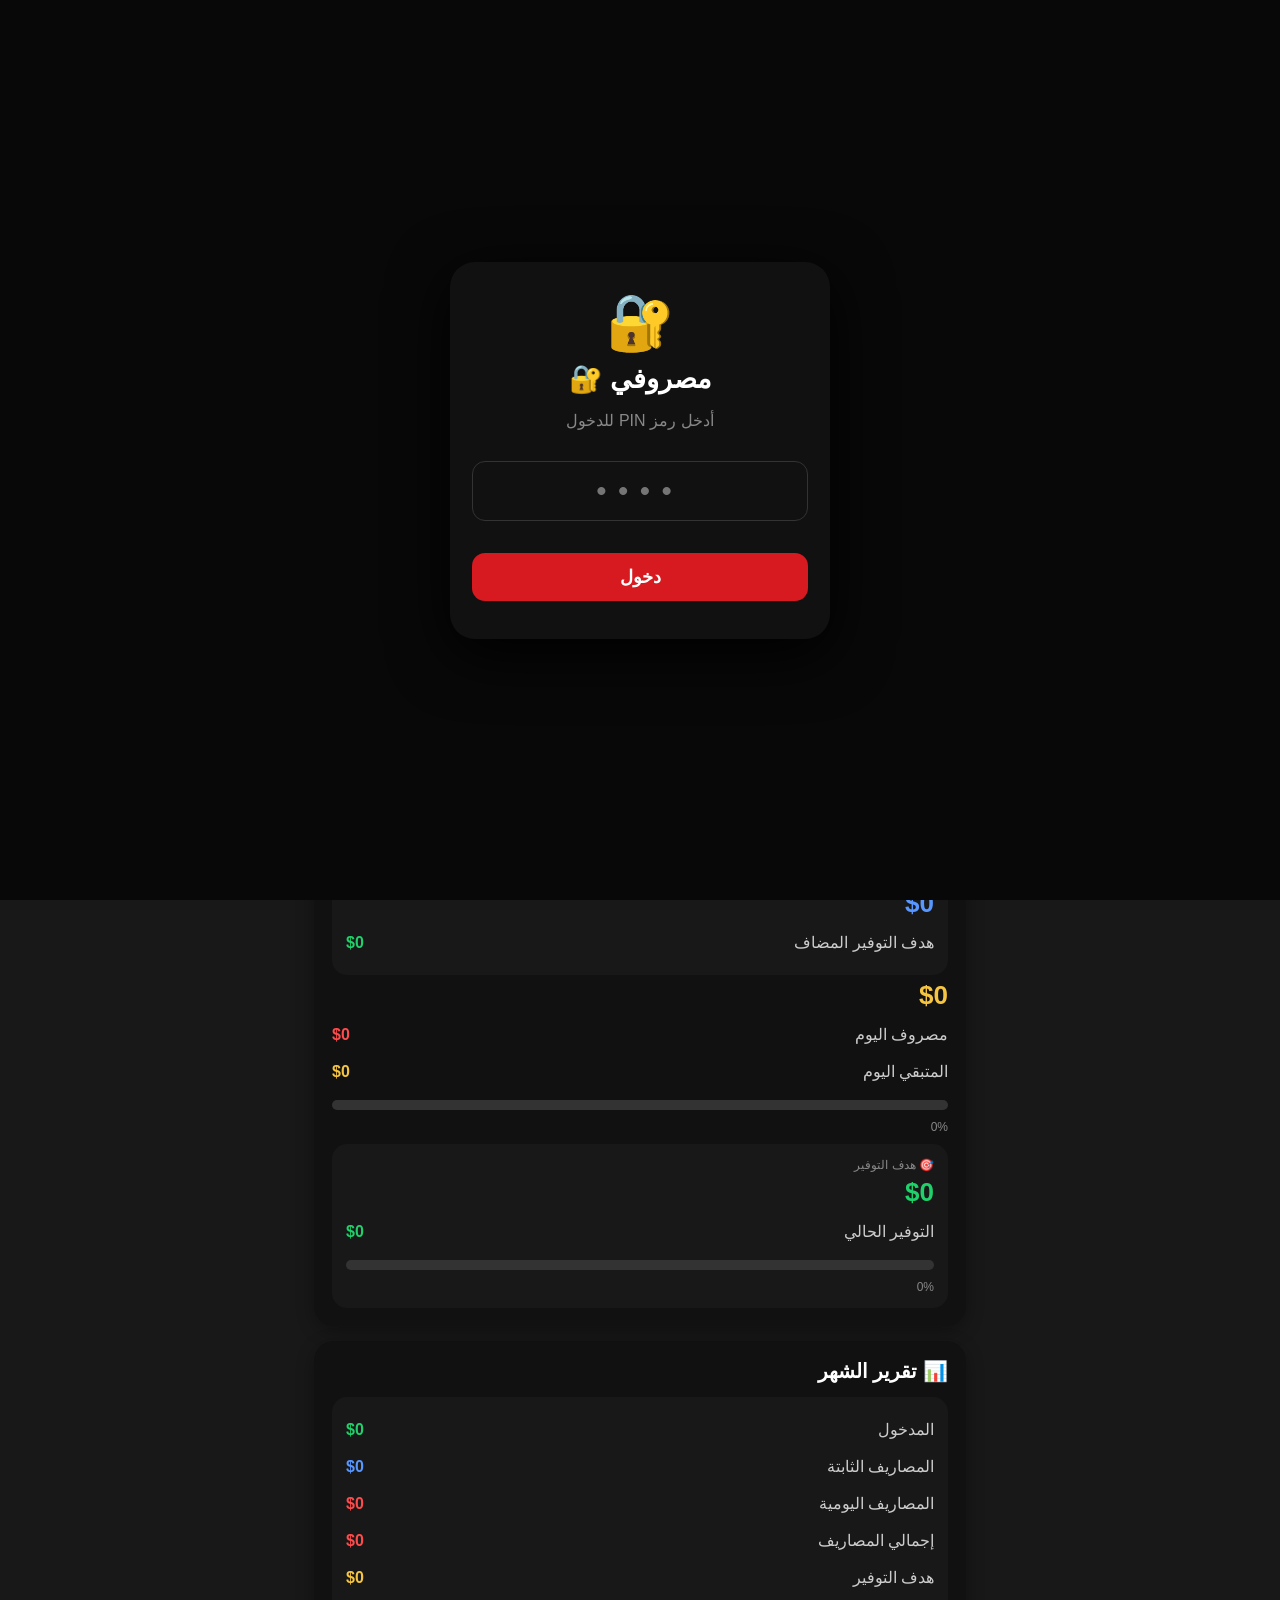
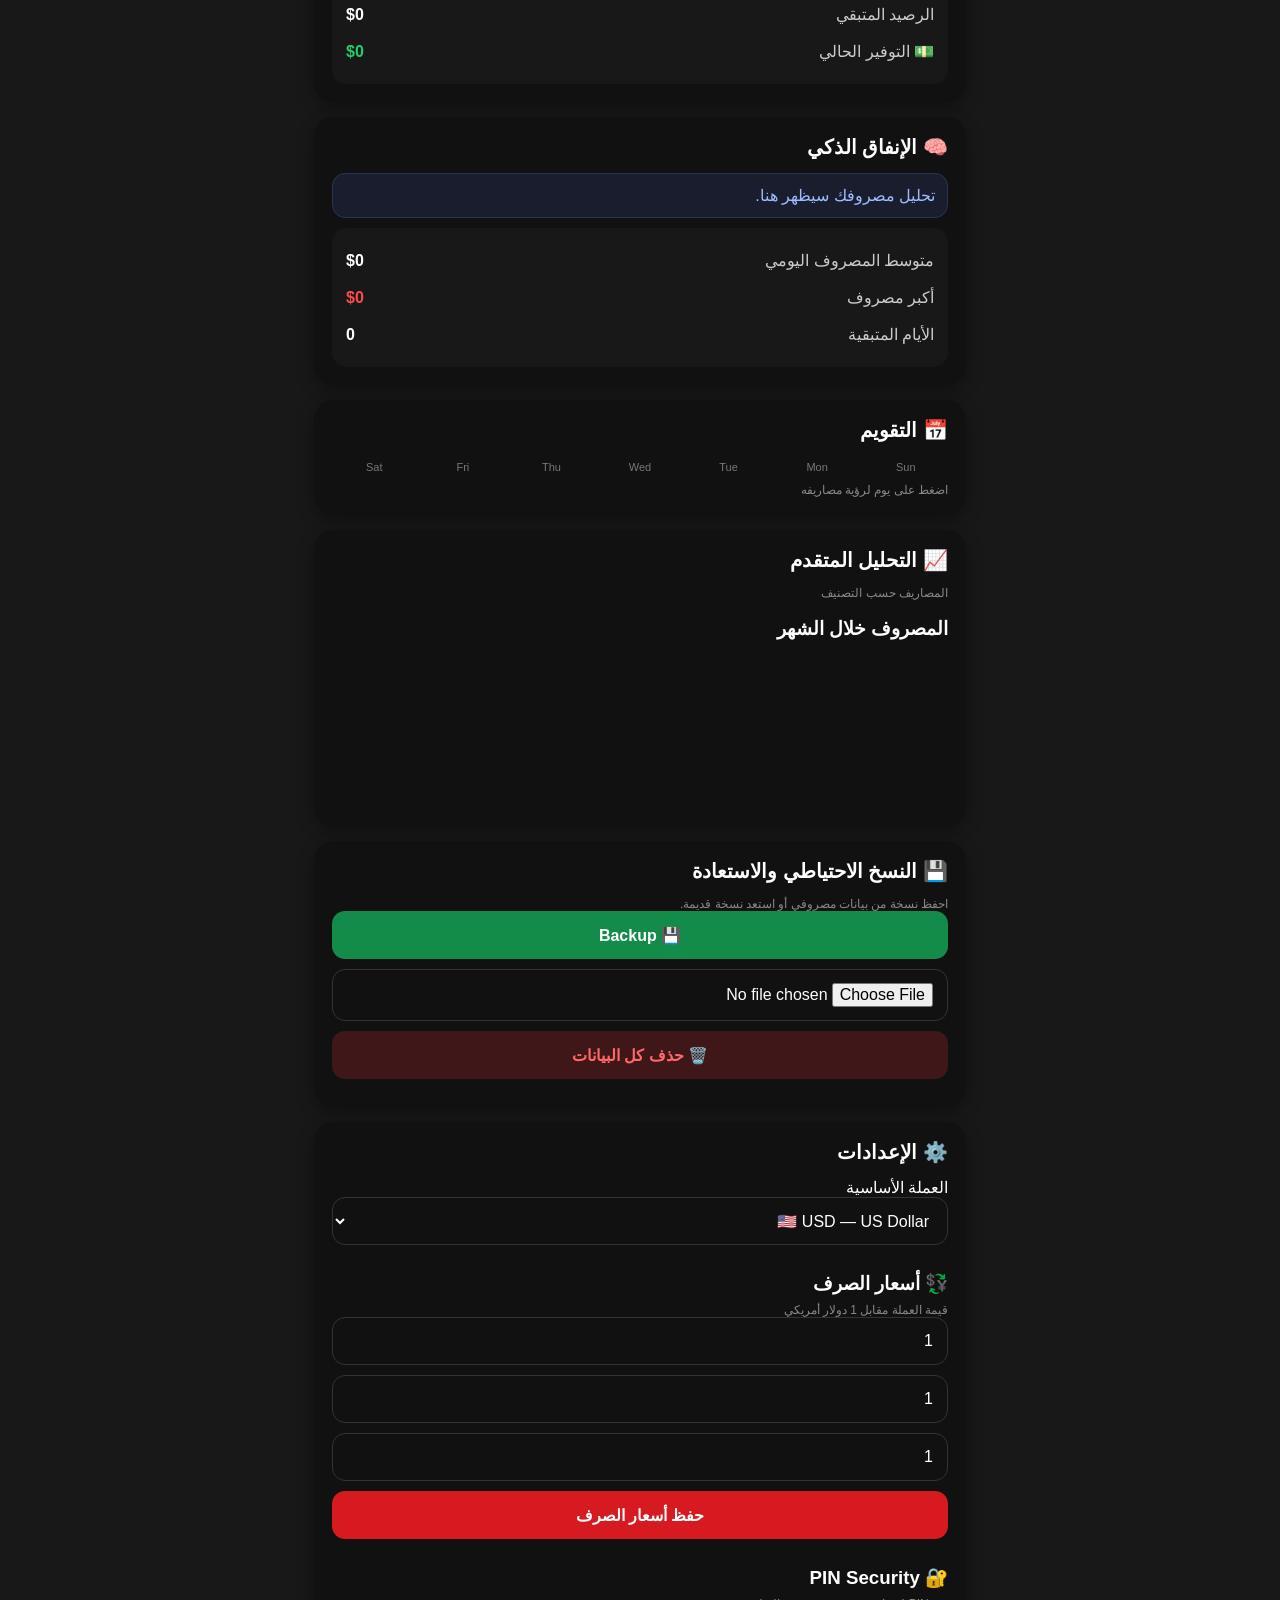
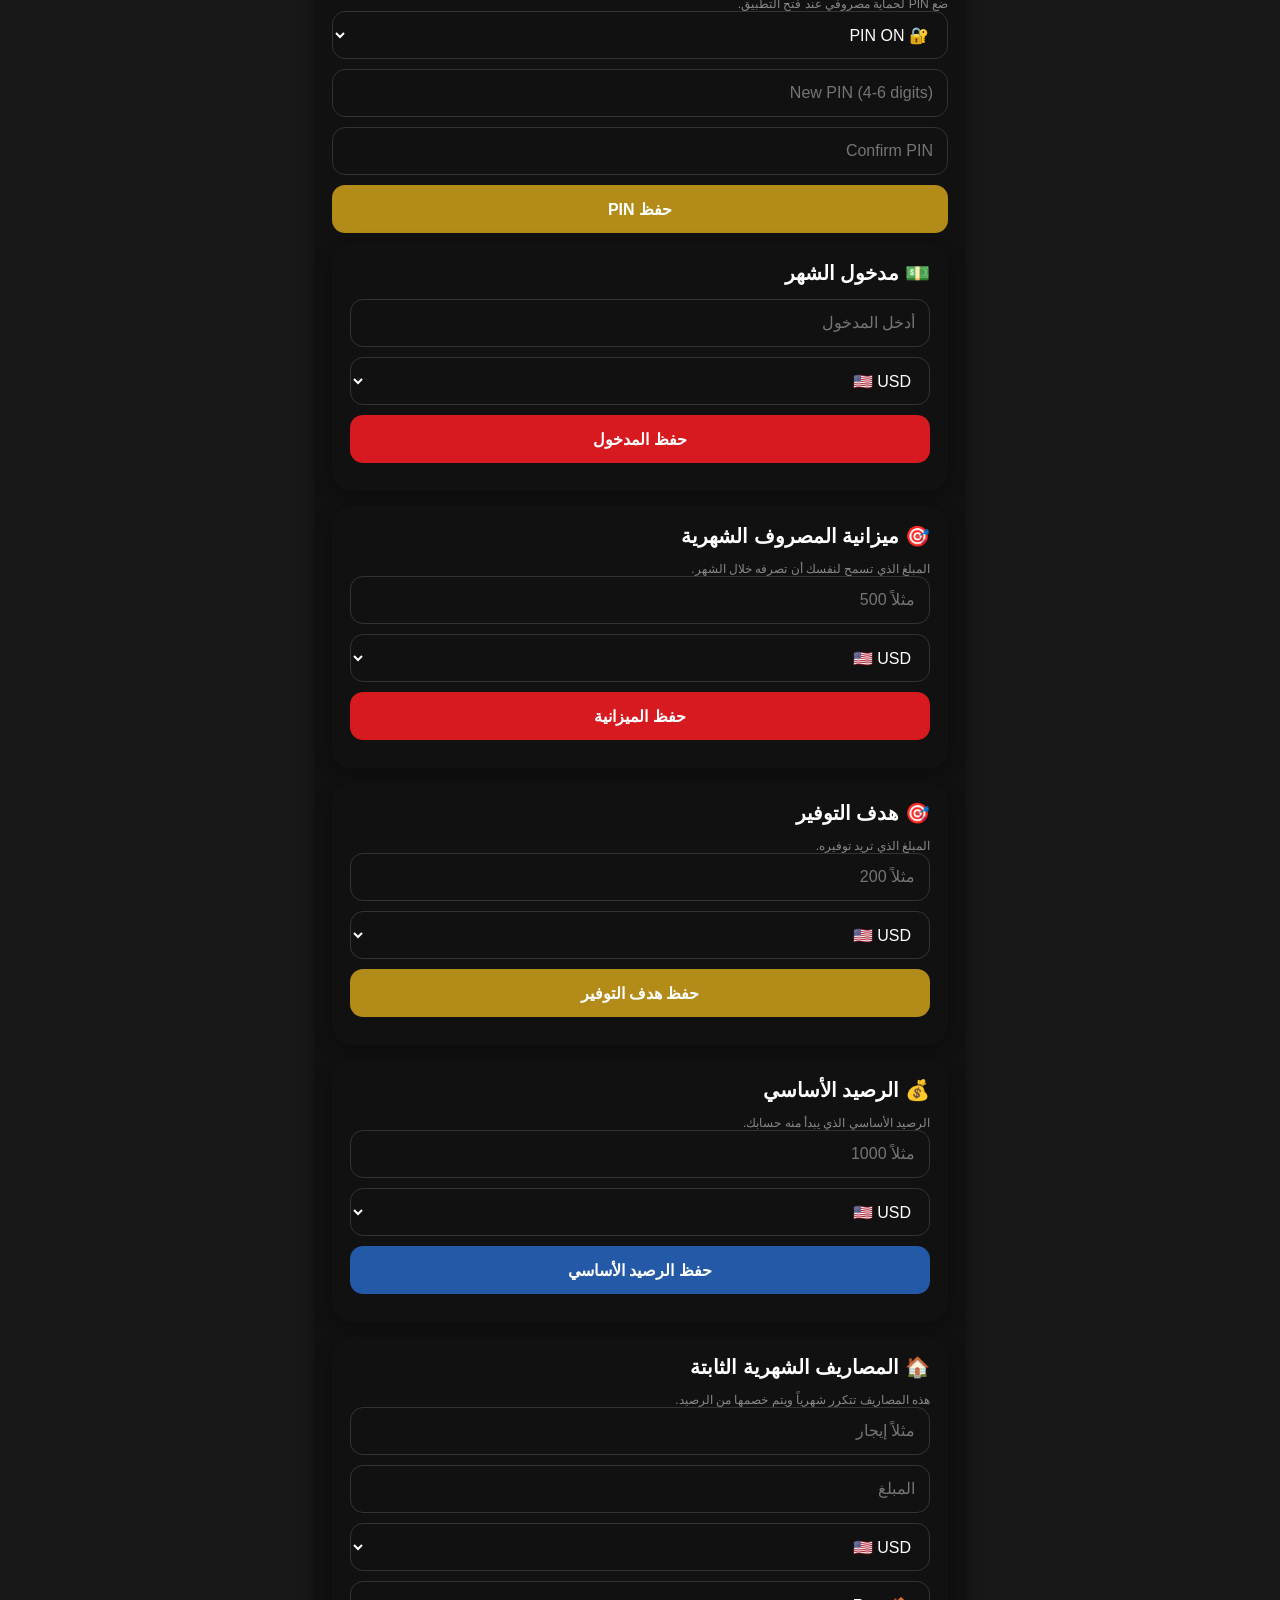
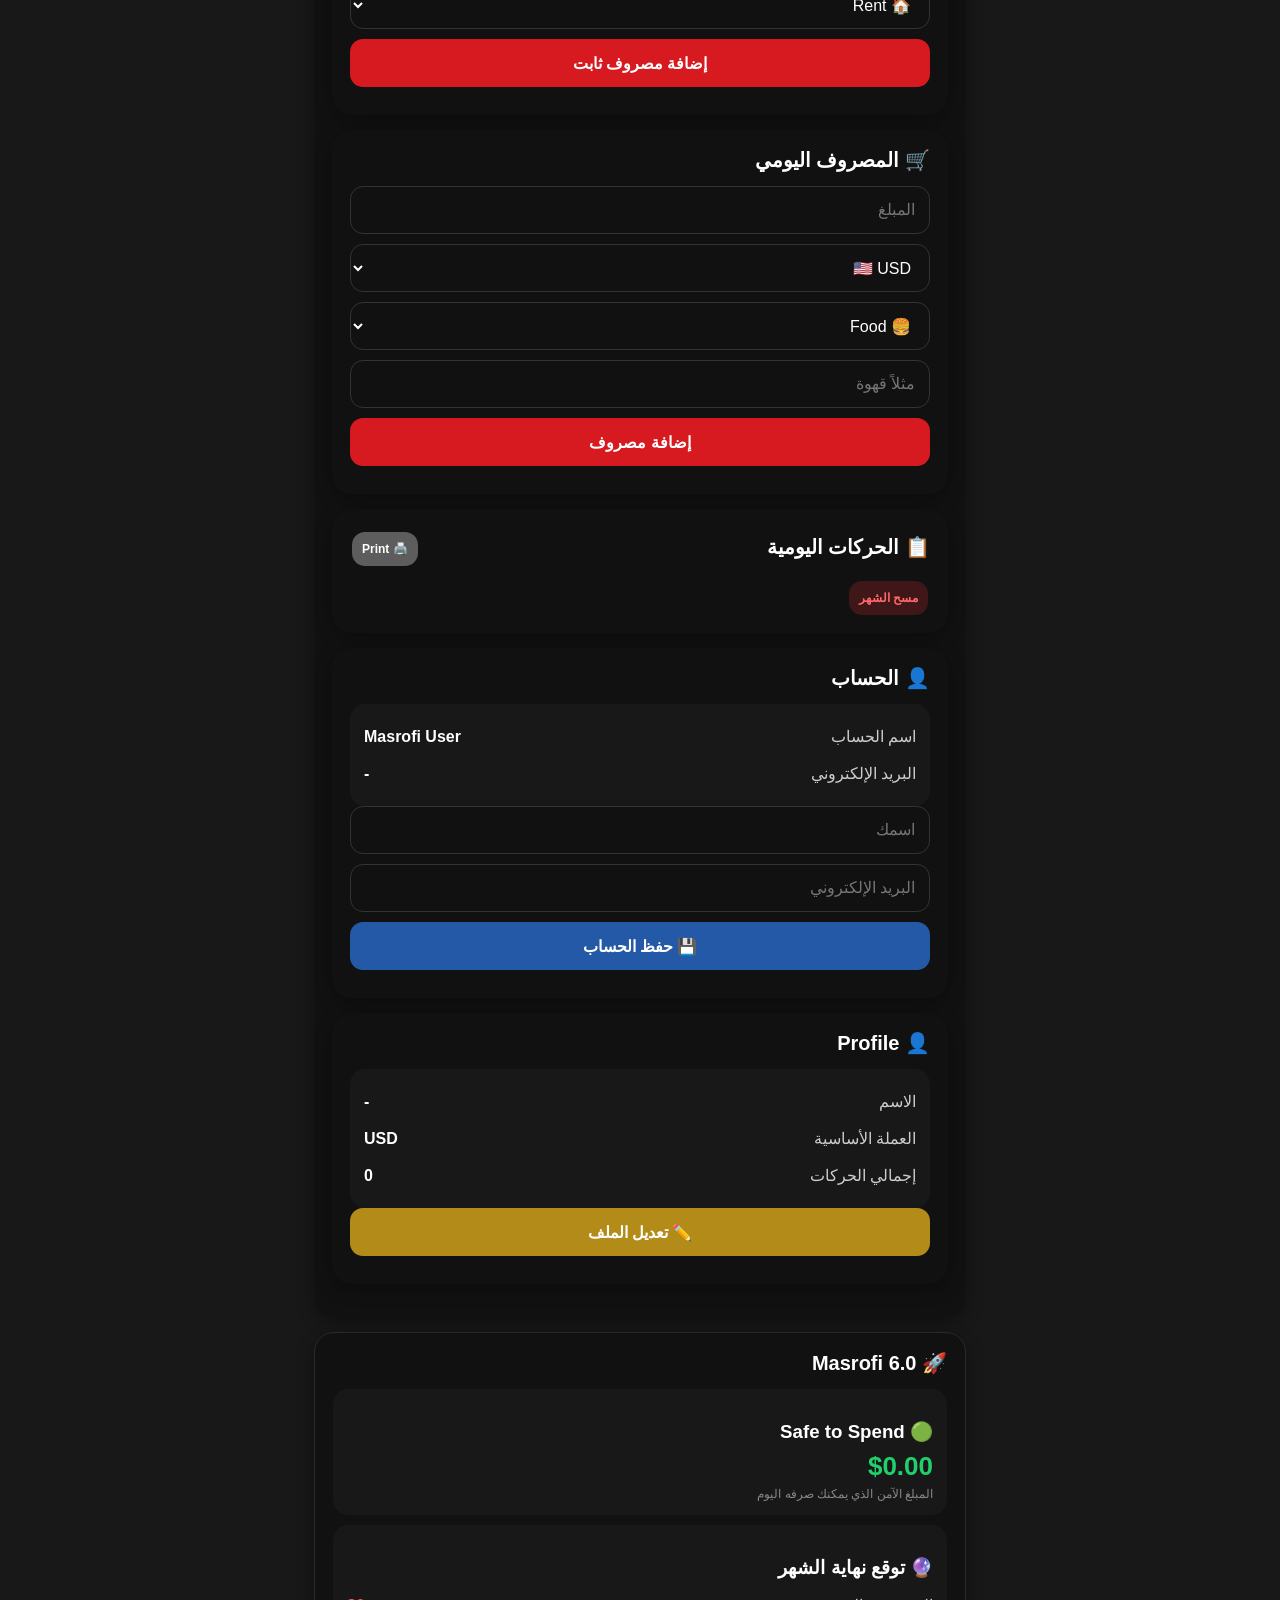
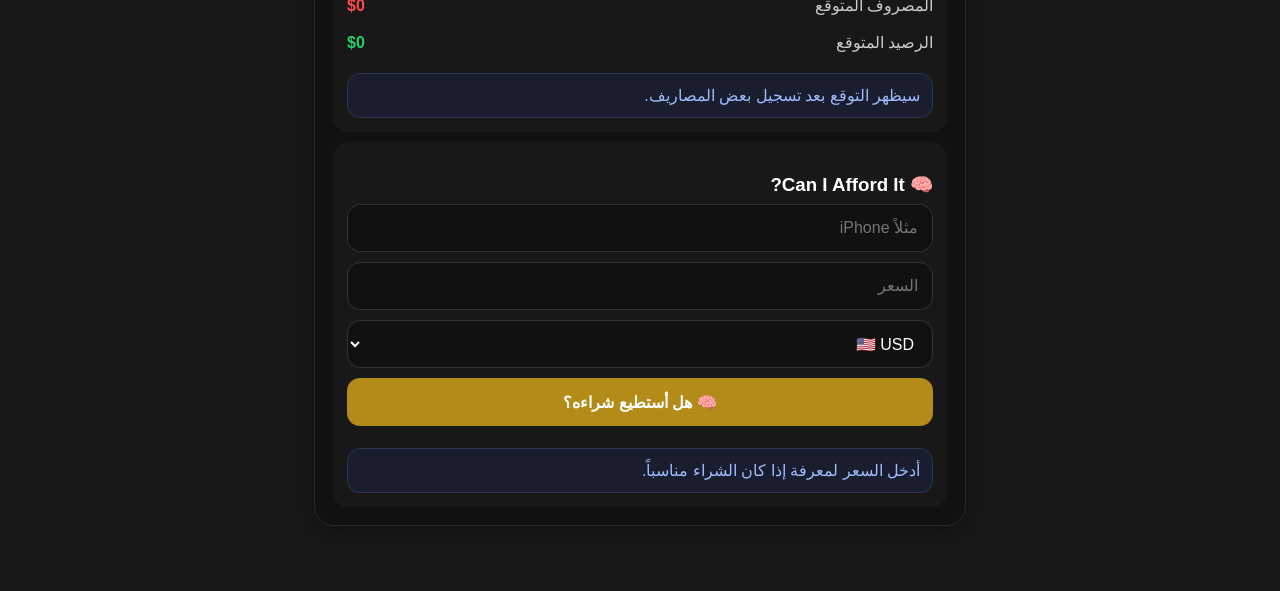
<file: Index.html>
<!DOCTYPE html>
<html lang="ar">
<head>
<meta charset="UTF-8">
<meta name="viewport" content="width=device-width,initial-scale=1,viewport-fit=cover">
<meta name="theme-color" content="#111">
<meta name="apple-mobile-web-app-capable" content="yes">
<meta name="apple-mobile-web-app-title" content="مصروفي">
<link rel="manifest" href="./manifest.json">
<title>مصروفي 5.0</title>

<style>
*{
/* =========================
   MASROFI 6.0
========================= */

#smart6Card{
border:1px solid #292929;
}

.forecast-good{
background:#0d321d;
border:1px solid #176b38;
color:#58e58a;
}

.forecast-warning{
background:#3b2d00;
border:1px solid #735b00;
color:#ffd85a;
}

.forecast-danger{
background:#3a1113;
border:1px solid #7a2529;
color:#ff7272;
}

.afford-good{
background:#0d321d;
border:1px solid #176b38;
color:#58e58a;
}

.afford-bad{
background:#3a1113;
border:1px solid #7a2529;
color:#ff7272;
}

.afford-neutral{
background:#191d2d;
border:1px solid #293653;
color:#9ebcff;
}
box-sizing:border-box;
font-family:-apple-system,BlinkMacSystemFont,"SF Pro Display",
"Segoe UI",Arial,sans-serif
}

html{scroll-behavior:smooth}

body{
margin:0;
background:#181818;
color:#fff;
overflow-x:hidden
}

.container{
width:100%;
max-width:680px;
margin:auto;
padding:18px 14px 50px
}

h1{
text-align:center;
font-size:30px;
margin:8px 0
}

h2{
font-size:20px;
margin:0 0 14px
}

h3{
margin:18px 0 8px
}

.subtitle{
text-align:center;
color:#888;
margin-bottom:18px
}

.card{
background:#111;
border-radius:20px;
padding:18px;
margin-bottom:15px;
box-shadow:0 5px 18px #0005;
animation:cardIn .45s ease both;
overflow:hidden
}

@keyframes cardIn{
from{opacity:0;transform:translateY(12px)}
to{opacity:1;transform:translateY(0)}
}

.top{
display:grid;
grid-template-columns:1fr 1fr;
gap:8px;
margin-bottom:15px
}

button,input,select{
width:100%;
min-height:48px;
padding:13px 14px;
border-radius:13px;
border:1px solid #333;
background:#111;
color:#fff;
font-size:16px;
margin-bottom:10px;
outline:none
}

input:focus,select:focus{
border-color:#d71920;
box-shadow:0 0 0 2px #d7192030
}

button{
background:#d71920;
border:0;
font-weight:700;
cursor:pointer;
transition:.18s
}

button:active{
transform:scale(.97)
}

.secondary{
background:#eee;
color:#111
}

.goldBtn{background:#b38b18}
.blueBtn{background:#2459a8}
.greenBtn{background:#148c49}
.printBtn{background:#5d5d5d}

.balance{text-align:center}

.balance-number{
font-size:40px;
font-weight:900;
margin:5px;
letter-spacing:-1px
}

.small{
font-size:12px;
color:#888
}

.stats{
display:grid;
grid-template-columns:repeat(3,1fr);
gap:8px;
margin-top:15px
}

.stat{
background:#181818;
border-radius:14px;
padding:14px 7px;
min-width:0
}

.stat-title{
font-size:12px;
color:#888
}

.stat-value{
font-weight:800;
margin-top:5px;
font-size:16px;
overflow:hidden;
text-overflow:ellipsis
}

.green{color:#20d06b}
.red{color:#ff4b4b}
.blue{color:#5797ff}
.gold{color:#f5c542}

.box{
background:#181818;
border-radius:15px;
padding:14px;
margin-top:10px;
overflow:hidden
}

.row{
display:flex;
justify-content:space-between;
align-items:center;
gap:10px;
padding:9px 0
}

.row span{color:#ccc}

.row strong{white-space:nowrap}

.big{
font-size:26px;
font-weight:800;
margin:5px 0
}

.progress{
height:10px;
background:#333;
border-radius:20px;
overflow:hidden;
margin:10px 0
}

.bar{
height:100%;
width:0;
border-radius:20px;
background:#d71920;
transition:width .7s ease
}

.savebar{background:#20d06b}

.warning,
.success,
.smart,
.alarm{
padding:12px;
border-radius:13px;
margin-top:12px
}

.warning{
background:#3b2d00;
color:#ffd85a;
display:none
}

.success{
background:#0d321d;
color:#58e58a;
display:none
}

.smart{
display:block;
background:#191d2d;
border:1px solid #293653;
color:#9ebcff
}

.alarm{
display:none;
background:#3a1113;
border:1px solid #7a2529;
color:#ff7272
}

.item{
display:flex;
justify-content:space-between;
align-items:center;
gap:12px;
padding:13px 0;
border-bottom:1px solid #292929
}

.left{
display:flex;
align-items:center;
gap:10px;
min-width:0;
flex:1
}

.icon{
width:42px;
height:42px;
min-width:42px;
border-radius:12px;
background:#222;
display:flex;
align-items:center;
justify-content:center;
font-size:20px
}

.name{
font-weight:700;
word-break:break-word
}

.amount{
font-weight:800;
white-space:nowrap;
text-align:right
}

.item>div:last-child{
flex-shrink:0;
text-align:right;
max-width:50%
}

.smallbtn{
width:auto;
min-height:34px;
padding:7px 10px;
font-size:12px;
margin:5px 2px 0
}

.edit{
background:#17263e;
color:#6fa4ff
}

.delete{
background:#401719;
color:#ff6969
}

.empty{
text-align:center;
color:#888;
padding:18px 10px
}

.months{
display:grid;
grid-template-columns:1fr 1fr;
gap:8px
}

.months button{margin:0}

.section-head{
display:flex;
justify-content:space-between;
align-items:center;
gap:10px;
margin-bottom:10px
}

.section-head h2{margin:0}

/* DAILY GROUPS */

.day-group{
background:#181818;
border-radius:16px;
padding:12px;
margin-bottom:12px;
border:1px solid #292929
}

.day-header{
display:flex;
justify-content:space-between;
align-items:center;
gap:10px;
padding-bottom:9px;
margin-bottom:5px;
border-bottom:1px solid #333
}

.day-title{
font-weight:800;
font-size:15px
}

.day-total{
font-weight:900;
color:#ff5b5b;
white-space:nowrap
}

.day-item{
display:flex;
justify-content:space-between;
gap:10px;
padding:10px 2px;
border-bottom:1px solid #242424
}

.day-item:last-child{border-bottom:0}

.day-note{
font-weight:700;
word-break:break-word
}

.day-meta{
font-size:11px;
color:#777;
margin-top:3px
}

.day-actions{
text-align:right;
white-space:nowrap
}

.history-total{
background:#181818;
border-radius:14px;
padding:13px;
margin-bottom:12px;
display:flex;
justify-content:space-between;
font-weight:800
}

/* CALENDAR */

.calendar-head{
display:grid;
grid-template-columns:repeat(7,1fr);
gap:4px;
margin-bottom:5px
}

.calendar-head div{
text-align:center;
color:#777;
font-size:11px;
padding:5px 0
}

.calendar{
display:grid;
grid-template-columns:repeat(7,1fr);
gap:4px
}

.day{
min-height:54px;
background:#181818;
border-radius:9px;
padding:5px;
position:relative;
cursor:pointer;
border:1px solid transparent
}

.day:hover{border-color:#444}

.day.emptyday{
background:transparent;
cursor:default
}

.day.today{border-color:#d71920}

.day-number{font-size:12px}

.day-total-calendar{
font-size:9px;
color:#ff5b5b;
margin-top:6px;
white-space:nowrap;
overflow:hidden
}

/* CHART */

.chart{
display:flex;
align-items:flex-end;
gap:7px;
height:160px;
padding:10px 3px;
overflow-x:auto
}

.chart-col{
min-width:34px;
height:140px;
display:flex;
flex-direction:column;
justify-content:flex-end;
align-items:center
}

.chart-bar{
width:24px;
min-height:3px;
background:#d71920;
border-radius:7px 7px 2px 2px
}

.chart-label{
font-size:9px;
color:#777;
margin-top:5px
}

.category-row{
display:flex;
align-items:center;
gap:8px;
margin:9px 0
}

.category-row .cat-name{
width:105px;
font-size:12px
}

.category-track{
flex:1;
height:9px;
background:#292929;
border-radius:20px;
overflow:hidden
}

.category-fill{
height:100%;
background:#d71920;
border-radius:20px
}

.category-money{
width:75px;
text-align:right;
font-size:12px
}

/* MODAL */

.modal{
display:none;
position:fixed;
inset:0;
background:#000a;
padding:20px;
z-index:50;
overflow-y:auto
}

.modalbox{
width:100%;
max-width:500px;
margin:50px auto;
background:#111;
padding:20px;
border-radius:20px;
box-shadow:0 15px 50px #000
}

.rtl{direction:rtl}

/* PIN */

#pinLock{
position:fixed;
inset:0;
background:#080808;
z-index:9999;
display:flex;
align-items:center;
justify-content:center;
padding:20px
}

.pinbox{
width:100%;
max-width:380px;
background:#111;
border-radius:25px;
padding:28px 22px;
text-align:center;
box-shadow:0 15px 60px #000
}

.pinlogo{
font-size:55px;
margin-bottom:5px
}

.pinbox h1{font-size:27px}

.pinbox p{color:#888}

.pininput{
text-align:center;
font-size:28px;
letter-spacing:12px;
font-weight:900;
margin-top:15px
}

.pinerror{
color:#ff4b4b;
min-height:22px;
font-size:13px
}

.pinbutton{
background:#d71920;
font-size:18px
}

#pinSettingsBox{display:none}

@media(max-width:500px){

.container{
padding:14px 10px 30px
}

.card{
padding:15px;
border-radius:18px
}

.balance-number{font-size:35px}

.big{font-size:23px}

}

@media(max-width:400px){

.stats{grid-template-columns:1fr}

.stat{
display:flex;
justify-content:space-between;
align-items:center;
padding:12px 14px
}

.stat-value{margin:0}

.day-item{flex-direction:column}

.day-actions{text-align:left}

}

/* PRINT */

@media print{

body{
background:#fff;
color:#000
}

.container{
max-width:none;
padding:10px
}

.card{
box-shadow:none;
background:#fff;
color:#000;
border:1px solid #ddd
}

.top,
#pinLock,
button,
input,
select,
.modal,
#settings,
#backupCard,
.no-print{
display:none!important
}

.small,
.day-meta,
.stat-title{
color:#555
}

.box,
.stat,
.day-group,
.history-total{
background:#f5f5f5;
color:#000
}

.red{color:#c00}
.green{color:#087a3c}
.blue{color:#174f9b}
.gold{color:#9a7400}

.print-title{display:block!important}

}
</style>
</head>

<body class="rtl">

<div id="pinLock">

<div class="pinbox">

<div class="pinlogo">🔐</div>

<h1 id="pinTitle">مصروفي</h1>

<p id="pinText">
أدخل رمز PIN للدخول
</p>

<input
id="pinInput"
class="pininput"
type="password"
inputmode="numeric"
maxlength="6"
placeholder="••••"
autocomplete="off">

<div class="pinerror" id="pinError"></div>

<button
class="pinbutton"
onclick="checkPIN()"
id="pinEnter">
دخول
</button>

</div>

</div>

<div class="container">

<div class="print-title" style="display:none;text-align:center">
<h1>💰 مصروفي</h1>
<div id="printDate"></div>
</div>

<h1 id="title">💰 مصروفي</h1>

<div class="subtitle" id="subtitle">
إدارة ذكية لمصروفك وتوفيرك
</div>

<div class="top">

<button
onclick="toggleLanguage()"
id="langBtn">
🇬🇧 English
</button>

<button
class="secondary"
onclick="document.getElementById('settings').scrollIntoView({behavior:'smooth'})"
id="settingsBtn">
⚙️ الإعدادات
</button>

</div>

<!-- MONTH -->

<div class="card">

<h2 id="monthTitle">📅 الشهر</h2>

<select id="month" onchange="changeMonth()"></select>

<div class="months">

<button
class="secondary"
onclick="moveMonth(-1)"
id="prev">
⬅️ السابق
</button>

<button
class="secondary"
onclick="moveMonth(1)"
id="next">
التالي ➡️
</button>

</div>

</div>

<!-- DASHBOARD -->

<div class="card balance">

<div class="small" id="balanceTitle">
الرصيد المتبقي
</div>

<div class="balance-number" id="balance">
$0.00
</div>

<div class="small" id="currencyText">
العملة الأساسية: USD
</div>

<div class="stats">

<div class="stat">
<div class="stat-title" id="incomeLabel">المدخول</div>
<div class="stat-value green" id="income">$0</div>
</div>

<div class="stat">
<div class="stat-title" id="fixedLabel">الثابت</div>
<div class="stat-value blue" id="fixed">$0</div>
</div>

<div class="stat">
<div class="stat-title" id="spentLabel1">المصروف</div>
<div class="stat-value red" id="spent">$0</div>
</div>

</div>

<div class="warning" id="warning"></div>
<div class="success" id="success"></div>

<div class="alarm" id="dailyAlarm"></div>
<div class="alarm" id="monthlyAlarm"></div>

</div>

<!-- BUDGET -->

<div class="card">

<h2 id="budgetDashboardTitle">
🎯 ميزانية المصروف والتوفير
</h2>

<div class="box">

<div class="small" id="budgetLabel">
ميزانية المصروف الشهري
</div>

<div class="big blue" id="budgetValue">$0</div>

<div class="row">
<span id="spentSoFar">المصروف حتى الآن</span>
<strong class="red" id="spentValue">$0</strong>
</div>

<div class="row">
<span id="remainingBudget">المتبقي للمصروف</span>
<strong class="gold" id="remainingValue">$0</strong>
</div>

<div class="progress">
<div class="bar" id="budgetBar"></div>
</div>

<div class="small" id="budgetPercent">0%</div>

</div>

<div class="box">

<div class="small" id="baseBalanceDashLabel">
💰 الرصيد الأساسي
</div>

<div class="big blue" id="baseBalanceValue">
$0
</div>

<div class="row">
<span id="goalAddedLabel">
هدف التوفير المضاف
</span>

<strong class="green" id="goalAddedValue">
$0
</strong>
</div>

</div>

<div class="big gold" id="dailyLimitValue">$0</div>

<div class="row">
<span id="todaySpentLabel">مصروف اليوم</span>
<strong class="red" id="todaySpentValue">$0</strong>
</div>

<div class="row">
<span id="todayRemainingLabel">المتبقي اليوم</span>
<strong class="gold" id="todayRemainingValue">$0</strong>
</div>

<div class="progress">
<div class="bar" id="dailyBar"></div>
</div>

<div class="small" id="dailyPercent">0%</div>

</>

<div class="box">

<div class="small" id="goalLabel">
🎯 هدف التوفير
</div>

<div class="big green" id="goalValue">$0</div>

<div class="row">
<span id="currentSavingsLabel">التوفير الحالي</span>
<strong class="green" id="savingsValue">$0</strong>
</div>

<div class="progress">
<div class="bar savebar" id="savingBar"></div>
</div>

<div class="small" id="savingPercent">0%</div>

</div>

</div>

<!-- REPORT -->

<div class="card">

<h2 id="reportTitle">📊 تقرير الشهر</h2>

<div class="box">

<div class="row">
<span id="rIncomeLabel">المدخول</span>
<strong class="green" id="rIncome">$0</strong>
</div>

<div class="row">
<span id="rFixedLabel">المصاريف الثابتة</span>
<strong class="blue" id="rFixed">$0</strong>
</div>

<div class="row">
<span id="rDailyLabel">المصاريف اليومية</span>
<strong class="red" id="rDaily">$0</strong>
</div>

<div class="row">
<span id="rTotalLabel">إجمالي المصاريف</span>
<strong class="red" id="rTotal">$0</strong>
</div>

<div class="row">
<span id="rGoalLabel">هدف التوفير</span>
<strong class="gold" id="rGoal">$0</strong>
</div>

<div class="row">
<span id="rBalanceLabel">الرصيد المتبقي</span>
<strong id="rBalance">$0</strong>
</div>

<div class="row">
<span id="rSavingsLabel">💵 التوفير الحالي</span>
<strong class="green" id="rSavings">$0</strong>
</div>

</div>
</div>

<!-- SMART -->

<div class="card">

<h2 id="smartTitle">🧠 الإنفاق الذكي</h2>

<div class="smart" id="smartMessage">
تحليل مصروفك سيظهر هنا.
</div>

<div class="box">

<div class="row">
<span id="dailyAverageLabel">متوسط المصروف اليومي</span>
<strong id="dailyAverage">$0</strong>
</div>

<div class="row">
<span id="largestLabel">أكبر مصروف</span>
<strong class="red" id="largestExpense">$0</strong>
</div>

<div class="row">
<span id="daysLeftLabel">الأيام المتبقية</span>
<strong id="daysLeft">0</strong>
</div>

</div>
</div>

<!-- CALENDAR -->

<div class="card">

<h2 id="calendarTitle">📅 التقويم</h2>

<div class="calendar-head">
<div>Sun</div>
<div>Mon</div>
<div>Tue</div>
<div>Wed</div>
<div>Thu</div>
<div>Fri</div>
<div>Sat</div>
</div>

<div class="calendar" id="calendar"></div>

<div class="small" id="calendarHint">
اضغط على يوم لرؤية مصاريفه
</div>

</div>

<!-- ADVANCED -->

<div class="card">

<h2 id="advancedTitle">📈 التحليل المتقدم</h2>

<div class="small" id="categoryTitle">
المصاريف حسب التصنيف
</div>

<div id="categoryReport"></div>

<h3 id="dailyChartTitle">
المصروف خلال الشهر
</h3>

<div class="chart" id="dailyChart"></div>

</div>

<!-- BACKUP -->

<div class="card" id="backupCard">

<h2 id="backupTitle">
💾 النسخ الاحتياطي والاستعادة
</h2>

<div class="small" id="backupHelp">
احفظ نسخة من بيانات مصروفي أو استعد نسخة قديمة.
</div>

<button
class="greenBtn"
onclick="backupData()"
id="backupBtn">
💾 Backup
</button>

<input
type="file"
id="restoreFile"
accept=".json"
onchange="restoreData(event)">

<button
class="delete"
onclick="resetAll()"
id="resetBtn">
🗑️ حذف كل البيانات
</button>

</div>

<!-- SETTINGS -->

<div class="card" id="settings">

<h2 id="settingsTitle">⚙️ الإعدادات</h2>

<label id="baseLabel">العملة الأساسية</label>

<select id="baseCurrency" onchange="changeBase()">

<option value="USD">🇺🇸 USD — US Dollar</option>
<option value="CAD">🇨🇦 CAD — Canadian Dollar</option>
<option value="LBP">🇱🇧 LBP — Lebanese Pound</option>
<option value="SYP">🇸🇾 SYP — Syrian Pound</option>

</select>

<h3 id="ratesTitle">💱 أسعار الصرف</h3>

<div class="small" id="ratesHelp">
قيمة العملة مقابل 1 دولار أمريكي
</div>

<input type="number" id="cad" placeholder="CAD per 1 USD">
<input type="number" id="lbp" placeholder="LBP per 1 USD">
<input type="number" id="syp" placeholder="SYP per 1 USD">

<button onclick="saveRates()" id="ratesBtn">
حفظ أسعار الصرف
</button>

<h3>🔐 PIN Security</h3>

<div class="small" id="pinHelp">
ضع PIN لحماية مصروفي عند فتح التطبيق.
</div>

<select id="pinEnabled" onchange="togglePinSetting()">

<option value="yes">🔐 PIN ON</option>
<option value="no">🔓 PIN OFF</option>

</select>

<div id="pinSettingsBox">

<input
type="password"
id="newPin"
inputmode="numeric"
maxlength="6"
placeholder="New PIN (4-6 digits)">

<input
type="password"
id="confirmPin"
inputmode="numeric"
maxlength="6"
placeholder="Confirm PIN">

<button
class="goldBtn"
onclick="savePIN()"
id="savePinBtn">
حفظ PIN
</button>

</div>
<!-- INCOME -->

<div class="card">

<h2 id="incomeTitle">
💵 مدخول الشهر
</h2>

<input
type="number"
id="incomeInput"
placeholder="أدخل المدخول">

<select id="incomeCurrency">

<option value="USD">🇺🇸 USD</option>
<option value="CAD">🇨🇦 CAD</option>
<option value="LBP">🇱🇧 LBP</option>
<option value="SYP">🇸🇾 SYP</option>

</select>

<button
onclick="saveIncome()"
id="incomeBtn">
حفظ المدخول
</button>

<div class="small" id="incomeSaved"></div>

</div>

<!-- BUDGET -->

<div class="card">

<h2 id="budgetTitle">
🎯 ميزانية المصروف الشهرية
</h2>

<div class="small" id="budgetHelp">
المبلغ الذي تسمح لنفسك أن تصرفه خلال الشهر.
</div>

<input
type="number"
id="budgetInput"
placeholder="مثلاً 500">

<select id="budgetCurrency">

<option value="USD">🇺🇸 USD</option>
<option value="CAD">🇨🇦 CAD</option>
<option value="LBP">🇱🇧 LBP</option>
<option value="SYP">🇸🇾 SYP</option>

</select>

<button
onclick="saveBudget()"
id="budgetBtn">
حفظ الميزانية
</button>

<div class="small" id="budgetSaved"></div>

</div>

<!-- SAVINGS GOAL + BASE BALANCE -->

<div class="card">

<h2 id="savingsGoalTitle">
🎯 هدف التوفير
</h2>

<div class="small" id="savingsGoalHelp">
المبلغ الذي تريد توفيره.
</div>

<input
type="number"
id="savingsGoalInput"
placeholder="مثلاً 200">

<select id="savingsGoalCurrency">

<option value="USD">🇺🇸 USD</option>
<option value="CAD">🇨🇦 CAD</option>
<option value="LBP">🇱🇧 LBP</option>
<option value="SYP">🇸🇾 SYP</option>

</select>

<button
class="goldBtn"
onclick="saveSavingsGoal()"
id="savingsGoalBtn">
حفظ هدف التوفير
</button>

<div class="small" id="savingsGoalSaved"></div>

</div>

<div class="card">

<h2 id="baseBalanceTitle">
💰 الرصيد الأساسي
</h2>

<div class="small" id="baseBalanceHelp">
الرصيد الأساسي الذي يبدأ منه حسابك.
</div>

<input
type="number"
id="baseBalanceInput"
placeholder="مثلاً 1000">

<select id="baseBalanceCurrency">

<option value="USD">🇺🇸 USD</option>
<option value="CAD">🇨🇦 CAD</option>
<option value="LBP">🇱🇧 LBP</option>
<option value="SYP">🇸🇾 SYP</option>

</select>

<button
class="blueBtn"
onclick="saveBaseBalance()"
id="baseBalanceBtn">
حفظ الرصيد الأساسي
</button>

<div class="small" id="baseBalanceSaved"></div>

</div>

<div class="card">

<h2 id="fixedTitle">
🏠 المصاريف الشهرية الثابتة
</h2>

<div class="small" id="fixedHelp">
هذه المصاريف تتكرر شهرياً ويتم خصمها من الرصيد.
</div>

<input
id="fixedName"
placeholder="مثلاً إيجار">

<input
type="number"
id="fixedAmount"
placeholder="المبلغ">

<select id="fixedCurrency">

<option value="USD">🇺🇸 USD</option>
<option value="CAD">🇨🇦 CAD</option>
<option value="LBP">🇱🇧 LBP</option>
<option value="SYP">🇸🇾 SYP</option>

</select>

<select id="fixedCategory">

<option value="🏠">🏠 Rent</option>
<option value="⚡">⚡ Electricity</option>
<option value="💧">💧 Water</option>
<option value="🌐">🌐 Internet</option>
<option value="📱">📱 Phone</option>
<option value="📺">📺 Subscriptions</option>
<option value="📌">📌 Other</option>

</select>

<button
onclick="addFixed()"
id="fixedBtn">
إضافة مصروف ثابت
</button>

<div id="fixedList"></div>

</div>

<!-- DAILY -->

<div class="card">

<h2 id="dailyTitle">
🛒 المصروف اليومي
</h2>

<input
type="number"
id="dailyAmount"
placeholder="المبلغ">

<select id="dailyCurrency">

<option value="USD">🇺🇸 USD</option>
<option value="CAD">🇨🇦 CAD</option>
<option value="LBP">🇱🇧 LBP</option>
<option value="SYP">🇸🇾 SYP</option>

</select>

<select id="dailyCategory">

<option value="🍔">🍔 Food</option>
<option value="☕">☕ Coffee</option>
<option value="🚗">🚗 Transportation</option>
<option value="🛍️">🛍️ Shopping</option>
<option value="🎉">🎉 Entertainment</option>
<option value="💊">💊 Health</option>
<option value="📌">📌 Other</option>

</select>

<input
id="dailyNote"
placeholder="مثلاً قهوة">

<button
onclick="addDaily()"
id="dailyBtn">
إضافة مصروف
</button>

</div>

<!-- HISTORY -->

<div class="card">

<div class="section-head">

<h2 id="historyTitle">
📋 الحركات اليومية
</h2>

<button
class="printBtn smallbtn"
onclick="printHistory()"
id="printBtn">
🖨️ Print
</button>

</div>

<button
class="delete smallbtn no-print"
onclick="clearMonth()"
id="clearBtn">
مسح الشهر
</button>

<div id="history"></div>

</div>

<!-- ACCOUNT -->

<div class="card" id="accountCard">

<h2 id="accountTitle">
👤 الحساب
</h2>

<div class="box">

<div class="row">
<span id="accountNameLabel">
اسم الحساب
</span>

<strong id="accountNameDisplay">
Masrofi User
</strong>
</div>

<div class="row">
<span id="accountEmailLabel">
البريد الإلكتروني
</span>

<strong id="accountEmailDisplay">
-
</strong>
</div>

</div>

<input
id="accountName"
placeholder="اسمك">

<input
id="accountEmail"
type="email"
placeholder="Email">

<button
class="blueBtn"
onclick="saveAccount()"
id="accountSaveBtn">
💾 حفظ الحساب
</button>

</div>

<!-- PROFILE -->

<div class="card" id="profileCard">

<h2 id="profileTitle">
👤 Profile
</h2>

<div class="box">

<div class="row">
<span id="profileNameLabel">
الاسم
</span>

<strong id="profileName">
-
</strong>
</div>

<div class="row">
<span id="profileCurrencyLabel">
العملة الأساسية
</span>

<strong id="profileCurrency">
USD
</strong>
</div>

<div class="row">
<span id="profileExpensesLabel">
إجمالي الحركات
</span>

<strong id="profileExpenses">
0
</strong>
</div>

</div>

<button
class="goldBtn"
onclick="document.getElementById('accountCard').scrollIntoView({behavior:'smooth'})"
id="profileEditBtn">
✏️ تعديل الملف
</button>

</div>

<!-- EDIT -->

<div class="modal" id="modal">

<div class="modalbox">

<h2 id="editTitle">
✏️ تعديل المصروف
</h2>

<input
type="number"
id="editAmount">

<select id="editCurrency">

<option value="USD">🇺🇸 USD</option>
<option value="CAD">🇨🇦 CAD</option>
<option value="LBP">🇱🇧 LBP</option>
<option value="SYP">🇸🇾 SYP</option>

</select>

<input
id="editNote">

<select id="editCategory">

<option value="🍔">🍔 Food</option>
<option value="☕">☕ Coffee</option>
<option value="🚗">🚗 Transportation</option>
<option value="🛍️">🛍️ Shopping</option>
<option value="🎉">🎉 Entertainment</option>
<option value="💊">💊 Health</option>
<option value="📌">📌 Other</option>

</select>

<button
onclick="saveEdit()"
id="saveEditBtn">
حفظ
</button>

<button
class="secondary"
onclick="closeModal()"
id="cancelBtn">
إلغاء
</button>

</div>

</div>

</div>

<script>
/* =====================================================
   TRANSLATIONS
===================================================== */

const T={

ar:{

title:"💰 مصروفي",
subtitle:"إدارة ذكية لمصروفك وتوفيرك",
lang:"🇬🇧 English",
settings:"⚙️ الإعدادات",

month:"📅 الشهر",
prev:"⬅️ السابق",
next:"التالي ➡️",

balance:"الرصيد المتبقي",
base:"العملة الأساسية:",

income:"المدخول",
fixed:"الثابت",
spent:"المصروف",

budgetDash:"🎯 ميزانية المصروف والتوفير",

budget:"ميزانية المصروف الشهري",
spentSoFar:"المصروف حتى الآن",
remaining:"المتبقي للمصروف",

dailyLimitDash:"حد المصروف اليومي",
todaySpent:"مصروف اليوم",
todayRemaining:"المتبقي اليوم",

goal:"🎯 هدف التوفير",
savings:"التوفير الحالي",

report:"📊 تقرير الشهر",
total:"إجمالي المصاريف",
goalReport:"هدف التوفير",

rates:"💱 أسعار الصرف",
ratesHelp:"قيمة العملة مقابل 1 دولار أمريكي",
saveRates:"حفظ أسعار الصرف",

incomeMonth:"💵 مدخول الشهر",
saveIncome:"حفظ المدخول",

budgetMonth:"🎯 ميزانية المصروف الشهرية",
budgetHelp:"المبلغ الذي تسمح لنفسك أن تصرفه خلال الشهر.",
saveBudget:"حفظ الميزانية",

dailyLimitTitle:"🚨 حد المصروف اليومي",
dailyLimitHelp:"إذا تجاوزت هذا المبلغ في يوم واحد سيظهر تنبيه.",
saveDailyLimit:"حفظ الحد اليومي",

fixedTitle:"🏠 المصاريف الشهرية الثابتة",
fixedHelp:"هذه المصاريف تتكرر شهرياً ويتم خصمها من الرصيد.",
addFixed:"إضافة مصروف ثابت",

daily:"🛒 المصروف اليومي",
addDaily:"إضافة مصروف",

history:"📋 الحركات اليومية",
print:"🖨️ Print",
clear:"مسح الشهر",

edit:"تعديل",
del:"حذف",

valid:"يرجى إدخال مبلغ صحيح.",
name:"يرجى إدخال اسم ومبلغ صحيح.",

over:"🚨 تجاوزت ميزانية المصروف!",
low:"⚠️ اقتربت من حد الميزانية.",
good:"✅ ممتاز! صرفك تحت السيطرة.",

dailyOver:"🚨 تجاوزت حد المصروف اليومي!",
dailyDiff:"الزيادة عن الحد اليومي:",
monthlyOver:"🚨 تجاوزت ميزانية الشهر!",
monthlyDiff:"الزيادة عن الميزانية الشهرية:",

confirm:"هل أنت متأكد من مسح هذا الشهر؟",

smartTitle:"🧠 الإنفاق الذكي",

calendar:"📅 التقويم",
calendarHint:"اضغط على يوم لرؤية مصاريفه",

advanced:"📈 التحليل المتقدم",
category:"المصاريف حسب التصنيف",
chart:"المصروف خلال الشهر",

backup:"💾 النسخ الاحتياطي والاستعادة",
backupHelp:"احفظ نسخة من بيانات مصروفي أو استعد نسخة قديمة.",
backupBtn:"💾 Backup",
reset:"🗑️ حذف كل البيانات",

average:"متوسط المصروف اليومي",
largest:"أكبر مصروف",
days:"الأيام المتبقية",

smartGood:"ممتاز! مصروفك تحت السيطرة.",
smartWarning:"انتبه! أنت تقترب من ميزانية الشهر.",
smartOver:"تحذير! لقد تجاوزت ميزانية المصروف.",

noExpenses:"لا توجد حركات",
noFixed:"لا توجد مصاريف ثابتة",

dayExpenses:"مصاريف هذا اليوم",
dayTotal:"مجموع اليوم",
monthTotal:"مجموع مصاريف الشهر",

monthlyRemaining:"المتبقي بعد الثابت والتوفير",
savingsTarget:"هدف التوفير",

printDate:"تاريخ الطباعة:",

account:"👤 الحساب",
accountName:"اسم الحساب",
accountEmail:"البريد الإلكتروني",
saveAccount:"💾 حفظ الحساب",

profile:"👤 Profile",
profileName:"الاسم",
profileCurrency:"العملة الأساسية",
profileExpenses:"إجمالي الحركات",
profileEdit:"✏️ تعديل الملف",

editExpense:"✏️ تعديل المصروف",
save:"حفظ",
cancel:"إلغاء"

},

en:{

title:"💰 My Expenses",
subtitle:"Smart Spending & Savings Manager",
lang:"🇱🇧 العربية",
settings:"⚙️ Settings",

month:"📅 Month",
prev:"⬅️ Previous",
next:"Next ➡️",

balance:"Remaining Balance",
base:"Base currency:",

income:"Income",
fixed:"Fixed",
spent:"Spent",

budgetDash:"🎯 Spending Budget & Savings",

budget:"Monthly Spending Budget",
spentSoFar:"Spent so far",
remaining:"Budget remaining",

dailyLimitDash:"Daily Spending Limit",
todaySpent:"Today's spending",
todayRemaining:"Remaining today",

goal:"🎯 Savings Goal",
savings:"Current savings",

report:"📊 Monthly Report",
total:"Total expenses",
goalReport:"Savings goal",

rates:"💱 Exchange Rates",
ratesHelp:"Value of each currency per 1 USD",
saveRates:"Save Exchange Rates",

incomeMonth:"💵 Monthly Income",
saveIncome:"Save Income",

budgetMonth:"🎯 Monthly Spending Budget",
budgetHelp:"The amount you allow yourself to spend during the month.",
saveBudget:"Save Budget",

dailyLimitTitle:"🚨 Daily Spending Limit",
dailyLimitHelp:"An alert appears when you exceed this amount in one day.",
saveDailyLimit:"Save Daily Limit",

fixedTitle:"🏠 Monthly Fixed Expenses",
fixedHelp:"These expenses repeat monthly and are deducted from your balance.",
addFixed:"Add Fixed Expense",

daily:"🛒 Daily Expense",
addDaily:"Add Expense",

history:"📋 Daily Transactions",
print:"🖨️ Print",
clear:"Clear Month",

edit:"Edit",
del:"Delete",

valid:"Please enter a valid amount.",
name:"Please enter a valid name and amount.",

over:"🚨 You exceeded your spending budget!",
low:"⚠️ You are close to your budget limit.",
good:"✅ Great! Your spending is under control.",

dailyOver:"🚨 You exceeded your daily spending limit!",
dailyDiff:"Amount over daily limit:",
monthlyOver:"🚨 You exceeded your monthly budget!",
monthlyDiff:"Amount over monthly budget:",

confirm:"Are you sure you want to clear this month?",

smartTitle:"🧠 Smart Spending",

calendar:"📅 Calendar",
calendarHint:"Tap a day to see its expenses",

advanced:"📈 Advanced Analysis",
category:"Expenses by Category",
chart:"Spending During Month",

backup:"💾 Backup & Restore",
backupHelp:"Save a copy of your Masrofi data or restore an old copy.",
backupBtn:"💾 Backup",
reset:"🗑️ Reset All Data",

average:"Daily spending average",
largest:"Largest expense",
days:"Days remaining",

smartGood:"Great! Your spending is under control.",
smartWarning:"Watch out! You are getting close to your monthly budget.",
smartOver:"Warning! You exceeded your spending budget.",

noExpenses:"No transactions",
noFixed:"No fixed expenses",

dayExpenses:"Expenses for this day",
dayTotal:"Day total",
monthTotal:"Monthly spending total",

monthlyRemaining:"Remaining after fixed expenses & savings",
savingsTarget:"Savings goal",

printDate:"Print date:",

account:"👤 Account",
accountName:"Account name",
accountEmail:"Email",
saveAccount:"💾 Save Account",

profile:"👤 Profile",
profileName:"Name",
profileCurrency:"Base currency",
profileExpenses:"Total transactions",
profileEdit:"✏️ Edit Profile",

editExpense:"✏️ Edit Expense",
save:"Save",
cancel:"Cancel"

}

};

/* =====================================================
   DATA
===================================================== */

let lang=
localStorage.getItem("language")||"ar";

let current=
localStorage.getItem("currentMonth")||
new Date().toISOString().slice(0,7);

let data=
JSON.parse(
localStorage.getItem("financeData")||"{}"
);

let settingsData=
JSON.parse(
localStorage.getItem("settings")||
'{"baseCurrency":"USD","rates":{"USD":1,"CAD":1,"LBP":1,"SYP":1},"pinEnabled":true,"pin":""}'
);

let accountData=
JSON.parse(
localStorage.getItem("accountData")||
'{"name":"","email":""}'
);

let editId=null;

/* =====================================================
   HELPERS
===================================================== */

function t(k){
return T[lang][k];
}

function monthData(){

if(!data[current]){

data[current]={
income:null,
budget:null,
savingsGoal:null,
baseBalance:null,
fixed:[],
expenses:[]
};

}

if(!data[current].fixed)
data[current].fixed=[];

if(!data[current].expenses)
data[current].expenses=[];

return data[current];

}

function save(){

localStorage.setItem(
"financeData",
JSON.stringify(data)
);

}

function saveSettings(){

localStorage.setItem(
"settings",
JSON.stringify(settingsData)
);

}

function saveAccountData(){

localStorage.setItem(
"accountData",
JSON.stringify(accountData)
);

}

function escape(x){

return String(x).replace(
/[&<>"']/g,
m=>({

"&":"&amp;",
"<":"&lt;",
">":"&gt;",
'"':"&quot;",
"'":"&#039;"

}[m])
);

}

/* =====================================================
   CURRENCY
===================================================== */

function toUSD(a,c){

let r=Number(
settingsData.rates[c]
);

return r>0
?
Number(a)/r
:
0;

}

function toBase(a,c){

return toUSD(a,c)*
Number(
settingsData.rates[
settingsData.baseCurrency
]||1
);

}

function money(
a,
c=settingsData.baseCurrency
){

a=Number(a)||0;

if(c==="USD")
return "$"+a.toFixed(2);

if(c==="CAD")
return "CA$"+a.toFixed(2);

if(c==="LBP")
return "LBP "+
Math.round(a)
.toLocaleString("en-US");

if(c==="SYP")
return "SYP "+
Math.round(a)
.toLocaleString("en-US");

return c+" "+a.toFixed(2);

}

function total(list){

return list.reduce(
(s,x)=>
s+toBase(
x.amount,
x.currency
),
0
);

}

/* =====================================================
   ACCOUNT
===================================================== */

function saveAccount(){

let name=
document.getElementById(
"accountName"
).value.trim();

let email=
document.getElementById(
"accountEmail"
).value.trim();

if(!name){

alert(
lang==="ar"
?
"يرجى إدخال اسم الحساب."
:
"Please enter your account name."
);

return;

}

accountData.name=name;
accountData.email=email;

saveAccountData();

renderAccount();

alert(
lang==="ar"
?
"تم حفظ الحساب ✅"
:
"Account saved successfully ✅"
);

}

function renderAccount(){

let name=
accountData.name||"Masrofi User";

let email=
accountData.email||"-";

document.getElementById(
"accountNameDisplay"
).textContent=name;

document.getElementById(
"accountEmailDisplay"
).textContent=email;

document.getElementById(
"accountName"
).value=
accountData.name||"";

document.getElementById(
"accountEmail"
).value=
accountData.email||"";

renderProfile();

}

function renderProfile(){

document.getElementById(
"profileName"
).textContent=
accountData.name||"-";

document.getElementById(
"profileCurrency"
).textContent=
settingsData.baseCurrency;

let count=0;

Object.keys(data).forEach(
month=>{

if(data[month] &&
data[month].expenses){

count+=
data[month].expenses.length;

}

});

document.getElementById(
"profileExpenses"
).textContent=
count;

}

/* =====================================================
   PIN
===================================================== */

function pinEnabled(){

return settingsData.pinEnabled!==false;

}

function showPinLock(){

if(!pinEnabled()){

document.getElementById(
"pinLock"
).style.display="none";

return;

}

let pin=
settingsData.pin||"";

if(!pin){

document.getElementById(
"pinLock"
).style.display="none";

return;

}

document.getElementById(
"pinLock"
).style.display="flex";

setTimeout(
()=>{

document.getElementById(
"pinInput"
).focus();

},
300
);

}

function checkPIN(){

let input=
document.getElementById(
"pinInput"
).value;

let correct=
settingsData.pin||"";

if(input===correct){

document.getElementById(
"pinLock"
).style.display="none";

document.getElementById(
"pinInput"
).value="";

document.getElementById(
"pinError"
).textContent="";

}else{

document.getElementById(
"pinError"
).textContent=
lang==="ar"
?
"❌ PIN غير صحيح"
:
"❌ Wrong PIN";

document.getElementById(
"pinInput"
).value="";

}

}

document.getElementById(
"pinInput"
).addEventListener(
"keydown",
e=>{

if(e.key==="Enter")
checkPIN();

}
);

function togglePinSetting(){

let enabled=
document.getElementById(
"pinEnabled"
).value==="yes";

settingsData.pinEnabled=enabled;

saveSettings();

document.getElementById(
"pinSettingsBox"
).style.display=
enabled
?
"block"
:
"none";

if(!enabled){

document.getElementById(
"pinLock"
).style.display="none";

}

}

function savePIN(){

let p=
document.getElementById(
"newPin"
).value.trim();

let c=
document.getElementById(
"confirmPin"
).value.trim();

if(!/^\d{4,6}$/.test(p)){

alert(
lang==="ar"
?
"PIN يجب أن يكون من 4 إلى 6 أرقام."
:
"PIN must contain 4-6 digits."
);

return;

}

if(p!==c){

alert(
lang==="ar"
?
"PIN غير متطابق."
:
"PINs do not match."
);

return;

}

settingsData.pin=p;
settingsData.pinEnabled=true;

saveSettings();

document.getElementById(
"newPin"
).value="";

document.getElementById(
"confirmPin"
).value="";

alert(
lang==="ar"
?
"تم حفظ PIN بنجاح 🔐"
:
"PIN saved successfully 🔐"
);

}

/* =====================================================
   MONTHS
===================================================== */

function months(){

let s=
document.getElementById(
"month"
);

s.innerHTML="";

let d=new Date();

d.setMonth(
d.getMonth()-12
);

for(let i=0;i<25;i++){

let x=new Date(d);

x.setMonth(
d.getMonth()+i
);

let v=
x.getFullYear()+"-"+
String(
x.getMonth()+1
).padStart(2,"0");

let o=
document.createElement(
"option"
);

o.value=v;

o.textContent=
x.toLocaleDateString(
lang==="ar"
?
"ar-LB"
:
"en-US",
{
month:"long",
year:"numeric"
}
);

s.appendChild(o);

}

s.value=current;

}

function changeMonth(){

current=
document.getElementById(
"month"
).value;

localStorage.setItem(
"currentMonth",
current
);

monthData();

update();

}

function moveMonth(n){

let d=
new Date(
current+"-01"
);

d.setMonth(
d.getMonth()+n
);

current=
d.getFullYear()+"-"+
String(
d.getMonth()+1
).padStart(2,"0");

localStorage.setItem(
"currentMonth",
current
);

monthData();

update();

}

/* =====================================================
   INCOME
===================================================== */

function saveIncome(){

let a=
Number(
document.getElementById(
"incomeInput"
).value
);

if(a<=0){

alert(t("valid"));
return;

}

monthData().income={

amount:a,

currency:
document.getElementById(
"incomeCurrency"
).value

};

save();

document.getElementById(
"incomeInput"
).value="";

update();

}

/* =====================================================
   BUDGET
===================================================== */

function saveBudget(){

  
let a=
Number(
document.getElementById(
"budgetInput"
).value
);

if(a<=0){

alert(t("valid"));
return;

}

monthData().budget={

amount:a,

currency:
document.getElementById(
"budgetCurrency"
).value

};

save();

document.getElementById(
"budgetInput"
).value="";

update();

}

/* =====================================================
   DAILY LIMIT
===================================================== */

function saveDailyLimit(){

let a=
Number(
document.getElementById(
"dailyLimitInput"
).value
);

if(a<=0){

alert(t("valid"));
return;

}

monthData().dailyLimit={

amount:a,

currency:
document.getElementById(
"dailyLimitCurrency"
).value

};

save();

document.getElementById(
"dailyLimitInput"
).value="";

update();

}

/* =====================================================
   FIXED EXPENSES
===================================================== */

function addFixed(){

let name=
document.getElementById(
"fixedName"
).value.trim();

let a=
Number(
document.getElementById(
"fixedAmount"
).value
);

if(!name||a<=0){

alert(t("name"));
return;

}

monthData().fixed.push({

id:Date.now(),

name:name,

amount:a,

currency:
document.getElementById(
"fixedCurrency"
).value,

category:
document.getElementById(
"fixedCategory"
).value

});

save();

document.getElementById(
"fixedName"
).value="";

document.getElementById(
"fixedAmount"
).value="";

update();

}

function deleteFixed(id){

monthData().fixed=
monthData().fixed.filter(
x=>x.id!==id
);

save();

update();

}

function editFixed(id){

let x=
monthData().fixed.find(
x=>x.id===id
);

if(!x)return;

let n=
prompt(
lang==="ar"
?
"اسم المصروف"
:
"Expense name",
x.name
);

if(n===null)return;

let a=
Number(
prompt(
lang==="ar"
?
"المبلغ"
:
"Amount",
x.amount
)
);

if(!n.trim()||a<=0){

alert(t("name"));
return;

}

x.name=n.trim();
x.amount=a;

save();

update();

}

/* =====================================================
   DAILY EXPENSE
===================================================== */

function addDaily(){

let a=
Number(
document.getElementById(
"dailyAmount"
).value
);

if(a<=0){

alert(t("valid"));
return;

}

let now=new Date();

let date=
now.getFullYear()+"-"+
String(
now.getMonth()+1
).padStart(2,"0")+"-"+
String(
now.getDate()
).padStart(2,"0");

let expense={

id:Date.now(),

amount:a,

currency:
document.getElementById(
"dailyCurrency"
).value,

category:
document.getElementById(
"dailyCategory"
).value,

note:
document.getElementById(
"dailyNote"
).value.trim()||
(
lang==="ar"
?
"مصروف يومي"
:
"Daily Expense"
),

date:date,

displayDate:
now.toLocaleDateString(
lang==="ar"
?
"ar-LB"
:
"en-US"
),

time:
now.toLocaleTimeString(
lang==="ar"
?
"ar-LB"
:
"en-US",
{
hour:"2-digit",
minute:"2-digit"
}

)

};

monthData().expenses.unshift(
expense
);

save();

document.getElementById(
"dailyAmount"
).value="";

document.getElementById(
"dailyNote"
).value="";

update();

checkAlarms();

}

/* =====================================================
   DELETE DAILY
===================================================== */

function deleteDaily(id){

let ok=confirm(
lang==="ar"
?
"هل تريد حذف هذا المصروف؟"
:
"Delete this expense?"
);

if(!ok)return;

monthData().expenses=
monthData().expenses.filter(
x=>x.id!==id
);

save();

update();

}

/* =====================================================
   EDIT DAILY
===================================================== */

function editDaily(id){

let x=
monthData().expenses.find(
x=>x.id===id
);

if(!x)return;

editId=id;

document.getElementById(
"editAmount"
).value=x.amount;

document.getElementById(
"editCurrency"
).value=x.currency;

document.getElementById(
"editNote"
).value=x.note;

document.getElementById(
"editCategory"
).value=x.category;

document.getElementById(
"modal"
).style.display="block";

}

function saveEdit(){

let x=
monthData().expenses.find(
x=>x.id===editId
);

if(!x)return;

let amount=
Number(
document.getElementById(
"editAmount"
).value
);

if(amount<=0){

alert(t("valid"));
return;

}

x.amount=amount;

x.currency=
document.getElementById(
"editCurrency"
).value;

x.note=
document.getElementById(
"editNote"
).value.trim()||
(
lang==="ar"
?
"مصروف يومي"
:
"Daily Expense"
);

x.category=
document.getElementById(
"editCategory"
).value;

/*
Keep original date and time.
This is important because editing a mistake
must NOT move the expense to another day.
*/

save();

closeModal();

update();

}

function closeModal(){

editId=null;

document.getElementById(
"modal"
).style.display="none";

}

/* =====================================================
   CLEAR MONTH
===================================================== */

function clearMonth(){

if(!confirm(t("confirm")))
return;

data[current]={

income:null,
budget:null,
dailyLimit:null,
fixed:[],
expenses:[]

};

save();

update();

}

/* =====================================================
   TODAY
===================================================== */

function getTodayExpenses(){

let now=new Date();

let today=
now.getFullYear()+"-"+
String(
now.getMonth()+1
).padStart(2,"0")+"-"+
String(
now.getDate()
).padStart(2,"0");

return monthData()
.expenses
.filter(
x=>x.date===today
);

}

function getTodayTotal(){

return total(
getTodayExpenses()
);

}

/* =====================================================
   ALARMS
===================================================== */

function checkAlarms(){

let m=monthData();

let today=
getTodayTotal();

let dailyLimit=
m.dailyLimit
?
toBase(
m.dailyLimit.amount,
m.dailyLimit.currency
)
:
0;

let monthly=
total(m.expenses);

let monthlyBudget=
m.budget
?
toBase(
m.budget.amount,
m.budget.currency
)
:
0;

let dailyBox=
document.getElementById(
"dailyAlarm"
);

let monthlyBox=
document.getElementById(
"monthlyAlarm"
);

dailyBox.style.display="none";
monthlyBox.style.display="none";

if(
dailyLimit>0 &&
today>dailyLimit
){

let diff=
today-dailyLimit;

dailyBox.innerHTML=
"🚨 "+
t("dailyOver")+
"<br>"+
t("dailyDiff")+
" <strong>"+
money(diff)+
"</strong>";

dailyBox.style.display="block";

}

if(
monthlyBudget>0 &&
monthly>monthlyBudget
){

let diff=
monthly-monthlyBudget;

monthlyBox.innerHTML=
"🚨 "+
t("monthlyOver")+
"<br>"+
t("monthlyDiff")+
" <strong>"+
money(diff)+
"</strong>";

monthlyBox.style.display="block";

}

}

/* =====================================================
   CALENDAR
===================================================== */

function renderCalendar(){

let box=
document.getElementById(
"calendar"
);

box.innerHTML="";

let parts=
current.split("-").map(Number);

let year=parts[0];
let month=parts[1];

let first=
new Date(
year,
month-1,
1
);

let last=
new Date(
year,
month,
0
);

let start=
first.getDay();

for(let i=0;i<start;i++){

let e=
document.createElement("div");

e.className=
"day emptyday";

box.appendChild(e);

}

let expenses=
monthData().expenses;

for(
let day=1;
day<=last.getDate();
day++
){

let date=
year+"-"+
String(month).padStart(2,"0")+"-"+
String(day).padStart(2,"0");

let dayExpenses=
expenses.filter(
x=>x.date===date
);

let amount=
total(dayExpenses);

let e=
document.createElement("div");

e.className="day";

let today=new Date();

let todayString=
today.getFullYear()+"-"+
String(
today.getMonth()+1
).padStart(2,"0")+"-"+
String(
today.getDate()
).padStart(2,"0");

if(date===todayString){

e.classList.add("today");

}

e.innerHTML=`

<div class="day-number">
${day}
</div>

${
amount>0
?
`<div class="day-total-calendar">
${money(amount)}
</div>`
:
""
}

`;

e.onclick=()=>{
showDay(date);
};

box.appendChild(e);

}

}

function showDay(date){

let list=
monthData()
.expenses
.filter(
x=>x.date===date
);

if(!list.length){

alert(t("noExpenses"));
return;

}

let totalDay=
total(list);

let text=
t("dayExpenses")+
"\n\n";

list.forEach(
x=>{

text+=
x.category+
" "+
x.note+
" — "+
money(
x.amount,
x.currency
)+
"\n";

}
);

text+=
"\n"+
t("dayTotal")+
": "+
money(totalDay);

alert(text);

}

/* =====================================================
   CATEGORY REPORT
===================================================== */

function renderCategoryReport(){

let box=
document.getElementById(
"categoryReport"
);

let list=
monthData().expenses;

if(!list.length){

box.innerHTML=
'<div class="empty">'+
t("noExpenses")+
"</div>";

return;

}

let cats={};

list.forEach(
x=>{

let key=x.category;

if(!cats[key])
cats[key]=0;

cats[key]+=
toBase(
x.amount,
x.currency
);

}
);

let values=
Object.entries(cats);

let max=
Math.max(
...values.map(
x=>x[1]
)
);

box.innerHTML=
values
.sort(
(a,b)=>b[1]-a[1]
)
.map(
x=>`

<div class="category-row">

<div class="cat-name">
${x[0]}
</div>

<div class="category-track">

<div
class="category-fill"
style="width:${
max
?
x[1]/max*100
:
0
}%">
</div>

</div>

<div class="category-money">
${money(x[1])}
</div>

</div>

`
)
.join("");

}

/* =====================================================
   CHART
===================================================== */

function renderChart(){

let box=
document.getElementById(
"dailyChart"
);

box.innerHTML="";

let parts=
current.split("-").map(Number);

let year=parts[0];
let month=parts[1];

let days=
new Date(
year,
month,
0
).getDate();

let expenses=
monthData().expenses;

let values=[];

for(
let day=1;
day<=days;
day++
){

let date=
year+"-"+
String(month).padStart(2,"0")+"-"+
String(day).padStart(2,"0");

let amount=
expenses
.filter(
x=>x.date===date
)
.reduce(
(s,x)=>
s+
toBase(
x.amount,
x.currency
),
0
);

values.push(amount);

}

let max=
Math.max(...values,1);

values.forEach(
(v,i)=>{

let col=
document.createElement(
"div"
);

col.className="chart-col";

col.innerHTML=`

<div
class="chart-bar"
title="${money(v)}"
style="height:${Math.max(
3,
v/max*125
)}px">
</div>

<div class="chart-label">
${i+1}
</div>

`;

box.appendChild(col);

}
);

}

/* =====================================================
   SMART SPENDING
===================================================== */

function renderSmart(){

let m=monthData();

let daily=
total(m.expenses);

let budget=
m.budget
?
toBase(
m.budget.amount,
m.budget.currency
)
:
0;

let now=new Date();

let parts=
current.split("-").map(Number);

let year=parts[0];
let month=parts[1];

let daysInMonth=
new Date(
year,
month,
0
).getDate();

let daysPassed=
current===
(
now.getFullYear()+"-"+
String(
now.getMonth()+1
).padStart(2,"0")
)
?
now.getDate()
:
daysInMonth;

let average=
daysPassed>0
?
daily/daysPassed
:
0;

let largest=0;

m.expenses.forEach(
x=>{

largest=
Math.max(
largest,
toBase(
x.amount,
x.currency
)
);

}
);

let daysLeft=
current===
(
now.getFullYear()+"-"+
String(
now.getMonth()+1
).padStart(2,"0")
)
?
Math.max(
0,
daysInMonth-now.getDate()
)
:
0;

document.getElementById(
"dailyAverage"
).textContent=
money(average);

document.getElementById(
"largestExpense"
).textContent=
money(largest);

document.getElementById(
"daysLeft"
).textContent=
daysLeft;

let message=
t("smartGood");

if(budget>0){

if(daily>budget)
message=t("smartOver");

else if(daily>=budget*.85)
message=t("smartWarning");

}

document.getElementById(
"smartMessage"
).textContent=
message;

}

/* =====================================================
   HISTORY — GROUPED BY DAY
===================================================== */

function renderHistory(){

let box=
document.getElementById(
"history"
);

let list=
monthData().expenses;

if(!list.length){

box.innerHTML=
'<div class="empty">'+
t("noExpenses")+
"</div>";

return;

}

let monthTotal=
total(list);

let html=`

<div class="history-total">

<span>
${t("monthTotal")}
</span>

<strong class="red">
${money(monthTotal)}
</strong>

</div>

`;

let groups={};

list.forEach(
x=>{

let key=x.date;

if(!groups[key])
groups[key]=[];

groups[key].push(x);

}
);

let dates=
Object.keys(groups)
.sort(
(a,b)=>b.localeCompare(a)
);

dates.forEach(
date=>{

let dayList=
groups[date];

let dayTotal=
total(dayList);

let dateObj=
new Date(
date+"T12:00:00"
);

let formatted=
dateObj.toLocaleDateString(
lang==="ar"
?
"ar-LB"
:
"en-US",
{
weekday:"long",
year:"numeric",
month:"long",
day:"numeric"
}
);

html+=`

<div class="day-group">

<div class="day-header">

<div class="day-title">
📅 ${formatted}
</div>

<div class="day-total">
${money(dayTotal)}
</div>

</div>

`;

dayList.forEach(
x=>{

html+=`

<div class="day-item">

<div>

<div class="day-note">
${x.category}
${escape(x.note)}
</div>

<div class="day-meta">
${x.time||""}
•
${x.currency}
•
${money(
x.amount,
x.currency
)}
</div>

</div>

<div class="day-actions">

<button
class="smallbtn edit"
onclick="editDaily(${x.id})">
${t("edit")}
</button>

<button
class="smallbtn delete"
onclick="deleteDaily(${x.id})">
${t("del")}
</button>

</div>

</div>

`;

}
);

html+=`

</div>

`;

}
);

box.innerHTML=html;

}

/* =====================================================
   FIXED RENDER
===================================================== */

function renderFixed(){

let box=
document.getElementById(
"fixedList"
);

let list=
monthData().fixed;

if(!list.length){

box.innerHTML=
'<div class="empty">'+
t("noFixed")+
"</div>";

return;

}

box.innerHTML=
list.map(
x=>`

<div class="item">

<div class="left">

<div class="icon">
${x.category}
</div>

<div>

<div class="name">
${escape(x.name)}
</div>

<div class="small">
${x.currency}
•
${lang==="ar"?"شهري":"Monthly"}
</div>

</div>

</div>

<div>

<div class="amount blue">
${money(
x.amount,
x.currency
)}
</div>

<button
class="smallbtn edit"
onclick="editFixed(${x.id})">
${t("edit")}
</button>

<button
class="smallbtn delete"
onclick="deleteFixed(${x.id})">
${t("del")}
</button>

</div>

</div>

`
)
.join("");

}

/* =====================================================
   MAIN UPDATE
===================================================== */

function update(){

months();

let m=monthData();

let income=
m.income
?
toBase(
m.income.amount,
m.income.currency
)
:
0;

let fixed=
total(m.fixed);

let daily=
total(m.expenses);

let expenses=
fixed+daily;

let budget=
m.budget
?
toBase(
m.budget.amount,
m.budget.currency
)
:
0;

let savingsGoal=
m.savingsGoal
?
toBase(
m.savingsGoal.amount,
m.savingsGoal.currency
)
:
0;

let baseBalance=
m.baseBalance
?
toBase(
m.baseBalance.amount,
m.baseBalance.currency
)
:
0;
let goal=savingsGoal;

let balance=
baseBalance+
goal+
income-
fixed-
daily;

let budgetLeft=
budget-daily;

let budgetPct=
budget>0
?
(daily/budget)*100
:
0;

let dailyPct=
dailyLimit>0
?
(todaySpent/dailyLimit)*100
:
0;

let savings=
Math.max(
0,
income-fixed-daily
);

let savingPct=
goal>0
?
(savings/goal)*100
:
0;

/* DASHBOARD */

document.getElementById(
"balance"
).textContent=
money(balance);

document.getElementById(
"income"
).textContent=
money(income);

document.getElementById(
"fixed"
).textContent=
money(fixed);

document.getElementById(
"spent"
).textContent=
money(daily);

document.getElementById(
"currencyText"
).textContent=
t("base")+" "+
settingsData.baseCurrency;

/* BUDGET */

document.getElementById(
"baseBalanceValue"
).textContent=
money(baseBalance);

document.getElementById(
"goalAddedValue"
).textContent=
money(goal);

document.getElementById(
"spentValue"
).textContent=
money(daily);

document.getElementById(
"remainingValue"
).textContent=
money(
Math.max(
0,
budgetLeft
)
);

document.getElementById(
"budgetBar"
).style.width=
Math.min(
100,
Math.max(
0,
budgetPct
)
)+"%";

document.getElementById(
"budgetPercent"
).textContent=
Math.round(budgetPct)+"%";

/* DAILY LIMIT */

document.getElementById(
"dailyLimitValue"
).textContent=
money(dailyLimit);

document.getElementById(
"todaySpentValue"
).textContent=
money(todaySpent);

document.getElementById(
"todayRemainingValue"
).textContent=
money(
Math.max(
0,
todayRemaining
)
);

document.getElementById(
"dailyBar"
).style.width=
Math.min(
100,
Math.max(
0,
dailyPct
)
)+"%";

document.getElementById(
"dailyPercent"
).textContent=
Math.round(dailyPct)+"%";

/* SAVINGS */

document.getElementById(
"goalValue"
).textContent=
money(goal);

document.getElementById(
"savingsValue"
).textContent=
money(savings);

document.getElementById(
"savingBar"
).style.width=
Math.min(
100,
Math.max(
0,
savingPct
)
)+"%";

document.getElementById(
"savingPercent"
).textContent=
Math.round(savingPct)+"%";

/* REPORT */

document.getElementById(
"rIncome"
).textContent=
money(income);

document.getElementById(
"rFixed"
).textContent=
money(fixed);

document.getElementById(
"rDaily"
).textContent=
money(daily);

document.getElementById(
"rTotal"
).textContent=
money(expenses);

document.getElementById(
"rGoal"
).textContent=
money(goal);

document.getElementById(
"rBalance"
).textContent=
money(balance);

document.getElementById(
"rSavings"
).textContent=
money(savings);

/* SAVED */

document.getElementById(
"incomeSaved"
).textContent=
m.income
?
t("income")+": "+
money(
m.income.amount,
m.income.currency
)
:
"";

document.getElementById(
"budgetSaved"
).textContent=
m.budget
?
t("budget")+": "+
money(
m.budget.amount,
m.budget.currency
)
:
"";

document.getElementById(
"dailyLimitSaved"
).textContent=
m.dailyLimit
?
t("dailyLimitDash")+": "+
money(
m.dailyLimit.amount,
m.dailyLimit.currency
)
:
"";

/* WARNINGS */

let w=
document.getElementById(
"warning"
);

let s=
document.getElementById(
"success"
);

w.style.display="none";
s.style.display="none";

if(budget>0){

if(daily>budget){

w.textContent=t("over");

w.style.display="block";

}else if(daily>=budget*.85){

w.textContent=t("low");

w.style.display="block";

}else{

s.textContent=t("good");

s.style.display="block";

}

}

/* RENDER */

renderFixed();
renderHistory();
renderCalendar();
renderCategoryReport();
renderChart();
renderSmart();
renderAccount();
checkAlarms();

}

/* =====================================================
   PRINT
===================================================== */

function printHistory(){

document.getElementById(
"printDate"
).textContent=
t("printDate")+" "+
new Date().toLocaleString(
lang==="ar"
?
"ar-LB"
:
"en-US"
);

window.print();

}

/* =====================================================
   BACKUP
===================================================== */

function backupData(){

let backup={

version:"5.0",

date:
new Date().toISOString(),

financeData:data,

settings:settingsData,

accountData:accountData,

language:lang,

currentMonth:current

};

let blob=
new Blob(
[
JSON.stringify(
backup,
null,
2
)
],
{
type:"application/json"
}
);

let url=
URL.createObjectURL(blob);

let a=
document.createElement("a");

a.href=url;

a.download=
"masrofi-backup.json";

document.body.appendChild(a);

a.click();

a.remove();

URL.revokeObjectURL(url);

}

function restoreData(event){

let file=
event.target.files[0];

if(!file)return;

let reader=
new FileReader();

reader.onload=
function(e){

try{

let backup=
JSON.parse(
e.target.result
);

if(backup.financeData)
data=backup.financeData;

if(backup.settings)
settingsData=backup.settings;

if(backup.accountData)
accountData=backup.accountData;

if(backup.language)
lang=backup.language;

if(backup.currentMonth)
current=backup.currentMonth;

/* CURRENCY COMPATIBILITY */

if(!settingsData.rates)
settingsData.rates={};

if(!settingsData.rates.USD)
settingsData.rates.USD=1;

if(!settingsData.rates.CAD)
settingsData.rates.CAD=1;

if(!settingsData.rates.LBP)
settingsData.rates.LBP=1;

if(!settingsData.rates.SYP)
settingsData.rates.SYP=1;

Object.keys(data).forEach(
month=>{

if(!data[month].fixed)
data[month].fixed=[];

if(!data[month].expenses)
data[month].expenses=[];

}
);

localStorage.setItem(
"financeData",
JSON.stringify(data)
);

localStorage.setItem(
"settings",
JSON.stringify(settingsData)
);

localStorage.setItem(
"accountData",
JSON.stringify(accountData)
);

localStorage.setItem(
"language",
lang
);

localStorage.setItem(
"currentMonth",
current
);

loadSettings();

applyLanguage();

alert(
lang==="ar"
?
"تم استرجاع النسخة بنجاح ✅"
:
"Backup restored successfully ✅"
);

}
catch(err){

alert(
lang==="ar"
?
"ملف النسخة الاحتياطية غير صالح."
:
"Invalid backup file."
);

}

};

reader.readAsText(file);

}

/* =====================================================
   RESET
===================================================== */

function resetAll(){

let msg=
lang==="ar"
?
"⚠️ سيتم حذف كل بيانات مصروفي. هل أنت متأكد؟"
:
"⚠️ This will delete all Masrofi data. Are you sure?";

if(!confirm(msg))
return;

localStorage.removeItem(
"financeData"
);

localStorage.removeItem(
"settings"
);

localStorage.removeItem(
"accountData"
);

data={};

accountData={
name:"",
email:""
};

settingsData={

baseCurrency:"USD",

rates:{
USD:1,
CAD:1,
LBP:1,
SYP:1
},

pinEnabled:false,
pin:""

};

monthData();

save();

saveSettings();

saveAccountData();

loadSettings();

update();

document.getElementById(
"pinLock"
).style.display="none";

}

/* =====================================================
   LANGUAGE
===================================================== */

function toggleLanguage(){

lang=
lang==="ar"
?
"en"
:
"ar";

localStorage.setItem(
"language",
lang
);

applyLanguage();

}

function applyLanguage(){

document.documentElement.lang=
lang;

document.body.classList.toggle(
"rtl",
lang==="ar"
);

const ids={

title:"title",
subtitle:"subtitle",
lang:"langBtn",
settings:"settingsBtn",

month:"monthTitle",
prev:"prev",
next:"next",

balance:"balanceTitle",

income:"incomeLabel",
fixed:"fixedLabel",
spent:"spentLabel1",

budgetDash:"budgetDashboardTitle",
budget:"budgetLabel",
spentSoFar:"spentSoFar",
remaining:"remainingBudget",

dailyLimitDash:"dailyLimitDashLabel",
todaySpent:"todaySpentLabel",
todayRemaining:"todayRemainingLabel",

goal:"goalLabel",
savings:"currentSavingsLabel",

report:"reportTitle",

rates:"ratesTitle",
ratesHelp:"ratesHelp",
saveRates:"ratesBtn",

incomeMonth:"incomeTitle",
saveIncome:"incomeBtn",

budgetMonth:"budgetTitle",
budgetHelp:"budgetHelp",
saveBudget:"budgetBtn",

dailyLimitTitle:"dailyLimitTitle",
dailyLimitHelp:"dailyLimitHelp",
saveDailyLimit:"dailyLimitBtn",

fixedTitle:"fixedTitle",
fixedHelp:"fixedHelp",
addFixed:"fixedBtn",

daily:"dailyTitle",
addDaily:"dailyBtn",

history:"historyTitle",
print:"printBtn",
clear:"clearBtn",

editExpense:"editTitle",

smartTitle:"smartTitle",

calendar:"calendarTitle",
calendarHint:"calendarHint",

advanced:"advancedTitle",
category:"categoryTitle",
chart:"dailyChartTitle",

backup:"backupTitle",
backupHelp:"backupHelp",
backupBtn:"backupBtn",
reset:"resetBtn",

average:"dailyAverageLabel",
largest:"largestLabel",
days:"daysLeftLabel",

account:"accountTitle",
accountName:"accountNameLabel",
accountEmail:"accountEmailLabel",
saveAccount:"accountSaveBtn",

profile:"profileTitle",
profileName:"profileNameLabel",
profileCurrency:"profileCurrencyLabel",
profileExpenses:"profileExpensesLabel",
profileEdit:"profileEditBtn"

};

for(let k in ids){

let el=
document.getElementById(
ids[k]
);

if(
el &&
T[lang][k]!==undefined
){

el.textContent=
T[lang][k];

}

}

/* EXTRA REPORT LABELS */

document.getElementById(
"baseLabel"
).textContent=
lang==="ar"
?
"العملة الأساسية"
:
"Base Currency";

document.getElementById(
"rIncomeLabel"
).textContent=
lang==="ar"
?
"المدخول"
:
"Income";

document.getElementById(
"rFixedLabel"
).textContent=
lang==="ar"
?
"المصاريف الثابتة"
:
"Fixed Expenses";

document.getElementById(
"rDailyLabel"
).textContent=
lang==="ar"
?
"المصاريف اليومية"
:
"Daily Expenses";

document.getElementById(
"rTotalLabel"
).textContent=
lang==="ar"
?
"إجمالي المصاريف"
:
"Total Expenses";

document.getElementById(
"rGoalLabel"
).textContent=
lang==="ar"
?
"هدف التوفير"
:
"Savings Goal";

document.getElementById(
"rBalanceLabel"
).textContent=
lang==="ar"
?
"الرصيد المتبقي"
:
"Remaining Balance";

document.getElementById(
"rSavingsLabel"
).textContent=
lang==="ar"
?
"💵 التوفير الحالي"
:
"💵 Current Savings";

/* PIN */

document.getElementById(
"pinTitle"
).textContent=
lang==="ar"
?
"مصروفي 🔐"
:
"Masrofi 🔐";

document.getElementById(
"pinText"
).textContent=
lang==="ar"
?
"أدخل رمز PIN للدخول"
:
"Enter your PIN to continue";

document.getElementById(
"pinEnter"
).textContent=
lang==="ar"
?
"دخول"
:
"Enter";

/* EDIT BUTTONS */

document.getElementById(
"saveEditBtn"
).textContent=
lang==="ar"
?
"حفظ"
:
"Save";

document.getElementById(
"cancelBtn"
).textContent=
lang==="ar"
?
"إلغاء"
:
"Cancel";

/* PLACEHOLDERS */

document.getElementById(
"accountName"
).placeholder=
lang==="ar"
?
"اسمك"
:
"Your name";

document.getElementById(
"accountEmail"
).placeholder=
lang==="ar"
?
"البريد الإلكتروني"
:
"Email";

update();

}

/* =====================================================
   SETTINGS
===================================================== */

function loadSettings(){

if(!settingsData.rates)
settingsData.rates={};

if(!settingsData.rates.USD)
settingsData.rates.USD=1;

if(!settingsData.rates.CAD)
settingsData.rates.CAD=1;

if(!settingsData.rates.LBP)
settingsData.rates.LBP=1;

if(!settingsData.rates.SYP)
settingsData.rates.SYP=1;

if(!settingsData.baseCurrency)
settingsData.baseCurrency="USD";

document.getElementById(
"baseCurrency"
).value=
settingsData.baseCurrency;

document.getElementById(
"cad"
).value=
settingsData.rates.CAD||"";

document.getElementById(
"lbp"
).value=
settingsData.rates.LBP||"";

document.getElementById(
"syp"
).value=
settingsData.rates.SYP||"";

document.getElementById(
"pinEnabled"
).value=
settingsData.pinEnabled===false
?
"no"
:
"yes";

document.getElementById(
"pinSettingsBox"
).style.display=
settingsData.pinEnabled===false
?
"none"
:
"block";

}

/* =====================================================
   RATES
===================================================== */

function saveRates(){

let cad=
Number(
document.getElementById(
"cad"
).value
);

let lbp=
Number(
document.getElementById(
"lbp"
).value
);

let syp=
Number(
document.getElementById(
"syp"
).value
);

if(
cad<=0||
lbp<=0||
syp<=0
){

alert(t("valid"));
return;

}

settingsData.rates={

USD:1,
CAD:cad,
LBP:lbp,
SYP:syp

};

saveSettings();

update();

alert(
lang==="ar"
?
"تم حفظ أسعار الصرف ✅"
:
"Exchange rates saved ✅"
);

}

function changeBase(){

settingsData.baseCurrency=
document.getElementById(
"baseCurrency"
).value;

saveSettings();

update();

}

/* =====================================================
   MASROFI 6.0 — SMART FINANCIAL ENGINE
===================================================== */

/* SAFE TO SPEND */

function calculateSafeToSpend(){

    let m=monthData();

    let income=m.income
        ? toBase(
            m.income.amount,
            m.income.currency
        )
        : 0;

    let fixed=total(m.fixed);

    let spent=total(m.expenses);

    let budget=m.budget
        ? toBase(
            m.budget.amount,
            m.budget.currency
        )
        : 0;

    let goal=m.budget
        ? Math.max(
            0,
            income-fixed-budget
        )
        : 0;

    let now=new Date();

    let parts=current.split("-").map(Number);

    let year=parts[0];
    let month=parts[1];

    let daysInMonth=
        new Date(
            year,
            month,
            0
        ).getDate();

    let currentMonth=
        now.getFullYear()+"-"+
        String(
            now.getMonth()+1
        ).padStart(2,"0");

    let daysLeft;

    if(current===currentMonth){

        daysLeft=
            Math.max(
                1,
                daysInMonth-now.getDate()+1
            );

    }else if(current>currentMonth){

        daysLeft=daysInMonth;

    }else{

        daysLeft=0;

    }

    let available;

    if(budget>0){

        available=
            Math.max(
                0,
                budget-spent
            );

    }else{

        available=
            Math.max(
                0,
                income-fixed-goal-spent
            );

    }

    let safe=
        daysLeft>0
        ?
        available/daysLeft
        :
        available;

    return safe;

}


/* FORECAST */

function calculateForecast(){

    let m=monthData();

    let spent=
        total(m.expenses);

    let now=new Date();

    let parts=current.split("-").map(Number);

    let year=parts[0];
    let month=parts[1];

    let daysInMonth=
        new Date(
            year,
            month,
            0
        ).getDate();

    let currentMonth=
        now.getFullYear()+"-"+
        String(
            now.getMonth()+1
        ).padStart(2,"0");

    let daysPassed;

    if(current===currentMonth){

        daysPassed=
            Math.max(
                1,
                now.getDate()
            );

    }else{

        daysPassed=daysInMonth;

    }

    let average=
        spent/daysPassed;

    let forecast=
        average*daysInMonth;

    let income=
        m.income
        ?
        toBase(
            m.income.amount,
            m.income.currency
        )
        :
        0;

    let fixed=
        total(m.fixed);

    let savingsGoal=
        m.budget
        ?
        Math.max(
            0,
            income-fixed-
            toBase(
                m.budget.amount,
                m.budget.currency
            )
        )
        :
        0;

    let forecastBalance=
        income-
        fixed-
        forecast-
        savingsGoal;

    return {
        spent,
        forecast,
        forecastBalance,
        average
    };

}


/* RENDER SAFE TO SPEND */

function renderSafeToSpend(){

    let safe=
        calculateSafeToSpend();

    let el=
        document.getElementById(
            "safeSpend"
        );

    if(el){

        el.textContent=
            money(safe);

    }

}


/* RENDER FORECAST */

function renderForecast(){

    let result=
        calculateForecast();

    let spentEl=
        document.getElementById(
            "forecastSpent"
        );

    let balanceEl=
        document.getElementById(
            "forecastBalance"
        );

    let message=
        document.getElementById(
            "forecastMessage"
        );

    if(!spentEl||!balanceEl||!message)
        return;

    spentEl.textContent=
        money(result.forecast);

    balanceEl.textContent=
        money(result.forecastBalance);

    message.className="smart";

    if(result.spent===0){

        message.textContent=
            lang==="ar"
            ?
            "سجّل بعض المصاريف حتى يصبح التوقع أدق."
            :
            "Add some expenses to make the forecast more accurate.";

        return;

    }

    if(result.forecastBalance<0){

        message.classList.add(
            "forecast-danger"
        );

        message.textContent=
            lang==="ar"
            ?
            "🚨 إذا استمررت بنفس معدل الصرف، قد تتجاوز ميزانيتك قبل نهاية الشهر."
            :
            "🚨 At your current spending rate, you may run out of budget before month end.";

    }else if(
        result.forecastBalance<
        result.forecast*0.15
    ){

        message.classList.add(
            "forecast-warning"
        );

        message.textContent=
            lang==="ar"
            ?
            "⚠️ التوقع جيد لكن الهامش المتبقي قليل. حاول تخفيف المصروف."
            :
            "⚠️ The forecast is positive, but your remaining margin is small.";

    }else{

        message.classList.add(
            "forecast-good"
        );

        message.textContent=
            lang==="ar"
            ?
            "✅ ممتاز! إذا حافظت على نفس النمط، وضعك المالي يبدو جيداً."
            :
            "✅ Great! If you keep this spending pattern, your forecast looks healthy.";

    }

}


/* CAN I AFFORD IT */

function checkAffordability(){

    let name=
        document.getElementById(
            "affordName"
        ).value.trim();

    let amount=
        Number(
            document.getElementById(
                "affordAmount"
            ).value
        );

    let currency=
        document.getElementById(
            "affordCurrency"
        ).value;

    let result=
        document.getElementById(
            "affordResult"
        );

    if(!name||amount<=0){

        result.className=
            "smart afford-neutral";

        result.textContent=
            lang==="ar"
            ?
            "⚠️ أدخل اسم المنتج والسعر."
            :
            "⚠️ Enter the item name and price.";

        return;

    }

    let purchase=
        toBase(
            amount,
            currency
        );

    let m=monthData();

    let income=
        m.income
        ?
        toBase(
            m.income.amount,
            m.income.currency
        )
        :
        0;

    let fixed=
        total(m.fixed);

    let spent=
        total(m.expenses);

    let budget=
        m.budget
        ?
        toBase(
            m.budget.amount,
            m.budget.currency
        )
        :
        0;

    let goal=
        m.budget
        ?
        Math.max(
            0,
            income-fixed-budget
        )
        :
        0;

    let balance=
        income-
        fixed-
        spent-
        goal;

    let safe=
        calculateSafeToSpend();

    let after=
        balance-purchase;

    result.className=
        "smart";

    if(
        purchase<=safe*7 &&
        after>=0
    ){

        result.classList.add(
            "afford-good"
        );

        result.innerHTML=
            lang==="ar"
            ?
            `
            🟢 <strong>نعم، تستطيع شراء ${escape(name)}</strong><br><br>
            السعر: ${money(purchase)}<br>
            الرصيد بعد الشراء: ${money(after)}<br>
            المصروف الآمن اليومي: ${money(safe)}
            `
            :
            `
            🟢 <strong>Yes, you can afford ${escape(name)}</strong><br><br>
            Price: ${money(purchase)}<br>
            Balance after purchase: ${money(after)}<br>
            Safe daily spending: ${money(safe)}
            `;

    }else if(after>=0){

        result.classList.add(
            "afford-neutral"
        );

        result.innerHTML=
            lang==="ar"
            ?
            `
            🟡 يمكنك شراء ${escape(name)}،
            لكن السعر مرتفع مقارنة بمصروفك الآمن.<br><br>
            السعر: ${money(purchase)}<br>
            الرصيد بعد الشراء: ${money(after)}<br>
            المصروف الآمن اليومي: ${money(safe)}
            `
            :
            `
            🟡 You can afford ${escape(name)},
            but it is expensive compared with your safe spending level.<br><br>
            Price: ${money(purchase)}<br>
            Balance after purchase: ${money(after)}<br>
            Safe daily spending: ${money(safe)}
            `;

    }else{

        result.classList.add(
            "afford-bad"
        );

        result.innerHTML=
            lang==="ar"
            ?
            `
            🔴 <strong>الأفضل ألا تشتري ${escape(name)} الآن.</strong><br><br>
            السعر: ${money(purchase)}<br>
            الرصيد الحالي: ${money(balance)}<br>
            الرصيد بعد الشراء: ${money(after)}<br><br>
            ⚠️ هذا الشراء سيجعلك تتجاوز خطتك المالية.
            `
            :
            `
            🔴 <strong>It is better not to buy ${escape(name)} right now.</strong><br><br>
            Price: ${money(purchase)}<br>
            Current balance: ${money(balance)}<br>
            Balance after purchase: ${money(after)}<br><br>
            ⚠️ This purchase would put you outside your financial plan.
            `;

    }

}


/* MASTER RENDER */

function renderMasrofi6(){

    renderSafeToSpend();

    renderForecast();

}


/* ADD TO EXISTING UPDATE */

const originalUpdate=
    update;

update=function(){

    originalUpdate();

    renderMasrofi6();

};
/* =====================================================
   START
===================================================== */

loadSettings();

monthData();

renderAccount();

applyLanguage();

showPinLock();

if("serviceWorker" in navigator){

window.addEventListener(
"load",
()=>{

navigator.serviceWorker
.register(
"./service-worker.js"
)
.catch(
()=>{}
);

}
);

}

</script>

<!-- MASROFI 6.0 SMART FEATURES -->

<div class="card" id="smart6Card">

<h2>🚀 Masrofi 6.0</h2>

<div class="box">

<h3>🟢 Safe to Spend</h3>

<div class="big green" id="safeSpend">$0.00</div>

<div class="small">
المبلغ الآمن الذي يمكنك صرفه اليوم
</div>

</div>

<div class="box">

<h3>🔮 توقع نهاية الشهر</h3>

<div class="row">
<span>المصروف المتوقع</span>
<strong class="red" id="forecastSpent">$0</strong>
</div>

<div class="row">
<span>الرصيد المتوقع</span>
<strong class="green" id="forecastBalance">$0</strong>
</div>

<div id="forecastMessage" class="smart">
سيظهر التوقع بعد تسجيل بعض المصاريف.
</div>

</div>

<div class="box">

<h3>🧠 Can I Afford It?</h3>

<input
id="affordName"
placeholder="مثلاً iPhone">

<input
type="number"
id="affordAmount"
placeholder="السعر">

<select id="affordCurrency">
<option value="USD">🇺🇸 USD</option>
<option value="CAD">🇨🇦 CAD</option>
<option value="LBP">🇱🇧 LBP</option>
<option value="SYP">🇸🇾 SYP</option>
</select>

<button
class="goldBtn"
onclick="checkAffordability()">
🧠 هل أستطيع شراءه؟
</button>

<div id="affordResult" class="smart">
أدخل السعر لمعرفة إذا كان الشراء مناسباً.
</div>

</div>

</div>
</body>
</html>
</file>
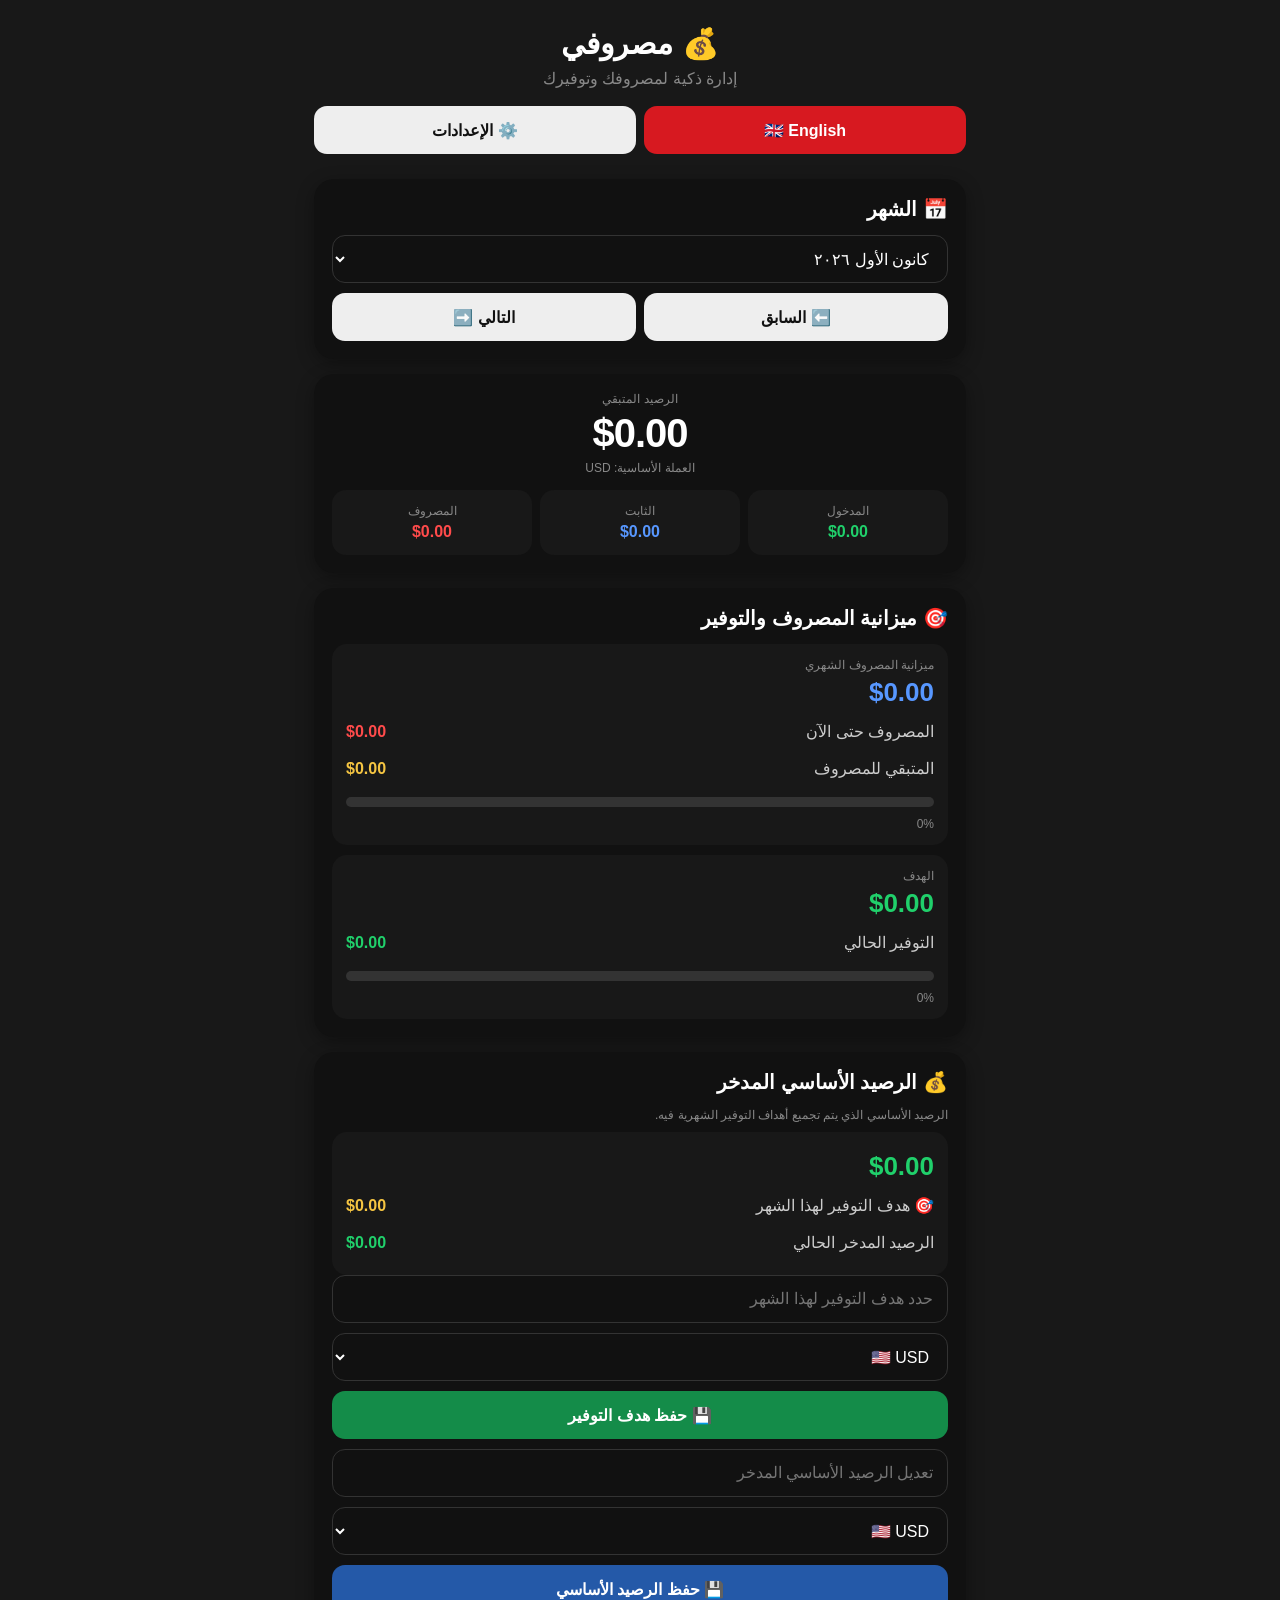
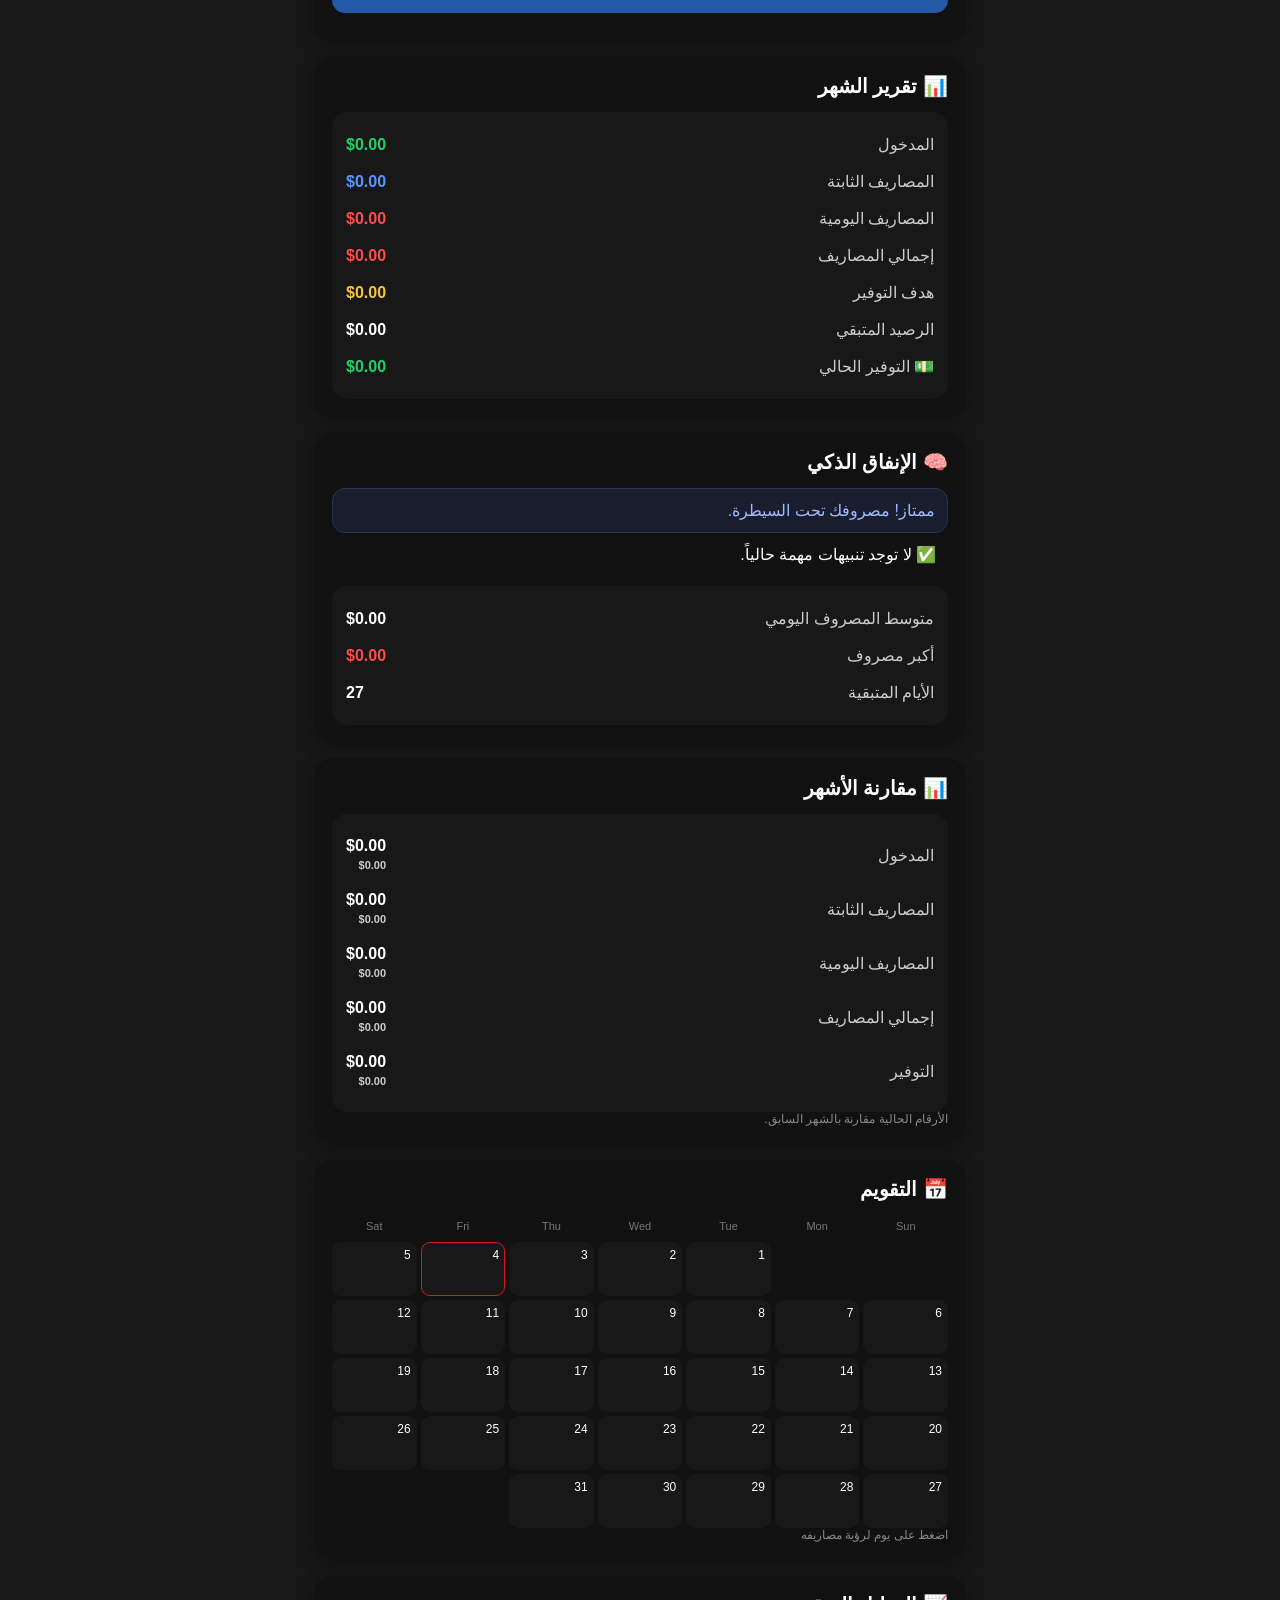
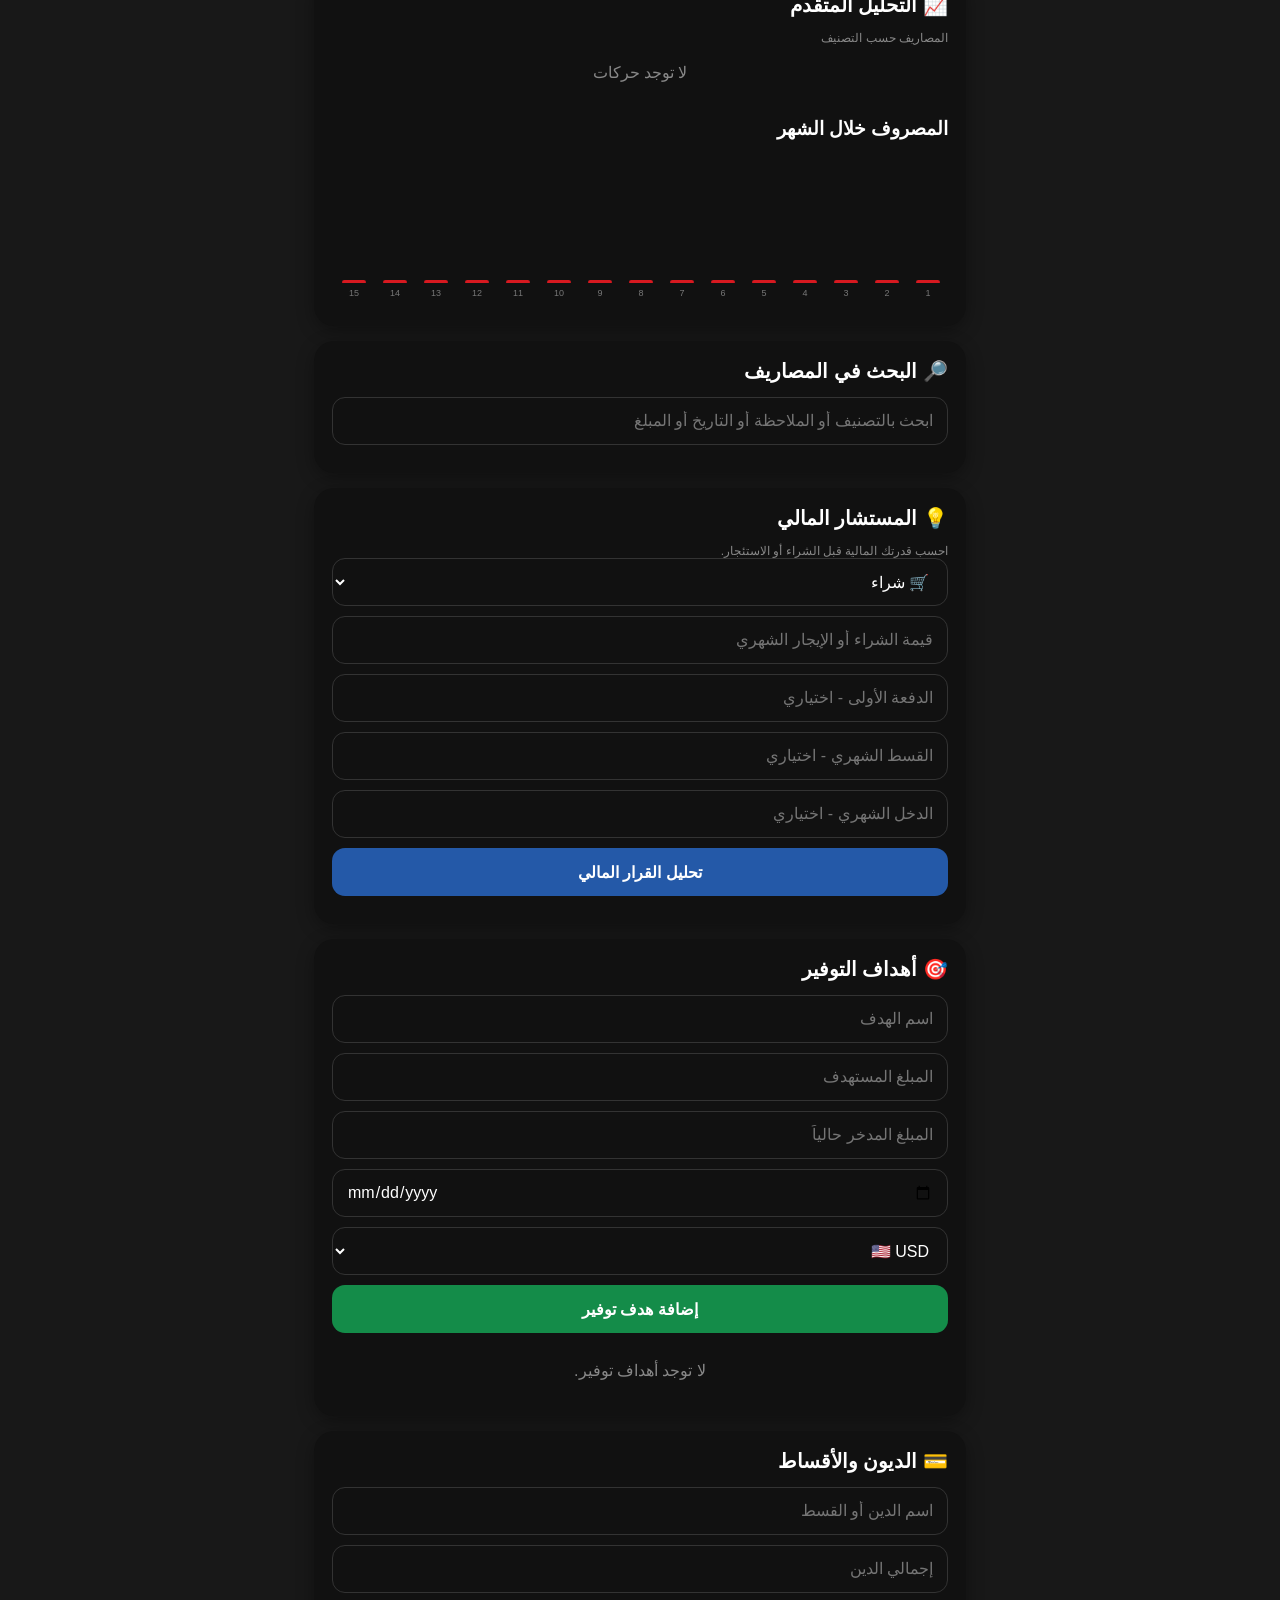
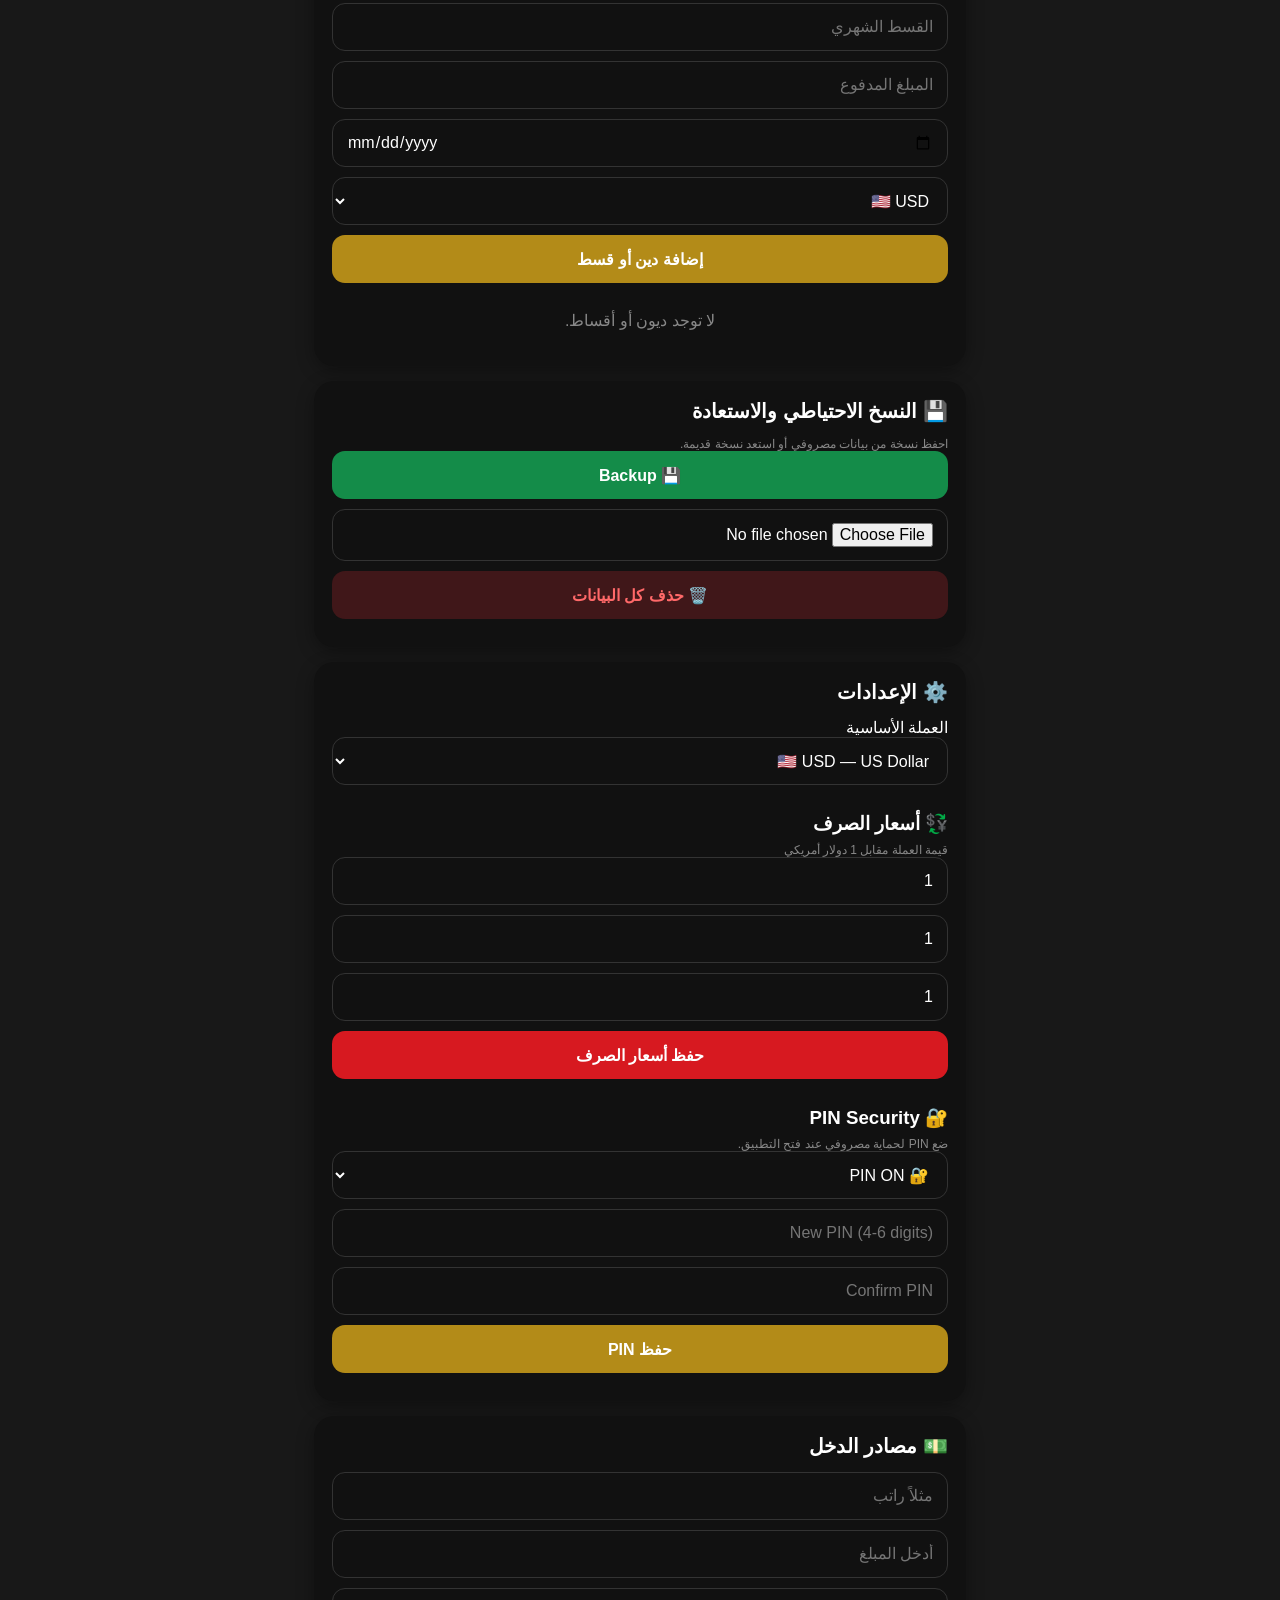
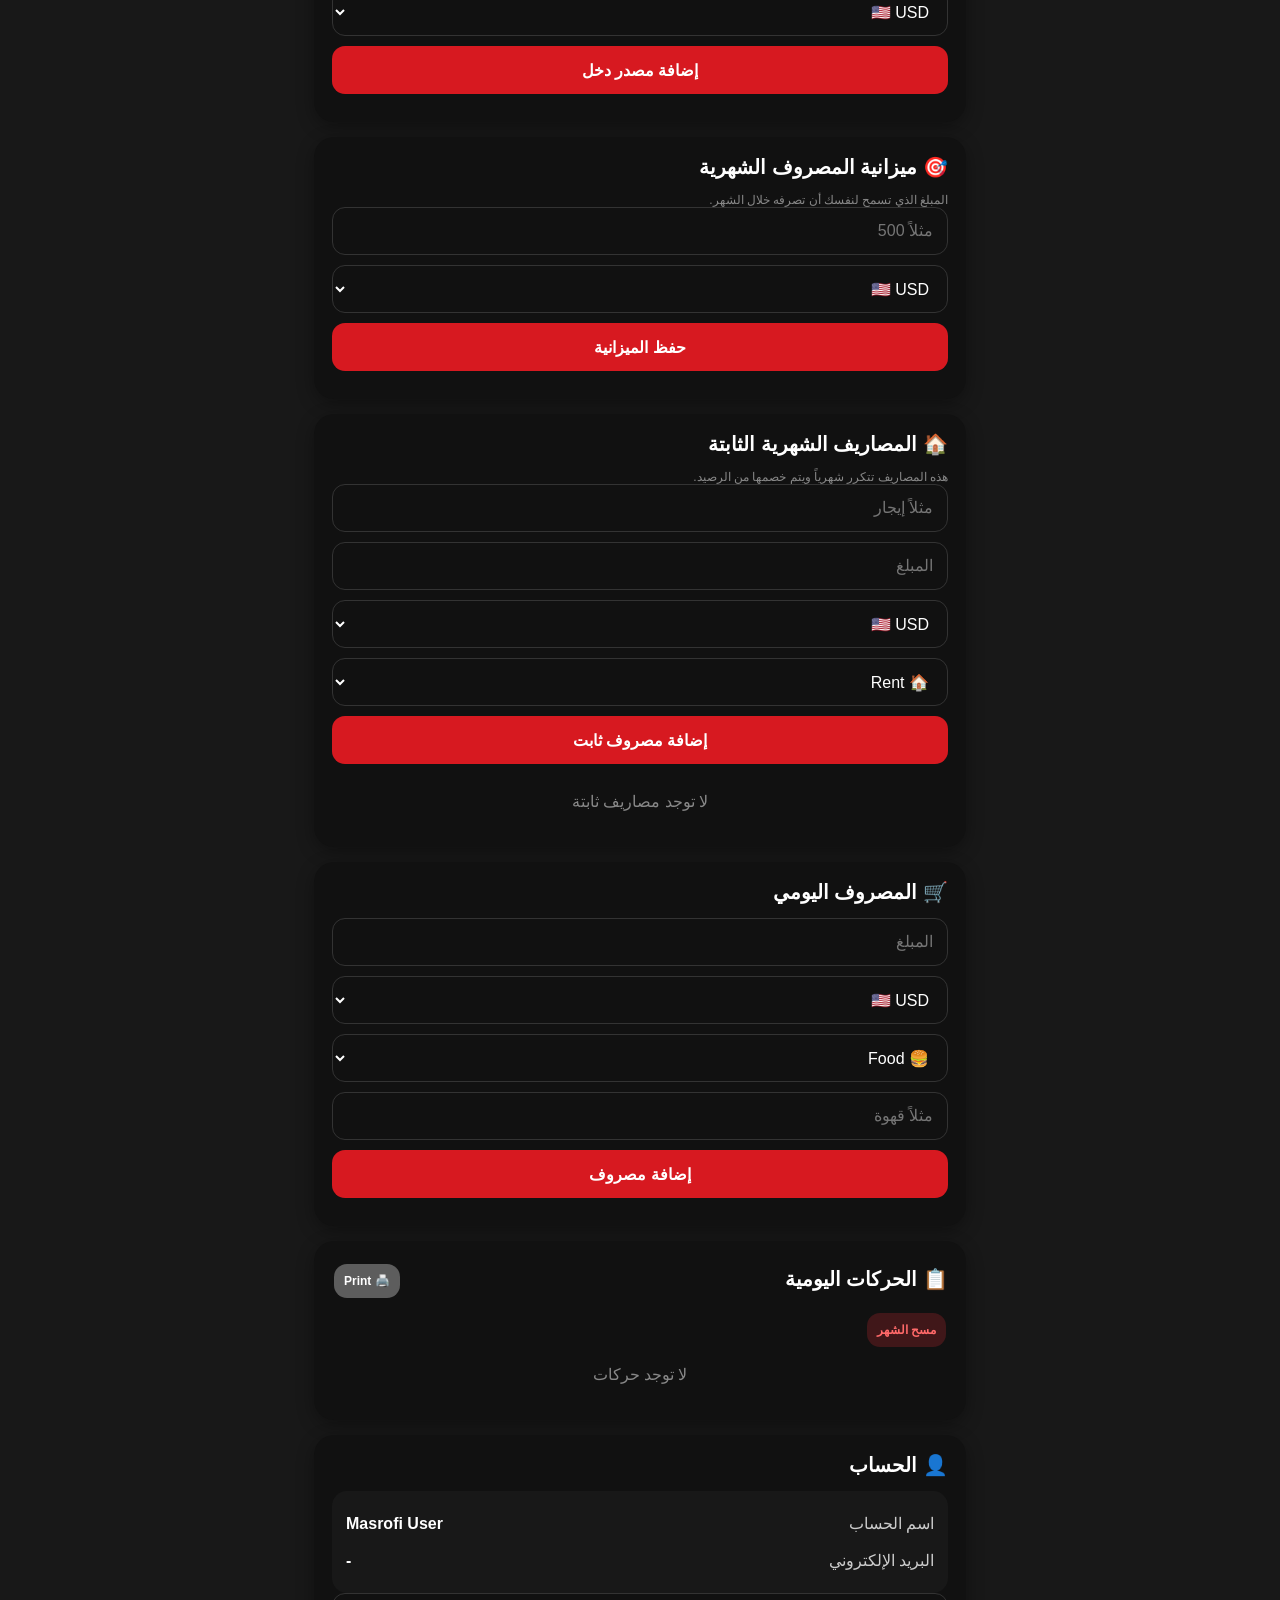
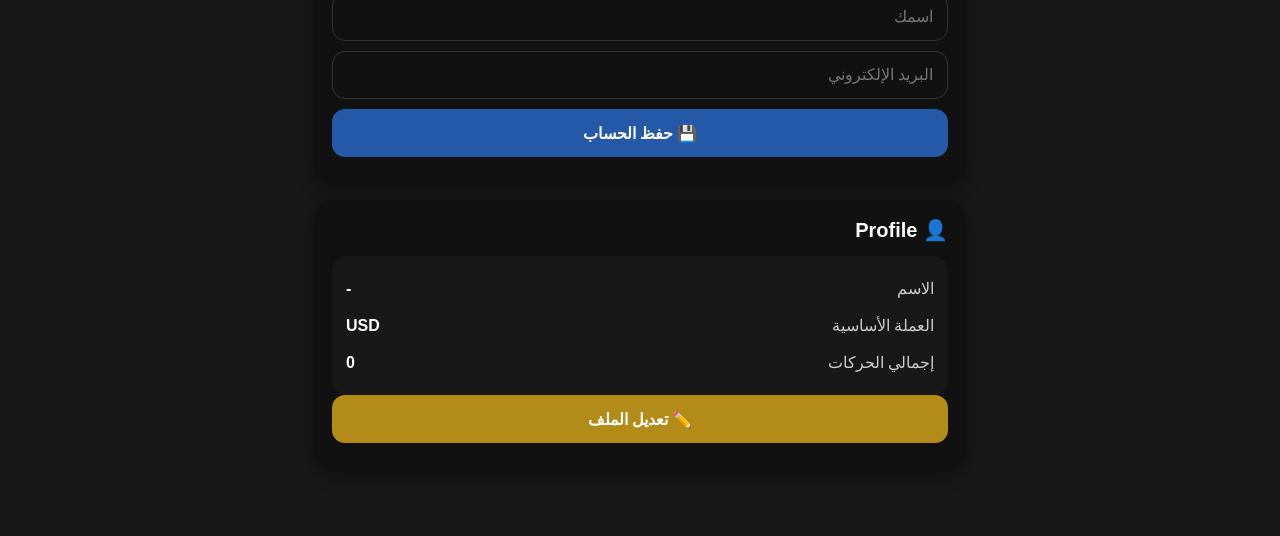
<file: index.html>
<!DOCTYPE html>
<html lang="ar">
<head>
<meta charset="UTF-8">
<meta name="viewport" content="width=device-width,initial-scale=1,viewport-fit=cover">
<meta name="theme-color" content="#111">
<meta name="apple-mobile-web-app-capable" content="yes">
<meta name="apple-mobile-web-app-title" content="مصروفي">
<link rel="manifest" href="./manifest.json">
<title>مصروفي 5.0</title>

<style>
*{
box-sizing:border-box;
font-family:-apple-system,BlinkMacSystemFont,"SF Pro Display",
"Segoe UI",Arial,sans-serif
}

html{scroll-behavior:smooth}

body{
margin:0;
background:#181818;
color:#fff;
overflow-x:hidden
}

.container{
width:100%;
max-width:680px;
margin:auto;
padding:18px 14px 50px
}

h1{
text-align:center;
font-size:30px;
margin:8px 0
}

h2{
font-size:20px;
margin:0 0 14px
}

h3{
margin:18px 0 8px
}

.subtitle{
text-align:center;
color:#888;
margin-bottom:18px
}

.card{
background:#111;
border-radius:20px;
padding:18px;
margin-bottom:15px;
box-shadow:0 5px 18px #0005;
animation:cardIn .45s ease both;
overflow:hidden
}

@keyframes cardIn{
from{opacity:0;transform:translateY(12px)}
to{opacity:1;transform:translateY(0)}
}

.top{
display:grid;
grid-template-columns:1fr 1fr;
gap:8px;
margin-bottom:15px
}

button,input,select{
width:100%;
min-height:48px;
padding:13px 14px;
border-radius:13px;
border:1px solid #333;
background:#111;
color:#fff;
font-size:16px;
margin-bottom:10px;
outline:none
}

input:focus,select:focus{
border-color:#d71920;
box-shadow:0 0 0 2px #d7192030
}

button{
background:#d71920;
border:0;
font-weight:700;
cursor:pointer;
transition:.18s
}

button:active{
transform:scale(.97)
}

.secondary{
background:#eee;
color:#111
}

.goldBtn{background:#b38b18}
.blueBtn{background:#2459a8}
.greenBtn{background:#148c49}
.printBtn{background:#5d5d5d}

.balance{text-align:center}

.balance-number{
font-size:40px;
font-weight:900;
margin:5px;
letter-spacing:-1px
}

.small{
font-size:12px;
color:#888
}

.stats{
display:grid;
grid-template-columns:repeat(3,1fr);
gap:8px;
margin-top:15px
}

.stat{
background:#181818;
border-radius:14px;
padding:14px 7px;
min-width:0
}

.stat-title{
font-size:12px;
color:#888
}

.stat-value{
font-weight:800;
margin-top:5px;
font-size:16px;
overflow:hidden;
text-overflow:ellipsis
}

.green{color:#20d06b}
.red{color:#ff4b4b}
.blue{color:#5797ff}
.gold{color:#f5c542}

.box{
background:#181818;
border-radius:15px;
padding:14px;
margin-top:10px;
overflow:hidden
}

.row{
display:flex;
justify-content:space-between;
align-items:center;
gap:10px;
padding:9px 0
}

.row span{color:#ccc}

.row strong{white-space:nowrap}

.big{
font-size:26px;
font-weight:800;
margin:5px 0
}

.progress{
height:10px;
background:#333;
border-radius:20px;
overflow:hidden;
margin:10px 0
}

.bar{
height:100%;
width:0;
border-radius:20px;
background:#d71920;
transition:width .7s ease
}

.savebar{background:#20d06b}

.warning,
.success,
.smart,
.alarm{
padding:12px;
border-radius:13px;
margin-top:12px
}

.warning{
background:#3b2d00;
color:#ffd85a;
display:none
}

.success{
background:#0d321d;
color:#58e58a;
display:none
}

.smart{
display:block;
background:#191d2d;
border:1px solid #293653;
color:#9ebcff
}

.alarm{
display:none;
background:#3a1113;
border:1px solid #7a2529;
color:#ff7272
}

.item{
display:flex;
justify-content:space-between;
align-items:center;
gap:12px;
padding:13px 0;
border-bottom:1px solid #292929
}

.left{
display:flex;
align-items:center;
gap:10px;
min-width:0;
flex:1
}

.icon{
width:42px;
height:42px;
min-width:42px;
border-radius:12px;
background:#222;
display:flex;
align-items:center;
justify-content:center;
font-size:20px
}

.name{
font-weight:700;
word-break:break-word
}

.amount{
font-weight:800;
white-space:nowrap;
text-align:right
}

.item>div:last-child{
flex-shrink:0;
text-align:right;
max-width:50%
}

.smallbtn{
width:auto;
min-height:34px;
padding:7px 10px;
font-size:12px;
margin:5px 2px 0
}

.edit{
background:#17263e;
color:#6fa4ff
}

.delete{
background:#401719;
color:#ff6969
}

.empty{
text-align:center;
color:#888;
padding:18px 10px
}

.months{
display:grid;
grid-template-columns:1fr 1fr;
gap:8px
}

.months button{margin:0}

.section-head{
display:flex;
justify-content:space-between;
align-items:center;
gap:10px;
margin-bottom:10px
}

.section-head h2{margin:0}

.day-group{
background:#181818;
border-radius:16px;
padding:12px;
margin-bottom:12px;
border:1px solid #292929
}

.day-header{
display:flex;
justify-content:space-between;
align-items:center;
gap:10px;
padding-bottom:9px;
margin-bottom:5px;
border-bottom:1px solid #333
}

.day-title{
font-weight:800;
font-size:15px
}

.day-total{
font-weight:900;
color:#ff5b5b;
white-space:nowrap
}

.day-item{
display:flex;
justify-content:space-between;
gap:10px;
padding:10px 2px;
border-bottom:1px solid #242424
}

.day-item:last-child{border-bottom:0}

.day-note{
font-weight:700;
word-break:break-word
}

.day-meta{
font-size:11px;
color:#777;
margin-top:3px
}

.day-actions{
text-align:right;
white-space:nowrap
}

.history-total{
background:#181818;
border-radius:14px;
padding:13px;
margin-bottom:12px;
display:flex;
justify-content:space-between;
font-weight:800
}

.calendar-head{
display:grid;
grid-template-columns:repeat(7,1fr);
gap:4px;
margin-bottom:5px
}

.calendar-head div{
text-align:center;
color:#777;
font-size:11px;
padding:5px 0
}

.calendar{
display:grid;
grid-template-columns:repeat(7,1fr);
gap:4px
}

.day{
min-height:54px;
background:#181818;
border-radius:9px;
padding:5px;
position:relative;
cursor:pointer;
border:1px solid transparent
}

.day:hover{border-color:#444}

.day.emptyday{
background:transparent;
cursor:default
}

.day.today{border-color:#d71920}

.day-number{font-size:12px}

.day-total-calendar{
font-size:9px;
color:#ff5b5b;
margin-top:6px;
white-space:nowrap;
overflow:hidden
}

.chart{
display:flex;
align-items:flex-end;
gap:7px;
height:160px;
padding:10px 3px;
overflow-x:auto
}

.chart-col{
min-width:34px;
height:140px;
display:flex;
flex-direction:column;
justify-content:flex-end;
align-items:center
}

.chart-bar{
width:24px;
min-height:3px;
background:#d71920;
border-radius:7px 7px 2px 2px
}

.chart-label{
font-size:9px;
color:#777;
margin-top:5px
}

.category-row{
display:flex;
align-items:center;
gap:8px;
margin:9px 0
}

.category-row .cat-name{
width:105px;
font-size:12px
}

.category-track{
flex:1;
height:9px;
background:#292929;
border-radius:20px;
overflow:hidden
}

.category-fill{
height:100%;
background:#d71920;
border-radius:20px
}

.category-money{
width:75px;
text-align:right;
font-size:12px
}

.modal{
display:none;
position:fixed;
inset:0;
background:#000a;
padding:20px;
z-index:50;
overflow-y:auto
}

.modalbox{
width:100%;
max-width:500px;
margin:50px auto;
background:#111;
padding:20px;
border-radius:20px;
box-shadow:0 15px 50px #000
}

.rtl{direction:rtl}

#pinLock{
position:fixed;
inset:0;
background:#080808;
z-index:9999;
display:flex;
align-items:center;
justify-content:center;
padding:20px
}

.pinbox{
width:100%;
max-width:380px;
background:#111;
border-radius:25px;
padding:28px 22px;
text-align:center;
box-shadow:0 15px 60px #000
}

.pinlogo{
font-size:55px;
margin-bottom:5px
}

.pinbox h1{font-size:27px}

.pinbox p{color:#888}

.pininput{
text-align:center;
font-size:28px;
letter-spacing:12px;
font-weight:900;
margin-top:15px
}

.pinerror{
color:#ff4b4b;
min-height:22px;
font-size:13px
}

.pinbutton{
background:#d71920;
font-size:18px
}

#pinSettingsBox{display:none}

.advisor-result{
background:#191d2d;
border:1px solid #293653;
border-radius:15px;
padding:15px;
margin-top:10px
}

.goal-progress{
display:flex;
align-items:center;
gap:10px
}

.goal-progress .progress{
flex:1;
margin:0
}

.alert-item{
padding:12px;
border-bottom:1px solid #292929
}

.alert-item:last-child{
border-bottom:0
}

.debt-card,
.goal-card,
.income-card{
background:#181818;
border-radius:15px;
padding:14px;
margin-top:10px
}

.search-box{
margin-bottom:10px
}

.change-up{color:#ff4b4b}
.change-down{color:#20d06b}

@media(max-width:500px){

.container{
padding:14px 10px 30px
}

.card{
padding:15px;
border-radius:18px
}

.balance-number{font-size:35px}

.big{font-size:23px}

}

@media(max-width:400px){

.stats{grid-template-columns:1fr}

.stat{
display:flex;
justify-content:space-between;
align-items:center;
padding:12px 14px
}

.stat-value{margin:0}

.day-item{flex-direction:column}

.day-actions{text-align:left}

}

@media print{

body{
background:#fff;
color:#000
}

.container{
max-width:none;
padding:10px
}

.card{
box-shadow:none;
background:#fff;
color:#000;
border:1px solid #ddd
}

.top,
#pinLock,
button,
input,
select,
.modal,
#settings,
#backupCard,
.no-print{
display:none!important
}

.small,
.day-meta,
.stat-title{
color:#555
}

.box,
.stat,
.day-group,
.history-total{
background:#f5f5f5;
color:#000
}

.red{color:#c00}
.green{color:#087a3c}
.blue{color:#174f9b}
.gold{color:#9a7400}

.print-title{display:block!important}

}
</style>
</head>

<body class="rtl">

<div id="pinLock">
<div class="pinbox">
<div class="pinlogo">🔐</div>
<h1 id="pinTitle">مصروفي</h1>
<p id="pinText">أدخل رمز PIN للدخول</p>
<input id="pinInput" class="pininput" type="password" inputmode="numeric" maxlength="6" placeholder="••••" autocomplete="off">
<div class="pinerror" id="pinError"></div>
<button class="pinbutton" onclick="checkPIN()" id="pinEnter">دخول</button>
</div>
</div>

<div class="container">

<div class="print-title" style="display:none;text-align:center">
<h1>💰 مصروفي</h1>
<div id="printDate"></div>
</div>

<h1 id="title">💰 مصروفي</h1>
<div class="subtitle" id="subtitle">إدارة ذكية لمصروفك وتوفيرك</div>

<div class="top">
<button onclick="toggleLanguage()" id="langBtn">🇬🇧 English</button>
<button class="secondary" onclick="document.getElementById('settings').scrollIntoView({behavior:'smooth'})" id="settingsBtn">⚙️ الإعدادات</button>
</div>

<div class="card">
<h2 id="monthTitle">📅 الشهر</h2>
<select id="month" onchange="changeMonth()"></select>
<div class="months">
<button class="secondary" onclick="moveMonth(-1)" id="prev">⬅️ السابق</button>
<button class="secondary" onclick="moveMonth(1)" id="next">التالي ➡️</button>
</div>
</div>

<div class="card balance">
<div class="small" id="balanceTitle">الرصيد المتبقي</div>
<div class="balance-number" id="balance">$0.00</div>
<div class="small" id="currencyText">العملة الأساسية: USD</div>

<div class="stats">
<div class="stat">
<div class="stat-title" id="incomeLabel">المدخول</div>
<div class="stat-value green" id="income">$0</div>
</div>
<div class="stat">
<div class="stat-title" id="fixedLabel">الثابت</div>
<div class="stat-value blue" id="fixed">$0</div>
</div>
<div class="stat">
<div class="stat-title" id="spentLabel1">المصروف</div>
<div class="stat-value red" id="spent">$0</div>
</div>
</div>

<div class="warning" id="warning"></div>
<div class="success" id="success"></div>
<div class="alarm" id="monthlyAlarm"></div>
</div>

<div class="card">
<h2 id="budgetDashboardTitle">🎯 ميزانية المصروف والتوفير</h2>

<div class="box">
<div class="small" id="budgetLabel">ميزانية المصروف الشهري</div>
<div class="big blue" id="budgetValue">$0</div>

<div class="row">
<span id="spentSoFar">المصروف حتى الآن</span>
<strong class="red" id="spentValue">$0</strong>
</div>

<div class="row">
<span id="remainingBudget">المتبقي للمصروف</span>
<strong class="gold" id="remainingValue">$0</strong>
</div>

<div class="progress">
<div class="bar" id="budgetBar"></div>
</div>

<div class="small" id="budgetPercent">0%</div>
</div>

<div class="box">
<div class="small" id="goalLabel">🎯 هدف التوفير</div>
<div class="big green" id="goalValue">$0</div>

<div class="row">
<span id="currentSavingsLabel">التوفير الحالي</span>
<strong class="green" id="savingsValue">$0</strong>
</div>

<div class="progress">
<div class="bar savebar" id="savingBar"></div>
</div>

<div class="small" id="savingPercent">0%</div>
</div>
</div>

<div class="card">
<h2 id="baseSavingsTitle">💰 الرصيد الأساسي المدخر</h2>

<div class="small" id="baseSavingsHelp">
الرصيد الأساسي الذي يتم تجميع أهداف التوفير الشهرية فيه.
</div>

<div class="box">

<div class="big green" id="baseSavingsValue">$0</div>

<div class="row">
<span id="monthlyGoalLabel">🎯 هدف التوفير لهذا الشهر</span>
<strong class="gold" id="monthlyGoalValue">$0</strong>
</div>

<div class="row">
<span id="totalSavedLabel">الرصيد المدخر الحالي</span>
<strong class="green" id="totalSavedValue">$0</strong>
</div>

</div>

<input
type="number"
id="monthlyGoalInput"
placeholder="حدد هدف التوفير لهذا الشهر">

<select id="monthlyGoalCurrency">
<option value="USD">🇺🇸 USD</option>
<option value="CAD">🇨🇦 CAD</option>
<option value="LBP">🇱🇧 LBP</option>
<option value="SYP">🇸🇾 SYP</option>
</select>

<button class="greenBtn" onclick="saveMonthlyGoal()" id="saveMonthlyGoalBtn">
💾 حفظ هدف التوفير
</button>

<input
type="number"
id="baseSavingsInput"
placeholder="تعديل الرصيد الأساسي المدخر">

<select id="baseSavingsCurrency">
<option value="USD">🇺🇸 USD</option>
<option value="CAD">🇨🇦 CAD</option>
<option value="LBP">🇱🇧 LBP</option>
<option value="SYP">🇸🇾 SYP</option>
</select>

<button class="blueBtn" onclick="saveBaseSavings()" id="saveBaseSavingsBtn">
💾 حفظ الرصيد الأساسي
</button>

</div>

<div class="card">
<h2 id="reportTitle">📊 تقرير الشهر</h2>
<div class="box">
<div class="row"><span id="rIncomeLabel">المدخول</span><strong class="green" id="rIncome">$0</strong></div>
<div class="row"><span id="rFixedLabel">المصاريف الثابتة</span><strong class="blue" id="rFixed">$0</strong></div>
<div class="row"><span id="rDailyLabel">المصاريف اليومية</span><strong class="red" id="rDaily">$0</strong></div>
<div class="row"><span id="rTotalLabel">إجمالي المصاريف</span><strong class="red" id="rTotal">$0</strong></div>
<div class="row"><span id="rGoalLabel">هدف التوفير</span><strong class="gold" id="rGoal">$0</strong></div>
<div class="row"><span id="rBalanceLabel">الرصيد المتبقي</span><strong id="rBalance">$0</strong></div>
<div class="row"><span id="rSavingsLabel">💵 التوفير الحالي</span><strong class="green" id="rSavings">$0</strong></div>
</div>
</div>

<div class="card">
<h2 id="smartTitle">🧠 الإنفاق الذكي</h2>
<div class="smart" id="smartMessage">تحليل مصروفك سيظهر هنا.</div>
<div id="smartAlerts"></div>

<div class="box">
<div class="row">
<span id="dailyAverageLabel">متوسط المصروف اليومي</span>
<strong id="dailyAverage">$0</strong>
</div>
<div class="row">
<span id="largestLabel">أكبر مصروف</span>
<strong class="red" id="largestExpense">$0</strong>
</div>
<div class="row">
<span id="daysLeftLabel">الأيام المتبقية</span>
<strong id="daysLeft">0</strong>
</div>
</div>
</div>

<div class="card">
<h2 id="compareTitle">📊 مقارنة الأشهر</h2>
<div id="monthComparison"></div>
</div>

<div class="card">
<h2 id="calendarTitle">📅 التقويم</h2>

<div class="calendar-head">
<div>Sun</div>
<div>Mon</div>
<div>Tue</div>
<div>Wed</div>
<div>Thu</div>
<div>Fri</div>
<div>Sat</div>
</div>

<div class="calendar" id="calendar"></div>
<div class="small" id="calendarHint">اضغط على يوم لرؤية مصاريفه</div>
</div>

<div class="card">
<h2 id="advancedTitle">📈 التحليل المتقدم</h2>
<div class="small" id="categoryTitle">المصاريف حسب التصنيف</div>
<div id="categoryReport"></div>

<h3 id="dailyChartTitle">المصروف خلال الشهر</h3>
<div class="chart" id="dailyChart"></div>
</div>

<div class="card">
<h2 id="searchTitle">🔎 البحث في المصاريف</h2>
<input class="search-box" id="expenseSearch" oninput="renderHistory()" placeholder="ابحث بالتصنيف أو الملاحظة أو التاريخ أو المبلغ">
</div>

<div class="card">
<h2 id="advisorTitle">💡 المستشار المالي</h2>

<div class="small" id="advisorHelp">
احسب قدرتك المالية قبل الشراء أو الاستئجار.
</div>

<select id="advisorType">
<option value="purchase">🛒 شراء</option>
<option value="rent">🏠 إيجار</option>
</select>

<input type="number" id="advisorAmount" placeholder="قيمة الشراء أو الإيجار الشهري">

<input type="number" id="advisorDown" placeholder="الدفعة الأولى - اختياري">

<input type="number" id="advisorInstallment" placeholder="القسط الشهري - اختياري">

<input type="number" id="advisorIncome" placeholder="الدخل الشهري - اختياري">

<button class="blueBtn" onclick="financialAdvisor()" id="advisorBtn">
تحليل القرار المالي
</button>

<div id="advisorResult"></div>
</div>

<div class="card">
<h2 id="goalsTitle">🎯 أهداف التوفير</h2>

<input id="goalNameInput" placeholder="اسم الهدف">
<input type="number" id="goalTargetInput" placeholder="المبلغ المستهدف">
<input type="number" id="goalSavedInput" placeholder="المبلغ المدخر حالياً">
<input type="date" id="goalDateInput">

<select id="goalCurrency">
<option value="USD">🇺🇸 USD</option>
<option value="CAD">🇨🇦 CAD</option>
<option value="LBP">🇱🇧 LBP</option>
<option value="SYP">🇸🇾 SYP</option>
</select>

<button class="greenBtn" onclick="addGoal()" id="addGoalBtn">
إضافة هدف توفير
</button>

<div id="goalsList"></div>
</div>

<div class="card">
<h2 id="debtsTitle">💳 الديون والأقساط</h2>

<input id="debtNameInput" placeholder="اسم الدين أو القسط">
<input type="number" id="debtTotalInput" placeholder="إجمالي الدين">
<input type="number" id="debtMonthlyInput" placeholder="القسط الشهري">
<input type="number" id="debtPaidInput" placeholder="المبلغ المدفوع">
<input type="date" id="debtDueInput">

<select id="debtCurrency">
<option value="USD">🇺🇸 USD</option>
<option value="CAD">🇨🇦 CAD</option>
<option value="LBP">🇱🇧 LBP</option>
<option value="SYP">🇸🇾 SYP</option>
</select>

<button class="goldBtn" onclick="addDebt()" id="addDebtBtn">
إضافة دين أو قسط
</button>

<div id="debtsList"></div>
</div>

<div class="card" id="backupCard">
<h2 id="backupTitle">💾 النسخ الاحتياطي والاستعادة</h2>
<div class="small" id="backupHelp">احفظ نسخة من بيانات مصروفي أو استعد نسخة قديمة.</div>

<button class="greenBtn" onclick="backupData()" id="backupBtn">💾 Backup</button>
<input type="file" id="restoreFile" accept=".json" onchange="restoreData(event)">
<button class="delete" onclick="resetAll()" id="resetBtn">🗑️ حذف كل البيانات</button>
</div>

<div class="card" id="settings">
<h2 id="settingsTitle">⚙️ الإعدادات</h2>

<label id="baseLabel">العملة الأساسية</label>

<select id="baseCurrency" onchange="changeBase()">
<option value="USD">🇺🇸 USD — US Dollar</option>
<option value="CAD">🇨🇦 CAD — Canadian Dollar</option>
<option value="LBP">🇱🇧 LBP — Lebanese Pound</option>
<option value="SYP">🇸🇾 SYP — Syrian Pound</option>
</select>

<h3 id="ratesTitle">💱 أسعار الصرف</h3>

<div class="small" id="ratesHelp">قيمة العملة مقابل 1 دولار أمريكي</div>

<input type="number" id="cad" placeholder="CAD per 1 USD">
<input type="number" id="lbp" placeholder="LBP per 1 USD">
<input type="number" id="syp" placeholder="SYP per 1 USD">

<button onclick="saveRates()" id="ratesBtn">حفظ أسعار الصرف</button>

<h3>🔐 PIN Security</h3>

<div class="small" id="pinHelp">
ضع PIN لحماية مصروفي عند فتح التطبيق.
</div>

<select id="pinEnabled" onchange="togglePinSetting()">
<option value="yes">🔐 PIN ON</option>
<option value="no">🔓 PIN OFF</option>
</select>

<div id="pinSettingsBox">
<input type="password" id="newPin" inputmode="numeric" maxlength="6" placeholder="New PIN (4-6 digits)">
<input type="password" id="confirmPin" inputmode="numeric" maxlength="6" placeholder="Confirm PIN">
<button class="goldBtn" onclick="savePIN()" id="savePinBtn">حفظ PIN</button>
</div>
</div>

<div class="card">
<h2 id="incomeTitle">💵 مصادر الدخل</h2>

<input id="incomeSourceName" placeholder="مثلاً راتب">
<input type="number" id="incomeInput" placeholder="أدخل المبلغ">

<select id="incomeCurrency">
<option value="USD">🇺🇸 USD</option>
<option value="CAD">🇨🇦 CAD</option>
<option value="LBP">🇱🇧 LBP</option>
<option value="SYP">🇸🇾 SYP</option>
</select>

<button onclick="saveIncome()" id="incomeBtn">إضافة مصدر دخل</button>

<div class="small" id="incomeSaved"></div>
<div id="incomeSourcesList"></div>
</div>

<div class="card">
<h2 id="budgetTitle">🎯 ميزانية المصروف الشهرية</h2>

<div class="small" id="budgetHelp">
المبلغ الذي تسمح لنفسك أن تصرفه خلال الشهر.
</div>

<input type="number" id="budgetInput" placeholder="مثلاً 500">

<select id="budgetCurrency">
<option value="USD">🇺🇸 USD</option>
<option value="CAD">🇨🇦 CAD</option>
<option value="LBP">🇱🇧 LBP</option>
<option value="SYP">🇸🇾 SYP</option>
</select>

<button onclick="saveBudget()" id="budgetBtn">حفظ الميزانية</button>
<div class="small" id="budgetSaved"></div>
</div>

<div class="card">
<h2 id="fixedTitle">🏠 المصاريف الشهرية الثابتة</h2>

<div class="small" id="fixedHelp">
هذه المصاريف تتكرر شهرياً ويتم خصمها من الرصيد.
</div>

<input id="fixedName" placeholder="مثلاً إيجار">
<input type="number" id="fixedAmount" placeholder="المبلغ">

<select id="fixedCurrency">
<option value="USD">🇺🇸 USD</option>
<option value="CAD">🇨🇦 CAD</option>
<option value="LBP">🇱🇧 LBP</option>
<option value="SYP">🇸🇾 SYP</option>
</select>

<select id="fixedCategory">
<option value="🏠">🏠 Rent</option>
<option value="⚡">⚡ Electricity</option>
<option value="💧">💧 Water</option>
<option value="🌐">🌐 Internet</option>
<option value="📱">📱 Phone</option>
<option value="📺">📺 Subscriptions</option>
<option value="📌">📌 Other</option>
</select>

<button onclick="addFixed()" id="fixedBtn">إضافة مصروف ثابت</button>
<div id="fixedList"></div>
</div>

<div class="card">
<h2 id="dailyTitle">🛒 المصروف اليومي</h2>

<input type="number" id="dailyAmount" placeholder="المبلغ">

<select id="dailyCurrency">
<option value="USD">🇺🇸 USD</option>
<option value="CAD">🇨🇦 CAD</option>
<option value="LBP">🇱🇧 LBP</option>
<option value="SYP">🇸🇾 SYP</option>
</select>

<select id="dailyCategory">
<option value="🍔">🍔 Food</option>
<option value="☕">☕ Coffee</option>
<option value="🚗">🚗 Transportation</option>
<option value="🛍️">🛍️ Shopping</option>
<option value="🎉">🎉 Entertainment</option>
<option value="💊">💊 Health</option>
<option value="📌">📌 Other</option>
</select>

<input id="dailyNote" placeholder="مثلاً قهوة">

<button onclick="addDaily()" id="dailyBtn">إضافة مصروف</button>
</div>

<div class="card">
<div class="section-head">
<h2 id="historyTitle">📋 الحركات اليومية</h2>
<button class="printBtn smallbtn" onclick="printHistory()" id="printBtn">🖨️ Print</button>
</div>

<button class="delete smallbtn no-print" onclick="clearMonth()" id="clearBtn">مسح الشهر</button>

<div id="history"></div>
</div>

<div class="card" id="accountCard">
<h2 id="accountTitle">👤 الحساب</h2>

<div class="box">
<div class="row">
<span id="accountNameLabel">اسم الحساب</span>
<strong id="accountNameDisplay">Masrofi User</strong>
</div>

<div class="row">
<span id="accountEmailLabel">البريد الإلكتروني</span>
<strong id="accountEmailDisplay">-</strong>
</div>
</div>

<input id="accountName" placeholder="اسمك">
<input id="accountEmail" type="email" placeholder="Email">

<button class="blueBtn" onclick="saveAccount()" id="accountSaveBtn">💾 حفظ الحساب</button>
</div>

<div class="card" id="profileCard">
<h2 id="profileTitle">👤 Profile</h2>

<div class="box">
<div class="row">
<span id="profileNameLabel">الاسم</span>
<strong id="profileName">-</strong>
</div>

<div class="row">
<span id="profileCurrencyLabel">العملة الأساسية</span>
<strong id="profileCurrency">USD</strong>
</div>

<div class="row">
<span id="profileExpensesLabel">إجمالي الحركات</span>
<strong id="profileExpenses">0</strong>
</div>
</div>

<button class="goldBtn" onclick="document.getElementById('accountCard').scrollIntoView({behavior:'smooth'})" id="profileEditBtn">
✏️ تعديل الملف
</button>
</div>

<div class="modal" id="modal">
<div class="modalbox">

<h2 id="editTitle">✏️ تعديل المصروف</h2>

<input type="number" id="editAmount">

<select id="editCurrency">
<option value="USD">🇺🇸 USD</option>
<option value="CAD">🇨🇦 CAD</option>
<option value="LBP">🇱🇧 LBP</option>
<option value="SYP">🇸🇾 SYP</option>
</select>

<input id="editNote">

<select id="editCategory">
<option value="🍔">🍔 Food</option>
<option value="☕">☕ Coffee</option>
<option value="🚗">🚗 Transportation</option>
<option value="🛍️">🛍️ Shopping</option>
<option value="🎉">🎉 Entertainment</option>
<option value="💊">💊 Health</option>
<option value="📌">📌 Other</option>
</select>

<button onclick="saveEdit()" id="saveEditBtn">حفظ</button>
<button class="secondary" onclick="closeModal()" id="cancelBtn">إلغاء</button>

</div>
</div>

</div>

<script>

const T={
ar:{
title:"💰 مصروفي",
subtitle:"إدارة ذكية لمصروفك وتوفيرك",
lang:"🇬🇧 English",
settings:"⚙️ الإعدادات",
month:"📅 الشهر",
prev:"⬅️ السابق",
next:"التالي ➡️",
balance:"الرصيد المتبقي",
base:"العملة الأساسية:",
income:"المدخول",
fixed:"الثابت",
spent:"المصروف",
budgetDash:"🎯 ميزانية المصروف والتوفير",
budget:"ميزانية المصروف الشهري",
spentSoFar:"المصروف حتى الآن",
remaining:"المتبقي للمصروف",
goal:"🎯 هدف التوفير",
savings:"التوفير الحالي",
report:"📊 تقرير الشهر",
total:"إجمالي المصاريف",
goalReport:"هدف التوفير",
rates:"💱 أسعار الصرف",
ratesHelp:"قيمة العملة مقابل 1 دولار أمريكي",
saveRates:"حفظ أسعار الصرف",
incomeMonth:"💵 مصادر الدخل",
saveIncome:"إضافة مصدر دخل",
budgetMonth:"🎯 ميزانية المصروف الشهرية",
budgetHelp:"المبلغ الذي تسمح لنفسك أن تصرفه خلال الشهر.",
saveBudget:"حفظ الميزانية",
fixedTitle:"🏠 المصاريف الشهرية الثابتة",
fixedHelp:"هذه المصاريف تتكرر شهرياً ويتم خصمها من الرصيد.",
addFixed:"إضافة مصروف ثابت",
daily:"🛒 المصروف اليومي",
addDaily:"إضافة مصروف",
history:"📋 الحركات اليومية",
print:"🖨️ Print",
clear:"مسح الشهر",
edit:"تعديل",
del:"حذف",
valid:"يرجى إدخال مبلغ صحيح.",
name:"يرجى إدخال اسم ومبلغ صحيح.",
over:"🚨 تجاوزت ميزانية المصروف!",
low:"⚠️ اقتربت من حد الميزانية.",
good:"✅ ممتاز! صرفك تحت السيطرة.",
monthlyOver:"🚨 تجاوزت ميزانية الشهر!",
monthlyDiff:"الزيادة عن الميزانية الشهرية:",
confirm:"هل أنت متأكد من مسح هذا الشهر؟",
smartTitle:"🧠 الإنفاق الذكي",
calendar:"📅 التقويم",
calendarHint:"اضغط على يوم لرؤية مصاريفه",
advanced:"📈 التحليل المتقدم",
category:"المصاريف حسب التصنيف",
chart:"المصروف خلال الشهر",
backup:"💾 النسخ الاحتياطي والاستعادة",
backupHelp:"احفظ نسخة من بيانات مصروفي أو استعد نسخة قديمة.",
backupBtn:"💾 Backup",
reset:"🗑️ حذف كل البيانات",
average:"متوسط المصروف اليومي",
largest:"أكبر مصروف",
days:"الأيام المتبقية",
smartGood:"ممتاز! مصروفك تحت السيطرة.",
smartWarning:"انتبه! أنت تقترب من ميزانية الشهر.",
smartOver:"تحذير! لقد تجاوزت ميزانية المصروف.",
noExpenses:"لا توجد حركات",
noFixed:"لا توجد مصاريف ثابتة",
dayExpenses:"مصاريف هذا اليوم",
dayTotal:"مجموع اليوم",
monthTotal:"مجموع مصاريف الشهر",
printDate:"تاريخ الطباعة:",
account:"👤 الحساب",
accountName:"اسم الحساب",
accountEmail:"البريد الإلكتروني",
saveAccount:"💾 حفظ الحساب",
profile:"👤 Profile",
profileName:"الاسم",
profileCurrency:"العملة الأساسية",
profileExpenses:"إجمالي الحركات",
profileEdit:"✏️ تعديل الملف",
editExpense:"✏️ تعديل المصروف",
save:"حفظ",
cancel:"إلغاء",
compare:"📊 مقارنة الأشهر",
goals:"🎯 أهداف التوفير",
debts:"💳 الديون والأقساط",
advisor:"💡 المستشار المالي",
advisorHelp:"احسب قدرتك المالية قبل الشراء أو الاستئجار.",
advisorBtn:"تحليل القرار المالي",
search:"🔎 البحث في المصاريف",
goalAdded:"تمت إضافة هدف التوفير ✅",
debtAdded:"تمت إضافة الدين أو القسط ✅",
advisorGood:"القرار يبدو مناسباً ضمن دخلك الحالي.",
advisorWarning:"القرار يحتاج إلى حذر لأنه قد يضغط على ميزانيتك.",
advisorBad:"هذا القرار مرتفع مقارنة بدخلك الحالي.",
noGoals:"لا توجد أهداف توفير.",
noDebts:"لا توجد ديون أو أقساط.",
goal:"الهدف",
saved:"المدخر",
remainingGoal:"المتبقي",
debt:"الدين",
paid:"المدفوع",
remainingDebt:"المتبقي",
monthlyInstallment:"القسط الشهري",
searchPlaceholder:"ابحث بالتصنيف أو الملاحظة أو التاريخ أو المبلغ",

baseSavingsTitle:"💰 الرصيد الأساسي المدخر",
baseSavingsHelp:"الرصيد الأساسي الذي يتم تجميع أهداف التوفير الشهرية فيه.",
monthlyGoal:"🎯 هدف التوفير لهذا الشهر",
totalSaved:"الرصيد المدخر الحالي",
saveMonthlyGoal:"💾 حفظ هدف التوفير",
monthlyGoalSaved:"تم حفظ هدف التوفير وإضافته إلى الرصيد الأساسي ✅",
monthlyGoalValid:"يرجى إدخال هدف توفير صحيح.",
saveBaseSavings:"💾 حفظ الرصيد الأساسي",
baseSavingsSaved:"تم حفظ الرصيد الأساسي المدخر ✅",
baseSavingsValid:"يرجى إدخال رصيد صحيح."
},
en:{
title:"💰 My Expenses",
subtitle:"Smart Spending & Savings Manager",
lang:"🇱🇧 العربية",
settings:"⚙️ Settings",
month:"📅 Month",
prev:"⬅️ Previous",
next:"Next ➡️",
balance:"Remaining Balance",
base:"Base currency:",
income:"Income",
fixed:"Fixed",
spent:"Spent",
budgetDash:"🎯 Spending Budget & Savings",
budget:"Monthly Spending Budget",
spentSoFar:"Spent so far",
remaining:"Budget remaining",
goal:"🎯 Savings Goal",
savings:"Current savings",
report:"📊 Monthly Report",
total:"Total expenses",
goalReport:"Savings goal",
rates:"💱 Exchange Rates",
ratesHelp:"Value of each currency per 1 USD",
saveRates:"Save Exchange Rates",
incomeMonth:"💵 Income Sources",
saveIncome:"Add Income Source",
budgetMonth:"🎯 Monthly Spending Budget",
budgetHelp:"The amount you allow yourself to spend during the month.",
saveBudget:"Save Budget",
fixedTitle:"🏠 Monthly Fixed Expenses",
fixedHelp:"These expenses repeat monthly and are deducted from your balance.",
addFixed:"Add Fixed Expense",
daily:"🛒 Daily Expense",
addDaily:"Add Expense",
history:"📋 Daily Transactions",
print:"🖨️ Print",
clear:"Clear Month",
edit:"Edit",
del:"Delete",
valid:"Please enter a valid amount.",
name:"Please enter a valid name and amount.",
over:"🚨 You exceeded your spending budget!",
low:"⚠️ You are close to your budget limit.",
good:"✅ Great! Your spending is under control.",
monthlyOver:"🚨 You exceeded your monthly budget!",
monthlyDiff:"Amount over monthly budget:",
confirm:"Are you sure you want to clear this month?",
smartTitle:"🧠 Smart Spending",
calendar:"📅 Calendar",
calendarHint:"Tap a day to see its expenses",
advanced:"📈 Advanced Analysis",
category:"Expenses by Category",
chart:"Spending During Month",
backup:"💾 Backup & Restore",
backupHelp:"Save a copy of your Masrofi data or restore an old copy.",
backupBtn:"💾 Backup",
reset:"🗑️ Reset All Data",
average:"Daily spending average",
largest:"Largest expense",
days:"Days remaining",
smartGood:"Great! Your spending is under control.",
smartWarning:"Watch out! You are getting close to your monthly budget.",
smartOver:"Warning! You exceeded your spending budget.",
noExpenses:"No transactions",
noFixed:"No fixed expenses",
dayExpenses:"Expenses for this day",
dayTotal:"Day total",
monthTotal:"Monthly spending total",
printDate:"Print date:",
account:"👤 Account",
accountName:"Account name",
accountEmail:"Email",
saveAccount:"💾 Save Account",
profile:"👤 Profile",
profileName:"Name",
profileCurrency:"Base currency",
profileExpenses:"Total transactions",
profileEdit:"✏️ Edit Profile",
editExpense:"✏️ Edit Expense",
save:"Save",
cancel:"Cancel",
compare:"📊 Month Comparison",
goals:"🎯 Savings Goals",
debts:"💳 Debts & Installments",
advisor:"💡 Financial Advisor",
advisorHelp:"Check your affordability before buying or renting.",
advisorBtn:"Analyze Financial Decision",
search:"🔎 Expense Search",
goalAdded:"Savings goal added ✅",
debtAdded:"Debt/installment added ✅",
advisorGood:"This decision appears reasonable within your current income.",
advisorWarning:"This decision needs caution because it may pressure your budget.",
advisorBad:"This decision is high compared with your current income.",
noGoals:"No savings goals.",
noDebts:"No debts or installments.",
goal:"Goal",
saved:"Saved",
remainingGoal:"Remaining",
debt:"Debt",
paid:"Paid",
remainingDebt:"Remaining",
monthlyInstallment:"Monthly installment",
searchPlaceholder:"Search category, note, date or amount",

baseSavingsTitle:"💰 Base Saved Balance",
baseSavingsHelp:"Your base saved balance. Monthly savings goals are added to it.",
monthlyGoal:"🎯 Savings goal for this month",
totalSaved:"Current saved balance",
saveMonthlyGoal:"💾 Save Savings Goal",
monthlyGoalSaved:"Savings goal saved and added to base balance ✅",
monthlyGoalValid:"Please enter a valid savings goal.",
saveBaseSavings:"💾 Save Base Balance",
baseSavingsSaved:"Base saved balance saved ✅",
baseSavingsValid:"Please enter a valid balance."
}
};

let lang=localStorage.getItem("language")||"ar";

let current=
localStorage.getItem("currentMonth")||
new Date().toISOString().slice(0,7);

let data=
JSON.parse(localStorage.getItem("financeData")||"{}");

let settingsData=
JSON.parse(
localStorage.getItem("settings")||
'{"baseCurrency":"USD","rates":{"USD":1,"CAD":1,"LBP":1,"SYP":1},"pinEnabled":true,"pin":""}'
);

let accountData=
JSON.parse(
localStorage.getItem("accountData")||
'{"name":"","email":""}'
);

let editId=null;

function t(k){
return T[lang][k]||k;
}

function save(){
localStorage.setItem("financeData",JSON.stringify(data));
}

function saveSettings(){
localStorage.setItem("settings",JSON.stringify(settingsData));
}

function saveAccountData(){
localStorage.setItem("accountData",JSON.stringify(accountData));
}

function escape(x){
return String(x).replace(
/[&<>"']/g,
m=>({
"&":"&amp;",
"<":"&lt;",
">":"&gt;",
'"':"&quot;",
"'":"&#039;"
}[m])
);
}

function toUSD(a,c){
let r=Number(settingsData.rates[c]);
return r>0?Number(a)/r:0;
}

function toBase(a,c){
return toUSD(a,c)*
Number(settingsData.rates[settingsData.baseCurrency]||1);
}

function money(a,c=settingsData.baseCurrency){
a=Number(a)||0;

if(c==="USD")return "$"+a.toFixed(2);
if(c==="CAD")return "CA$"+a.toFixed(2);

if(c==="LBP")
return "LBP "+Math.round(a).toLocaleString("en-US");

if(c==="SYP")
return "SYP "+Math.round(a).toLocaleString("en-US");

return c+" "+a.toFixed(2);
}

function total(list){
return list.reduce(
(s,x)=>s+toBase(x.amount,x.currency),
0
);
}

function previousMonthKey(month){
let d=new Date(month+"-01");
d.setMonth(d.getMonth()-1);

return d.getFullYear()+"-"+
String(d.getMonth()+1).padStart(2,"0");
}


/* =====================================================
   MONTH DATA
   ===================================================== */

function monthData(){

if(!data[current]){

let previous=data[previousMonthKey(current)];

let fixed=[];
let carryover=0;
let savingGoal=null;
let baseSavings=null;

if(previous){

if(Array.isArray(previous.fixed)){

fixed=previous.fixed.map(x=>({
...x,
id:Date.now()+Math.floor(Math.random()*100000)
}));

}

/*
الباقي من ميزانية الشهر السابق
ينتقل تلقائياً إلى الشهر الجديد.
*/

let previousBudget=
previous.budget
?
toBase(
previous.budget.amount,
previous.budget.currency
)
:
0;

let previousDaily=
Array.isArray(previous.expenses)
?
total(previous.expenses)
:
0;

carryover=Math.max(
0,
previousBudget-previousDaily
);

/*
الرصيد الأساسي للشهر الجديد =
الرصيد الأساسي للشهر السابق فقط.
*/

let previousBaseSavings=0;

if(previous.baseSavings){

previousBaseSavings=toBase(
previous.baseSavings.amount,
previous.baseSavings.currency
);

}

baseSavings={
amount:previousBaseSavings,
currency:settingsData.baseCurrency
};

}

data[current]={

income:null,
incomeSources:[],
budget:null,
dailyLimit:null,
fixed:fixed,
expenses:[],
carryover:carryover,
savingGoal:savingGoal,
baseSavings:baseSavings,
goals:[],
debts:[]

};

save();

}

let m=data[current];

if(!Array.isArray(m.fixed))
m.fixed=[];

if(!Array.isArray(m.expenses))
m.expenses=[];

if(!Array.isArray(m.incomeSources))
m.incomeSources=[];

if(!Array.isArray(m.goals))
m.goals=[];

if(!Array.isArray(m.debts))
m.debts=[];

if(m.carryover===undefined)
m.carryover=0;

if(m.savingGoal===undefined)
m.savingGoal=null;

if(m.baseSavings===undefined)
m.baseSavings=null;


/*
=====================================================
الإصلاح الأساسي:
تحديث الباقي المرحّل في كل مرة
بدلاً من حسابه فقط عند إنشاء الشهر.
=====================================================
*/

let previous=data[previousMonthKey(current)];

if(previous){

let previousBudget=
previous.budget
?
toBase(
previous.budget.amount,
previous.budget.currency
)
:
0;

let previousDaily=
Array.isArray(previous.expenses)
?
total(previous.expenses)
:
0;

let newCarryover=Math.max(
0,
previousBudget-previousDaily
);

if(m.carryover!==newCarryover){

m.carryover=newCarryover;

}

save();

}

return m;
}


/* ACCOUNT */

function saveAccount(){

let name=document.getElementById("accountName").value.trim();
let email=document.getElementById("accountEmail").value.trim();

if(!name){

alert(
lang==="ar"
?
"يرجى إدخال اسم الحساب."
:
"Please enter your account name."
);

return;
}

accountData.name=name;
accountData.email=email;

saveAccountData();
renderAccount();

alert(
lang==="ar"
?
"تم حفظ الحساب ✅"
:
"Account saved successfully ✅"
);
}

function renderAccount(){

let name=accountData.name||"Masrofi User";
let email=accountData.email||"-";

document.getElementById("accountNameDisplay").textContent=name;
document.getElementById("accountEmailDisplay").textContent=email;

document.getElementById("accountName").value=accountData.name||"";
document.getElementById("accountEmail").value=accountData.email||"";

renderProfile();
}

function renderProfile(){

document.getElementById("profileName").textContent=
accountData.name||"-";

document.getElementById("profileCurrency").textContent=
settingsData.baseCurrency;

let count=0;

Object.keys(data).forEach(month=>{
if(data[month]&&data[month].expenses)
count+=data[month].expenses.length;
});

document.getElementById("profileExpenses").textContent=count;
}


/* PIN */

function pinEnabled(){
return settingsData.pinEnabled!==false;
}

function showPinLock(){

if(!pinEnabled()){
document.getElementById("pinLock").style.display="none";
return;
}

let pin=settingsData.pin||"";

if(!pin){
document.getElementById("pinLock").style.display="none";
return;
}

document.getElementById("pinLock").style.display="flex";

setTimeout(()=>{
document.getElementById("pinInput").focus();
},300);
}

function checkPIN(){

let input=document.getElementById("pinInput").value;
let correct=settingsData.pin||"";

if(input===correct){

document.getElementById("pinLock").style.display="none";
document.getElementById("pinInput").value="";
document.getElementById("pinError").textContent="";

}else{

document.getElementById("pinError").textContent=
lang==="ar"?"❌ PIN غير صحيح":"❌ Wrong PIN";

document.getElementById("pinInput").value="";
}
}

document.getElementById("pinInput").addEventListener(
"keydown",
e=>{
if(e.key==="Enter")checkPIN();
}
);

function togglePinSetting(){

let enabled=document.getElementById("pinEnabled").value==="yes";

settingsData.pinEnabled=enabled;
saveSettings();

document.getElementById("pinSettingsBox").style.display=
enabled?"block":"none";

if(!enabled)
document.getElementById("pinLock").style.display="none";
}

function savePIN(){

let p=document.getElementById("newPin").value.trim();
let c=document.getElementById("confirmPin").value.trim();

if(!/^\d{4,6}$/.test(p)){

alert(
lang==="ar"
?
"PIN يجب أن يكون من 4 إلى 6 أرقام."
:
"PIN must contain 4-6 digits."
);

return;
}

if(p!==c){

alert(
lang==="ar"
?
"PIN غير متطابق."
:
"PINs do not match."
);

return;
}

settingsData.pin=p;
settingsData.pinEnabled=true;

saveSettings();

document.getElementById("newPin").value="";
document.getElementById("confirmPin").value="";

alert(
lang==="ar"
?
"تم حفظ PIN بنجاح 🔐"
:
"PIN saved successfully 🔐"
);
}


/* MONTHS */

function months(){

let s=document.getElementById("month");
s.innerHTML="";

let d=new Date();
d.setMonth(d.getMonth()-12);

for(let i=0;i<25;i++){

let x=new Date(d);
x.setMonth(d.getMonth()+i);

let v=
x.getFullYear()+"-"+
String(x.getMonth()+1).padStart(2,"0");

let o=document.createElement("option");
o.value=v;

o.textContent=
x.toLocaleDateString(
lang==="ar"?"ar-LB":"en-US",
{
month:"long",
year:"numeric"
}
);

s.appendChild(o);
}

s.value=current;
}

function changeMonth(){

current=document.getElementById("month").value;

localStorage.setItem("currentMonth",current);

monthData();
update();
}

function moveMonth(n){

let d=new Date(current+"-01");

d.setMonth(d.getMonth()+n);

current=
d.getFullYear()+"-"+
String(d.getMonth()+1).padStart(2,"0");

localStorage.setItem("currentMonth",current);

monthData();
update();
}


/* INCOME SOURCES */

function saveIncome(){

let a=Number(document.getElementById("incomeInput").value);

if(a<=0){
alert(t("valid"));
return;
}

let source=
document.getElementById("incomeSourceName").value.trim()||
(lang==="ar"?"دخل":"Income");

let m=monthData();

if(!Array.isArray(m.incomeSources))
m.incomeSources=[];

m.incomeSources.push({
id:Date.now(),
name:source,
amount:a,
currency:document.getElementById("incomeCurrency").value
});

m.income={
amount:a,
currency:document.getElementById("incomeCurrency").value
};

save();

document.getElementById("incomeInput").value="";
document.getElementById("incomeSourceName").value="";

update();
}

function deleteIncome(id){

let m=monthData();

m.incomeSources=
m.incomeSources.filter(x=>x.id!==id);

save();
update();
}

function renderIncomeSources(){

let box=document.getElementById("incomeSourcesList");
let m=monthData();

let list=m.incomeSources||[];

if(!list.length){

if(m.income){

box.innerHTML=`
<div class="income-card">
<div class="row">
<span>${lang==="ar"?"دخل قديم":"Legacy income"}</span>
<strong class="green">
${money(m.income.amount,m.income.currency)}
</strong>
</div>
</div>
`;

}else{
box.innerHTML="";
}

return;
}

box.innerHTML=list.map(x=>`

<div class="income-card">

<div class="row">
<span>${escape(x.name)}</span>
<strong class="green">
${money(x.amount,x.currency)}
</strong>
</div>

<button
class="smallbtn delete"
onclick="deleteIncome(${x.id})">
${t("del")}
</button>

</div>

`).join("");
}

function getIncomeTotal(m){

if(Array.isArray(m.incomeSources)&&m.incomeSources.length)
return total(m.incomeSources);

return m.income
?
toBase(m.income.amount,m.income.currency)
:
0;
}


/* BUDGET */

function saveBudget(){

let a=Number(document.getElementById("budgetInput").value);

if(a<=0){
alert(t("valid"));
return;
}

monthData().budget={
amount:a,
currency:document.getElementById("budgetCurrency").value
};

save();

document.getElementById("budgetInput").value="";

update();
}


/* FIXED */

function addFixed(){

let name=document.getElementById("fixedName").value.trim();
let a=Number(document.getElementById("fixedAmount").value);

if(!name||a<=0){
alert(t("name"));
return;
}

monthData().fixed.push({

id:Date.now(),
name:name,
amount:a,
currency:document.getElementById("fixedCurrency").value,
category:document.getElementById("fixedCategory").value

});

save();

document.getElementById("fixedName").value="";
document.getElementById("fixedAmount").value="";

update();
}

function deleteFixed(id){

monthData().fixed=
monthData().fixed.filter(x=>x.id!==id);

save();
update();
}

function editFixed(id){

let x=monthData().fixed.find(x=>x.id===id);

if(!x)return;

let n=prompt(
lang==="ar"?"اسم المصروف":"Expense name",
x.name
);

if(n===null)return;

let a=Number(prompt(
lang==="ar"?"المبلغ":"Amount",
x.amount
));

if(!n.trim()||a<=0){
alert(t("name"));
return;
}

x.name=n.trim();
x.amount=a;

save();
update();
}


/* DAILY */

function addDaily(){

let a=Number(document.getElementById("dailyAmount").value);

if(a<=0){
alert(t("valid"));
return;
}

let now=new Date();

let date=
now.getFullYear()+"-"+
String(now.getMonth()+1).padStart(2,"0")+"-"+
String(now.getDate()).padStart(2,"0");

let expense={

id:Date.now(),
amount:a,

currency:
document.getElementById("dailyCurrency").value,

category:
document.getElementById("dailyCategory").value,

note:
document.getElementById("dailyNote").value.trim()||
(lang==="ar"?"مصروف يومي":"Daily Expense"),

date:date,

displayDate:
now.toLocaleDateString(
lang==="ar"?"ar-LB":"en-US"
),

time:
now.toLocaleTimeString(
lang==="ar"?"ar-LB":"en-US",
{
hour:"2-digit",
minute:"2-digit"
}
)

};

monthData().expenses.unshift(expense);

save();

document.getElementById("dailyAmount").value="";
document.getElementById("dailyNote").value="";

update();
}


/* DELETE */

function deleteDaily(id){

let ok=confirm(
lang==="ar"
?
"هل تريد حذف هذا المصروف؟"
:
"Delete this expense?"
);

if(!ok)return;

monthData().expenses=
monthData().expenses.filter(x=>x.id!==id);

save();
update();
}


/* EDIT */

function editDaily(id){

let x=monthData().expenses.find(x=>x.id===id);

if(!x)return;

editId=id;

document.getElementById("editAmount").value=x.amount;
document.getElementById("editCurrency").value=x.currency;
document.getElementById("editNote").value=x.note;
document.getElementById("editCategory").value=x.category;

document.getElementById("modal").style.display="block";
}

function saveEdit(){

let x=monthData().expenses.find(x=>x.id===editId);

if(!x)return;

let amount=Number(document.getElementById("editAmount").value);

if(amount<=0){
alert(t("valid"));
return;
}

x.amount=amount;
x.currency=document.getElementById("editCurrency").value;
x.note=
document.getElementById("editNote").value.trim()||
(lang==="ar"?"مصروف يومي":"Daily Expense");

x.category=document.getElementById("editCategory").value;

save();
closeModal();
update();
}

function closeModal(){

editId=null;
document.getElementById("modal").style.display="none";
}


/* CLEAR MONTH */

function clearMonth(){

if(!confirm(t("confirm")))
return;

data[current]={

income:null,
incomeSources:[],
budget:null,
dailyLimit:null,
fixed:[],
expenses:[],
carryover:0,
savingGoal:null,
baseSavings:null,
goals:[],
debts:[]

};

save();
update();
}


/* CALENDAR */

function renderCalendar(){

let box=document.getElementById("calendar");
box.innerHTML="";

let parts=current.split("-").map(Number);
let year=parts[0];
let month=parts[1];

let first=new Date(year,month-1,1);
let last=new Date(year,month,0);

let start=first.getDay();

for(let i=0;i<start;i++){

let e=document.createElement("div");
e.className="day emptyday";
box.appendChild(e);
}

let expenses=monthData().expenses;

for(let day=1;day<=last.getDate();day++){

let date=
year+"-"+
String(month).padStart(2,"0")+"-"+
String(day).padStart(2,"0");

let dayExpenses=
expenses.filter(x=>x.date===date);

let amount=total(dayExpenses);

let e=document.createElement("div");
e.className="day";

let today=new Date();

let todayString=
today.getFullYear()+"-"+
String(today.getMonth()+1).padStart(2,"0")+"-"+
String(today.getDate()).padStart(2,"0");

if(date===todayString)
e.classList.add("today");

e.innerHTML=`
<div class="day-number">${day}</div>
${
amount>0
?
`<div class="day-total-calendar">${money(amount)}</div>`
:
""
}
`;

e.onclick=()=>showDay(date);

box.appendChild(e);
}
}

function showDay(date){

let list=
monthData().expenses.filter(x=>x.date===date);

if(!list.length){
alert(t("noExpenses"));
return;
}

let totalDay=total(list);

let text=t("dayExpenses")+"\n\n";

list.forEach(x=>{

text+=
x.category+" "+
x.note+" — "+
money(x.amount,x.currency)+
"\n";

});

text+=
"\n"+
t("dayTotal")+
": "+
money(totalDay);

alert(text);
}


/* CATEGORY */

function renderCategoryReport(){

let box=document.getElementById("categoryReport");
let list=monthData().expenses;

if(!list.length){

box.innerHTML=
'<div class="empty">'+
t("noExpenses")+
"</div>";

return;
}

let cats={};

list.forEach(x=>{

let key=x.category;

if(!cats[key])
cats[key]=0;

cats[key]+=toBase(x.amount,x.currency);
});

let values=Object.entries(cats);

let max=Math.max(...values.map(x=>x[1]));

box.innerHTML=
values.sort((a,b)=>b[1]-a[1]).map(x=>`

<div class="category-row">

<div class="cat-name">${x[0]}</div>

<div class="category-track">
<div
class="category-fill"
style="width:${max?x[1]/max*100:0}%">
</div>
</div>

<div class="category-money">
${money(x[1])}
</div>

</div>

`).join("");
}


/* CHART */

function renderChart(){

let box=document.getElementById("dailyChart");
box.innerHTML="";

let parts=current.split("-").map(Number);

let year=parts[0];
let month=parts[1];

let days=new Date(year,month,0).getDate();
let expenses=monthData().expenses;
let values=[];

for(let day=1;day<=days;day++){

let date=
year+"-"+
String(month).padStart(2,"0")+"-"+
String(day).padStart(2,"0");

let amount=
expenses
.filter(x=>x.date===date)
.reduce(
(s,x)=>s+toBase(x.amount,x.currency),
0
);

values.push(amount);
}

let max=Math.max(...values,1);

values.forEach((v,i)=>{

let col=document.createElement("div");
col.className="chart-col";

col.innerHTML=`

<div
class="chart-bar"
title="${money(v)}"
style="height:${Math.max(3,v/max*125)}px">
</div>

<div class="chart-label">${i+1}</div>
`;

box.appendChild(col);
});
}


/* SMART */

function renderSmart(){

let m=monthData();

let daily=total(m.expenses);

let budget=
m.budget
?
toBase(m.budget.amount,m.budget.currency)
:
0;

let now=new Date();
let parts=current.split("-").map(Number);

let year=parts[0];
let month=parts[1];

let daysInMonth=new Date(year,month,0).getDate();

let currentRealMonth=
now.getFullYear()+"-"+
String(now.getMonth()+1).padStart(2,"0");

let daysPassed=
current===currentRealMonth
?
now.getDate()
:
daysInMonth;

let average=daysPassed>0?daily/daysPassed:0;

let largest=0;

m.expenses.forEach(x=>{
largest=Math.max(
largest,
toBase(x.amount,x.currency)
);
});

let daysLeft=
current===currentRealMonth
?
Math.max(0,daysInMonth-now.getDate())
:
0;

document.getElementById("dailyAverage").textContent=money(average);
document.getElementById("largestExpense").textContent=money(largest);
document.getElementById("daysLeft").textContent=daysLeft;

let message=t("smartGood");

if(budget>0){

if(daily>budget)
message=t("smartOver");

else if(daily>=budget*.85)
message=t("smartWarning");
}

document.getElementById("smartMessage").textContent=message;

renderSmartAlerts();
}

function renderSmartAlerts(){

let box=document.getElementById("smartAlerts");
let m=monthData();

let alerts=[];

let spent=total(m.expenses);

let budget=
m.budget
?
toBase(m.budget.amount,m.budget.currency)
:
0;

if(budget>0){

let percent=spent/budget*100;

if(percent>=100){

alerts.push(
lang==="ar"
?
"🚨 تجاوزت الميزانية الشهرية."
:
"🚨 Monthly budget exceeded."
);

}else if(percent>=85){

alerts.push(
lang==="ar"
?
"⚠️ بقي أقل من 15% من ميزانية المصروف."
:
"⚠️ Less than 15% of the spending budget remains."
);

}
}

let previous=data[previousMonthKey(current)];

if(previous&&Array.isArray(previous.expenses)){

let previousCategories={};
let currentCategories={};

previous.expenses.forEach(x=>{
previousCategories[x.category]=
(previousCategories[x.category]||0)+
toBase(x.amount,x.currency);
});

m.expenses.forEach(x=>{
currentCategories[x.category]=
(currentCategories[x.category]||0)+
toBase(x.amount,x.currency);
});

Object.keys(currentCategories).forEach(cat=>{

let old=previousCategories[cat]||0;
let now=currentCategories[cat];

if(old>0&&now>old*1.5){

alerts.push(
lang==="ar"
?
"📈 زيادة كبيرة في مصروف "+cat+" مقارنة بالشهر الماضي."
:
"📈 Large increase in "+cat+" spending compared with last month."
);

}
});
}

let largest=0;

m.expenses.forEach(x=>{
largest=Math.max(
largest,
toBase(x.amount,x.currency)
);
});

if(budget>0&&largest>budget*.25){

alerts.push(
lang==="ar"
?
"💡 يوجد مصروف كبير نسبياً مقارنة بميزانية الشهر."
:
"💡 One expense is relatively large compared with your monthly budget."
);

}

let goal=
m.savingGoal
?
toBase(
m.savingGoal.amount,
m.savingGoal.currency
)
:
0;

if(goal>0){

let income=getIncomeTotal(m);
let fixed=total(m.fixed);
let savings=Math.max(0,income+Number(m.carryover||0)-fixed-spent);

if(savings<goal){

alerts.push(
lang==="ar"
?
"🎯 سرعة التوفير الحالية أقل من هدفك."
:
"🎯 Your current savings pace is below your goal."
);

}
}

if(!alerts.length)
alerts.push(
lang==="ar"
?
"✅ لا توجد تنبيهات مهمة حالياً."
:
"✅ No important alerts right now."
);

box.innerHTML=alerts.map(x=>`
<div class="alert-item">${x}</div>
`).join("");
}


/* BASE SAVINGS */

function saveMonthlyGoal(){

let amount=Number(
document.getElementById("monthlyGoalInput").value
);

if(amount<=0){

alert(t("monthlyGoalValid"));
return;

}

let currency=
document.getElementById("monthlyGoalCurrency").value;

let m=monthData();

let oldGoal=
m.savingGoal
?
toBase(
m.savingGoal.amount,
m.savingGoal.currency
)
:
0;

let newGoal=
toBase(
amount,
currency
);

/*
إذا كان الهدف موجوداً مسبقاً وتم تعديله،
نضيف فقط الفرق إلى الرصيد الأساسي.
*/

let difference=newGoal-oldGoal;

let currentBase=
m.baseSavings
?
toBase(
m.baseSavings.amount,
m.baseSavings.currency
)
:
0;

let newBase=
Math.max(
0,
currentBase+difference
);

m.savingGoal={
amount:amount,
currency:currency
};

m.baseSavings={
amount:newBase,
currency:settingsData.baseCurrency
};

save();

document.getElementById("monthlyGoalInput").value="";

update();

alert(t("monthlyGoalSaved"));
}


/* BASE SAVINGS */

function saveBaseSavings(){

let a=Number(
document.getElementById("baseSavingsInput").value
);

if(a<0){

alert(
t("baseSavingsValid")
);

return;
}

let m=monthData();

m.baseSavings={
amount:a,
currency:
document.getElementById("baseSavingsCurrency").value
};

save();
update();

document.getElementById("baseSavingsInput").value="";

alert(
t("baseSavingsSaved")
);
}


/* GOALS */

function addGoal(){

let name=document.getElementById("goalNameInput").value.trim();
let target=Number(document.getElementById("goalTargetInput").value);
let saved=Number(document.getElementById("goalSavedInput").value)||0;
let date=document.getElementById("goalDateInput").value;

if(!name||target<=0){

alert(t("name"));
return;
}

let m=monthData();

m.goals.push({

id:Date.now(),
name:name,
target:target,
saved:saved,
date:date,
currency:document.getElementById("goalCurrency").value

});

save();

document.getElementById("goalNameInput").value="";
document.getElementById("goalTargetInput").value="";
document.getElementById("goalSavedInput").value="";
document.getElementById("goalDateInput").value="";

renderGoals();

}

function deleteGoal(id){

let m=monthData();

m.goals=m.goals.filter(x=>x.id!==id);

save();
update();
}

function renderGoals(){

let box=document.getElementById("goalsList");
let list=monthData().goals||[];

if(!list.length){

box.innerHTML=
'<div class="empty">'+
t("noGoals")+
"</div>";

return;
}

box.innerHTML=list.map(x=>{

let target=toBase(x.target,x.currency);
let saved=toBase(x.saved,x.currency);

let percent=
target>0
?
Math.min(100,saved/target*100)
:
0;

let remaining=Math.max(0,target-saved);

return `

<div class="goal-card">

<div class="row">
<span>${escape(x.name)}</span>
<strong class="green">
${money(x.target,x.currency)}
</strong>
</div>

<div class="goal-progress">

<div class="progress">
<div
class="bar savebar"
style="width:${percent}%">
</div>
</div>

<strong>${Math.round(percent)}%</strong>

</div>

<div class="row">
<span>${t("saved")}</span>
<strong class="green">
${money(x.saved,x.currency)}
</strong>
</div>

<div class="row">
<span>${t("remainingGoal")}</span>
<strong class="gold">
${money(remaining)}
</strong>
</div>

${
x.date
?
`<div class="small">${x.date}</div>`
:
""
}

<button
class="smallbtn delete"
onclick="deleteGoal(${x.id})">
${t("del")}
</button>

</div>

`;
}).join("");
}


/* DEBTS */

function addDebt(){

let name=document.getElementById("debtNameInput").value.trim();
let totalAmount=Number(document.getElementById("debtTotalInput").value);
let monthly=Number(document.getElementById("debtMonthlyInput").value)||0;
let paid=Number(document.getElementById("debtPaidInput").value)||0;
let due=document.getElementById("debtDueInput").value;

if(!name||totalAmount<=0){

alert(t("name"));
return;
}

let m=monthData();

m.debts.push({

id:Date.now(),
name:name,
total:totalAmount,
monthly:monthly,
paid:paid,
due:due,
currency:document.getElementById("debtCurrency").value

});

save();

document.getElementById("debtNameInput").value="";
document.getElementById("debtTotalInput").value="";
document.getElementById("debtMonthlyInput").value="";
document.getElementById("debtPaidInput").value="";
document.getElementById("debtDueInput").value="";

renderDebts();
update();
}

function deleteDebt(id){

let m=monthData();

m.debts=m.debts.filter(x=>x.id!==id);

save();
update();
}

function renderDebts(){

let box=document.getElementById("debtsList");
let list=monthData().debts||[];

if(!list.length){

box.innerHTML=
'<div class="empty">'+
t("noDebts")+
"</div>";

return;
}

box.innerHTML=list.map(x=>{

let remaining=
Math.max(0,x.total-x.paid);

let remainingBase=
toBase(remaining,x.currency);

return `

<div class="debt-card">

<div class="row">
<span>${escape(x.name)}</span>
<strong class="gold">
${money(x.total,x.currency)}
</strong>
</div>

<div class="row">
<span>${t("paid")}</span>
<strong class="green">
${money(x.paid,x.currency)}
</strong>
</div>

<div class="row">
<span>${t("remainingDebt")}</span>
<strong class="red">
${money(remainingBase)}
</strong>
</div>

<div class="row">
<span>${t("monthlyInstallment")}</span>
<strong>
${money(x.monthly,x.currency)}
</strong>
</div>

${
x.due
?
`<div class="small">${x.due}</div>`
:
""
}

<button
class="smallbtn delete"
onclick="deleteDebt(${x.id})">
${t("del")}
</button>

</div>

`;

}).join("");
}


/* FINANCIAL ADVISOR */

function financialAdvisor(){

let type=document.getElementById("advisorType").value;
let amount=Number(document.getElementById("advisorAmount").value)||0;
let down=Number(document.getElementById("advisorDown").value)||0;
let installment=Number(document.getElementById("advisorInstallment").value)||0;
let incomeInput=Number(document.getElementById("advisorIncome").value)||0;

let m=monthData();

let income=
incomeInput>0
?
incomeInput
:
getIncomeTotal(m);

let fixed=total(m.fixed);
let debts=0;

(m.debts||[]).forEach(x=>{
debts+=toBase(x.monthly,x.currency);
});

let budget=
m.budget
?
toBase(m.budget.amount,m.budget.currency)
:
0;

let available=
Math.max(
0,
income-fixed-debts
);

let monthlyCost;

if(type==="rent")
monthlyCost=amount;
else
monthlyCost=installment||Math.max(0,amount-down);

let ratio=
income>0
?
monthlyCost/income*100
:
100;

let status;

if(ratio<=25)
status="good";
else if(ratio<=35)
status="warning";
else
status="bad";

let message=
status==="good"
?
t("advisorGood")
:
status==="warning"
?
t("advisorWarning")
:
t("advisorBad");

let colorClass=
status==="good"
?
"green"
:
status==="warning"
?
"gold"
:
"red";

let remaining=
Math.max(
0,
available-monthlyCost
);

document.getElementById("advisorResult").innerHTML=`

<div class="advisor-result">

<div class="row">
<span>${lang==="ar"?"الدخل الشهري":"Monthly income"}</span>
<strong>${money(income)}</strong>
</div>

<div class="row">
<span>${lang==="ar"?"التزاماتك الحالية":"Current obligations"}</span>
<strong>${money(fixed+debts)}</strong>
</div>

<div class="row">
<span>${lang==="ar"?"تكلفة القرار الشهرية":"Monthly decision cost"}</span>
<strong class="${colorClass}">
${money(monthlyCost)}
</strong>
</div>

<div class="row">
<span>${lang==="ar"?"النسبة من الدخل":"Share of income"}</span>
<strong class="${colorClass}">
${Math.round(ratio)}%
</strong>
</div>

<div class="row">
<span>${lang==="ar"?"المتبقي بعد القرار":"Remaining after decision"}</span>
<strong class="green">
${money(remaining)}
</strong>
</div>

<div class="smart">
${message}
</div>

<div class="small">
${
type==="purchase"
?
(lang==="ar"
?
"الحساب تقريبي ويعتمد على المبلغ والقسط المدخلين."
:
"Estimate based on the amount and installment entered.")
:
(lang==="ar"
?
"يفضل أن يبقى الإيجار ضمن نسبة مريحة من الدخل."
:
"Rent should ideally remain within a comfortable share of income.")
}
</div>

</div>

`;
}


/* SEARCH + HISTORY */

function renderHistory(){

let box=document.getElementById("history");
let list=monthData().expenses;

let search=
(document.getElementById("expenseSearch")?.value||"")
.trim()
.toLowerCase();

if(search){

list=list.filter(x=>{

let text=
[
x.note,
x.category,
x.date,
x.displayDate,
x.currency,
x.amount
]
.join(" ")
.toLowerCase();

return text.includes(search);
});
}

if(!list.length){

box.innerHTML=
'<div class="empty">'+
t("noExpenses")+
"</div>";

return;
}

let monthTotal=total(list);

let html=`

<div class="history-total">

<span>${t("monthTotal")}</span>

<strong class="red">
${money(monthTotal)}
</strong>

</div>

`;

let groups={};

list.forEach(x=>{

let key=x.date;

if(!groups[key])
groups[key]=[];

groups[key].push(x);
});

let dates=Object.keys(groups).sort(
(a,b)=>b.localeCompare(a)
);

dates.forEach(date=>{

let dayList=groups[date];
let dayTotal=total(dayList);

let dateObj=new Date(date+"T12:00:00");

let formatted=
dateObj.toLocaleDateString(
lang==="ar"?"ar-LB":"en-US",
{
weekday:"long",
year:"numeric",
month:"long",
day:"numeric"
}
);

html+=`

<div class="day-group">

<div class="day-header">

<div class="day-title">
📅 ${formatted}
</div>

<div class="day-total">
${money(dayTotal)}
</div>

</div>

`;

dayList.forEach(x=>{

html+=`

<div class="day-item">

<div>

<div class="day-note">
${x.category} ${escape(x.note)}
</div>

<div class="day-meta">
${x.time||""}
•
${x.currency}
•
${money(x.amount,x.currency)}
</div>

</div>

<div class="day-actions">

<button
class="smallbtn edit"
onclick="editDaily(${x.id})">
${t("edit")}
</button>

<button
class="smallbtn delete"
onclick="deleteDaily(${x.id})">
${t("del")}
</button>

</div>

</div>

`;

});

html+=`
</div>
`;

});

box.innerHTML=html;
}


/* COMPARISON */

function getMonthSummary(monthKey){

let m=data[monthKey];

if(!m){

return{
income:0,
fixed:0,
daily:0,
total:0,
savings:0
};

}

let income=getIncomeTotal(m);
let fixed=total(m.fixed||[]);
let daily=total(m.expenses||[]);
let expenses=fixed+daily;

let savings=
Math.max(
0,
income+
Number(m.carryover||0)-
fixed-
daily
);

return{
income,
fixed,
daily,
total:expenses,
savings
};

}

function comparisonRow(label,currentValue,previousValue){

let diff=currentValue-previousValue;

let percent=
previousValue!==0
?
diff/previousValue*100
:
0;

let cls=
diff>0
?
"change-up"
:
diff<0
?
"change-down"
:
"";

let sign=
diff>0?"+":"";

return `

<div class="row">

<span>${label}</span>

<strong>

${money(currentValue)}

<br>

<span class="${cls}" style="font-size:11px">
${sign}${money(diff)}
${
previousValue!==0
?
" ("+sign+Math.round(percent)+"%)"
:
""
}
</span>

</strong>

</div>

`;
}

function renderComparison(){

let box=document.getElementById("monthComparison");

let currentSummary=getMonthSummary(current);
let previousSummary=getMonthSummary(previousMonthKey(current));

box.innerHTML=`

<div class="box">

${comparisonRow(
lang==="ar"?"المدخول":"Income",
currentSummary.income,
previousSummary.income
)}

${comparisonRow(
lang==="ar"?"المصاريف الثابتة":"Fixed expenses",
currentSummary.fixed,
previousSummary.fixed
)}

${comparisonRow(
lang==="ar"?"المصاريف اليومية":"Daily expenses",
currentSummary.daily,
previousSummary.daily
)}

${comparisonRow(
lang==="ar"?"إجمالي المصاريف":"Total expenses",
currentSummary.total,
previousSummary.total
)}

${comparisonRow(
lang==="ar"?"التوفير":"Savings",
currentSummary.savings,
previousSummary.savings
)}

</div>

<div class="small">
${
lang==="ar"
?
"الأرقام الحالية مقارنة بالشهر السابق."
:
"Current figures compared with the previous month."
}
</div>
`;
}


/* MAIN UPDATE */

function update(){

months();

let m=monthData();

let income=getIncomeTotal(m);

let fixed=total(m.fixed);
let daily=total(m.expenses);
let expenses=fixed+daily;

let budget=
m.budget
?
toBase(m.budget.amount,m.budget.currency)
:
0;

let carryover=Number(m.carryover)||0;

/*
ميزانية الشهر المتاحة =
ميزانية الشهر الحالي
+
الباقي المرحل من الشهر السابق.
*/

let availableBudget=budget+carryover;

let goal=
m.savingGoal
?
toBase(
m.savingGoal.amount,
m.savingGoal.currency
)
:
0;

/* BASE SAVINGS */

let baseSavings=
m.baseSavings
?
toBase(
m.baseSavings.amount,
m.baseSavings.currency
)
:
0;

let balance=
income+
carryover-
fixed-
daily-
goal;

let budgetLeft=
availableBudget-daily;

let budgetPct=
availableBudget>0
?
daily/availableBudget*100
:
0;

let savings=
Math.max(
0,
income+
carryover-
fixed-
daily
);

let savingPct=
goal>0
?
savings/goal*100
:
0;

document.getElementById("balance").textContent=money(balance);
document.getElementById("income").textContent=money(income);
document.getElementById("fixed").textContent=money(fixed);
document.getElementById("spent").textContent=money(daily);

document.getElementById("currencyText").textContent=
t("base")+" "+settingsData.baseCurrency;

document.getElementById("budgetValue").textContent=
money(availableBudget);

document.getElementById("spentValue").textContent=
money(daily);

document.getElementById("remainingValue").textContent=
money(Math.max(0,budgetLeft));

document.getElementById("budgetBar").style.width=
Math.min(100,Math.max(0,budgetPct))+"%";

document.getElementById("budgetPercent").textContent=
Math.round(budgetPct)+"%";

document.getElementById("goalValue").textContent=
money(goal);

document.getElementById("savingsValue").textContent=
money(savings);

document.getElementById("savingBar").style.width=
Math.min(100,Math.max(0,savingPct))+"%";

document.getElementById("savingPercent").textContent=
Math.round(savingPct)+"%";

document.getElementById("rIncome").textContent=money(income);
document.getElementById("rFixed").textContent=money(fixed);
document.getElementById("rDaily").textContent=money(daily);
document.getElementById("rTotal").textContent=money(expenses);
document.getElementById("rGoal").textContent=money(goal);
document.getElementById("rBalance").textContent=money(balance);
document.getElementById("rSavings").textContent=money(savings);

document.getElementById("baseSavingsValue").textContent=
money(baseSavings);

document.getElementById("monthlyGoalValue").textContent=
money(goal);

document.getElementById("totalSavedValue").textContent=
money(baseSavings);

document.getElementById("incomeSaved").textContent=
income>0
?
t("income")+": "+money(income)
:
"";

document.getElementById("budgetSaved").textContent=
m.budget
?
t("budget")+": "+
money(m.budget.amount,m.budget.currency)
:
"";

let w=document.getElementById("warning");
let s=document.getElementById("success");

w.style.display="none";
s.style.display="none";

if(availableBudget>0){

if(daily>availableBudget){

w.textContent=t("over");
w.style.display="block";

}else if(daily>=availableBudget*.85){

w.textContent=t("low");
w.style.display="block";

}else{

s.textContent=t("good");
s.style.display="block";

}
}

renderFixed();
renderHistory();
renderIncomeSources();
renderGoals();
renderDebts();
renderCalendar();
renderCategoryReport();
renderChart();
renderSmart();
renderComparison();
renderAccount();
checkAlarms();
}


/* FIXED RENDER */

function renderFixed(){

let box=document.getElementById("fixedList");
let list=monthData().fixed;

if(!list.length){

box.innerHTML=
'<div class="empty">'+
t("noFixed")+
"</div>";

return;
}

box.innerHTML=list.map(x=>`

<div class="item">

<div class="left">

<div class="icon">${x.category}</div>

<div>

<div class="name">
${escape(x.name)}
</div>

<div class="small">
${x.currency} •
${lang==="ar"?"شهري":"Monthly"}
</div>

</div>

</div>

<div>

<div class="amount blue">
${money(x.amount,x.currency)}
</div>

<button
class="smallbtn edit"
onclick="editFixed(${x.id})">
${t("edit")}
</button>

<button
class="smallbtn delete"
onclick="deleteFixed(${x.id})">
${t("del")}
</button>

</div>

</div>

`).join("");
}


/* ALARMS */

function checkAlarms(){

let m=monthData();

let monthly=total(m.expenses);

let monthlyBudget=
m.budget
?
toBase(m.budget.amount,m.budget.currency)
:
0;

let monthlyBox=document.getElementById("monthlyAlarm");

monthlyBox.style.display="none";

if(
monthlyBudget>0 &&
monthly>monthlyBudget
){

let diff=monthly-monthlyBudget;

monthlyBox.innerHTML=
"🚨 "+
t("monthlyOver")+
"<br>"+
t("monthlyDiff")+
" <strong>"+
money(diff)+
"</strong>";

monthlyBox.style.display="block";
}
}


/* PRINT */

function printHistory(){

document.getElementById("printDate").textContent=
t("printDate")+" "+
new Date().toLocaleString(
lang==="ar"?"ar-LB":"en-US"
);

window.print();
}


/* BACKUP */

function backupData(){

let backup={

version:"5.1",

date:new Date().toISOString(),

financeData:data,

settings:settingsData,

accountData:accountData,

language:lang,

currentMonth:current

};

let blob=new Blob(
[
JSON.stringify(backup,null,2)
],
{
type:"application/json"
}
);

let url=URL.createObjectURL(blob);

let a=document.createElement("a");

a.href=url;
a.download="masrofi-backup.json";

document.body.appendChild(a);

a.click();

a.remove();

URL.revokeObjectURL(url);
}

function normalizeMonth(m){

if(!m.fixed)m.fixed=[];
if(!m.expenses)m.expenses=[];
if(!m.incomeSources)m.incomeSources=[];
if(!m.goals)m.goals=[];
if(!m.debts)m.debts=[];
if(m.carryover===undefined)m.carryover=0;
if(m.savingGoal===undefined)m.savingGoal=null;

if(m.baseSavings===undefined)m.baseSavings=null;

return m;
}

function restoreData(event){

let file=event.target.files[0];

if(!file)return;

let reader=new FileReader();

reader.onload=function(e){

try{

let backup=JSON.parse(e.target.result);

if(backup.financeData)
data=backup.financeData;

if(backup.settings)
settingsData=backup.settings;

if(backup.accountData)
accountData=backup.accountData;

if(backup.language)
lang=backup.language;

if(backup.currentMonth)
current=backup.currentMonth;

if(!settingsData.rates)
settingsData.rates={};

if(!settingsData.rates.USD)
settingsData.rates.USD=1;

if(!settingsData.rates.CAD)
settingsData.rates.CAD=1;

if(!settingsData.rates.LBP)
settingsData.rates.LBP=1;

if(!settingsData.rates.SYP)
settingsData.rates.SYP=1;

Object.keys(data).forEach(month=>{
data[month]=normalizeMonth(data[month]);
});

localStorage.setItem(
"financeData",
JSON.stringify(data)
);

localStorage.setItem(
"settings",
JSON.stringify(settingsData)
);

localStorage.setItem(
"accountData",
JSON.stringify(accountData)
);

localStorage.setItem("language",lang);
localStorage.setItem("currentMonth",current);

loadSettings();
applyLanguage();

alert(
lang==="ar"
?
"تم استرجاع النسخة بنجاح ✅"
:
"Backup restored successfully ✅"
);

}
catch(err){

alert(
lang==="ar"
?
"ملف النسخة الاحتياطية غير صالح."
:
"Invalid backup file."
);

}
};

reader.readAsText(file);
}


/* RESET */

function resetAll(){

let msg=
lang==="ar"
?
"⚠️ سيتم حذف كل بيانات مصروفي. هل أنت متأكد؟"
:
"⚠️ This will delete all Masrofi data. Are you sure?";

if(!confirm(msg))
return;

localStorage.removeItem("financeData");
localStorage.removeItem("settings");
localStorage.removeItem("accountData");

data={};

accountData={
name:"",
email:""
};

settingsData={
baseCurrency:"USD",
rates:{
USD:1,
CAD:1,
LBP:1,
SYP:1
},
pinEnabled:false,
pin:""
};

monthData();

save();
saveSettings();
saveAccountData();

loadSettings();
update();

document.getElementById("pinLock").style.display="none";
}


/* LANGUAGE */

function toggleLanguage(){

lang=lang==="ar"?"en":"ar";

localStorage.setItem("language",lang);

applyLanguage();
}

function applyLanguage(){

document.documentElement.lang=lang;

document.body.classList.toggle(
"rtl",
lang==="ar"
);

const ids={

title:"title",
subtitle:"subtitle",
lang:"langBtn",
settings:"settingsBtn",
month:"monthTitle",
prev:"prev",
next:"next",
balance:"balanceTitle",
income:"incomeLabel",
fixed:"fixedLabel",
spent:"spentLabel1",
budgetDash:"budgetDashboardTitle",
budget:"budgetLabel",
spentSoFar:"spentSoFar",
remaining:"remainingBudget",
goal:"goalLabel",
savings:"currentSavingsLabel",
report:"reportTitle",
rates:"ratesTitle",
ratesHelp:"ratesHelp",
saveRates:"ratesBtn",
incomeMonth:"incomeTitle",
saveIncome:"incomeBtn",
budgetMonth:"budgetTitle",
budgetHelp:"budgetHelp",
saveBudget:"budgetBtn",
fixedTitle:"fixedTitle",
fixedHelp:"fixedHelp",
addFixed:"fixedBtn",
daily:"dailyTitle",
addDaily:"dailyBtn",
history:"historyTitle",
print:"printBtn",
clear:"clearBtn",
editExpense:"editTitle",
smartTitle:"smartTitle",
calendar:"calendarTitle",
calendarHint:"calendarHint",
advanced:"advancedTitle",
category:"categoryTitle",
chart:"dailyChartTitle",
backup:"backupTitle",
backupHelp:"backupHelp",
backupBtn:"backupBtn",
reset:"resetBtn",
average:"dailyAverageLabel",
largest:"largestLabel",
days:"daysLeftLabel",
account:"accountTitle",
accountName:"accountNameLabel",
accountEmail:"accountEmailLabel",
saveAccount:"accountSaveBtn",
profile:"profileTitle",
profileName:"profileNameLabel",
profileCurrency:"profileCurrencyLabel",
profileExpenses:"profileExpensesLabel",
profileEdit:"profileEditBtn",
compare:"compareTitle",
goals:"goalsTitle",
debts:"debtsTitle",
advisor:"advisorTitle",
advisorHelp:"advisorHelp",
advisorBtn:"advisorBtn",
search:"searchTitle"
};

for(let k in ids){

let el=document.getElementById(ids[k]);

if(el&&T[lang][k]!==undefined)
el.textContent=T[lang][k];

}

document.getElementById("baseSavingsTitle").textContent=
t("baseSavingsTitle");

document.getElementById("baseSavingsHelp").textContent=
t("baseSavingsHelp");

document.getElementById("monthlyGoalLabel").textContent=
t("monthlyGoal");

document.getElementById("totalSavedLabel").textContent=
t("totalSaved");

document.getElementById("saveMonthlyGoalBtn").textContent=
t("saveMonthlyGoal");

document.getElementById("saveBaseSavingsBtn").textContent=
t("saveBaseSavings");

document.getElementById("baseLabel").textContent=
lang==="ar"?"العملة الأساسية":"Base Currency";

document.getElementById("rIncomeLabel").textContent=
lang==="ar"?"المدخول":"Income";

document.getElementById("rFixedLabel").textContent=
lang==="ar"?"المصاريف الثابتة":"Fixed Expenses";

document.getElementById("rDailyLabel").textContent=
lang==="ar"?"المصاريف اليومية":"Daily Expenses";

document.getElementById("rTotalLabel").textContent=
lang==="ar"?"إجمالي المصاريف":"Total Expenses";

document.getElementById("rGoalLabel").textContent=
lang==="ar"?"هدف التوفير":"Savings Goal";

document.getElementById("rBalanceLabel").textContent=
lang==="ar"?"الرصيد المتبقي":"Remaining Balance";

document.getElementById("rSavingsLabel").textContent=
lang==="ar"?"💵 التوفير الحالي":"💵 Current Savings";

document.getElementById("pinTitle").textContent=
lang==="ar"?"مصروفي 🔐":"Masrofi 🔐";

document.getElementById("pinText").textContent=
lang==="ar"
?
"أدخل رمز PIN للدخول"
:
"Enter your PIN to continue";

document.getElementById("pinEnter").textContent=
lang==="ar"?"دخول":"Enter";

document.getElementById("saveEditBtn").textContent=
lang==="ar"?"حفظ":"Save";

document.getElementById("cancelBtn").textContent=
lang==="ar"?"إلغاء":"Cancel";

document.getElementById("accountName").placeholder=
lang==="ar"?"اسمك":"Your name";

document.getElementById("accountEmail").placeholder=
lang==="ar"?"البريد الإلكتروني":"Email";

document.getElementById("expenseSearch").placeholder=
t("searchPlaceholder");

update();
}


/* SETTINGS */

function loadSettings(){

if(!settingsData.rates)
settingsData.rates={};

if(!settingsData.rates.USD)
settingsData.rates.USD=1;

if(!settingsData.rates.CAD)
settingsData.rates.CAD=1;

if(!settingsData.rates.LBP)
settingsData.rates.LBP=1;

if(!settingsData.rates.SYP)
settingsData.rates.SYP=1;

if(!settingsData.baseCurrency)
settingsData.baseCurrency="USD";

document.getElementById("baseCurrency").value=
settingsData.baseCurrency;

document.getElementById("cad").value=
settingsData.rates.CAD||"";

document.getElementById("lbp").value=
settingsData.rates.LBP||"";

document.getElementById("syp").value=
settingsData.rates.SYP||"";

document.getElementById("pinEnabled").value=
settingsData.pinEnabled===false
?
"no"
:
"yes";

document.getElementById("pinSettingsBox").style.display=
settingsData.pinEnabled===false
?
"none"
:
"block";

let m=monthData();

if(m.baseSavings){

document.getElementById("baseSavingsCurrency").value=
m.baseSavings.currency;

}

}


/* RATES */

function saveRates(){

let cad=Number(document.getElementById("cad").value);
let lbp=Number(document.getElementById("lbp").value);
let syp=Number(document.getElementById("syp").value);

if(cad<=0||lbp<=0||syp<=0){

alert(t("valid"));
return;
}

settingsData.rates={
USD:1,
CAD:cad,
LBP:lbp,
SYP:syp
};

saveSettings();
update();

alert(
lang==="ar"
?
"تم حفظ أسعار الصرف ✅"
:
"Exchange rates saved ✅"
);
}

function changeBase(){

settingsData.baseCurrency=
document.getElementById("baseCurrency").value;

saveSettings();
update();
}


/* START */

loadSettings();
monthData();
renderAccount();
applyLanguage();
showPinLock();

if("serviceWorker" in navigator){

window.addEventListener(
"load",
()=>{

navigator.serviceWorker
.register("./service-worker.js")
.catch(()=>{});

}
);

}

</script>

</body>
</html>
</file>
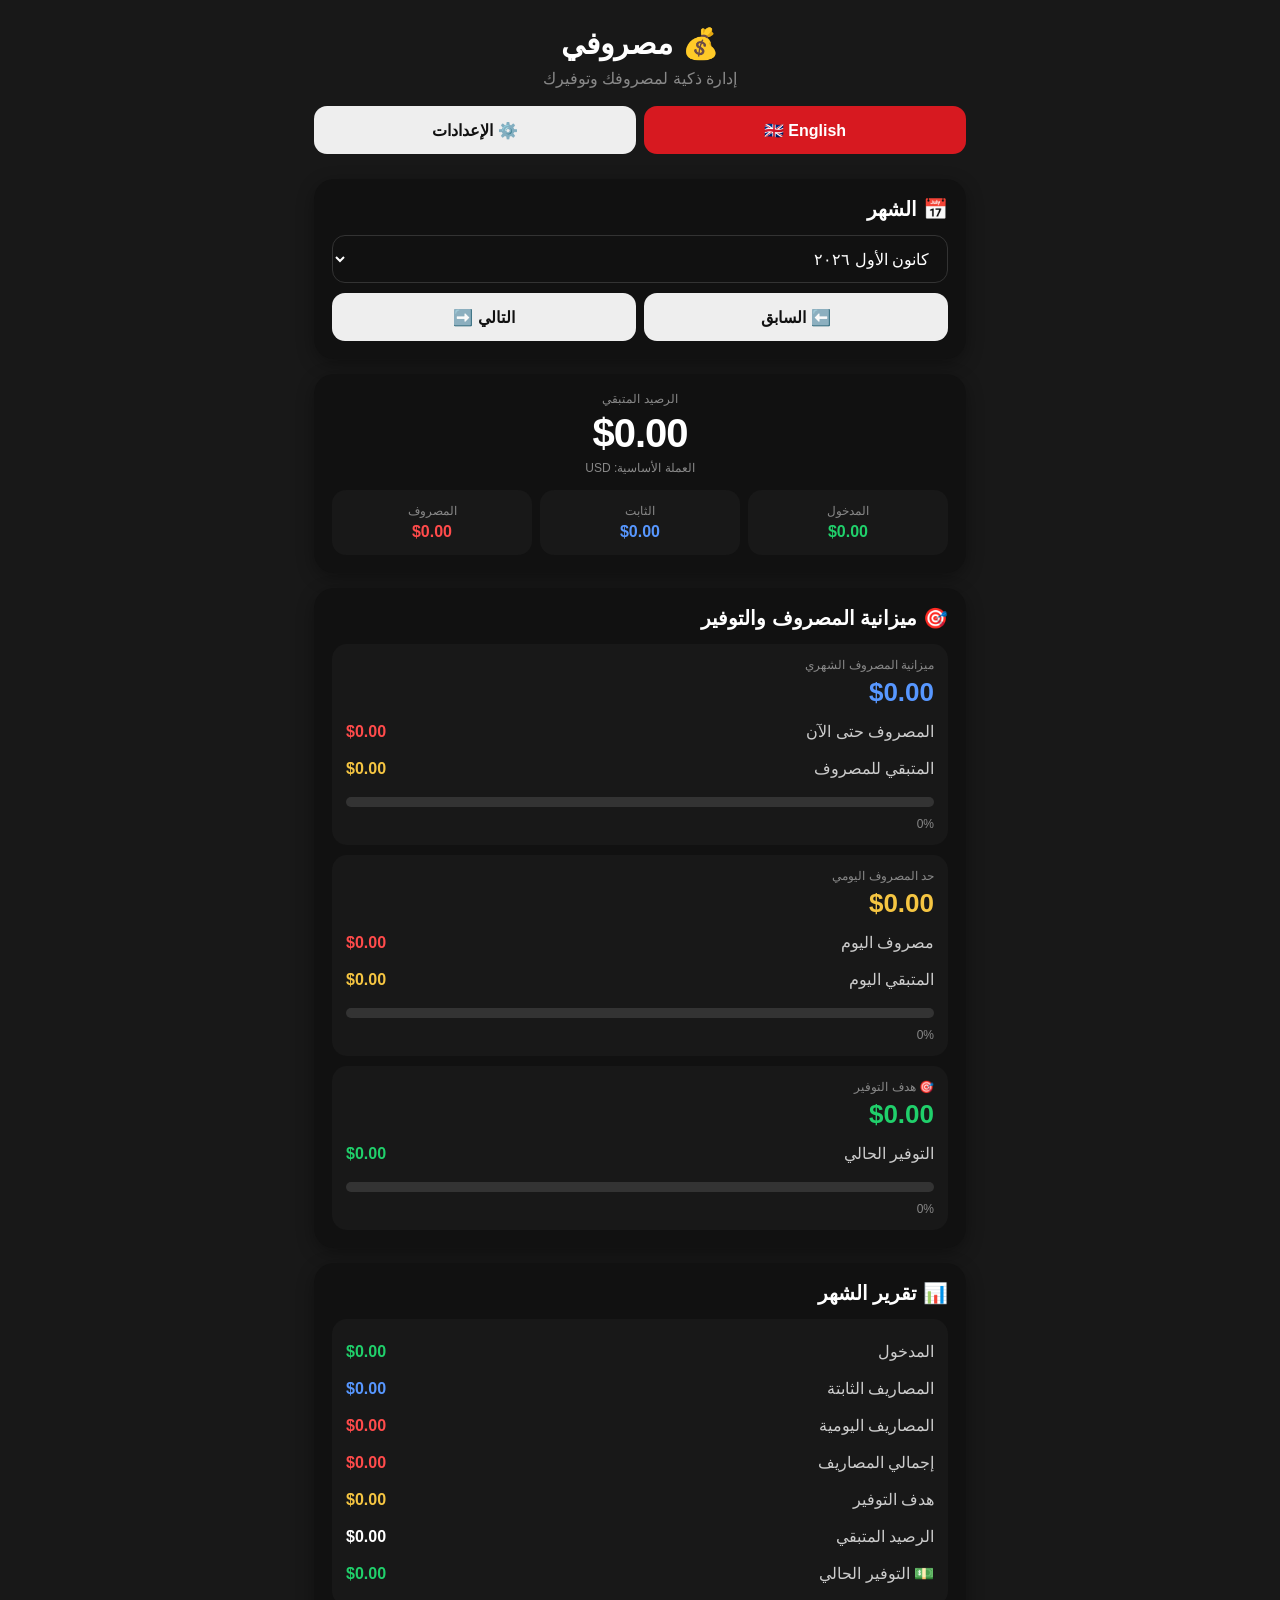
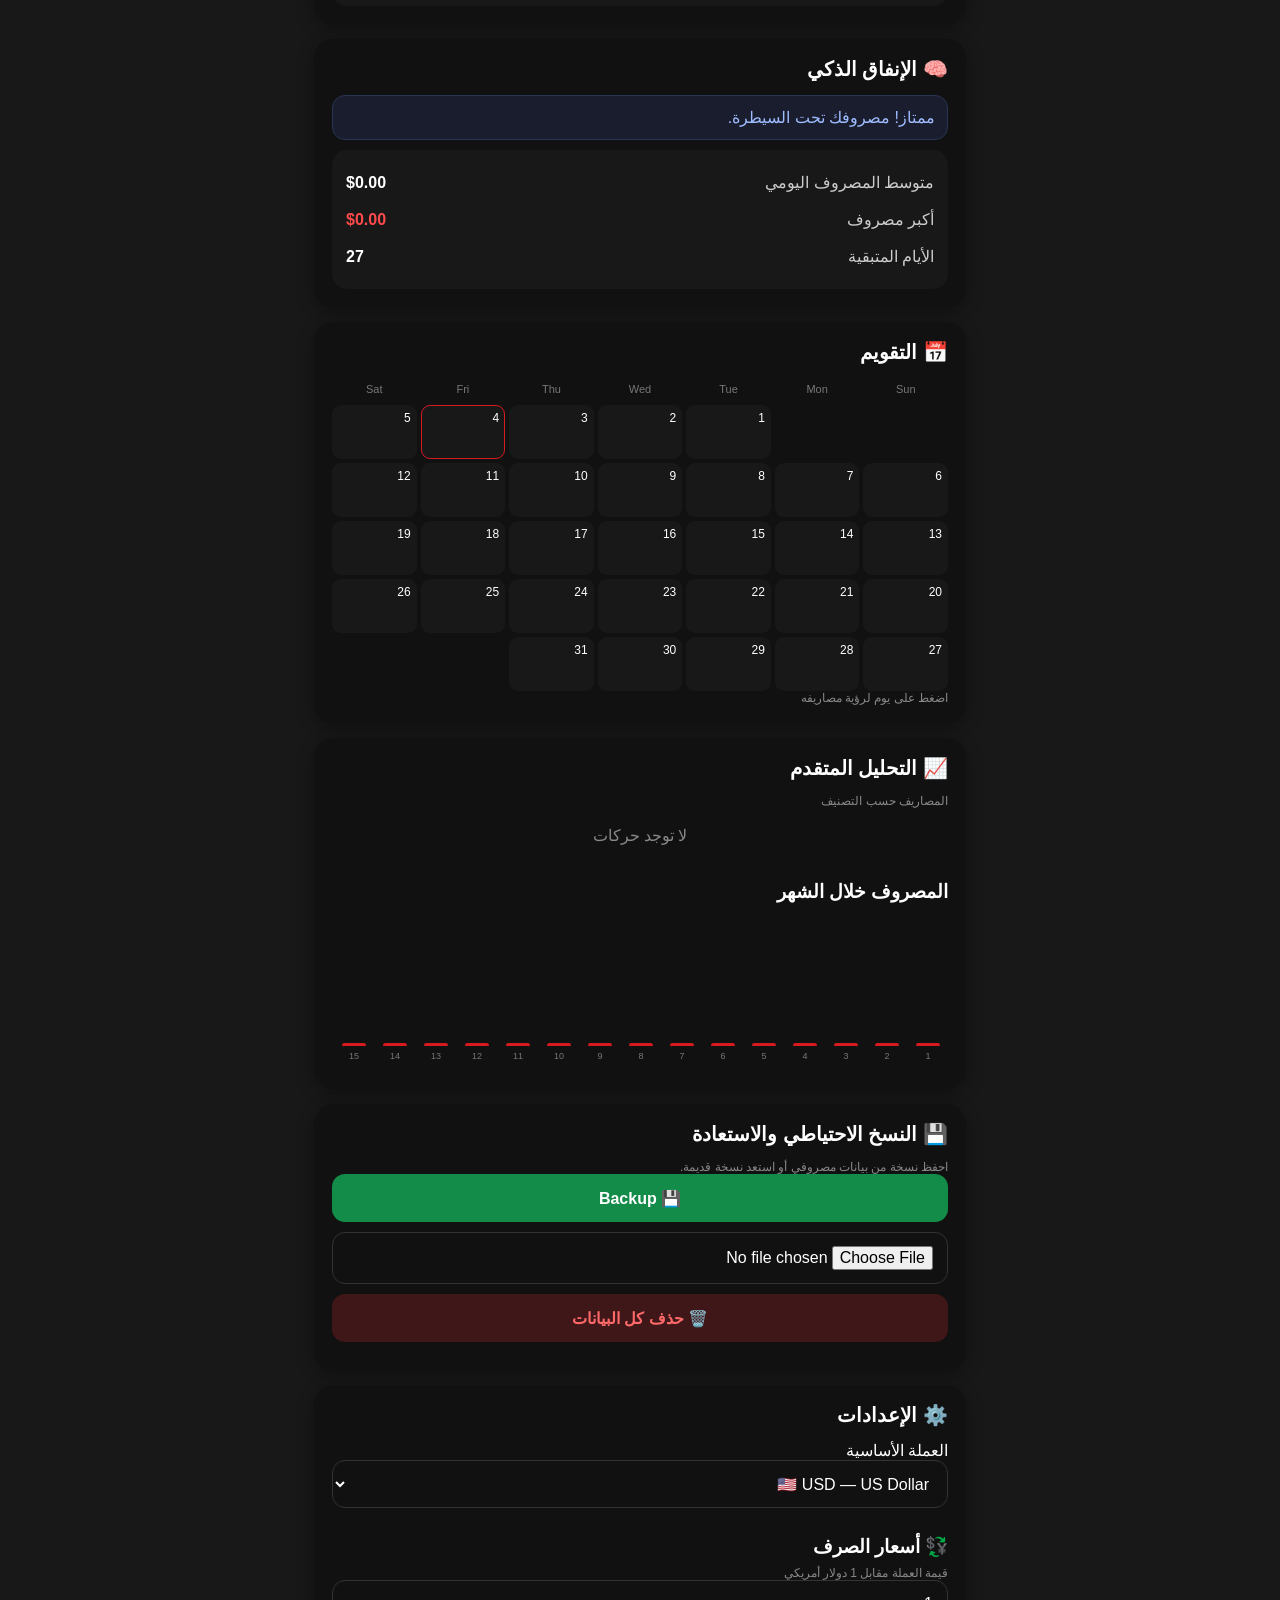
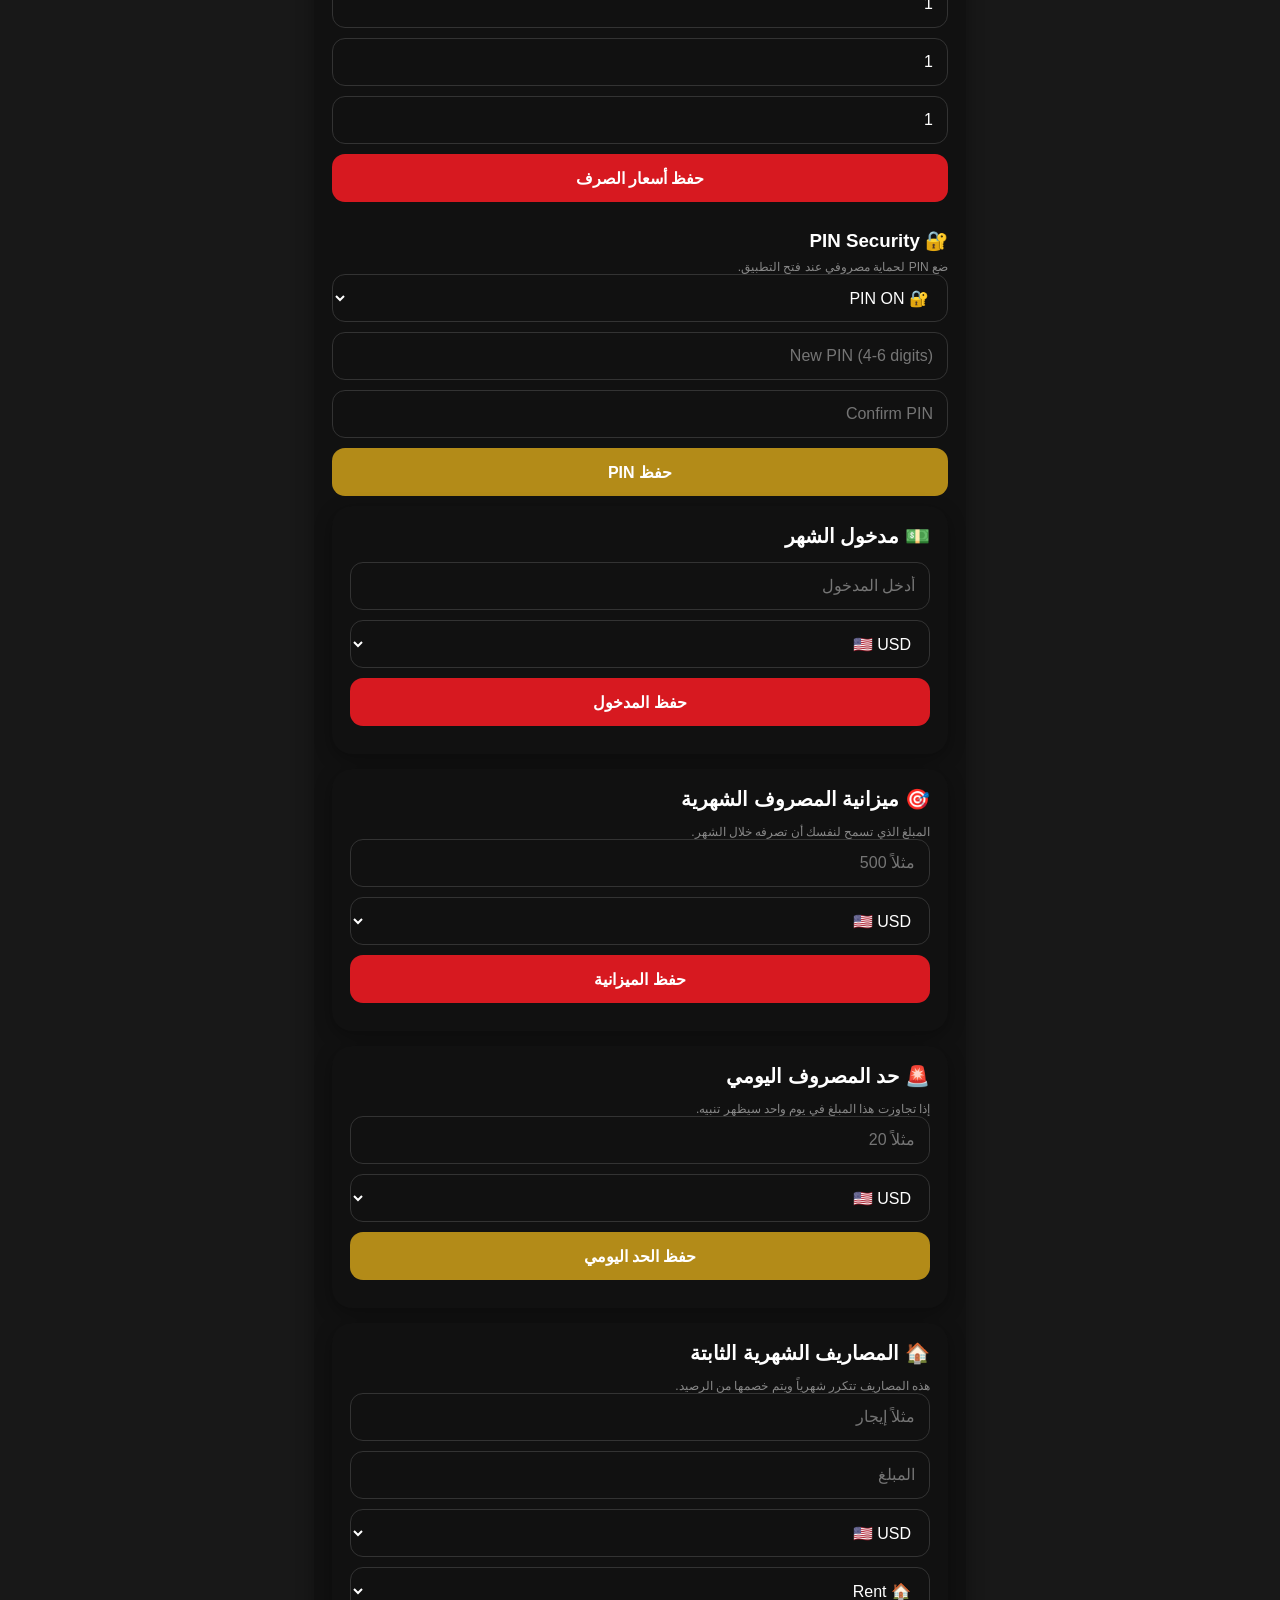
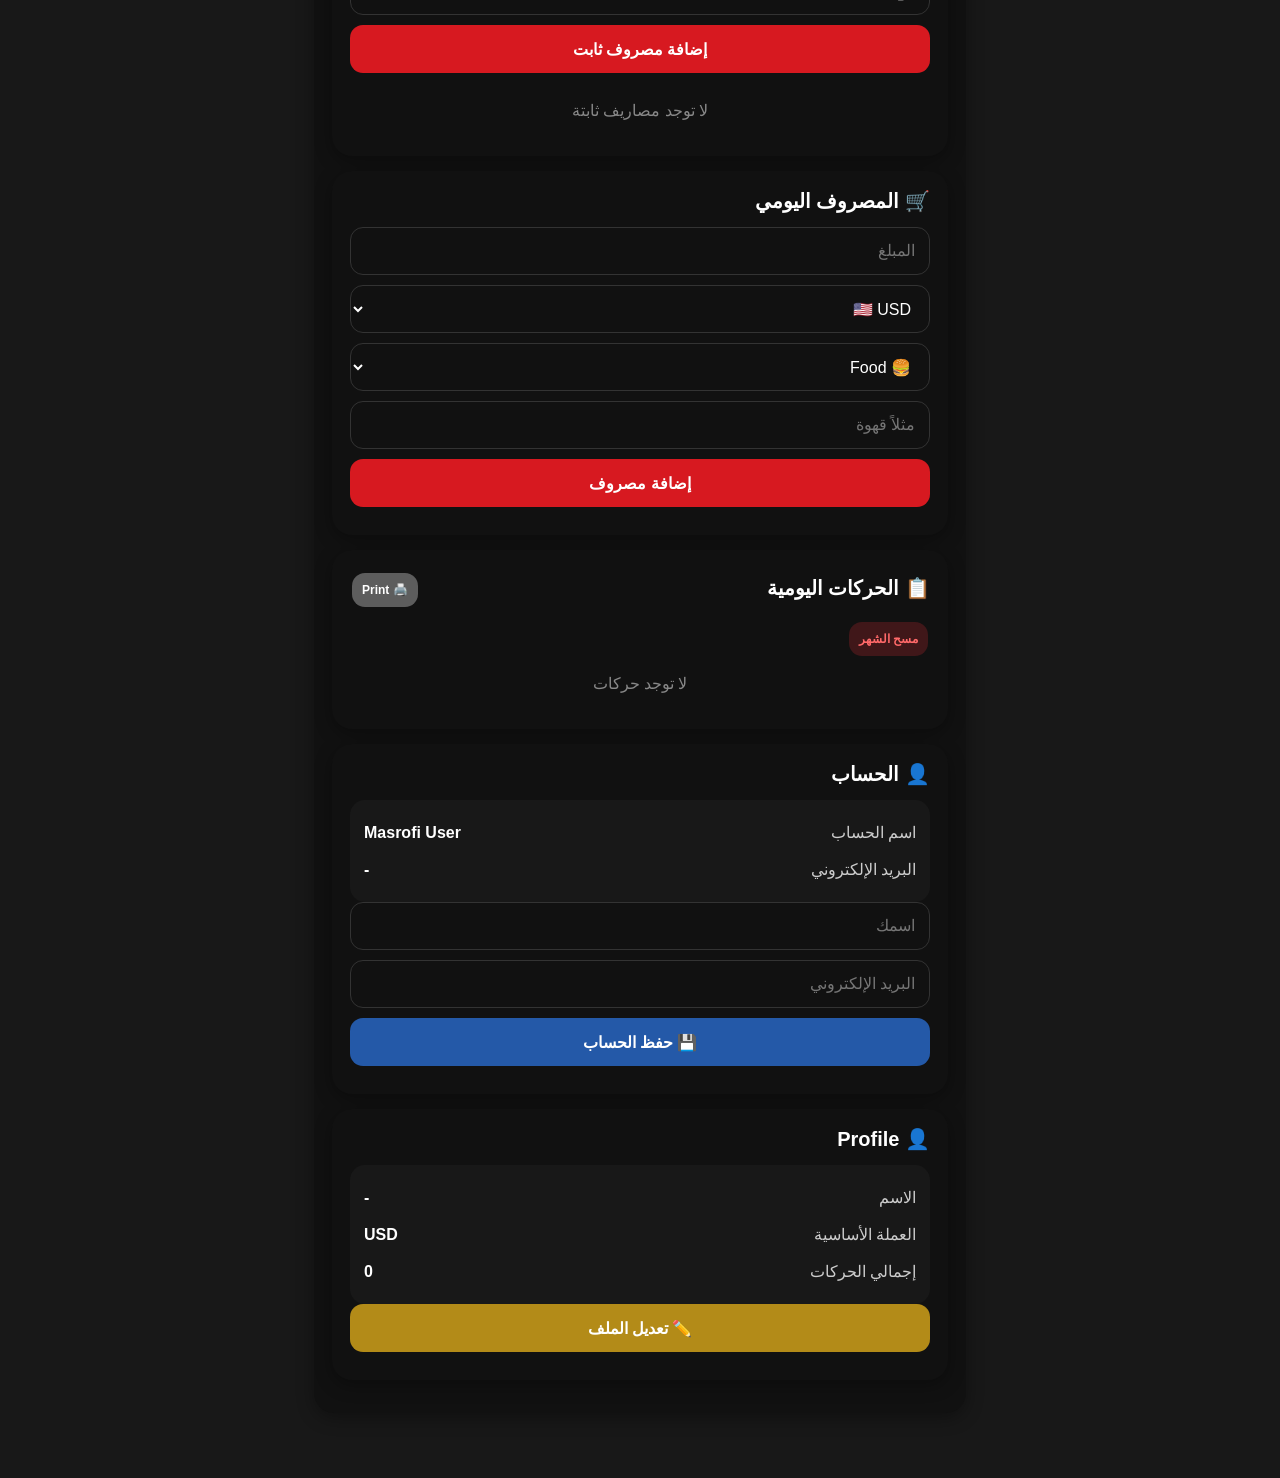
<file: index-2.html>
<!DOCTYPE html>
<html lang="ar">
<head>
<meta charset="UTF-8">
<meta name="viewport" content="width=device-width,initial-scale=1,viewport-fit=cover">
<meta name="theme-color" content="#111">
<meta name="apple-mobile-web-app-capable" content="yes">
<meta name="apple-mobile-web-app-title" content="مصروفي">
<link rel="manifest" href="./manifest.json">
<title>مصروفي 5.0</title>

<style>
*{
box-sizing:border-box;
font-family:-apple-system,BlinkMacSystemFont,"SF Pro Display",
"Segoe UI",Arial,sans-serif
}

html{scroll-behavior:smooth}

body{
margin:0;
background:#181818;
color:#fff;
overflow-x:hidden
}

.container{
width:100%;
max-width:680px;
margin:auto;
padding:18px 14px 50px
}

h1{
text-align:center;
font-size:30px;
margin:8px 0
}

h2{
font-size:20px;
margin:0 0 14px
}

h3{
margin:18px 0 8px
}

.subtitle{
text-align:center;
color:#888;
margin-bottom:18px
}

.card{
background:#111;
border-radius:20px;
padding:18px;
margin-bottom:15px;
box-shadow:0 5px 18px #0005;
animation:cardIn .45s ease both;
overflow:hidden
}

@keyframes cardIn{
from{opacity:0;transform:translateY(12px)}
to{opacity:1;transform:translateY(0)}
}

.top{
display:grid;
grid-template-columns:1fr 1fr;
gap:8px;
margin-bottom:15px
}

button,input,select{
width:100%;
min-height:48px;
padding:13px 14px;
border-radius:13px;
border:1px solid #333;
background:#111;
color:#fff;
font-size:16px;
margin-bottom:10px;
outline:none
}

input:focus,select:focus{
border-color:#d71920;
box-shadow:0 0 0 2px #d7192030
}

button{
background:#d71920;
border:0;
font-weight:700;
cursor:pointer;
transition:.18s
}

button:active{
transform:scale(.97)
}

.secondary{
background:#eee;
color:#111
}

.goldBtn{background:#b38b18}
.blueBtn{background:#2459a8}
.greenBtn{background:#148c49}
.printBtn{background:#5d5d5d}

.balance{text-align:center}

.balance-number{
font-size:40px;
font-weight:900;
margin:5px;
letter-spacing:-1px
}

.small{
font-size:12px;
color:#888
}

.stats{
display:grid;
grid-template-columns:repeat(3,1fr);
gap:8px;
margin-top:15px
}

.stat{
background:#181818;
border-radius:14px;
padding:14px 7px;
min-width:0
}

.stat-title{
font-size:12px;
color:#888
}

.stat-value{
font-weight:800;
margin-top:5px;
font-size:16px;
overflow:hidden;
text-overflow:ellipsis
}

.green{color:#20d06b}
.red{color:#ff4b4b}
.blue{color:#5797ff}
.gold{color:#f5c542}

.box{
background:#181818;
border-radius:15px;
padding:14px;
margin-top:10px;
overflow:hidden
}

.row{
display:flex;
justify-content:space-between;
align-items:center;
gap:10px;
padding:9px 0
}

.row span{color:#ccc}

.row strong{white-space:nowrap}

.big{
font-size:26px;
font-weight:800;
margin:5px 0
}

.progress{
height:10px;
background:#333;
border-radius:20px;
overflow:hidden;
margin:10px 0
}

.bar{
height:100%;
width:0;
border-radius:20px;
background:#d71920;
transition:width .7s ease
}

.savebar{background:#20d06b}

.warning,
.success,
.smart,
.alarm{
padding:12px;
border-radius:13px;
margin-top:12px
}

.warning{
background:#3b2d00;
color:#ffd85a;
display:none
}

.success{
background:#0d321d;
color:#58e58a;
display:none
}

.smart{
display:block;
background:#191d2d;
border:1px solid #293653;
color:#9ebcff
}

.alarm{
display:none;
background:#3a1113;
border:1px solid #7a2529;
color:#ff7272
}

.item{
display:flex;
justify-content:space-between;
align-items:center;
gap:12px;
padding:13px 0;
border-bottom:1px solid #292929
}

.left{
display:flex;
align-items:center;
gap:10px;
min-width:0;
flex:1
}

.icon{
width:42px;
height:42px;
min-width:42px;
border-radius:12px;
background:#222;
display:flex;
align-items:center;
justify-content:center;
font-size:20px
}

.name{
font-weight:700;
word-break:break-word
}

.amount{
font-weight:800;
white-space:nowrap;
text-align:right
}

.item>div:last-child{
flex-shrink:0;
text-align:right;
max-width:50%
}

.smallbtn{
width:auto;
min-height:34px;
padding:7px 10px;
font-size:12px;
margin:5px 2px 0
}

.edit{
background:#17263e;
color:#6fa4ff
}

.delete{
background:#401719;
color:#ff6969
}

.empty{
text-align:center;
color:#888;
padding:18px 10px
}

.months{
display:grid;
grid-template-columns:1fr 1fr;
gap:8px
}

.months button{margin:0}

.section-head{
display:flex;
justify-content:space-between;
align-items:center;
gap:10px;
margin-bottom:10px
}

.section-head h2{margin:0}

/* DAILY GROUPS */

.day-group{
background:#181818;
border-radius:16px;
padding:12px;
margin-bottom:12px;
border:1px solid #292929
}

.day-header{
display:flex;
justify-content:space-between;
align-items:center;
gap:10px;
padding-bottom:9px;
margin-bottom:5px;
border-bottom:1px solid #333
}

.day-title{
font-weight:800;
font-size:15px
}

.day-total{
font-weight:900;
color:#ff5b5b;
white-space:nowrap
}

.day-item{
display:flex;
justify-content:space-between;
gap:10px;
padding:10px 2px;
border-bottom:1px solid #242424
}

.day-item:last-child{border-bottom:0}

.day-note{
font-weight:700;
word-break:break-word
}

.day-meta{
font-size:11px;
color:#777;
margin-top:3px
}

.day-actions{
text-align:right;
white-space:nowrap
}

.history-total{
background:#181818;
border-radius:14px;
padding:13px;
margin-bottom:12px;
display:flex;
justify-content:space-between;
font-weight:800
}

/* CALENDAR */

.calendar-head{
display:grid;
grid-template-columns:repeat(7,1fr);
gap:4px;
margin-bottom:5px
}

.calendar-head div{
text-align:center;
color:#777;
font-size:11px;
padding:5px 0
}

.calendar{
display:grid;
grid-template-columns:repeat(7,1fr);
gap:4px
}

.day{
min-height:54px;
background:#181818;
border-radius:9px;
padding:5px;
position:relative;
cursor:pointer;
border:1px solid transparent
}

.day:hover{border-color:#444}

.day.emptyday{
background:transparent;
cursor:default
}

.day.today{border-color:#d71920}

.day-number{font-size:12px}

.day-total-calendar{
font-size:9px;
color:#ff5b5b;
margin-top:6px;
white-space:nowrap;
overflow:hidden
}

/* CHART */

.chart{
display:flex;
align-items:flex-end;
gap:7px;
height:160px;
padding:10px 3px;
overflow-x:auto
}

.chart-col{
min-width:34px;
height:140px;
display:flex;
flex-direction:column;
justify-content:flex-end;
align-items:center
}

.chart-bar{
width:24px;
min-height:3px;
background:#d71920;
border-radius:7px 7px 2px 2px
}

.chart-label{
font-size:9px;
color:#777;
margin-top:5px
}

.category-row{
display:flex;
align-items:center;
gap:8px;
margin:9px 0
}

.category-row .cat-name{
width:105px;
font-size:12px
}

.category-track{
flex:1;
height:9px;
background:#292929;
border-radius:20px;
overflow:hidden
}

.category-fill{
height:100%;
background:#d71920;
border-radius:20px
}

.category-money{
width:75px;
text-align:right;
font-size:12px
}

/* MODAL */

.modal{
display:none;
position:fixed;
inset:0;
background:#000a;
padding:20px;
z-index:50;
overflow-y:auto
}

.modalbox{
width:100%;
max-width:500px;
margin:50px auto;
background:#111;
padding:20px;
border-radius:20px;
box-shadow:0 15px 50px #000
}

.rtl{direction:rtl}

/* PIN */

#pinLock{
position:fixed;
inset:0;
background:#080808;
z-index:9999;
display:flex;
align-items:center;
justify-content:center;
padding:20px
}

.pinbox{
width:100%;
max-width:380px;
background:#111;
border-radius:25px;
padding:28px 22px;
text-align:center;
box-shadow:0 15px 60px #000
}

.pinlogo{
font-size:55px;
margin-bottom:5px
}

.pinbox h1{font-size:27px}

.pinbox p{color:#888}

.pininput{
text-align:center;
font-size:28px;
letter-spacing:12px;
font-weight:900;
margin-top:15px
}

.pinerror{
color:#ff4b4b;
min-height:22px;
font-size:13px
}

.pinbutton{
background:#d71920;
font-size:18px
}

#pinSettingsBox{display:none}

@media(max-width:500px){

.container{
padding:14px 10px 30px
}

.card{
padding:15px;
border-radius:18px
}

.balance-number{font-size:35px}

.big{font-size:23px}

}

@media(max-width:400px){

.stats{grid-template-columns:1fr}

.stat{
display:flex;
justify-content:space-between;
align-items:center;
padding:12px 14px
}

.stat-value{margin:0}

.day-item{flex-direction:column}

.day-actions{text-align:left}

}

/* PRINT */

@media print{

body{
background:#fff;
color:#000
}

.container{
max-width:none;
padding:10px
}

.card{
box-shadow:none;
background:#fff;
color:#000;
border:1px solid #ddd
}

.top,
#pinLock,
button,
input,
select,
.modal,
#settings,
#backupCard,
.no-print{
display:none!important
}

.small,
.day-meta,
.stat-title{
color:#555
}

.box,
.stat,
.day-group,
.history-total{
background:#f5f5f5;
color:#000
}

.red{color:#c00}
.green{color:#087a3c}
.blue{color:#174f9b}
.gold{color:#9a7400}

.print-title{display:block!important}

}
</style>
</head>

<body class="rtl">

<div id="pinLock">

<div class="pinbox">

<div class="pinlogo">🔐</div>

<h1 id="pinTitle">مصروفي</h1>

<p id="pinText">
أدخل رمز PIN للدخول
</p>

<input
id="pinInput"
class="pininput"
type="password"
inputmode="numeric"
maxlength="6"
placeholder="••••"
autocomplete="off">

<div class="pinerror" id="pinError"></div>

<button
class="pinbutton"
onclick="checkPIN()"
id="pinEnter">
دخول
</button>

</div>

</div>

<div class="container">

<div class="print-title" style="display:none;text-align:center">
<h1>💰 مصروفي</h1>
<div id="printDate"></div>
</div>

<h1 id="title">💰 مصروفي</h1>

<div class="subtitle" id="subtitle">
إدارة ذكية لمصروفك وتوفيرك
</div>

<div class="top">

<button
onclick="toggleLanguage()"
id="langBtn">
🇬🇧 English
</button>

<button
class="secondary"
onclick="document.getElementById('settings').scrollIntoView({behavior:'smooth'})"
id="settingsBtn">
⚙️ الإعدادات
</button>

</div>

<!-- MONTH -->

<div class="card">

<h2 id="monthTitle">📅 الشهر</h2>

<select id="month" onchange="changeMonth()"></select>

<div class="months">

<button
class="secondary"
onclick="moveMonth(-1)"
id="prev">
⬅️ السابق
</button>

<button
class="secondary"
onclick="moveMonth(1)"
id="next">
التالي ➡️
</button>

</div>

</div>

<!-- DASHBOARD -->

<div class="card balance">

<div class="small" id="balanceTitle">
الرصيد المتبقي
</div>

<div class="balance-number" id="balance">
$0.00
</div>

<div class="small" id="currencyText">
العملة الأساسية: USD
</div>

<div class="stats">

<div class="stat">
<div class="stat-title" id="incomeLabel">المدخول</div>
<div class="stat-value green" id="income">$0</div>
</div>

<div class="stat">
<div class="stat-title" id="fixedLabel">الثابت</div>
<div class="stat-value blue" id="fixed">$0</div>
</div>

<div class="stat">
<div class="stat-title" id="spentLabel1">المصروف</div>
<div class="stat-value red" id="spent">$0</div>
</div>

</div>

<div class="warning" id="warning"></div>
<div class="success" id="success"></div>

<div class="alarm" id="dailyAlarm"></div>
<div class="alarm" id="monthlyAlarm"></div>

</div>

<!-- BUDGET -->

<div class="card">

<h2 id="budgetDashboardTitle">
🎯 ميزانية المصروف والتوفير
</h2>

<div class="box">

<div class="small" id="budgetLabel">
ميزانية المصروف الشهري
</div>

<div class="big blue" id="budgetValue">$0</div>

<div class="row">
<span id="spentSoFar">المصروف حتى الآن</span>
<strong class="red" id="spentValue">$0</strong>
</div>

<div class="row">
<span id="remainingBudget">المتبقي للمصروف</span>
<strong class="gold" id="remainingValue">$0</strong>
</div>

<div class="progress">
<div class="bar" id="budgetBar"></div>
</div>

<div class="small" id="budgetPercent">0%</div>

</div>

<div class="box">

<div class="small" id="dailyLimitDashLabel">
حد المصروف اليومي
</div>

<div class="big gold" id="dailyLimitValue">$0</div>

<div class="row">
<span id="todaySpentLabel">مصروف اليوم</span>
<strong class="red" id="todaySpentValue">$0</strong>
</div>

<div class="row">
<span id="todayRemainingLabel">المتبقي اليوم</span>
<strong class="gold" id="todayRemainingValue">$0</strong>
</div>

<div class="progress">
<div class="bar" id="dailyBar"></div>
</div>

<div class="small" id="dailyPercent">0%</div>

</div>

<div class="box">

<div class="small" id="goalLabel">
🎯 هدف التوفير
</div>

<div class="big green" id="goalValue">$0</div>

<div class="row">
<span id="currentSavingsLabel">التوفير الحالي</span>
<strong class="green" id="savingsValue">$0</strong>
</div>

<div class="progress">
<div class="bar savebar" id="savingBar"></div>
</div>

<div class="small" id="savingPercent">0%</div>

</div>

</div>

<!-- REPORT -->

<div class="card">

<h2 id="reportTitle">📊 تقرير الشهر</h2>

<div class="box">

<div class="row">
<span id="rIncomeLabel">المدخول</span>
<strong class="green" id="rIncome">$0</strong>
</div>

<div class="row">
<span id="rFixedLabel">المصاريف الثابتة</span>
<strong class="blue" id="rFixed">$0</strong>
</div>

<div class="row">
<span id="rDailyLabel">المصاريف اليومية</span>
<strong class="red" id="rDaily">$0</strong>
</div>

<div class="row">
<span id="rTotalLabel">إجمالي المصاريف</span>
<strong class="red" id="rTotal">$0</strong>
</div>

<div class="row">
<span id="rGoalLabel">هدف التوفير</span>
<strong class="gold" id="rGoal">$0</strong>
</div>

<div class="row">
<span id="rBalanceLabel">الرصيد المتبقي</span>
<strong id="rBalance">$0</strong>
</div>

<div class="row">
<span id="rSavingsLabel">💵 التوفير الحالي</span>
<strong class="green" id="rSavings">$0</strong>
</div>

</div>
</div>

<!-- SMART -->

<div class="card">

<h2 id="smartTitle">🧠 الإنفاق الذكي</h2>

<div class="smart" id="smartMessage">
تحليل مصروفك سيظهر هنا.
</div>

<div class="box">

<div class="row">
<span id="dailyAverageLabel">متوسط المصروف اليومي</span>
<strong id="dailyAverage">$0</strong>
</div>

<div class="row">
<span id="largestLabel">أكبر مصروف</span>
<strong class="red" id="largestExpense">$0</strong>
</div>

<div class="row">
<span id="daysLeftLabel">الأيام المتبقية</span>
<strong id="daysLeft">0</strong>
</div>

</div>
</div>

<!-- CALENDAR -->

<div class="card">

<h2 id="calendarTitle">📅 التقويم</h2>

<div class="calendar-head">
<div>Sun</div>
<div>Mon</div>
<div>Tue</div>
<div>Wed</div>
<div>Thu</div>
<div>Fri</div>
<div>Sat</div>
</div>

<div class="calendar" id="calendar"></div>

<div class="small" id="calendarHint">
اضغط على يوم لرؤية مصاريفه
</div>

</div>

<!-- ADVANCED -->

<div class="card">

<h2 id="advancedTitle">📈 التحليل المتقدم</h2>

<div class="small" id="categoryTitle">
المصاريف حسب التصنيف
</div>

<div id="categoryReport"></div>

<h3 id="dailyChartTitle">
المصروف خلال الشهر
</h3>

<div class="chart" id="dailyChart"></div>

</div>

<!-- BACKUP -->

<div class="card" id="backupCard">

<h2 id="backupTitle">
💾 النسخ الاحتياطي والاستعادة
</h2>

<div class="small" id="backupHelp">
احفظ نسخة من بيانات مصروفي أو استعد نسخة قديمة.
</div>

<button
class="greenBtn"
onclick="backupData()"
id="backupBtn">
💾 Backup
</button>

<input
type="file"
id="restoreFile"
accept=".json"
onchange="restoreData(event)">

<button
class="delete"
onclick="resetAll()"
id="resetBtn">
🗑️ حذف كل البيانات
</button>

</div>

<!-- SETTINGS -->

<div class="card" id="settings">

<h2 id="settingsTitle">⚙️ الإعدادات</h2>

<label id="baseLabel">العملة الأساسية</label>

<select id="baseCurrency" onchange="changeBase()">

<option value="USD">🇺🇸 USD — US Dollar</option>
<option value="CAD">🇨🇦 CAD — Canadian Dollar</option>
<option value="LBP">🇱🇧 LBP — Lebanese Pound</option>
<option value="SYP">🇸🇾 SYP — Syrian Pound</option>

</select>

<h3 id="ratesTitle">💱 أسعار الصرف</h3>

<div class="small" id="ratesHelp">
قيمة العملة مقابل 1 دولار أمريكي
</div>

<input type="number" id="cad" placeholder="CAD per 1 USD">
<input type="number" id="lbp" placeholder="LBP per 1 USD">
<input type="number" id="syp" placeholder="SYP per 1 USD">

<button onclick="saveRates()" id="ratesBtn">
حفظ أسعار الصرف
</button>

<h3>🔐 PIN Security</h3>

<div class="small" id="pinHelp">
ضع PIN لحماية مصروفي عند فتح التطبيق.
</div>

<select id="pinEnabled" onchange="togglePinSetting()">

<option value="yes">🔐 PIN ON</option>
<option value="no">🔓 PIN OFF</option>

</select>

<div id="pinSettingsBox">

<input
type="password"
id="newPin"
inputmode="numeric"
maxlength="6"
placeholder="New PIN (4-6 digits)">

<input
type="password"
id="confirmPin"
inputmode="numeric"
maxlength="6"
placeholder="Confirm PIN">

<button
class="goldBtn"
onclick="savePIN()"
id="savePinBtn">
حفظ PIN
</button>

</div>
<!-- INCOME -->

<div class="card">

<h2 id="incomeTitle">
💵 مدخول الشهر
</h2>

<input
type="number"
id="incomeInput"
placeholder="أدخل المدخول">

<select id="incomeCurrency">

<option value="USD">🇺🇸 USD</option>
<option value="CAD">🇨🇦 CAD</option>
<option value="LBP">🇱🇧 LBP</option>
<option value="SYP">🇸🇾 SYP</option>

</select>

<button
onclick="saveIncome()"
id="incomeBtn">
حفظ المدخول
</button>

<div class="small" id="incomeSaved"></div>

</div>

<!-- BUDGET -->

<div class="card">

<h2 id="budgetTitle">
🎯 ميزانية المصروف الشهرية
</h2>

<div class="small" id="budgetHelp">
المبلغ الذي تسمح لنفسك أن تصرفه خلال الشهر.
</div>

<input
type="number"
id="budgetInput"
placeholder="مثلاً 500">

<select id="budgetCurrency">

<option value="USD">🇺🇸 USD</option>
<option value="CAD">🇨🇦 CAD</option>
<option value="LBP">🇱🇧 LBP</option>
<option value="SYP">🇸🇾 SYP</option>

</select>

<button
onclick="saveBudget()"
id="budgetBtn">
حفظ الميزانية
</button>

<div class="small" id="budgetSaved"></div>

</div>

<!-- DAILY LIMIT -->

<div class="card">

<h2 id="dailyLimitTitle">
🚨 حد المصروف اليومي
</h2>

<div class="small" id="dailyLimitHelp">
إذا تجاوزت هذا المبلغ في يوم واحد سيظهر تنبيه.
</div>

<input
type="number"
id="dailyLimitInput"
placeholder="مثلاً 20">

<select id="dailyLimitCurrency">

<option value="USD">🇺🇸 USD</option>
<option value="CAD">🇨🇦 CAD</option>
<option value="LBP">🇱🇧 LBP</option>
<option value="SYP">🇸🇾 SYP</option>

</select>

<button
class="goldBtn"
onclick="saveDailyLimit()"
id="dailyLimitBtn">
حفظ الحد اليومي
</button>

<div class="small" id="dailyLimitSaved"></div>

</div>

<!-- FIXED -->

<div class="card">

<h2 id="fixedTitle">
🏠 المصاريف الشهرية الثابتة
</h2>

<div class="small" id="fixedHelp">
هذه المصاريف تتكرر شهرياً ويتم خصمها من الرصيد.
</div>

<input
id="fixedName"
placeholder="مثلاً إيجار">

<input
type="number"
id="fixedAmount"
placeholder="المبلغ">

<select id="fixedCurrency">

<option value="USD">🇺🇸 USD</option>
<option value="CAD">🇨🇦 CAD</option>
<option value="LBP">🇱🇧 LBP</option>
<option value="SYP">🇸🇾 SYP</option>

</select>

<select id="fixedCategory">

<option value="🏠">🏠 Rent</option>
<option value="⚡">⚡ Electricity</option>
<option value="💧">💧 Water</option>
<option value="🌐">🌐 Internet</option>
<option value="📱">📱 Phone</option>
<option value="📺">📺 Subscriptions</option>
<option value="📌">📌 Other</option>

</select>

<button
onclick="addFixed()"
id="fixedBtn">
إضافة مصروف ثابت
</button>

<div id="fixedList"></div>

</div>

<!-- DAILY -->

<div class="card">

<h2 id="dailyTitle">
🛒 المصروف اليومي
</h2>

<input
type="number"
id="dailyAmount"
placeholder="المبلغ">

<select id="dailyCurrency">

<option value="USD">🇺🇸 USD</option>
<option value="CAD">🇨🇦 CAD</option>
<option value="LBP">🇱🇧 LBP</option>
<option value="SYP">🇸🇾 SYP</option>

</select>

<select id="dailyCategory">

<option value="🍔">🍔 Food</option>
<option value="☕">☕ Coffee</option>
<option value="🚗">🚗 Transportation</option>
<option value="🛍️">🛍️ Shopping</option>
<option value="🎉">🎉 Entertainment</option>
<option value="💊">💊 Health</option>
<option value="📌">📌 Other</option>

</select>

<input
id="dailyNote"
placeholder="مثلاً قهوة">

<button
onclick="addDaily()"
id="dailyBtn">
إضافة مصروف
</button>

</div>

<!-- HISTORY -->

<div class="card">

<div class="section-head">

<h2 id="historyTitle">
📋 الحركات اليومية
</h2>

<button
class="printBtn smallbtn"
onclick="printHistory()"
id="printBtn">
🖨️ Print
</button>

</div>

<button
class="delete smallbtn no-print"
onclick="clearMonth()"
id="clearBtn">
مسح الشهر
</button>

<div id="history"></div>

</div>

<!-- ACCOUNT -->

<div class="card" id="accountCard">

<h2 id="accountTitle">
👤 الحساب
</h2>

<div class="box">

<div class="row">
<span id="accountNameLabel">
اسم الحساب
</span>

<strong id="accountNameDisplay">
Masrofi User
</strong>
</div>

<div class="row">
<span id="accountEmailLabel">
البريد الإلكتروني
</span>

<strong id="accountEmailDisplay">
-
</strong>
</div>

</div>

<input
id="accountName"
placeholder="اسمك">

<input
id="accountEmail"
type="email"
placeholder="Email">

<button
class="blueBtn"
onclick="saveAccount()"
id="accountSaveBtn">
💾 حفظ الحساب
</button>

</div>

<!-- PROFILE -->

<div class="card" id="profileCard">

<h2 id="profileTitle">
👤 Profile
</h2>

<div class="box">

<div class="row">
<span id="profileNameLabel">
الاسم
</span>

<strong id="profileName">
-
</strong>
</div>

<div class="row">
<span id="profileCurrencyLabel">
العملة الأساسية
</span>

<strong id="profileCurrency">
USD
</strong>
</div>

<div class="row">
<span id="profileExpensesLabel">
إجمالي الحركات
</span>

<strong id="profileExpenses">
0
</strong>
</div>

</div>

<button
class="goldBtn"
onclick="document.getElementById('accountCard').scrollIntoView({behavior:'smooth'})"
id="profileEditBtn">
✏️ تعديل الملف
</button>

</div>

<!-- EDIT -->

<div class="modal" id="modal">

<div class="modalbox">

<h2 id="editTitle">
✏️ تعديل المصروف
</h2>

<input
type="number"
id="editAmount">

<select id="editCurrency">

<option value="USD">🇺🇸 USD</option>
<option value="CAD">🇨🇦 CAD</option>
<option value="LBP">🇱🇧 LBP</option>
<option value="SYP">🇸🇾 SYP</option>

</select>

<input
id="editNote">

<select id="editCategory">

<option value="🍔">🍔 Food</option>
<option value="☕">☕ Coffee</option>
<option value="🚗">🚗 Transportation</option>
<option value="🛍️">🛍️ Shopping</option>
<option value="🎉">🎉 Entertainment</option>
<option value="💊">💊 Health</option>
<option value="📌">📌 Other</option>

</select>

<button
onclick="saveEdit()"
id="saveEditBtn">
حفظ
</button>

<button
class="secondary"
onclick="closeModal()"
id="cancelBtn">
إلغاء
</button>

</div>

</div>

</div>

<script>
/* =====================================================
   TRANSLATIONS
===================================================== */

const T={

ar:{

title:"💰 مصروفي",
subtitle:"إدارة ذكية لمصروفك وتوفيرك",
lang:"🇬🇧 English",
settings:"⚙️ الإعدادات",

month:"📅 الشهر",
prev:"⬅️ السابق",
next:"التالي ➡️",

balance:"الرصيد المتبقي",
base:"العملة الأساسية:",

income:"المدخول",
fixed:"الثابت",
spent:"المصروف",

budgetDash:"🎯 ميزانية المصروف والتوفير",

budget:"ميزانية المصروف الشهري",
spentSoFar:"المصروف حتى الآن",
remaining:"المتبقي للمصروف",

dailyLimitDash:"حد المصروف اليومي",
todaySpent:"مصروف اليوم",
todayRemaining:"المتبقي اليوم",

goal:"🎯 هدف التوفير",
savings:"التوفير الحالي",

report:"📊 تقرير الشهر",
total:"إجمالي المصاريف",
goalReport:"هدف التوفير",

rates:"💱 أسعار الصرف",
ratesHelp:"قيمة العملة مقابل 1 دولار أمريكي",
saveRates:"حفظ أسعار الصرف",

incomeMonth:"💵 مدخول الشهر",
saveIncome:"حفظ المدخول",

budgetMonth:"🎯 ميزانية المصروف الشهرية",
budgetHelp:"المبلغ الذي تسمح لنفسك أن تصرفه خلال الشهر.",
saveBudget:"حفظ الميزانية",

dailyLimitTitle:"🚨 حد المصروف اليومي",
dailyLimitHelp:"إذا تجاوزت هذا المبلغ في يوم واحد سيظهر تنبيه.",
saveDailyLimit:"حفظ الحد اليومي",

fixedTitle:"🏠 المصاريف الشهرية الثابتة",
fixedHelp:"هذه المصاريف تتكرر شهرياً ويتم خصمها من الرصيد.",
addFixed:"إضافة مصروف ثابت",

daily:"🛒 المصروف اليومي",
addDaily:"إضافة مصروف",

history:"📋 الحركات اليومية",
print:"🖨️ Print",
clear:"مسح الشهر",

edit:"تعديل",
del:"حذف",

valid:"يرجى إدخال مبلغ صحيح.",
name:"يرجى إدخال اسم ومبلغ صحيح.",

over:"🚨 تجاوزت ميزانية المصروف!",
low:"⚠️ اقتربت من حد الميزانية.",
good:"✅ ممتاز! صرفك تحت السيطرة.",

dailyOver:"🚨 تجاوزت حد المصروف اليومي!",
dailyDiff:"الزيادة عن الحد اليومي:",
monthlyOver:"🚨 تجاوزت ميزانية الشهر!",
monthlyDiff:"الزيادة عن الميزانية الشهرية:",

confirm:"هل أنت متأكد من مسح هذا الشهر؟",

smartTitle:"🧠 الإنفاق الذكي",

calendar:"📅 التقويم",
calendarHint:"اضغط على يوم لرؤية مصاريفه",

advanced:"📈 التحليل المتقدم",
category:"المصاريف حسب التصنيف",
chart:"المصروف خلال الشهر",

backup:"💾 النسخ الاحتياطي والاستعادة",
backupHelp:"احفظ نسخة من بيانات مصروفي أو استعد نسخة قديمة.",
backupBtn:"💾 Backup",
reset:"🗑️ حذف كل البيانات",

average:"متوسط المصروف اليومي",
largest:"أكبر مصروف",
days:"الأيام المتبقية",

smartGood:"ممتاز! مصروفك تحت السيطرة.",
smartWarning:"انتبه! أنت تقترب من ميزانية الشهر.",
smartOver:"تحذير! لقد تجاوزت ميزانية المصروف.",

noExpenses:"لا توجد حركات",
noFixed:"لا توجد مصاريف ثابتة",

dayExpenses:"مصاريف هذا اليوم",
dayTotal:"مجموع اليوم",
monthTotal:"مجموع مصاريف الشهر",

monthlyRemaining:"المتبقي بعد الثابت والتوفير",
savingsTarget:"هدف التوفير",

printDate:"تاريخ الطباعة:",

account:"👤 الحساب",
accountName:"اسم الحساب",
accountEmail:"البريد الإلكتروني",
saveAccount:"💾 حفظ الحساب",

profile:"👤 Profile",
profileName:"الاسم",
profileCurrency:"العملة الأساسية",
profileExpenses:"إجمالي الحركات",
profileEdit:"✏️ تعديل الملف",

editExpense:"✏️ تعديل المصروف",
save:"حفظ",
cancel:"إلغاء"

},

en:{

title:"💰 My Expenses",
subtitle:"Smart Spending & Savings Manager",
lang:"🇱🇧 العربية",
settings:"⚙️ Settings",

month:"📅 Month",
prev:"⬅️ Previous",
next:"Next ➡️",

balance:"Remaining Balance",
base:"Base currency:",

income:"Income",
fixed:"Fixed",
spent:"Spent",

budgetDash:"🎯 Spending Budget & Savings",

budget:"Monthly Spending Budget",
spentSoFar:"Spent so far",
remaining:"Budget remaining",

dailyLimitDash:"Daily Spending Limit",
todaySpent:"Today's spending",
todayRemaining:"Remaining today",

goal:"🎯 Savings Goal",
savings:"Current savings",

report:"📊 Monthly Report",
total:"Total expenses",
goalReport:"Savings goal",

rates:"💱 Exchange Rates",
ratesHelp:"Value of each currency per 1 USD",
saveRates:"Save Exchange Rates",

incomeMonth:"💵 Monthly Income",
saveIncome:"Save Income",

budgetMonth:"🎯 Monthly Spending Budget",
budgetHelp:"The amount you allow yourself to spend during the month.",
saveBudget:"Save Budget",

dailyLimitTitle:"🚨 Daily Spending Limit",
dailyLimitHelp:"An alert appears when you exceed this amount in one day.",
saveDailyLimit:"Save Daily Limit",

fixedTitle:"🏠 Monthly Fixed Expenses",
fixedHelp:"These expenses repeat monthly and are deducted from your balance.",
addFixed:"Add Fixed Expense",

daily:"🛒 Daily Expense",
addDaily:"Add Expense",

history:"📋 Daily Transactions",
print:"🖨️ Print",
clear:"Clear Month",

edit:"Edit",
del:"Delete",

valid:"Please enter a valid amount.",
name:"Please enter a valid name and amount.",

over:"🚨 You exceeded your spending budget!",
low:"⚠️ You are close to your budget limit.",
good:"✅ Great! Your spending is under control.",

dailyOver:"🚨 You exceeded your daily spending limit!",
dailyDiff:"Amount over daily limit:",
monthlyOver:"🚨 You exceeded your monthly budget!",
monthlyDiff:"Amount over monthly budget:",

confirm:"Are you sure you want to clear this month?",

smartTitle:"🧠 Smart Spending",

calendar:"📅 Calendar",
calendarHint:"Tap a day to see its expenses",

advanced:"📈 Advanced Analysis",
category:"Expenses by Category",
chart:"Spending During Month",

backup:"💾 Backup & Restore",
backupHelp:"Save a copy of your Masrofi data or restore an old copy.",
backupBtn:"💾 Backup",
reset:"🗑️ Reset All Data",

average:"Daily spending average",
largest:"Largest expense",
days:"Days remaining",

smartGood:"Great! Your spending is under control.",
smartWarning:"Watch out! You are getting close to your monthly budget.",
smartOver:"Warning! You exceeded your spending budget.",

noExpenses:"No transactions",
noFixed:"No fixed expenses",

dayExpenses:"Expenses for this day",
dayTotal:"Day total",
monthTotal:"Monthly spending total",

monthlyRemaining:"Remaining after fixed expenses & savings",
savingsTarget:"Savings goal",

printDate:"Print date:",

account:"👤 Account",
accountName:"Account name",
accountEmail:"Email",
saveAccount:"💾 Save Account",

profile:"👤 Profile",
profileName:"Name",
profileCurrency:"Base currency",
profileExpenses:"Total transactions",
profileEdit:"✏️ Edit Profile",

editExpense:"✏️ Edit Expense",
save:"Save",
cancel:"Cancel"

}

};

/* =====================================================
   DATA
===================================================== */

let lang=
localStorage.getItem("language")||"ar";

let current=
localStorage.getItem("currentMonth")||
new Date().toISOString().slice(0,7);

let data=
JSON.parse(
localStorage.getItem("financeData")||"{}"
);

let settingsData=
JSON.parse(
localStorage.getItem("settings")||
'{"baseCurrency":"USD","rates":{"USD":1,"CAD":1,"LBP":1,"SYP":1},"pinEnabled":true,"pin":""}'
);

let accountData=
JSON.parse(
localStorage.getItem("accountData")||
'{"name":"","email":""}'
);

let editId=null;

/* =====================================================
   HELPERS
===================================================== */

function t(k){
return T[lang][k];
}

function monthData(){

if(!data[current]){

data[current]={
income:null,
budget:null,
dailyLimit:null,
fixed:[],
expenses:[]
};

}

if(!data[current].fixed)
data[current].fixed=[];

if(!data[current].expenses)
data[current].expenses=[];

return data[current];

}

function save(){

localStorage.setItem(
"financeData",
JSON.stringify(data)
);

}

function saveSettings(){

localStorage.setItem(
"settings",
JSON.stringify(settingsData)
);

}

function saveAccountData(){

localStorage.setItem(
"accountData",
JSON.stringify(accountData)
);

}

function escape(x){

return String(x).replace(
/[&<>"']/g,
m=>({

"&":"&amp;",
"<":"&lt;",
">":"&gt;",
'"':"&quot;",
"'":"&#039;"

}[m])
);

}

/* =====================================================
   CURRENCY
===================================================== */

function toUSD(a,c){

let r=Number(
settingsData.rates[c]
);

return r>0
?
Number(a)/r
:
0;

}

function toBase(a,c){

return toUSD(a,c)*
Number(
settingsData.rates[
settingsData.baseCurrency
]||1
);

}

function money(
a,
c=settingsData.baseCurrency
){

a=Number(a)||0;

if(c==="USD")
return "$"+a.toFixed(2);

if(c==="CAD")
return "CA$"+a.toFixed(2);

if(c==="LBP")
return "LBP "+
Math.round(a)
.toLocaleString("en-US");

if(c==="SYP")
return "SYP "+
Math.round(a)
.toLocaleString("en-US");

return c+" "+a.toFixed(2);

}

function total(list){

return list.reduce(
(s,x)=>
s+toBase(
x.amount,
x.currency
),
0
);

}

/* =====================================================
   ACCOUNT
===================================================== */

function saveAccount(){

let name=
document.getElementById(
"accountName"
).value.trim();

let email=
document.getElementById(
"accountEmail"
).value.trim();

if(!name){

alert(
lang==="ar"
?
"يرجى إدخال اسم الحساب."
:
"Please enter your account name."
);

return;

}

accountData.name=name;
accountData.email=email;

saveAccountData();

renderAccount();

alert(
lang==="ar"
?
"تم حفظ الحساب ✅"
:
"Account saved successfully ✅"
);

}

function renderAccount(){

let name=
accountData.name||"Masrofi User";

let email=
accountData.email||"-";

document.getElementById(
"accountNameDisplay"
).textContent=name;

document.getElementById(
"accountEmailDisplay"
).textContent=email;

document.getElementById(
"accountName"
).value=
accountData.name||"";

document.getElementById(
"accountEmail"
).value=
accountData.email||"";

renderProfile();

}

function renderProfile(){

document.getElementById(
"profileName"
).textContent=
accountData.name||"-";

document.getElementById(
"profileCurrency"
).textContent=
settingsData.baseCurrency;

let count=0;

Object.keys(data).forEach(
month=>{

if(data[month] &&
data[month].expenses){

count+=
data[month].expenses.length;

}

});

document.getElementById(
"profileExpenses"
).textContent=
count;

}

/* =====================================================
   PIN
===================================================== */

function pinEnabled(){

return settingsData.pinEnabled!==false;

}

function showPinLock(){

if(!pinEnabled()){

document.getElementById(
"pinLock"
).style.display="none";

return;

}

let pin=
settingsData.pin||"";

if(!pin){

document.getElementById(
"pinLock"
).style.display="none";

return;

}

document.getElementById(
"pinLock"
).style.display="flex";

setTimeout(
()=>{

document.getElementById(
"pinInput"
).focus();

},
300
);

}

function checkPIN(){

let input=
document.getElementById(
"pinInput"
).value;

let correct=
settingsData.pin||"";

if(input===correct){

document.getElementById(
"pinLock"
).style.display="none";

document.getElementById(
"pinInput"
).value="";

document.getElementById(
"pinError"
).textContent="";

}else{

document.getElementById(
"pinError"
).textContent=
lang==="ar"
?
"❌ PIN غير صحيح"
:
"❌ Wrong PIN";

document.getElementById(
"pinInput"
).value="";

}

}

document.getElementById(
"pinInput"
).addEventListener(
"keydown",
e=>{

if(e.key==="Enter")
checkPIN();

}
);

function togglePinSetting(){

let enabled=
document.getElementById(
"pinEnabled"
).value==="yes";

settingsData.pinEnabled=enabled;

saveSettings();

document.getElementById(
"pinSettingsBox"
).style.display=
enabled
?
"block"
:
"none";

if(!enabled){

document.getElementById(
"pinLock"
).style.display="none";

}

}

function savePIN(){

let p=
document.getElementById(
"newPin"
).value.trim();

let c=
document.getElementById(
"confirmPin"
).value.trim();

if(!/^\d{4,6}$/.test(p)){

alert(
lang==="ar"
?
"PIN يجب أن يكون من 4 إلى 6 أرقام."
:
"PIN must contain 4-6 digits."
);

return;

}

if(p!==c){

alert(
lang==="ar"
?
"PIN غير متطابق."
:
"PINs do not match."
);

return;

}

settingsData.pin=p;
settingsData.pinEnabled=true;

saveSettings();

document.getElementById(
"newPin"
).value="";

document.getElementById(
"confirmPin"
).value="";

alert(
lang==="ar"
?
"تم حفظ PIN بنجاح 🔐"
:
"PIN saved successfully 🔐"
);

}

/* =====================================================
   MONTHS
===================================================== */

function months(){

let s=
document.getElementById(
"month"
);

s.innerHTML="";

let d=new Date();

d.setMonth(
d.getMonth()-12
);

for(let i=0;i<25;i++){

let x=new Date(d);

x.setMonth(
d.getMonth()+i
);

let v=
x.getFullYear()+"-"+
String(
x.getMonth()+1
).padStart(2,"0");

let o=
document.createElement(
"option"
);

o.value=v;

o.textContent=
x.toLocaleDateString(
lang==="ar"
?
"ar-LB"
:
"en-US",
{
month:"long",
year:"numeric"
}
);

s.appendChild(o);

}

s.value=current;

}

function changeMonth(){

current=
document.getElementById(
"month"
).value;

localStorage.setItem(
"currentMonth",
current
);

monthData();

update();

}

function moveMonth(n){

let d=
new Date(
current+"-01"
);

d.setMonth(
d.getMonth()+n
);

current=
d.getFullYear()+"-"+
String(
d.getMonth()+1
).padStart(2,"0");

localStorage.setItem(
"currentMonth",
current
);

monthData();

update();

}

/* =====================================================
   INCOME
===================================================== */

function saveIncome(){

let a=
Number(
document.getElementById(
"incomeInput"
).value
);

if(a<=0){

alert(t("valid"));
return;

}

monthData().income={

amount:a,

currency:
document.getElementById(
"incomeCurrency"
).value

};

save();

document.getElementById(
"incomeInput"
).value="";

update();

}

/* =====================================================
   BUDGET
===================================================== */

function saveBudget(){

let a=
Number(
document.getElementById(
"budgetInput"
).value
);

if(a<=0){

alert(t("valid"));
return;

}

monthData().budget={

amount:a,

currency:
document.getElementById(
"budgetCurrency"
).value

};

save();

document.getElementById(
"budgetInput"
).value="";

update();

}

/* =====================================================
   DAILY LIMIT
===================================================== */

function saveDailyLimit(){

let a=
Number(
document.getElementById(
"dailyLimitInput"
).value
);

if(a<=0){

alert(t("valid"));
return;

}

monthData().dailyLimit={

amount:a,

currency:
document.getElementById(
"dailyLimitCurrency"
).value

};

save();

document.getElementById(
"dailyLimitInput"
).value="";

update();

}

/* =====================================================
   FIXED EXPENSES
===================================================== */

function addFixed(){

let name=
document.getElementById(
"fixedName"
).value.trim();

let a=
Number(
document.getElementById(
"fixedAmount"
).value
);

if(!name||a<=0){

alert(t("name"));
return;

}

monthData().fixed.push({

id:Date.now(),

name:name,

amount:a,

currency:
document.getElementById(
"fixedCurrency"
).value,

category:
document.getElementById(
"fixedCategory"
).value

});

save();

document.getElementById(
"fixedName"
).value="";

document.getElementById(
"fixedAmount"
).value="";

update();

}

function deleteFixed(id){

monthData().fixed=
monthData().fixed.filter(
x=>x.id!==id
);

save();

update();

}

function editFixed(id){

let x=
monthData().fixed.find(
x=>x.id===id
);

if(!x)return;

let n=
prompt(
lang==="ar"
?
"اسم المصروف"
:
"Expense name",
x.name
);

if(n===null)return;

let a=
Number(
prompt(
lang==="ar"
?
"المبلغ"
:
"Amount",
x.amount
)
);

if(!n.trim()||a<=0){

alert(t("name"));
return;

}

x.name=n.trim();
x.amount=a;

save();

update();

}

/* =====================================================
   DAILY EXPENSE
===================================================== */

function addDaily(){

let a=
Number(
document.getElementById(
"dailyAmount"
).value
);

if(a<=0){

alert(t("valid"));
return;

}

let now=new Date();

let date=
now.getFullYear()+"-"+
String(
now.getMonth()+1
).padStart(2,"0")+"-"+
String(
now.getDate()
).padStart(2,"0");

let expense={

id:Date.now(),

amount:a,

currency:
document.getElementById(
"dailyCurrency"
).value,

category:
document.getElementById(
"dailyCategory"
).value,

note:
document.getElementById(
"dailyNote"
).value.trim()||
(
lang==="ar"
?
"مصروف يومي"
:
"Daily Expense"
),

date:date,

displayDate:
now.toLocaleDateString(
lang==="ar"
?
"ar-LB"
:
"en-US"
),

time:
now.toLocaleTimeString(
lang==="ar"
?
"ar-LB"
:
"en-US",
{
hour:"2-digit",
minute:"2-digit"
}

)

};

monthData().expenses.unshift(
expense
);

save();

document.getElementById(
"dailyAmount"
).value="";

document.getElementById(
"dailyNote"
).value="";

update();

checkAlarms();

}

/* =====================================================
   DELETE DAILY
===================================================== */

function deleteDaily(id){

let ok=confirm(
lang==="ar"
?
"هل تريد حذف هذا المصروف؟"
:
"Delete this expense?"
);

if(!ok)return;

monthData().expenses=
monthData().expenses.filter(
x=>x.id!==id
);

save();

update();

}

/* =====================================================
   EDIT DAILY
===================================================== */

function editDaily(id){

let x=
monthData().expenses.find(
x=>x.id===id
);

if(!x)return;

editId=id;

document.getElementById(
"editAmount"
).value=x.amount;

document.getElementById(
"editCurrency"
).value=x.currency;

document.getElementById(
"editNote"
).value=x.note;

document.getElementById(
"editCategory"
).value=x.category;

document.getElementById(
"modal"
).style.display="block";

}

function saveEdit(){

let x=
monthData().expenses.find(
x=>x.id===editId
);

if(!x)return;

let amount=
Number(
document.getElementById(
"editAmount"
).value
);

if(amount<=0){

alert(t("valid"));
return;

}

x.amount=amount;

x.currency=
document.getElementById(
"editCurrency"
).value;

x.note=
document.getElementById(
"editNote"
).value.trim()||
(
lang==="ar"
?
"مصروف يومي"
:
"Daily Expense"
);

x.category=
document.getElementById(
"editCategory"
).value;

/*
Keep original date and time.
This is important because editing a mistake
must NOT move the expense to another day.
*/

save();

closeModal();

update();

}

function closeModal(){

editId=null;

document.getElementById(
"modal"
).style.display="none";

}

/* =====================================================
   CLEAR MONTH
===================================================== */

function clearMonth(){

if(!confirm(t("confirm")))
return;

data[current]={

income:null,
budget:null,
dailyLimit:null,
fixed:[],
expenses:[]

};

save();

update();

}

/* =====================================================
   TODAY
===================================================== */

function getTodayExpenses(){

let now=new Date();

let today=
now.getFullYear()+"-"+
String(
now.getMonth()+1
).padStart(2,"0")+"-"+
String(
now.getDate()
).padStart(2,"0");

return monthData()
.expenses
.filter(
x=>x.date===today
);

}

function getTodayTotal(){

return total(
getTodayExpenses()
);

}

/* =====================================================
   ALARMS
===================================================== */

function checkAlarms(){

let m=monthData();

let today=
getTodayTotal();

let dailyLimit=
m.dailyLimit
?
toBase(
m.dailyLimit.amount,
m.dailyLimit.currency
)
:
0;

let monthly=
total(m.expenses);

let monthlyBudget=
m.budget
?
toBase(
m.budget.amount,
m.budget.currency
)
:
0;

let dailyBox=
document.getElementById(
"dailyAlarm"
);

let monthlyBox=
document.getElementById(
"monthlyAlarm"
);

dailyBox.style.display="none";
monthlyBox.style.display="none";

if(
dailyLimit>0 &&
today>dailyLimit
){

let diff=
today-dailyLimit;

dailyBox.innerHTML=
"🚨 "+
t("dailyOver")+
"<br>"+
t("dailyDiff")+
" <strong>"+
money(diff)+
"</strong>";

dailyBox.style.display="block";

}

if(
monthlyBudget>0 &&
monthly>monthlyBudget
){

let diff=
monthly-monthlyBudget;

monthlyBox.innerHTML=
"🚨 "+
t("monthlyOver")+
"<br>"+
t("monthlyDiff")+
" <strong>"+
money(diff)+
"</strong>";

monthlyBox.style.display="block";

}

}

/* =====================================================
   CALENDAR
===================================================== */

function renderCalendar(){

let box=
document.getElementById(
"calendar"
);

box.innerHTML="";

let parts=
current.split("-").map(Number);

let year=parts[0];
let month=parts[1];

let first=
new Date(
year,
month-1,
1
);

let last=
new Date(
year,
month,
0
);

let start=
first.getDay();

for(let i=0;i<start;i++){

let e=
document.createElement("div");

e.className=
"day emptyday";

box.appendChild(e);

}

let expenses=
monthData().expenses;

for(
let day=1;
day<=last.getDate();
day++
){

let date=
year+"-"+
String(month).padStart(2,"0")+"-"+
String(day).padStart(2,"0");

let dayExpenses=
expenses.filter(
x=>x.date===date
);

let amount=
total(dayExpenses);

let e=
document.createElement("div");

e.className="day";

let today=new Date();

let todayString=
today.getFullYear()+"-"+
String(
today.getMonth()+1
).padStart(2,"0")+"-"+
String(
today.getDate()
).padStart(2,"0");

if(date===todayString){

e.classList.add("today");

}

e.innerHTML=`

<div class="day-number">
${day}
</div>

${
amount>0
?
`<div class="day-total-calendar">
${money(amount)}
</div>`
:
""
}

`;

e.onclick=()=>{
showDay(date);
};

box.appendChild(e);

}

}

function showDay(date){

let list=
monthData()
.expenses
.filter(
x=>x.date===date
);

if(!list.length){

alert(t("noExpenses"));
return;

}

let totalDay=
total(list);

let text=
t("dayExpenses")+
"\n\n";

list.forEach(
x=>{

text+=
x.category+
" "+
x.note+
" — "+
money(
x.amount,
x.currency
)+
"\n";

}
);

text+=
"\n"+
t("dayTotal")+
": "+
money(totalDay);

alert(text);

}

/* =====================================================
   CATEGORY REPORT
===================================================== */

function renderCategoryReport(){

let box=
document.getElementById(
"categoryReport"
);

let list=
monthData().expenses;

if(!list.length){

box.innerHTML=
'<div class="empty">'+
t("noExpenses")+
"</div>";

return;

}

let cats={};

list.forEach(
x=>{

let key=x.category;

if(!cats[key])
cats[key]=0;

cats[key]+=
toBase(
x.amount,
x.currency
);

}
);

let values=
Object.entries(cats);

let max=
Math.max(
...values.map(
x=>x[1]
)
);

box.innerHTML=
values
.sort(
(a,b)=>b[1]-a[1]
)
.map(
x=>`

<div class="category-row">

<div class="cat-name">
${x[0]}
</div>

<div class="category-track">

<div
class="category-fill"
style="width:${
max
?
x[1]/max*100
:
0
}%">
</div>

</div>

<div class="category-money">
${money(x[1])}
</div>

</div>

`
)
.join("");

}

/* =====================================================
   CHART
===================================================== */

function renderChart(){

let box=
document.getElementById(
"dailyChart"
);

box.innerHTML="";

let parts=
current.split("-").map(Number);

let year=parts[0];
let month=parts[1];

let days=
new Date(
year,
month,
0
).getDate();

let expenses=
monthData().expenses;

let values=[];

for(
let day=1;
day<=days;
day++
){

let date=
year+"-"+
String(month).padStart(2,"0")+"-"+
String(day).padStart(2,"0");

let amount=
expenses
.filter(
x=>x.date===date
)
.reduce(
(s,x)=>
s+
toBase(
x.amount,
x.currency
),
0
);

values.push(amount);

}

let max=
Math.max(...values,1);

values.forEach(
(v,i)=>{

let col=
document.createElement(
"div"
);

col.className="chart-col";

col.innerHTML=`

<div
class="chart-bar"
title="${money(v)}"
style="height:${Math.max(
3,
v/max*125
)}px">
</div>

<div class="chart-label">
${i+1}
</div>

`;

box.appendChild(col);

}
);

}

/* =====================================================
   SMART SPENDING
===================================================== */

function renderSmart(){

let m=monthData();

let daily=
total(m.expenses);

let budget=
m.budget
?
toBase(
m.budget.amount,
m.budget.currency
)
:
0;

let now=new Date();

let parts=
current.split("-").map(Number);

let year=parts[0];
let month=parts[1];

let daysInMonth=
new Date(
year,
month,
0
).getDate();

let daysPassed=
current===
(
now.getFullYear()+"-"+
String(
now.getMonth()+1
).padStart(2,"0")
)
?
now.getDate()
:
daysInMonth;

let average=
daysPassed>0
?
daily/daysPassed
:
0;

let largest=0;

m.expenses.forEach(
x=>{

largest=
Math.max(
largest,
toBase(
x.amount,
x.currency
)
);

}
);

let daysLeft=
current===
(
now.getFullYear()+"-"+
String(
now.getMonth()+1
).padStart(2,"0")
)
?
Math.max(
0,
daysInMonth-now.getDate()
)
:
0;

document.getElementById(
"dailyAverage"
).textContent=
money(average);

document.getElementById(
"largestExpense"
).textContent=
money(largest);

document.getElementById(
"daysLeft"
).textContent=
daysLeft;

let message=
t("smartGood");

if(budget>0){

if(daily>budget)
message=t("smartOver");

else if(daily>=budget*.85)
message=t("smartWarning");

}

document.getElementById(
"smartMessage"
).textContent=
message;

}

/* =====================================================
   HISTORY — GROUPED BY DAY
===================================================== */

function renderHistory(){

let box=
document.getElementById(
"history"
);

let list=
monthData().expenses;

if(!list.length){

box.innerHTML=
'<div class="empty">'+
t("noExpenses")+
"</div>";

return;

}

let monthTotal=
total(list);

let html=`

<div class="history-total">

<span>
${t("monthTotal")}
</span>

<strong class="red">
${money(monthTotal)}
</strong>

</div>

`;

let groups={};

list.forEach(
x=>{

let key=x.date;

if(!groups[key])
groups[key]=[];

groups[key].push(x);

}
);

let dates=
Object.keys(groups)
.sort(
(a,b)=>b.localeCompare(a)
);

dates.forEach(
date=>{

let dayList=
groups[date];

let dayTotal=
total(dayList);

let dateObj=
new Date(
date+"T12:00:00"
);

let formatted=
dateObj.toLocaleDateString(
lang==="ar"
?
"ar-LB"
:
"en-US",
{
weekday:"long",
year:"numeric",
month:"long",
day:"numeric"
}
);

html+=`

<div class="day-group">

<div class="day-header">

<div class="day-title">
📅 ${formatted}
</div>

<div class="day-total">
${money(dayTotal)}
</div>

</div>

`;

dayList.forEach(
x=>{

html+=`

<div class="day-item">

<div>

<div class="day-note">
${x.category}
${escape(x.note)}
</div>

<div class="day-meta">
${x.time||""}
•
${x.currency}
•
${money(
x.amount,
x.currency
)}
</div>

</div>

<div class="day-actions">

<button
class="smallbtn edit"
onclick="editDaily(${x.id})">
${t("edit")}
</button>

<button
class="smallbtn delete"
onclick="deleteDaily(${x.id})">
${t("del")}
</button>

</div>

</div>

`;

}
);

html+=`

</div>

`;

}
);

box.innerHTML=html;

}

/* =====================================================
   FIXED RENDER
===================================================== */

function renderFixed(){

let box=
document.getElementById(
"fixedList"
);

let list=
monthData().fixed;

if(!list.length){

box.innerHTML=
'<div class="empty">'+
t("noFixed")+
"</div>";

return;

}

box.innerHTML=
list.map(
x=>`

<div class="item">

<div class="left">

<div class="icon">
${x.category}
</div>

<div>

<div class="name">
${escape(x.name)}
</div>

<div class="small">
${x.currency}
•
${lang==="ar"?"شهري":"Monthly"}
</div>

</div>

</div>

<div>

<div class="amount blue">
${money(
x.amount,
x.currency
)}
</div>

<button
class="smallbtn edit"
onclick="editFixed(${x.id})">
${t("edit")}
</button>

<button
class="smallbtn delete"
onclick="deleteFixed(${x.id})">
${t("del")}
</button>

</div>

</div>

`
)
.join("");

}

/* =====================================================
   MAIN UPDATE
===================================================== */

function update(){

months();

let m=monthData();

let income=
m.income
?
toBase(
m.income.amount,
m.income.currency
)
:
0;

let fixed=
total(m.fixed);

let daily=
total(m.expenses);

let expenses=
fixed+daily;

let budget=
m.budget
?
toBase(
m.budget.amount,
m.budget.currency
)
:
0;

let dailyLimit=
m.dailyLimit
?
toBase(
m.dailyLimit.amount,
m.dailyLimit.currency
)
:
0;

let todaySpent=
getTodayTotal();

let todayRemaining=
dailyLimit-todaySpent;

let goal=
m.budget
?
Math.max(
0,
income-fixed-budget
)
:
Math.max(
0,
income-fixed
);

let balance=
income-
fixed-
daily-
goal;

let budgetLeft=
budget-daily;

let budgetPct=
budget>0
?
(daily/budget)*100
:
0;

let dailyPct=
dailyLimit>0
?
(todaySpent/dailyLimit)*100
:
0;

let savings=
Math.max(
0,
income-fixed-daily
);

let savingPct=
goal>0
?
(savings/goal)*100
:
0;

/* DASHBOARD */

document.getElementById(
"balance"
).textContent=
money(balance);

document.getElementById(
"income"
).textContent=
money(income);

document.getElementById(
"fixed"
).textContent=
money(fixed);

document.getElementById(
"spent"
).textContent=
money(daily);

document.getElementById(
"currencyText"
).textContent=
t("base")+" "+
settingsData.baseCurrency;

/* BUDGET */

document.getElementById(
"budgetValue"
).textContent=
money(budget);

document.getElementById(
"spentValue"
).textContent=
money(daily);

document.getElementById(
"remainingValue"
).textContent=
money(
Math.max(
0,
budgetLeft
)
);

document.getElementById(
"budgetBar"
).style.width=
Math.min(
100,
Math.max(
0,
budgetPct
)
)+"%";

document.getElementById(
"budgetPercent"
).textContent=
Math.round(budgetPct)+"%";

/* DAILY LIMIT */

document.getElementById(
"dailyLimitValue"
).textContent=
money(dailyLimit);

document.getElementById(
"todaySpentValue"
).textContent=
money(todaySpent);

document.getElementById(
"todayRemainingValue"
).textContent=
money(
Math.max(
0,
todayRemaining
)
);

document.getElementById(
"dailyBar"
).style.width=
Math.min(
100,
Math.max(
0,
dailyPct
)
)+"%";

document.getElementById(
"dailyPercent"
).textContent=
Math.round(dailyPct)+"%";

/* SAVINGS */

document.getElementById(
"goalValue"
).textContent=
money(goal);

document.getElementById(
"savingsValue"
).textContent=
money(savings);

document.getElementById(
"savingBar"
).style.width=
Math.min(
100,
Math.max(
0,
savingPct
)
)+"%";

document.getElementById(
"savingPercent"
).textContent=
Math.round(savingPct)+"%";

/* REPORT */

document.getElementById(
"rIncome"
).textContent=
money(income);

document.getElementById(
"rFixed"
).textContent=
money(fixed);

document.getElementById(
"rDaily"
).textContent=
money(daily);

document.getElementById(
"rTotal"
).textContent=
money(expenses);

document.getElementById(
"rGoal"
).textContent=
money(goal);

document.getElementById(
"rBalance"
).textContent=
money(balance);

document.getElementById(
"rSavings"
).textContent=
money(savings);

/* SAVED */

document.getElementById(
"incomeSaved"
).textContent=
m.income
?
t("income")+": "+
money(
m.income.amount,
m.income.currency
)
:
"";

document.getElementById(
"budgetSaved"
).textContent=
m.budget
?
t("budget")+": "+
money(
m.budget.amount,
m.budget.currency
)
:
"";

document.getElementById(
"dailyLimitSaved"
).textContent=
m.dailyLimit
?
t("dailyLimitDash")+": "+
money(
m.dailyLimit.amount,
m.dailyLimit.currency
)
:
"";

/* WARNINGS */

let w=
document.getElementById(
"warning"
);

let s=
document.getElementById(
"success"
);

w.style.display="none";
s.style.display="none";

if(budget>0){

if(daily>budget){

w.textContent=t("over");

w.style.display="block";

}else if(daily>=budget*.85){

w.textContent=t("low");

w.style.display="block";

}else{

s.textContent=t("good");

s.style.display="block";

}

}

/* RENDER */

renderFixed();
renderHistory();
renderCalendar();
renderCategoryReport();
renderChart();
renderSmart();
renderAccount();
checkAlarms();

}

/* =====================================================
   PRINT
===================================================== */

function printHistory(){

document.getElementById(
"printDate"
).textContent=
t("printDate")+" "+
new Date().toLocaleString(
lang==="ar"
?
"ar-LB"
:
"en-US"
);

window.print();

}

/* =====================================================
   BACKUP
===================================================== */

function backupData(){

let backup={

version:"5.0",

date:
new Date().toISOString(),

financeData:data,

settings:settingsData,

accountData:accountData,

language:lang,

currentMonth:current

};

let blob=
new Blob(
[
JSON.stringify(
backup,
null,
2
)
],
{
type:"application/json"
}
);

let url=
URL.createObjectURL(blob);

let a=
document.createElement("a");

a.href=url;

a.download=
"masrofi-backup.json";

document.body.appendChild(a);

a.click();

a.remove();

URL.revokeObjectURL(url);

}

function restoreData(event){

let file=
event.target.files[0];

if(!file)return;

let reader=
new FileReader();

reader.onload=
function(e){

try{

let backup=
JSON.parse(
e.target.result
);

if(backup.financeData)
data=backup.financeData;

if(backup.settings)
settingsData=backup.settings;

if(backup.accountData)
accountData=backup.accountData;

if(backup.language)
lang=backup.language;

if(backup.currentMonth)
current=backup.currentMonth;

/* CURRENCY COMPATIBILITY */

if(!settingsData.rates)
settingsData.rates={};

if(!settingsData.rates.USD)
settingsData.rates.USD=1;

if(!settingsData.rates.CAD)
settingsData.rates.CAD=1;

if(!settingsData.rates.LBP)
settingsData.rates.LBP=1;

if(!settingsData.rates.SYP)
settingsData.rates.SYP=1;

Object.keys(data).forEach(
month=>{

if(!data[month].fixed)
data[month].fixed=[];

if(!data[month].expenses)
data[month].expenses=[];

}
);

localStorage.setItem(
"financeData",
JSON.stringify(data)
);

localStorage.setItem(
"settings",
JSON.stringify(settingsData)
);

localStorage.setItem(
"accountData",
JSON.stringify(accountData)
);

localStorage.setItem(
"language",
lang
);

localStorage.setItem(
"currentMonth",
current
);

loadSettings();

applyLanguage();

alert(
lang==="ar"
?
"تم استرجاع النسخة بنجاح ✅"
:
"Backup restored successfully ✅"
);

}
catch(err){

alert(
lang==="ar"
?
"ملف النسخة الاحتياطية غير صالح."
:
"Invalid backup file."
);

}

};

reader.readAsText(file);

}

/* =====================================================
   RESET
===================================================== */

function resetAll(){

let msg=
lang==="ar"
?
"⚠️ سيتم حذف كل بيانات مصروفي. هل أنت متأكد؟"
:
"⚠️ This will delete all Masrofi data. Are you sure?";

if(!confirm(msg))
return;

localStorage.removeItem(
"financeData"
);

localStorage.removeItem(
"settings"
);

localStorage.removeItem(
"accountData"
);

data={};

accountData={
name:"",
email:""
};

settingsData={

baseCurrency:"USD",

rates:{
USD:1,
CAD:1,
LBP:1,
SYP:1
},

pinEnabled:false,
pin:""

};

monthData();

save();

saveSettings();

saveAccountData();

loadSettings();

update();

document.getElementById(
"pinLock"
).style.display="none";

}

/* =====================================================
   LANGUAGE
===================================================== */

function toggleLanguage(){

lang=
lang==="ar"
?
"en"
:
"ar";

localStorage.setItem(
"language",
lang
);

applyLanguage();

}

function applyLanguage(){

document.documentElement.lang=
lang;

document.body.classList.toggle(
"rtl",
lang==="ar"
);

const ids={

title:"title",
subtitle:"subtitle",
lang:"langBtn",
settings:"settingsBtn",

month:"monthTitle",
prev:"prev",
next:"next",

balance:"balanceTitle",

income:"incomeLabel",
fixed:"fixedLabel",
spent:"spentLabel1",

budgetDash:"budgetDashboardTitle",
budget:"budgetLabel",
spentSoFar:"spentSoFar",
remaining:"remainingBudget",

dailyLimitDash:"dailyLimitDashLabel",
todaySpent:"todaySpentLabel",
todayRemaining:"todayRemainingLabel",

goal:"goalLabel",
savings:"currentSavingsLabel",

report:"reportTitle",

rates:"ratesTitle",
ratesHelp:"ratesHelp",
saveRates:"ratesBtn",

incomeMonth:"incomeTitle",
saveIncome:"incomeBtn",

budgetMonth:"budgetTitle",
budgetHelp:"budgetHelp",
saveBudget:"budgetBtn",

dailyLimitTitle:"dailyLimitTitle",
dailyLimitHelp:"dailyLimitHelp",
saveDailyLimit:"dailyLimitBtn",

fixedTitle:"fixedTitle",
fixedHelp:"fixedHelp",
addFixed:"fixedBtn",

daily:"dailyTitle",
addDaily:"dailyBtn",

history:"historyTitle",
print:"printBtn",
clear:"clearBtn",

editExpense:"editTitle",

smartTitle:"smartTitle",

calendar:"calendarTitle",
calendarHint:"calendarHint",

advanced:"advancedTitle",
category:"categoryTitle",
chart:"dailyChartTitle",

backup:"backupTitle",
backupHelp:"backupHelp",
backupBtn:"backupBtn",
reset:"resetBtn",

average:"dailyAverageLabel",
largest:"largestLabel",
days:"daysLeftLabel",

account:"accountTitle",
accountName:"accountNameLabel",
accountEmail:"accountEmailLabel",
saveAccount:"accountSaveBtn",

profile:"profileTitle",
profileName:"profileNameLabel",
profileCurrency:"profileCurrencyLabel",
profileExpenses:"profileExpensesLabel",
profileEdit:"profileEditBtn"

};

for(let k in ids){

let el=
document.getElementById(
ids[k]
);

if(
el &&
T[lang][k]!==undefined
){

el.textContent=
T[lang][k];

}

}

/* EXTRA REPORT LABELS */

document.getElementById(
"baseLabel"
).textContent=
lang==="ar"
?
"العملة الأساسية"
:
"Base Currency";

document.getElementById(
"rIncomeLabel"
).textContent=
lang==="ar"
?
"المدخول"
:
"Income";

document.getElementById(
"rFixedLabel"
).textContent=
lang==="ar"
?
"المصاريف الثابتة"
:
"Fixed Expenses";

document.getElementById(
"rDailyLabel"
).textContent=
lang==="ar"
?
"المصاريف اليومية"
:
"Daily Expenses";

document.getElementById(
"rTotalLabel"
).textContent=
lang==="ar"
?
"إجمالي المصاريف"
:
"Total Expenses";

document.getElementById(
"rGoalLabel"
).textContent=
lang==="ar"
?
"هدف التوفير"
:
"Savings Goal";

document.getElementById(
"rBalanceLabel"
).textContent=
lang==="ar"
?
"الرصيد المتبقي"
:
"Remaining Balance";

document.getElementById(
"rSavingsLabel"
).textContent=
lang==="ar"
?
"💵 التوفير الحالي"
:
"💵 Current Savings";

/* PIN */

document.getElementById(
"pinTitle"
).textContent=
lang==="ar"
?
"مصروفي 🔐"
:
"Masrofi 🔐";

document.getElementById(
"pinText"
).textContent=
lang==="ar"
?
"أدخل رمز PIN للدخول"
:
"Enter your PIN to continue";

document.getElementById(
"pinEnter"
).textContent=
lang==="ar"
?
"دخول"
:
"Enter";

/* EDIT BUTTONS */

document.getElementById(
"saveEditBtn"
).textContent=
lang==="ar"
?
"حفظ"
:
"Save";

document.getElementById(
"cancelBtn"
).textContent=
lang==="ar"
?
"إلغاء"
:
"Cancel";

/* PLACEHOLDERS */

document.getElementById(
"accountName"
).placeholder=
lang==="ar"
?
"اسمك"
:
"Your name";

document.getElementById(
"accountEmail"
).placeholder=
lang==="ar"
?
"البريد الإلكتروني"
:
"Email";

update();

}

/* =====================================================
   SETTINGS
===================================================== */

function loadSettings(){

if(!settingsData.rates)
settingsData.rates={};

if(!settingsData.rates.USD)
settingsData.rates.USD=1;

if(!settingsData.rates.CAD)
settingsData.rates.CAD=1;

if(!settingsData.rates.LBP)
settingsData.rates.LBP=1;

if(!settingsData.rates.SYP)
settingsData.rates.SYP=1;

if(!settingsData.baseCurrency)
settingsData.baseCurrency="USD";

document.getElementById(
"baseCurrency"
).value=
settingsData.baseCurrency;

document.getElementById(
"cad"
).value=
settingsData.rates.CAD||"";

document.getElementById(
"lbp"
).value=
settingsData.rates.LBP||"";

document.getElementById(
"syp"
).value=
settingsData.rates.SYP||"";

document.getElementById(
"pinEnabled"
).value=
settingsData.pinEnabled===false
?
"no"
:
"yes";

document.getElementById(
"pinSettingsBox"
).style.display=
settingsData.pinEnabled===false
?
"none"
:
"block";

}

/* =====================================================
   RATES
===================================================== */

function saveRates(){

let cad=
Number(
document.getElementById(
"cad"
).value
);

let lbp=
Number(
document.getElementById(
"lbp"
).value
);

let syp=
Number(
document.getElementById(
"syp"
).value
);

if(
cad<=0||
lbp<=0||
syp<=0
){

alert(t("valid"));
return;

}

settingsData.rates={

USD:1,
CAD:cad,
LBP:lbp,
SYP:syp

};

saveSettings();

update();

alert(
lang==="ar"
?
"تم حفظ أسعار الصرف ✅"
:
"Exchange rates saved ✅"
);

}

function changeBase(){

settingsData.baseCurrency=
document.getElementById(
"baseCurrency"
).value;

saveSettings();

update();

}

/* =====================================================
   START
===================================================== */

loadSettings();

monthData();

renderAccount();

applyLanguage();

showPinLock();

if("serviceWorker" in navigator){

window.addEventListener(
"load",
()=>{

navigator.serviceWorker
.register(
"./service-worker.js"
)
.catch(
()=>{}
);

}
);

}

</script>

</body>
</html>
</file>
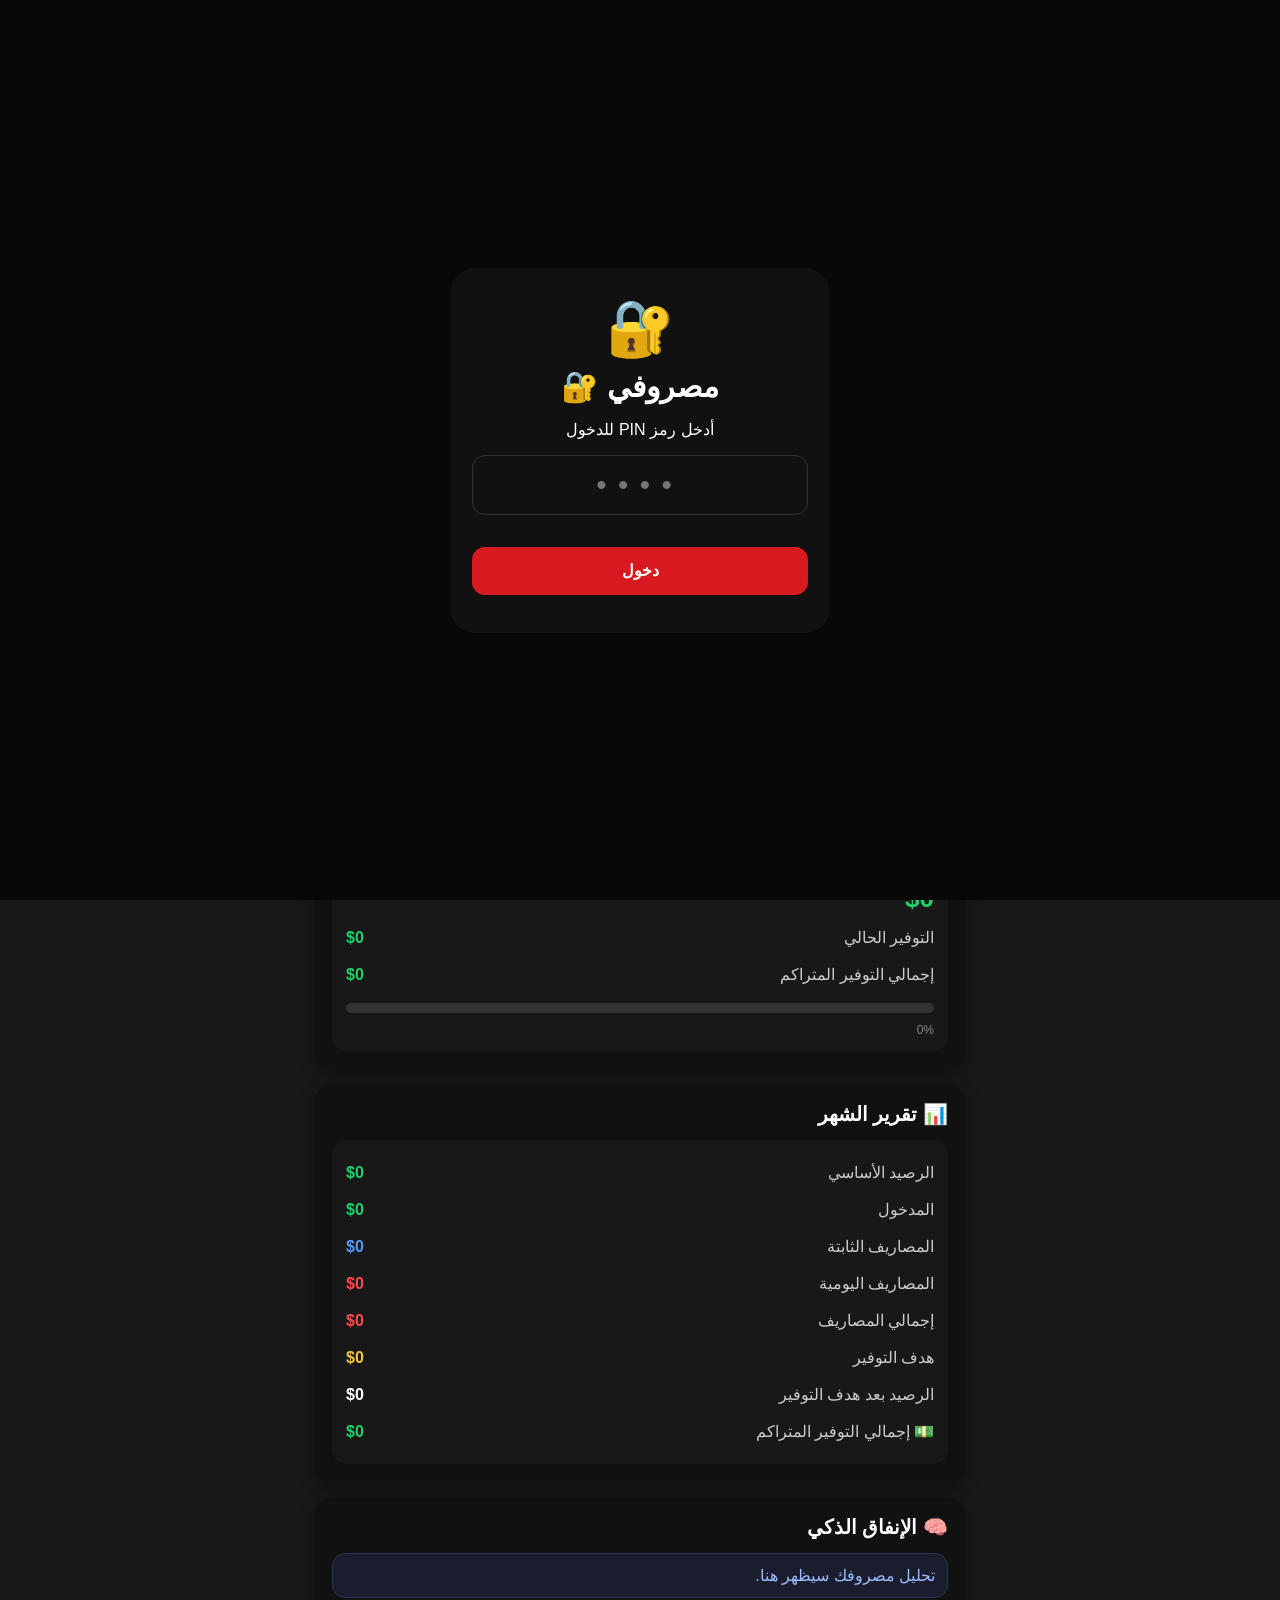
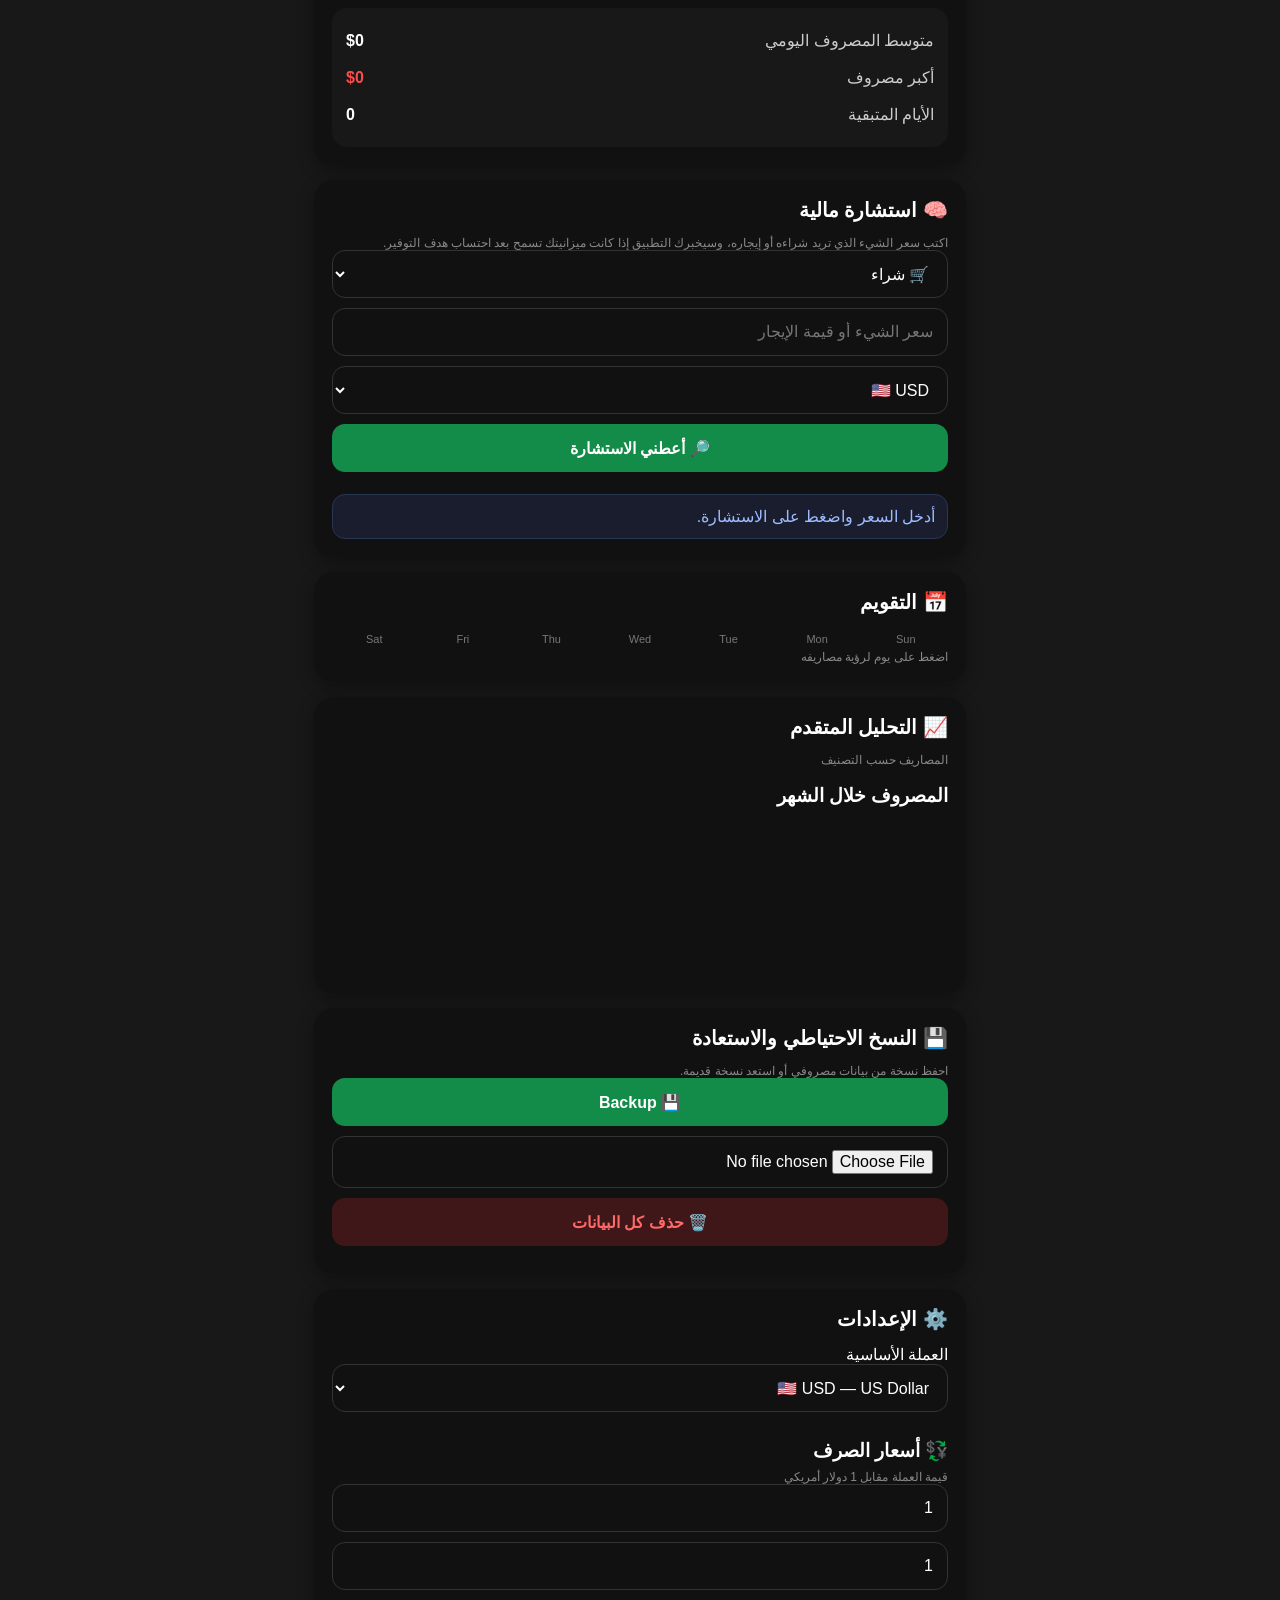
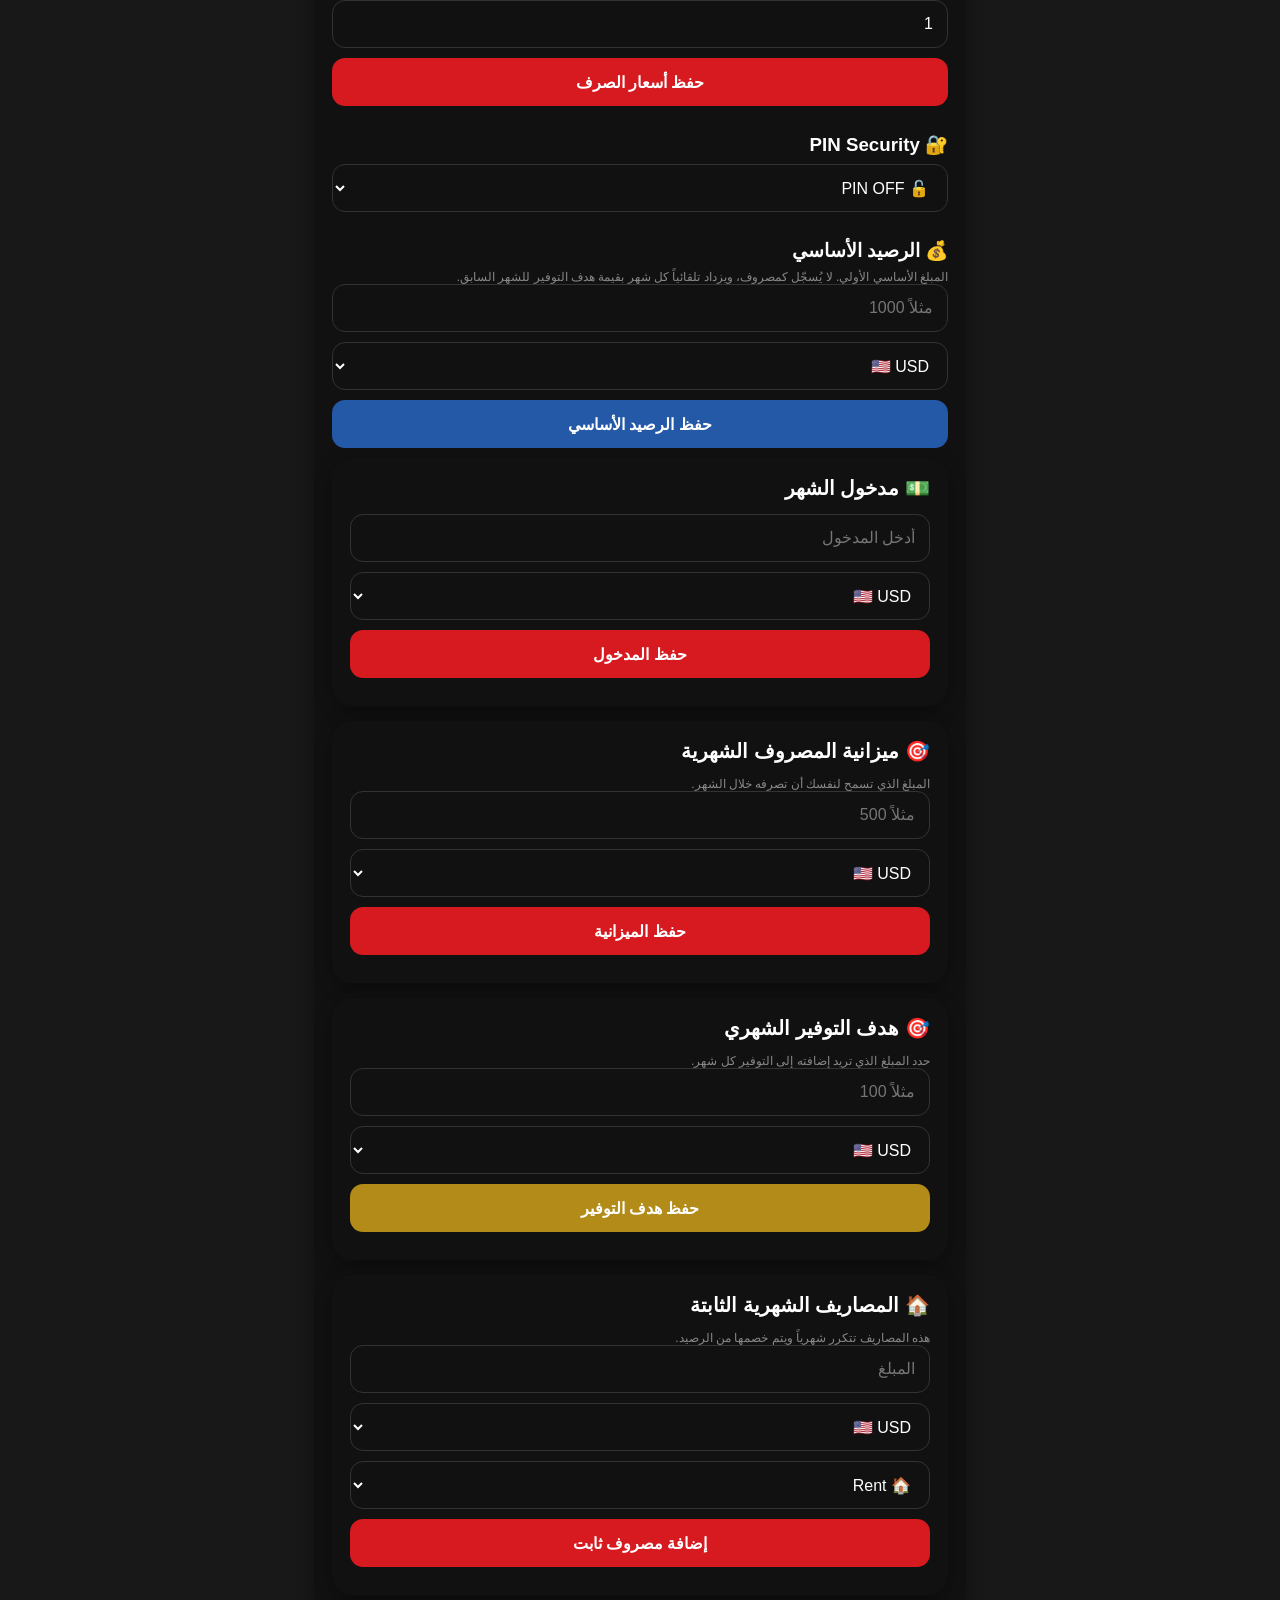
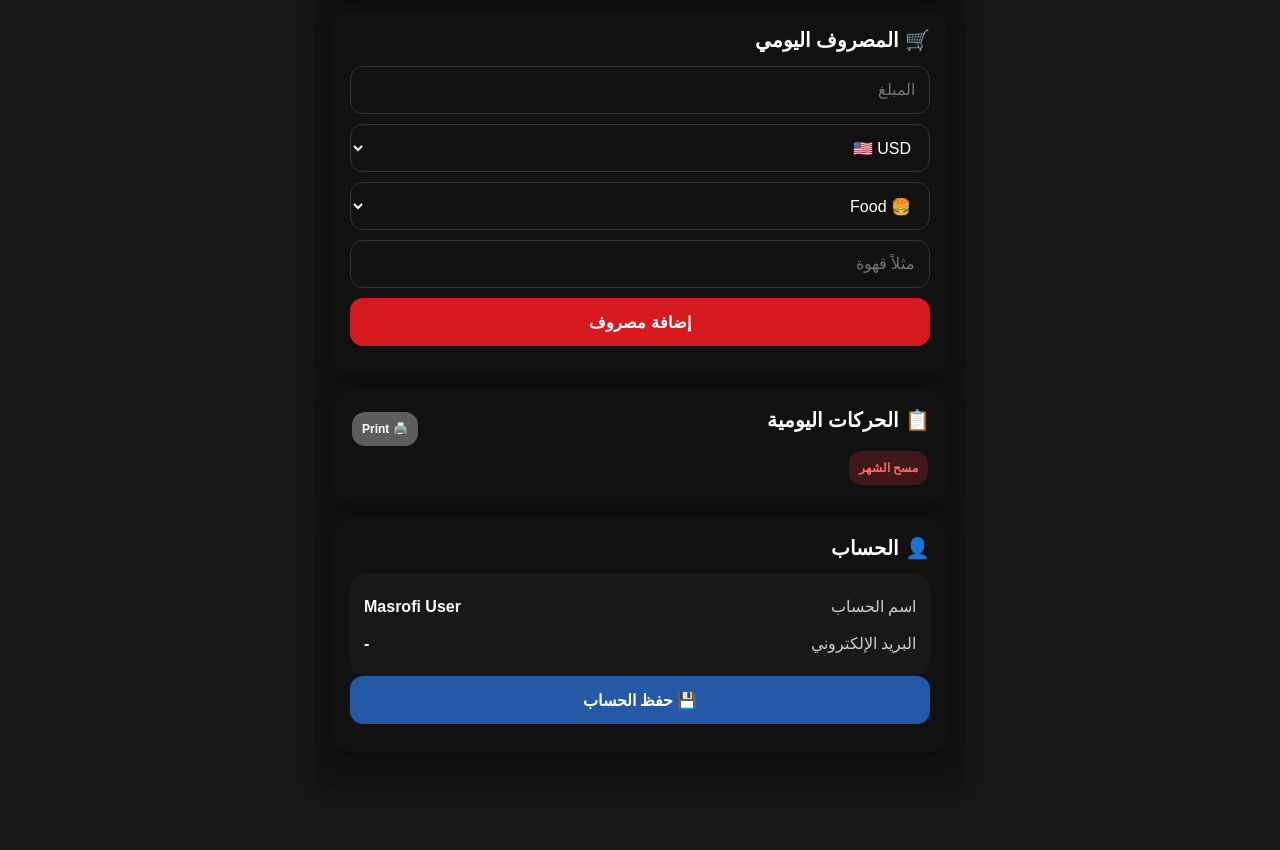
<file: Nbr 2.html>
<!DOCTYPE html>
<html lang="ar" dir="rtl">
<head>
<meta charset="UTF-8">
<meta name="viewport" content="width=device-width,initial-scale=1,viewport-fit=cover">
<meta name="theme-color" content="#111">
<meta name="apple-mobile-web-app-capable" content="yes">
<meta name="apple-mobile-web-app-title" content="مصروفي">
<link rel="manifest" href="./manifest.json">
<title>مصروفي 5.0</title>
<style>
*{box-sizing:border-box;font-family:-apple-system,BlinkMacSystemFont,"SF Pro Display","Segoe UI",Arial,sans-serif}
body{margin:0;background:#181818;color:#fff;overflow-x:hidden}
.container{width:100%;max-width:680px;margin:auto;padding:18px 14px 50px}
h1{text-align:center;font-size:30px;margin:8px 0} h2{font-size:20px;margin:0 0 14px} h3{margin:18px 0 8px}
.subtitle{text-align:center;color:#888;margin-bottom:18px}
.card{background:#111;border-radius:20px;padding:18px;margin-bottom:15px;box-shadow:0 5px 18px #0005;overflow:hidden}
.top,.stats,.months{display:grid;gap:8px}.top,.months{grid-template-columns:1fr 1fr}.stats{grid-template-columns:repeat(3,1fr);margin-top:15px}
button,input,select{width:100%;min-height:48px;padding:13px 14px;border-radius:13px;border:1px solid #333;background:#111;color:#fff;font-size:16px;margin-bottom:10px;outline:none}
button{background:#d71920;border:0;font-weight:700}.secondary{background:#eee;color:#111}.goldBtn{background:#b38b18}.blueBtn{background:#2459a8}.greenBtn{background:#148c49}.printBtn{background:#5d5d5d}
.balance{text-align:center}.balance-number{font-size:40px;font-weight:900;margin:5px}.small{font-size:12px;color:#888}
.stat{background:#181818;border-radius:14px;padding:14px 7px;min-width:0}.stat-title{font-size:12px;color:#888}.stat-value{font-weight:800;margin-top:5px;font-size:16px;overflow:hidden;text-overflow:ellipsis}
.green{color:#20d06b}.red{color:#ff4b4b}.blue{color:#5797ff}.gold{color:#f5c542}
.box{background:#181818;border-radius:15px;padding:14px;margin-top:10px}.row{display:flex;justify-content:space-between;align-items:center;gap:10px;padding:9px 0}.row span{color:#ccc}.row strong{white-space:nowrap}
.big{font-size:26px;font-weight:800;margin:5px 0}.progress{height:10px;background:#333;border-radius:20px;overflow:hidden;margin:10px 0}.bar{height:100%;width:0;border-radius:20px;background:#d71920;transition:width .5s}.savebar{background:#20d06b}
.warning,.success,.smart,.alarm{padding:12px;border-radius:13px;margin-top:12px}.warning{background:#3b2d00;color:#ffd85a;display:none}.success{background:#0d321d;color:#58e58a;display:none}.smart{background:#191d2d;border:1px solid #293653;color:#9ebcff}.alarm{display:none;background:#3a1113;border:1px solid #7a2529;color:#ff7272}
.item,.day-item{display:flex;justify-content:space-between;gap:12px;padding:13px 0;border-bottom:1px solid #292929}.left{display:flex;align-items:center;gap:10px;min-width:0;flex:1}.icon{width:42px;height:42px;border-radius:12px;background:#222;display:flex;align-items:center;justify-content:center;font-size:20px}.name{font-weight:700;word-break:break-word}.amount{font-weight:800;white-space:nowrap}.smallbtn{width:auto;min-height:34px;padding:7px 10px;font-size:12px;margin:5px 2px 0}.edit{background:#17263e;color:#6fa4ff}.delete{background:#401719;color:#ff6969}.empty{text-align:center;color:#888;padding:18px 10px}
.section-head,.day-header{display:flex;justify-content:space-between;align-items:center;gap:10px}.day-group{background:#181818;border-radius:16px;padding:12px;margin-bottom:12px;border:1px solid #292929}.day-header{padding-bottom:9px;margin-bottom:5px;border-bottom:1px solid #333}.day-title{font-weight:800;font-size:15px}.day-total{font-weight:900;color:#ff5b5b;white-space:nowrap}.day-note{font-weight:700}.day-meta{font-size:11px;color:#777;margin-top:3px}.day-actions{text-align:right;white-space:nowrap}.history-total{background:#181818;border-radius:14px;padding:13px;margin-bottom:12px;display:flex;justify-content:space-between;font-weight:800}
.calendar-head,.calendar{display:grid;grid-template-columns:repeat(7,1fr);gap:4px}.calendar-head div{text-align:center;color:#777;font-size:11px;padding:5px 0}.day{min-height:54px;background:#181818;border-radius:9px;padding:5px;cursor:pointer;border:1px solid transparent}.emptyday{background:transparent;cursor:default}.today{border-color:#d71920}.day-number{font-size:12px}.day-total-calendar{font-size:9px;color:#ff5b5b;margin-top:6px;white-space:nowrap;overflow:hidden}
.chart{display:flex;align-items:flex-end;gap:7px;height:160px;padding:10px 3px;overflow-x:auto}.chart-col{min-width:34px;height:140px;display:flex;flex-direction:column;justify-content:flex-end;align-items:center}.chart-bar{width:24px;min-height:3px;background:#d71920;border-radius:7px 7px 2px 2px}.chart-label{font-size:9px;color:#777;margin-top:5px}
.category-row{display:flex;align-items:center;gap:8px;margin:9px 0}.cat-name{width:105px;font-size:12px}.category-track{flex:1;height:9px;background:#292929;border-radius:20px;overflow:hidden}.category-fill{height:100%;background:#d71920;border-radius:20px}.category-money{width:75px;text-align:right;font-size:12px}
.modal{display:none;position:fixed;inset:0;background:#000a;padding:20px;z-index:50;overflow-y:auto}.modalbox{width:100%;max-width:500px;margin:50px auto;background:#111;padding:20px;border-radius:20px}
#pinLock{position:fixed;inset:0;background:#080808;z-index:9999;display:flex;align-items:center;justify-content:center;padding:20px}.pinbox{width:100%;max-width:380px;background:#111;border-radius:25px;padding:28px 22px;text-align:center}.pinlogo{font-size:55px}.pininput{text-align:center;font-size:28px;letter-spacing:12px;font-weight:900}.pinerror{color:#ff4b4b;min-height:22px;font-size:13px}
@media(max-width:500px){.container{padding:14px 10px 30px}.card{padding:15px;border-radius:18px}.balance-number{font-size:35px}.big{font-size:23px}}
@media(max-width:400px){.stats{grid-template-columns:1fr}.stat{display:flex;justify-content:space-between;align-items:center;padding:12px 14px}.stat-value{margin:0}.day-item{flex-direction:column}.day-actions{text-align:left}}
@media print{body{background:#fff;color:#000}.card{box-shadow:none;background:#fff;color:#000;border:1px solid #ddd}.top,#pinLock,button,input,select,.modal,#settings,#backupCard,.no-print{display:none!important}.box,.stat,.day-group,.history-total{background:#f5f5f5;color:#000}}
</style>
</head>
<body>
<div id="pinLock"><div class="pinbox"><div class="pinlogo">🔐</div><h1 id="pinTitle">مصروفي 🔐</h1><p id="pinText">أدخل رمز PIN للدخول</p><input id="pinInput" class="pininput" type="password" inputmode="numeric" maxlength="6" placeholder="••••"><div class="pinerror" id="pinError"></div><button onclick="checkPIN()" id="pinEnter">دخول</button></div></div>

<div class="container">
<h1 id="title">💰 مصروفي</h1><div class="subtitle" id="subtitle">إدارة ذكية لمصروفك وتوفيرك</div>
<div class="top"><button onclick="toggleLanguage()" id="langBtn">🇬🇧 English</button><button class="secondary" onclick="document.getElementById('settings').scrollIntoView({behavior:'smooth'})" id="settingsBtn">⚙️ الإعدادات</button></div>

<div class="card"><h2>📅 الشهر</h2><select id="month" onchange="changeMonth()"></select><div class="months"><button class="secondary" onclick="moveMonth(-1)">⬅️ السابق</button><button class="secondary" onclick="moveMonth(1)">التالي ➡️</button></div></div>

<div class="card balance"><div class="small">الرصيد الأساسي + المدخول − المصاريف − هدف التوفير</div><div class="balance-number" id="balance">$0.00</div><div class="small" id="currencyText">العملة الأساسية: USD</div>
<div class="stats"><div class="stat"><div class="stat-title">الرصيد الأساسي</div><div class="stat-value green" id="baseBalance">$0</div></div><div class="stat"><div class="stat-title">المدخول</div><div class="stat-value green" id="income">$0</div></div><div class="stat"><div class="stat-title">المصروف</div><div class="stat-value red" id="spent">$0</div></div></div><div class="warning" id="warning"></div><div class="success" id="success"></div></div>

<div class="card"><h2>🎯 ميزانية المصروف والتوفير</h2>
<div class="box"><div class="small">ميزانية المصروف الشهري</div><div class="big blue" id="budgetValue">$0</div><div class="row"><span>المصروف حتى الآن</span><strong class="red" id="spentValue">$0</strong></div><div class="row"><span>المتبقي للمصروف</span><strong class="gold" id="remainingValue">$0</strong></div><div class="progress"><div class="bar" id="budgetBar"></div></div><div class="small" id="budgetPercent">0%</div></div>
<div class="box"><div class="small">🎯 هدف التوفير الشهري</div><div class="big green" id="goalValue">$0</div><div class="row"><span>التوفير الحالي</span><strong class="green" id="savingsValue">$0</strong></div><div class="row"><span>إجمالي التوفير المتراكم</span><strong class="green" id="totalSavingsValue">$0</strong></div><div class="progress"><div class="bar savebar" id="savingBar"></div></div><div class="small" id="savingPercent">0%</div></div></div>

<div class="card"><h2>📊 تقرير الشهر</h2><div class="box">
<div class="row"><span>الرصيد الأساسي</span><strong class="green" id="rBase">$0</strong></div><div class="row"><span>المدخول</span><strong class="green" id="rIncome">$0</strong></div><div class="row"><span>المصاريف الثابتة</span><strong class="blue" id="rFixed">$0</strong></div><div class="row"><span>المصاريف اليومية</span><strong class="red" id="rDaily">$0</strong></div><div class="row"><span>إجمالي المصاريف</span><strong class="red" id="rTotal">$0</strong></div><div class="row"><span>هدف التوفير</span><strong class="gold" id="rGoal">$0</strong></div><div class="row"><span>الرصيد بعد هدف التوفير</span><strong id="rBalance">$0</strong></div><div class="row"><span>💵 إجمالي التوفير المتراكم</span><strong class="green" id="rSavings">$0</strong></div>
</div></div>

<div class="card"><h2>🧠 الإنفاق الذكي</h2><div class="smart" id="smartMessage">تحليل مصروفك سيظهر هنا.</div><div class="box"><div class="row"><span>متوسط المصروف اليومي</span><strong id="dailyAverage">$0</strong></div><div class="row"><span>أكبر مصروف</span><strong class="red" id="largestExpense">$0</strong></div><div class="row"><span>الأيام المتبقية</span><strong id="daysLeft">0</strong></div></div></div>

<div class="card">
<h2>🧠 استشارة مالية</h2>
<div class="small">اكتب سعر الشيء الذي تريد شراءه أو إيجاره، وسيخبرك التطبيق إذا كانت ميزانيتك تسمح بعد احتساب هدف التوفير.</div>
<select id="consultType"><option value="purchase">🛒 شراء</option><option value="rent">🏠 إيجار</option></select>
<input type="number" id="consultPrice" placeholder="سعر الشيء أو قيمة الإيجار">
<select id="consultCurrency">
<option value="USD">🇺🇸 USD</option>
<option value="CAD">🇨🇦 CAD</option>
<option value="LBP">🇱🇧 LBP</option>
<option value="SYP">🇸🇾 SYP</option>
</select>
<button class="greenBtn" onclick="financialAdvice()">🔎 أعطني الاستشارة</button>
<div class="smart" id="consultResult">أدخل السعر واضغط على الاستشارة.</div>
</div>

<div class="card"><h2>📅 التقويم</h2><div class="calendar-head"><div>Sun</div><div>Mon</div><div>Tue</div><div>Wed</div><div>Thu</div><div>Fri</div><div>Sat</div></div><div class="calendar" id="calendar"></div><div class="small">اضغط على يوم لرؤية مصاريفه</div></div>

<div class="card"><h2>📈 التحليل المتقدم</h2><div class="small">المصاريف حسب التصنيف</div><div id="categoryReport"></div><h3>المصروف خلال الشهر</h3><div class="chart" id="dailyChart"></div></div>

<div class="card" id="backupCard"><h2>💾 النسخ الاحتياطي والاستعادة</h2><div class="small">احفظ نسخة من بيانات مصروفي أو استعد نسخة قديمة.</div><button class="greenBtn" onclick="backupData()">💾 Backup</button><input type="file" id="restoreFile" accept=".json" onchange="restoreData(event)"><button class="delete" onclick="resetAll()">🗑️ حذف كل البيانات</button></div>

<div class="card" id="settings"><h2>⚙️ الإعدادات</h2>
<label>العملة الأساسية</label><select id="baseCurrency" onchange="changeBase()"><option value="USD">🇺🇸 USD — US Dollar</option><option value="CAD">🇨🇦 CAD — Canadian Dollar</option><option value="LBP">🇱🇧 LBP — Lebanese Pound</option><option value="SYP">🇸🇾 SYP — Syrian Pound</option></select>
<h3>💱 أسعار الصرف</h3><div class="small">قيمة العملة مقابل 1 دولار أمريكي</div><input type="number" id="cad" placeholder="CAD per 1 USD"><input type="number" id="lbp" placeholder="LBP per 1 USD"><input type="number" id="syp" placeholder="SYP per 1 USD"><button onclick="saveRates()">حفظ أسعار الصرف</button>
<h3>🔐 PIN Security</h3><select id="pinEnabled" onchange="togglePinSetting()"><option value="yes">🔐 PIN ON</option><option value="no">🔓 PIN OFF</option></select><div id="pinSettingsBox"><input type="password" id="newPin" inputmode="numeric" maxlength="6" placeholder="New PIN (4-6 digits)"><input type="password" id="confirmPin" inputmode="numeric" maxlength="6" placeholder="Confirm PIN"><button class="goldBtn" onclick="savePIN()">حفظ PIN</button></div>

<h3>💰 الرصيد الأساسي</h3><div class="small">المبلغ الأساسي الأولي. لا يُسجّل كمصروف، ويزداد تلقائياً كل شهر بقيمة هدف التوفير للشهر السابق.</div><input type="number" id="baseBalanceInput" placeholder="مثلاً 1000"><select id="baseBalanceCurrency"><option value="USD">🇺🇸 USD</option><option value="CAD">🇨🇦 CAD</option><option value="LBP">🇱🇧 LBP</option><option value="SYP">🇸🇾 SYP</option></select><button class="blueBtn" onclick="saveBaseBalance()">حفظ الرصيد الأساسي</button><div class="small" id="baseBalanceSaved"></div>

<div class="card"><h2>💵 مدخول الشهر</h2><input type="number" id="incomeInput" placeholder="أدخل المدخول"><select id="incomeCurrency"><option value="USD">🇺🇸 USD</option><option value="CAD">🇨🇦 CAD</option><option value="LBP">🇱🇧 LBP</option><option value="SYP">🇸🇾 SYP</option></select><button onclick="saveIncome()">حفظ المدخول</button><div class="small" id="incomeSaved"></div></div>
<div class="card"><h2>🎯 ميزانية المصروف الشهرية</h2><div class="small">المبلغ الذي تسمح لنفسك أن تصرفه خلال الشهر.</div><input type="number" id="budgetInput" placeholder="مثلاً 500"><select id="budgetCurrency"><option value="USD">🇺🇸 USD</option><option value="CAD">🇨🇦 CAD</option><option value="LBP">🇱🇧 LBP</option><option value="SYP">🇸🇾 SYP</option></select><button onclick="saveBudget()">حفظ الميزانية</button><div class="small" id="budgetSaved"></div></div>
<div class="card"><h2>🎯 هدف التوفير الشهري</h2><div class="small">حدد المبلغ الذي تريد إضافته إلى التوفير كل شهر.</div><input type="number" id="goalInput" placeholder="مثلاً 100"><select id="goalCurrency"><option value="USD">🇺🇸 USD</option><option value="CAD">🇨🇦 CAD</option><option value="LBP">🇱🇧 LBP</option><option value="SYP">🇸🇾 SYP</option></select><button class="goldBtn" onclick="saveGoal()">حفظ هدف التوفير</button><div class="small" id="goalSaved"></div></div>

<div class="card"><h2>🏠 المصاريف الشهرية الثابتة</h2><div class="small">هذه المصاريف تتكرر شهرياً ويتم خصمها من الرصيد.</div><input type="number" id="fixedAmount" placeholder="المبلغ"><select id="fixedCurrency"><option value="USD">🇺🇸 USD</option><option value="CAD">🇨🇦 CAD</option><option value="LBP">🇱🇧 LBP</option><option value="SYP">🇸🇾 SYP</option></select><select id="fixedCategory"><option value="🏠">🏠 Rent</option><option value="⚡">⚡ Electricity</option><option value="💧">💧 Water</option><option value="🌐">🌐 Internet</option><option value="📱">📱 Phone</option><option value="📺">📺 Subscriptions</option><option value="📌">📌 Other</option></select><button onclick="addFixed()">إضافة مصروف ثابت</button><div id="fixedList"></div></div>

<div class="card"><h2>🛒 المصروف اليومي</h2><input type="number" id="dailyAmount" placeholder="المبلغ"><select id="dailyCurrency"><option value="USD">🇺🇸 USD</option><option value="CAD">🇨🇦 CAD</option><option value="LBP">🇱🇧 LBP</option><option value="SYP">🇸🇾 SYP</option></select><select id="dailyCategory"><option value="🍔">🍔 Food</option><option value="☕">☕ Coffee</option><option value="🚗">🚗 Transportation</option><option value="🛍️">🛍️ Shopping</option><option value="🎉">🎉 Entertainment</option><option value="💊">💊 Health</option><option value="📌">📌 Other</option></select><input id="dailyNote" placeholder="مثلاً قهوة"><button onclick="addDaily()">إضافة مصروف</button></div>

<div class="card"><div class="section-head"><h2>📋 الحركات اليومية</h2><button class="printBtn smallbtn" onclick="printHistory()">🖨️ Print</button></div><button class="delete smallbtn no-print" onclick="clearMonth()">مسح الشهر</button><div id="history"></div></div>

<div class="card"><h2>👤 الحساب</h2><div class="box"><div class="row"><span>اسم الحساب</span><strong id="accountNameDisplay">Masrofi User</strong></div><div class="row"><span>البريد الإلكتروني</span><strong id="accountEmailDisplay">-</strong></div></div><button class="blueBtn" onclick="saveAccount()">💾 حفظ الحساب</button></div>

<div class="modal" id="modal"><div class="modalbox"><h2>✏️ تعديل المصروف</h2><input type="number" id="editAmount"><select id="editCurrency"><option value="USD">🇺🇸 USD</option><option value="CAD">🇨🇦 CAD</option><option value="LBP">🇱🇧 LBP</option><option value="SYP">🇸🇾 SYP</option></select><input id="editNote"><select id="editCategory"><option value="🍔">🍔 Food</option><option value="☕">☕ Coffee</option><option value="🚗">🚗 Transportation</option><option value="🛍️">🛍️ Shopping</option><option value="🎉">🎉 Entertainment</option><option value="💊">💊 Health</option><option value="📌">📌 Other</option></select><button onclick="saveEdit()">حفظ</button><button class="secondary" onclick="closeModal()">إلغاء</button></div></div>
</div>

<script>
let lang=localStorage.getItem("language")||"ar";
let current=localStorage.getItem("currentMonth")||new Date().toISOString().slice(0,7);
let data=JSON.parse(localStorage.getItem("financeData")||"{}");
let settingsData=JSON.parse(localStorage.getItem("settings")||'{"baseCurrency":"USD","rates":{"USD":1,"CAD":1,"LBP":1,"SYP":1},"baseBalance":null,"pinEnabled":false,"pin":""}');
let accountData=JSON.parse(localStorage.getItem("accountData")||'{"name":"","email":""}');
let editId=null;
if(!settingsData.baseBalance){for(const k of Object.keys(data).sort()){if(data[k]&&data[k].baseBalance){settingsData.baseBalance=data[k].baseBalance;break}}}

function monthData(){if(!data[current])data[current]={income:null,budget:null,goal:null,fixed:[],expenses:[]};let m=data[current];m.fixed=m.fixed||[];m.expenses=m.expenses||[];return m}
function save(){localStorage.setItem("financeData",JSON.stringify(data))}
function saveSettings(){localStorage.setItem("settings",JSON.stringify(settingsData))}
function saveAccountData(){localStorage.setItem("accountData",JSON.stringify(accountData))}
function toUSD(a,c){let r=Number(settingsData.rates[c]||1);return r>0?Number(a)/r:0}
function toBase(a,c){return toUSD(a,c)*Number(settingsData.rates[settingsData.baseCurrency]||1)}
function money(a,c=settingsData.baseCurrency){a=Number(a)||0;if(c==="USD")return "$"+a.toFixed(2);if(c==="CAD")return "CA$"+a.toFixed(2);if(c==="LBP")return "LBP "+Math.round(a).toLocaleString("en-US");if(c==="SYP")return "SYP "+Math.round(a).toLocaleString("en-US");return c+" "+a.toFixed(2)}
function total(list){return list.reduce((s,x)=>s+toBase(x.amount,x.currency),0)}
function esc(x){return String(x).replace(/[&<>"']/g,m=>({"&":"&amp;","<":"&lt;",">":"&gt;",'"':"&quot;","'":"&#039;"}[m]))}

function months(){let s=document.getElementById("month");s.innerHTML="";let d=new Date();d.setMonth(d.getMonth()-12);for(let i=0;i<25;i++){let x=new Date(d);x.setMonth(d.getMonth()+i);let v=x.getFullYear()+"-"+String(x.getMonth()+1).padStart(2,"0");let o=document.createElement("option");o.value=v;o.textContent=x.toLocaleDateString(lang==="ar"?"ar-LB":"en-US",{month:"long",year:"numeric"});s.appendChild(o)}s.value=current}
function changeMonth(){current=document.getElementById("month").value;localStorage.setItem("currentMonth",current);monthData();update()}
function moveMonth(n){let d=new Date(current+"-01");d.setMonth(d.getMonth()+n);current=d.getFullYear()+"-"+String(d.getMonth()+1).padStart(2,"0");localStorage.setItem("currentMonth",current);monthData();update()}

function saveBaseBalance(){let a=Number(document.getElementById("baseBalanceInput").value);if(a<0){alert("أدخل مبلغ صحيح.");return}settingsData.baseBalance={amount:a,currency:document.getElementById("baseBalanceCurrency").value};saveSettings();document.getElementById("baseBalanceInput").value="";update()}
function saveIncome(){let a=Number(document.getElementById("incomeInput").value);if(a<=0){alert("أدخل مبلغ صحيح.");return}monthData().income={amount:a,currency:document.getElementById("incomeCurrency").value};save();document.getElementById("incomeInput").value="";update()}
function saveBudget(){let a=Number(document.getElementById("budgetInput").value);if(a<=0){alert("أدخل مبلغ صحيح.");return}monthData().budget={amount:a,currency:document.getElementById("budgetCurrency").value};save();document.getElementById("budgetInput").value="";update()}
function saveGoal(){let a=Number(document.getElementById("goalInput").value);if(a<0){alert("أدخل مبلغ صحيح.");return}monthData().goal={amount:a,currency:document.getElementById("goalCurrency").value};save();document.getElementById("goalInput").value="";update()}

function addFixed(){let name=document.getElementById("fixedName").value.trim(),a=Number(document.getElementById("fixedAmount").value);if(!name||a<=0){alert("يرجى إدخال اسم ومبلغ صحيح.");return}monthData().fixed.push({id:Date.now(),name,amount:a,currency:document.getElementById("fixedCurrency").value,category:document.getElementById("fixedCategory").value});save();document.getElementById("fixedName").value="";document.getElementById("fixedAmount").value="";update()}
function deleteFixed(id){monthData().fixed=monthData().fixed.filter(x=>x.id!==id);save();update()}
function editFixed(id){let x=monthData().fixed.find(x=>x.id===id);if(!x)return;let n=prompt("اسم المصروف",x.name);if(n===null)return;let a=Number(prompt("المبلغ",x.amount));if(!n.trim()||a<=0){alert("بيانات غير صحيحة.");return}x.name=n.trim();x.amount=a;save();update()}

function addDaily(){let a=Number(document.getElementById("dailyAmount").value);if(a<=0){alert("يرجى إدخال مبلغ صحيح.");return}let now=new Date(),date=now.getFullYear()+"-"+String(now.getMonth()+1).padStart(2,"0")+"-"+String(now.getDate()).padStart(2,"0");monthData().expenses.unshift({id:Date.now(),amount:a,currency:document.getElementById("dailyCurrency").value,category:document.getElementById("dailyCategory").value,note:document.getElementById("dailyNote").value.trim()||"مصروف يومي",date,time:now.toLocaleTimeString(lang==="ar"?"ar-LB":"en-US",{hour:"2-digit",minute:"2-digit"})});save();document.getElementById("dailyAmount").value="";document.getElementById("dailyNote").value="";update()}
function deleteDaily(id){if(!confirm("هل تريد حذف هذا المصروف؟"))return;monthData().expenses=monthData().expenses.filter(x=>x.id!==id);save();update()}
function editDaily(id){let x=monthData().expenses.find(x=>x.id===id);if(!x)return;editId=id;editAmount.value=x.amount;editCurrency.value=x.currency;editNote.value=x.note;editCategory.value=x.category;modal.style.display="block"}
function saveEdit(){let x=monthData().expenses.find(x=>x.id===editId);if(!x)return;let a=Number(editAmount.value);if(a<=0){alert("يرجى إدخال مبلغ صحيح.");return}x.amount=a;x.currency=editCurrency.value;x.note=editNote.value.trim()||"مصروف يومي";x.category=editCategory.value;save();closeModal();update()}
function closeModal(){editId=null;modal.style.display="none"}
function clearMonth(){if(!confirm("هل أنت متأكد من مسح هذا الشهر؟"))return;data[current]={income:null,budget:null,goal:null,fixed:[],expenses:[]};save();update()}

function getTodayExpenses(){let n=new Date(),d=n.getFullYear()+"-"+String(n.getMonth()+1).padStart(2,"0")+"-"+String(n.getDate()).padStart(2,"0");return monthData().expenses.filter(x=>x.date===d)}
function daysInCurrentMonth(){let p=current.split("-").map(Number);return new Date(p[0],p[1],0).getDate()}
function carriedBaseBalance(){let initial=settingsData.baseBalance?toBase(settingsData.baseBalance.amount,settingsData.baseBalance.currency):0;let sum=0;let keys=Object.keys(data).sort();for(let k of keys){if(k>=current)break;let m=data[k];if(m&&m.goal)sum+=toBase(m.goal.amount,m.goal.currency)}return initial+sum}
function totalSavings(){let sum=0;Object.keys(data).forEach(k=>{let m=data[k];if(m&&m.goal)sum+=toBase(m.goal.amount,m.goal.currency)});return sum}

function renderFixed(){let b=document.getElementById("fixedList"),l=monthData().fixed;if(!l.length){b.innerHTML='<div class="empty">لا توجد مصاريف ثابتة</div>';return}b.innerHTML=l.map(x=>`<div class="item"><div class="left"><div class="icon">${x.category}</div><div><div class="name">${esc(x.name)}</div><div class="small">${x.currency} • شهري</div></div></div><div><div class="amount blue">${money(x.amount,x.currency)}</div><button class="smallbtn edit" onclick="editFixed(${x.id})">تعديل</button><button class="smallbtn delete" onclick="deleteFixed(${x.id})">حذف</button></div></div>`).join("")}
function renderHistory(){let b=document.getElementById("history"),l=monthData().expenses;if(!l.length){b.innerHTML='<div class="empty">لا توجد حركات</div>';return}let html=`<div class="history-total"><span>مجموع مصاريف الشهر</span><strong class="red">${money(total(l))}</strong></div>`,g={};l.forEach(x=>(g[x.date]??=[]).push(x));Object.keys(g).sort((a,b)=>b.localeCompare(a)).forEach(d=>{let dl=g[d];html+=`<div class="day-group"><div class="day-header"><div class="day-title">📅 ${new Date(d+"T12:00:00").toLocaleDateString(lang==="ar"?"ar-LB":"en-US",{weekday:"long",year:"numeric",month:"long",day:"numeric"})}</div><div class="day-total">${money(total(dl))}</div></div>`;dl.forEach(x=>html+=`<div class="day-item"><div><div class="day-note">${x.category} ${esc(x.note)}</div><div class="day-meta">${x.time||""} • ${x.currency} • ${money(x.amount,x.currency)}</div></div><div class="day-actions"><button class="smallbtn edit" onclick="editDaily(${x.id})">تعديل</button><button class="smallbtn delete" onclick="deleteDaily(${x.id})">حذف</button></div></div>`);html+="</div>"});b.innerHTML=html}
function renderCalendar(){let b=document.getElementById("calendar");b.innerHTML="";let p=current.split("-").map(Number),first=new Date(p[0],p[1]-1,1),start=first.getDay(),days=daysInCurrentMonth(),l=monthData().expenses;for(let i=0;i<start;i++){let e=document.createElement("div");e.className="day emptyday";b.appendChild(e)}for(let d=1;d<=days;d++){let date=p[0]+"-"+String(p[1]).padStart(2,"0")+"-"+String(d).padStart(2,"0"),e=document.createElement("div");e.className="day";let today=new Date(),td=today.getFullYear()+"-"+String(today.getMonth()+1).padStart(2,"0")+"-"+String(today.getDate()).padStart(2,"0");if(date===td)e.classList.add("today");let v=total(l.filter(x=>x.date===date));e.innerHTML=`<div class="day-number">${d}</div>${v?`<div class="day-total-calendar">${money(v)}</div>`:""}`;e.onclick=()=>showDay(date);b.appendChild(e)}}
function showDay(d){let l=monthData().expenses.filter(x=>x.date===d);if(!l.length){alert("لا توجد حركات");return}alert("مصاريف هذا اليوم\n\n"+l.map(x=>x.category+" "+x.note+" — "+money(x.amount,x.currency)).join("\n")+"\n\nمجموع اليوم: "+money(total(l)))}
function renderCategoryReport(){let b=document.getElementById("categoryReport"),l=monthData().expenses;if(!l.length){b.innerHTML='<div class="empty">لا توجد حركات</div>';return}let c={};l.forEach(x=>c[x.category]=(c[x.category]||0)+toBase(x.amount,x.currency));let vals=Object.entries(c),max=Math.max(...vals.map(x=>x[1]));b.innerHTML=vals.sort((a,b)=>b[1]-a[1]).map(x=>`<div class="category-row"><div class="cat-name">${x[0]}</div><div class="category-track"><div class="category-fill" style="width:${max?x[1]/max*100:0}%"></div></div><div class="category-money">${money(x[1])}</div></div>`).join("")}
function renderChart(){let b=document.getElementById("dailyChart");b.innerHTML="";let days=daysInCurrentMonth(),l=monthData().expenses,v=[];for(let d=1;d<=days;d++){let date=current+"-"+String(d).padStart(2,"0");v.push(total(l.filter(x=>x.date===date)))}let max=Math.max(...v,1);v.forEach((x,i)=>{let e=document.createElement("div");e.className="chart-col";e.innerHTML=`<div class="chart-bar" title="${money(x)}" style="height:${Math.max(3,x/max*125)}px"></div><div class="chart-label">${i+1}</div>`;b.appendChild(e)})}

function update(){months();let m=monthData(),base=carriedBaseBalance(),income=m.income?toBase(m.income.amount,m.income.currency):0,fixed=total(m.fixed),daily=total(m.expenses),budget=m.budget?toBase(m.budget.amount,m.budget.currency):0,goal=m.goal?toBase(m.goal.amount,m.goal.currency):0,spentPct=budget?daily/budget*100:0,savings=goal,totalSave=totalSavings(),balance=base+income-fixed-daily-goal;
document.getElementById("balance").textContent=money(balance);document.getElementById("baseBalance").textContent=money(base);document.getElementById("income").textContent=money(income);document.getElementById("spent").textContent=money(daily);
document.getElementById("budgetValue").textContent=money(budget);document.getElementById("spentValue").textContent=money(daily);document.getElementById("remainingValue").textContent=money(Math.max(0,budget-daily));document.getElementById("budgetBar").style.width=Math.min(100,Math.max(0,spentPct))+"%";document.getElementById("budgetPercent").textContent=Math.round(spentPct)+"%";

document.getElementById("goalValue").textContent=money(goal);document.getElementById("savingsValue").textContent=money(savings);document.getElementById("totalSavingsValue").textContent=money(totalSave);document.getElementById("savingBar").style.width=goal?Math.min(100,savings/goal*100)+"%":"0%";document.getElementById("savingPercent").textContent=goal?"100%":"0%";
document.getElementById("rBase").textContent=money(base);document.getElementById("rIncome").textContent=money(income);document.getElementById("rFixed").textContent=money(fixed);document.getElementById("rDaily").textContent=money(daily);document.getElementById("rTotal").textContent=money(fixed+daily);document.getElementById("rGoal").textContent=money(goal);document.getElementById("rBalance").textContent=money(balance);document.getElementById("rSavings").textContent=money(totalSave);
document.getElementById("incomeSaved").textContent=m.income?"المدخول: "+money(m.income.amount,m.income.currency):"";document.getElementById("budgetSaved").textContent=m.budget?"الميزانية: "+money(m.budget.amount,m.budget.currency):"";document.getElementById("goalSaved").textContent=m.goal?"هدف التوفير: "+money(m.goal.amount,m.goal.currency):"";document.getElementById("baseBalanceSaved").textContent=settingsData.baseBalance?"الرصيد الأساسي الأولي: "+money(settingsData.baseBalance.amount,settingsData.baseBalance.currency):"";
let w=document.getElementById("warning"),s=document.getElementById("success");w.style.display=s.style.display="none";if(budget&&daily>budget){w.textContent="🚨 تجاوزت ميزانية المصروف!";w.style.display="block"}else if(budget&&daily>=budget*.85){w.textContent="⚠️ اقتربت من حد الميزانية.";w.style.display="block"}else{s.textContent="✅ ممتاز! صرفك تحت السيطرة.";s.style.display="block"}
renderFixed();renderHistory();renderCalendar();renderCategoryReport();renderChart();renderSmart();loadSettings();applyLanguage();}

function renderSmart(){let m=monthData(),daily=total(m.expenses),now=new Date(),days=daysInCurrentMonth(),passed=current===now.getFullYear()+"-"+String(now.getMonth()+1).padStart(2,"0")?now.getDate():days,avg=passed?daily/passed:0,largest=Math.max(0,...m.expenses.map(x=>toBase(x.amount,x.currency))),budget=m.budget?toBase(m.budget.amount,m.budget.currency):0;document.getElementById("dailyAverage").textContent=money(avg);document.getElementById("largestExpense").textContent=money(largest);document.getElementById("daysLeft").textContent=current===now.getFullYear()+"-"+String(now.getMonth()+1).padStart(2,"0")?Math.max(0,days-now.getDate()):0;document.getElementById("smartMessage").textContent=budget&&daily>budget?"تحذير! لقد تجاوزت ميزانية المصروف.":budget&&daily>=budget*.85?"انتبه! أنت تقترب من ميزانية الشهر.":"ممتاز! مصروفك تحت السيطرة."}


function financialAdvice(){
  let price=Number(document.getElementById("consultPrice").value);
  if(price<=0){alert("أدخل سعر صحيح.");return}
  let m=monthData();
  let base=carriedBaseBalance();
  let income=m.income?toBase(m.income.amount,m.income.currency):0;
  let fixed=total(m.fixed), daily=total(m.expenses);
  let goal=m.goal?toBase(m.goal.amount,m.goal.currency):0;
  let available=base+income-fixed-daily-goal;
  let purchase=toBase(price,document.getElementById("consultCurrency").value);
  let result=document.getElementById("consultResult");
  if(purchase<=available){
    let after=available-purchase;
    result.className="success";
    result.style.display="block";
    let type=document.getElementById("consultType").value==="rent"?"الإيجار":"الشراء";result.textContent="✅ ميزانيتك بتسمح بـ"+type+". بعد العملية بيبقى معك "+money(after)+" مع الحفاظ على هدف التوفير.";
  }else{
    let shortage=purchase-available;
    result.className="warning";
    result.style.display="block";
    let type=document.getElementById("consultType").value==="rent"?"الإيجار":"الشراء";result.textContent="⚠️ الأفضل ما تعمل " + type + " هلق. القيمة أعلى من المبلغ المتاح بعد هدف التوفير بحوالي "+money(shortage)+".";
  }
}

function loadSettings(){settingsData.rates=settingsData.rates||{USD:1,CAD:1,LBP:1,SYP:1};settingsData.baseBalance=settingsData.baseBalance||null;settingsData.rates.USD=1;settingsData.baseCurrency=settingsData.baseCurrency||"USD";document.getElementById("baseCurrency").value=settingsData.baseCurrency;document.getElementById("cad").value=settingsData.rates.CAD||"";document.getElementById("lbp").value=settingsData.rates.LBP||"";document.getElementById("syp").value=settingsData.rates.SYP||"";document.getElementById("pinEnabled").value=settingsData.pinEnabled===false?"no":"yes";document.getElementById("pinSettingsBox").style.display=settingsData.pinEnabled===false?"none":"block"}
function saveRates(){let c=Number(cad.value),l=Number(lbp.value),s=Number(syp.value);if(c<=0||l<=0||s<=0){alert("أدخل أسعار صرف صحيحة.");return}settingsData.rates={USD:1,CAD:c,LBP:l,SYP:s};saveSettings();update();alert("تم حفظ أسعار الصرف ✅")}
function changeBase(){settingsData.baseCurrency=baseCurrency.value;saveSettings();update()}
function toggleLanguage(){
  lang=lang==="ar"?"en":"ar";
  localStorage.setItem("language",lang);
  applyLanguage();
  update();
}

function applyLanguage(){
  const en=lang==="en";
  document.documentElement.lang=en?"en":"ar";
  document.documentElement.dir=en?"ltr":"rtl";
  const map={
    "💰 مصروفي":"💰 Masrofi",
    "إدارة ذكية لمصروفك وتوفيرك":"Smart management for your spending and savings",
    "🇬🇧 English":"🇸🇦 العربية",
    "🇸🇦 العربية":"🇬🇧 English",
    "⚙️ الإعدادات":"⚙️ Settings",
    "📅 الشهر":"📅 Month",
    "⬅️ السابق":"⬅️ Previous",
    "التالي ➡️":"Next ➡️",
    "الرصيد الأساسي + المدخول − المصاريف − هدف التوفير":"Base balance + income − expenses − savings goal",
    "العملة الأساسية: USD":"Base currency: USD",
    "الرصيد الأساسي":"Base Balance",
    "المدخول":"Income",
    "المصروف":"Spent",
    "🎯 ميزانية المصروف والتوفير":"🎯 Spending & Savings Budget",
    "ميزانية المصروف الشهري":"Monthly spending budget",
    "المصروف حتى الآن":"Spent so far",
    "المتبقي للمصروف":"Remaining to spend",
    "🎯 هدف التوفير الشهري":"🎯 Monthly Savings Goal",
    "التوفير الحالي":"Current savings",
    "إجمالي التوفير المتراكم":"Total accumulated savings",
    "📊 تقرير الشهر":"📊 Monthly Report",
    "المصاريف الثابتة":"Fixed expenses",
    "المصاريف اليومية":"Daily expenses",
    "إجمالي المصاريف":"Total expenses",
    "هدف التوفير":"Savings goal",
    "الرصيد بعد هدف التوفير":"Balance after savings goal",
    "💵 إجمالي التوفير المتراكم":"💵 Total accumulated savings",
    "🧠 الإنفاق الذكي":"🧠 Smart Spending",
    "تحليل مصروفك سيظهر هنا.":"Your spending analysis will appear here.",
    "متوسط المصروف اليومي":"Average daily spending",
    "أكبر مصروف":"Largest expense",
    "الأيام المتبقية":"Days remaining",
    "🧠 استشارة مالية":"🧠 Financial Advice",
    "اكتب سعر الشيء الذي تريد شراءه أو إيجاره، وسيخبرك التطبيق إذا كانت ميزانيتك تسمح بعد احتساب هدف التوفير.":"Enter the price of what you want to buy or rent, and the app will tell you if your budget allows it after your savings goal.",
    "🛒 شراء":"🛒 Purchase",
    "🏠 إيجار":"🏠 Rent",
    "سعر الشيء أو قيمة الإيجار":"Purchase price or rent amount",
    "🔎 أعطني الاستشارة":"🔎 Give me advice",
    "أدخل السعر واضغط على الاستشارة.":"Enter the price and tap for advice.",
    "📅 التقويم":"📅 Calendar",
    "اضغط على يوم لرؤية مصاريفه":"Tap a day to see its expenses",
    "📈 التحليل المتقدم":"📈 Advanced Analysis",
    "المصاريف حسب التصنيف":"Expenses by category",
    "المصروف خلال الشهر":"Spending during the month",
    "💾 النسخ الاحتياطي والاستعادة":"💾 Backup & Restore",
    "احفظ نسخة من بيانات مصروفي أو استعد نسخة قديمة.":"Save a backup of your Masrofi data or restore an older copy.",
    "🗑️ حذف كل البيانات":"🗑️ Delete all data",
    "⚙️ الإعدادات":"⚙️ Settings",
    "العملة الأساسية":"Base currency",
    "💱 أسعار الصرف":"💱 Exchange Rates",
    "قيمة العملة مقابل 1 دولار أمريكي":"Currency value per 1 US dollar",
    "🔐 PIN Security":"🔐 PIN Security",
    "حفظ PIN":"Save PIN",
    "💰 الرصيد الأساسي":"💰 Base Balance",
    "المبلغ الأساسي الأولي. لا يُسجّل كمصروف، ويزداد تلقائياً كل شهر بقيمة هدف التوفير للشهر السابق.":"Initial base amount. It is not recorded as an expense and automatically increases each month by the previous month's savings goal.",
    "حفظ الرصيد الأساسي":"Save base balance",
    "💵 مدخول الشهر":"💵 Monthly Income",
    "حفظ المدخول":"Save income",
    "🎯 ميزانية المصروف الشهرية":"🎯 Monthly Spending Budget",
    "المبلغ الذي تسمح لنفسك أن تصرفه خلال الشهر.":"The amount you allow yourself to spend during the month.",
    "حفظ الميزانية":"Save budget",
    "حدد المبلغ الذي تريد إضافته إلى التوفير كل شهر.":"Set the amount you want to add to savings each month.",
    "حفظ هدف التوفير":"Save savings goal",
    "🏠 المصاريف الشهرية الثابتة":"🏠 Monthly Fixed Expenses",
    "هذه المصاريف تتكرر شهرياً ويتم خصمها من الرصيد.":"These expenses repeat monthly and are deducted from the balance.",
    "إضافة مصروف ثابت":"Add fixed expense",
    "🛒 المصروف اليومي":"🛒 Daily Expense",
    "أدخل المبلغ":"Enter amount",
    "💾 Backup":"💾 Backup",
    "استعادة نسخة احتياطية":"Restore backup",
    "حذف":"Delete",
    "تعديل":"Edit",
    "لا توجد حركات":"No transactions",
    "لا توجد مصاريف ثابتة":"No fixed expenses",
    "Sun":"Sun", "Mon":"Mon", "Tue":"Tue", "Wed":"Wed", "Thu":"Thu", "Fri":"Fri", "Sat":"Sat"
  };
  document.querySelectorAll("input[placeholder]").forEach(el=>{
    const ph=el.getAttribute("placeholder");
    const pm={"مثلاً 1000":"e.g. 1000","مثلاً 100":"e.g. 100","مثلاً 500":"e.g. 500","المبلغ":"Amount","New PIN (4-6 digits)":"New PIN (4-6 digits)","Confirm PIN":"Confirm PIN"};
    if(en&&pm[ph])el.placeholder=pm[ph];
    if(!en){const back=Object.entries(pm).find(([a,b])=>b===ph);if(back)el.placeholder=back[0];}
  });
  document.querySelectorAll("body *").forEach(el=>{
    if(el.children.length===0){
      let t=el.textContent.trim();
      if(en && map[t]) el.textContent=map[t];
      else if(!en){let pair=Object.entries(map).find(([a,b])=>b===t);if(pair)el.textContent=pair[0];}
    }
  });
  document.getElementById("langBtn").textContent=en?"🇸🇦 العربية":"🇬🇧 English";
  document.getElementById("pinTitle").textContent=en?"Masrofi 🔐":"مصروفي 🔐";
  document.getElementById("pinText").textContent=en?"Enter your PIN to continue":"أدخل رمز PIN للدخول";
  document.getElementById("pinEnter").textContent=en?"Enter":"دخول";
  const pinErr=document.getElementById("pinError"); if(pinErr.textContent) pinErr.textContent=en?"❌ Incorrect PIN":"❌ PIN غير صحيح";
  // Dynamic English labels/messages
  const saved={incomeSaved:"Income: ",budgetSaved:"Budget: ",goalSaved:"Savings goal: ",baseBalanceSaved:"Initial base balance: "};
  if(en){
    if(document.getElementById("incomeSaved").textContent.startsWith("المدخول:")) document.getElementById("incomeSaved").textContent=document.getElementById("incomeSaved").textContent.replace("المدخول:",saved.incomeSaved);
    if(document.getElementById("budgetSaved").textContent.startsWith("الميزانية:")) document.getElementById("budgetSaved").textContent=document.getElementById("budgetSaved").textContent.replace("الميزانية:",saved.budgetSaved);
    if(document.getElementById("goalSaved").textContent.startsWith("هدف التوفير:")) document.getElementById("goalSaved").textContent=document.getElementById("goalSaved").textContent.replace("هدف التوفير:",saved.goalSaved);
    if(document.getElementById("baseBalanceSaved").textContent.startsWith("الرصيد الأساسي الأولي:")) document.getElementById("baseBalanceSaved").textContent=document.getElementById("baseBalanceSaved").textContent.replace("الرصيد الأساسي الأولي:",saved.baseBalanceSaved);
  }
}

function saveAccount(){accountData.name=accountName.value.trim();accountData.email=accountEmail.value.trim();saveAccountData();document.getElementById("accountNameDisplay").textContent=accountData.name||"Masrofi User";document.getElementById("accountEmailDisplay").textContent=accountData.email||"-";alert("تم حفظ الحساب ✅")}
function backupData(){let blob=new Blob([JSON.stringify({version:"5.1",date:new Date().toISOString(),financeData:data,settings:settingsData,accountData,language:lang,currentMonth:current},null,2)],{type:"application/json"}),u=URL.createObjectURL(blob),a=document.createElement("a");a.href=u;a.download="masrofi-backup.json";a.click();URL.revokeObjectURL(u)}
function restoreData(e){let f=e.target.files[0];if(!f)return;let r=new FileReader();r.onload=()=>{try{let b=JSON.parse(r.result);data=b.financeData||{};settingsData=b.settings||settingsData;accountData=b.accountData||accountData;lang=b.language||lang;current=b.currentMonth||current;save();saveSettings();saveAccountData();location.reload()}catch(x){alert("ملف النسخة الاحتياطية غير صالح.")}};r.readAsText(f)}
function resetAll(){if(!confirm("⚠️ سيتم حذف كل بيانات مصروفي. هل أنت متأكد؟"))return;localStorage.clear();location.reload()}

function savePIN(){let p=newPin.value.trim(),c=confirmPin.value.trim();if(!/^\d{4,6}$/.test(p)||p!==c){alert("PIN يجب أن يكون 4-6 أرقام ومتطابق.");return}settingsData.pin=p;settingsData.pinEnabled=true;saveSettings();newPin.value=confirmPin.value="";alert("تم حفظ PIN بنجاح 🔐")}
function togglePinSetting(){settingsData.pinEnabled=pinEnabled.value==="yes";saveSettings();pinSettingsBox.style.display=settingsData.pinEnabled?"block":"none";if(!settingsData.pinEnabled)pinLock.style.display="none"}
function checkPIN(){if(pinInput.value===(settingsData.pin||"")){pinLock.style.display="none";pinInput.value="";pinError.textContent=""}else{pinError.textContent="❌ PIN غير صحيح";pinInput.value=""}}
pinInput.addEventListener("keydown",e=>{if(e.key==="Enter")checkPIN()})
function printHistory(){window.print()}

loadSettings();monthData();accountName.value=accountData.name||"";accountEmail.value=accountData.email||"";accountNameDisplay.textContent=accountData.name||"Masrofi User";accountEmailDisplay.textContent=accountData.email||"-";update();applyLanguage();
if(settingsData.pinEnabled&&settingsData.pin)pinLock.style.display="flex";else pinLock.style.display="none";
</script>
</body>
</html>
</file>
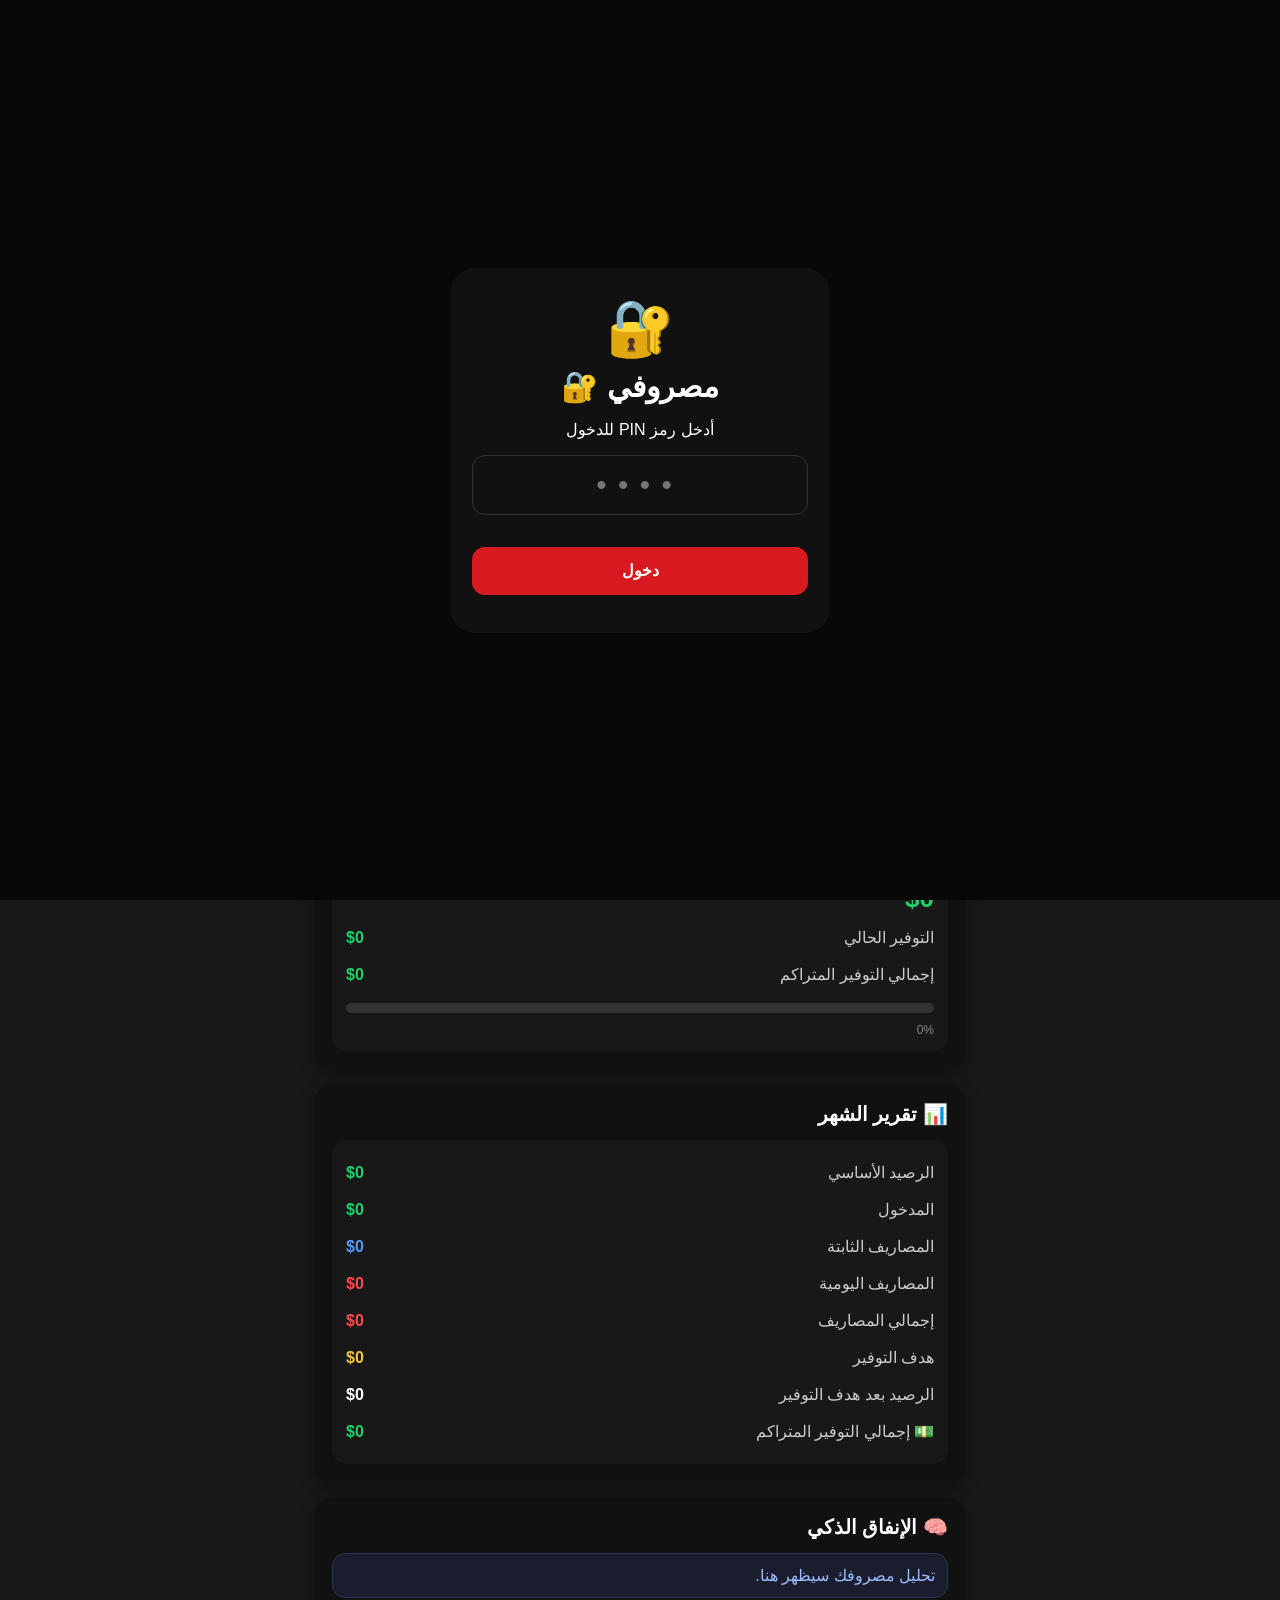
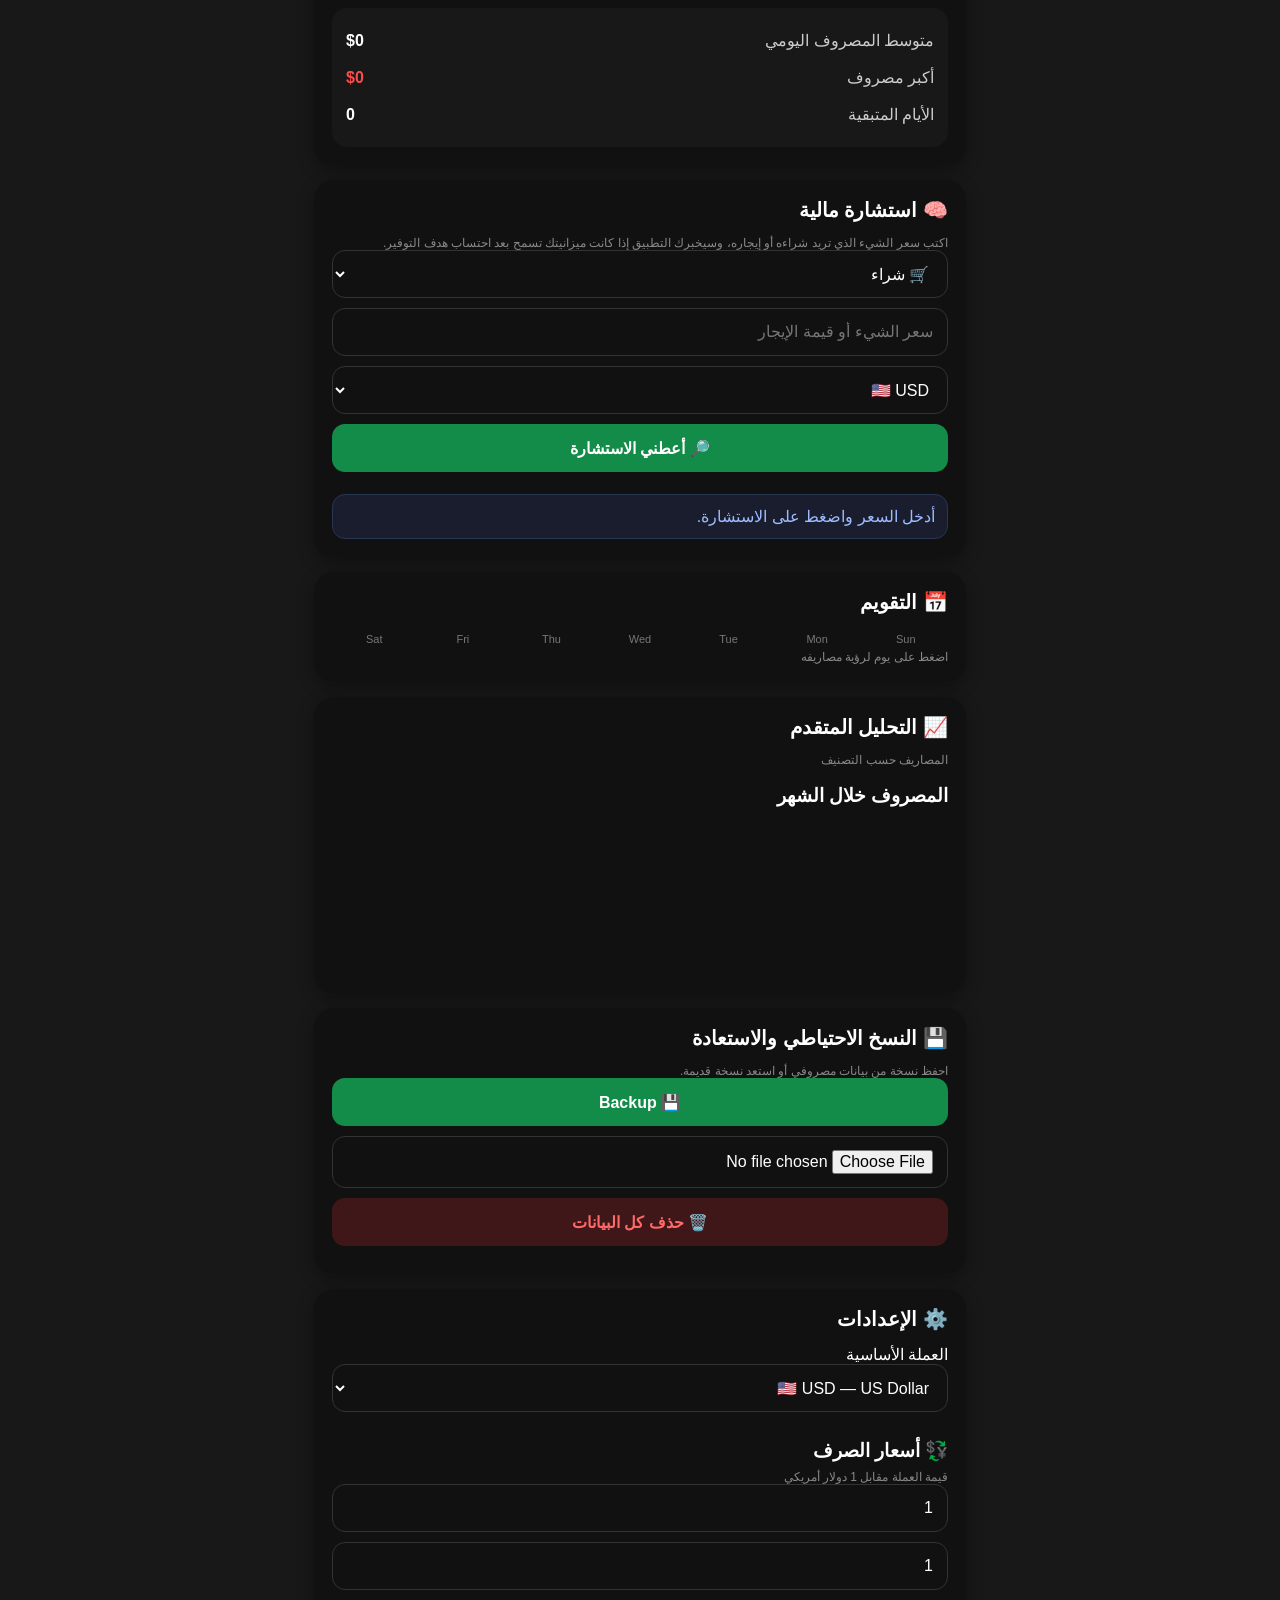
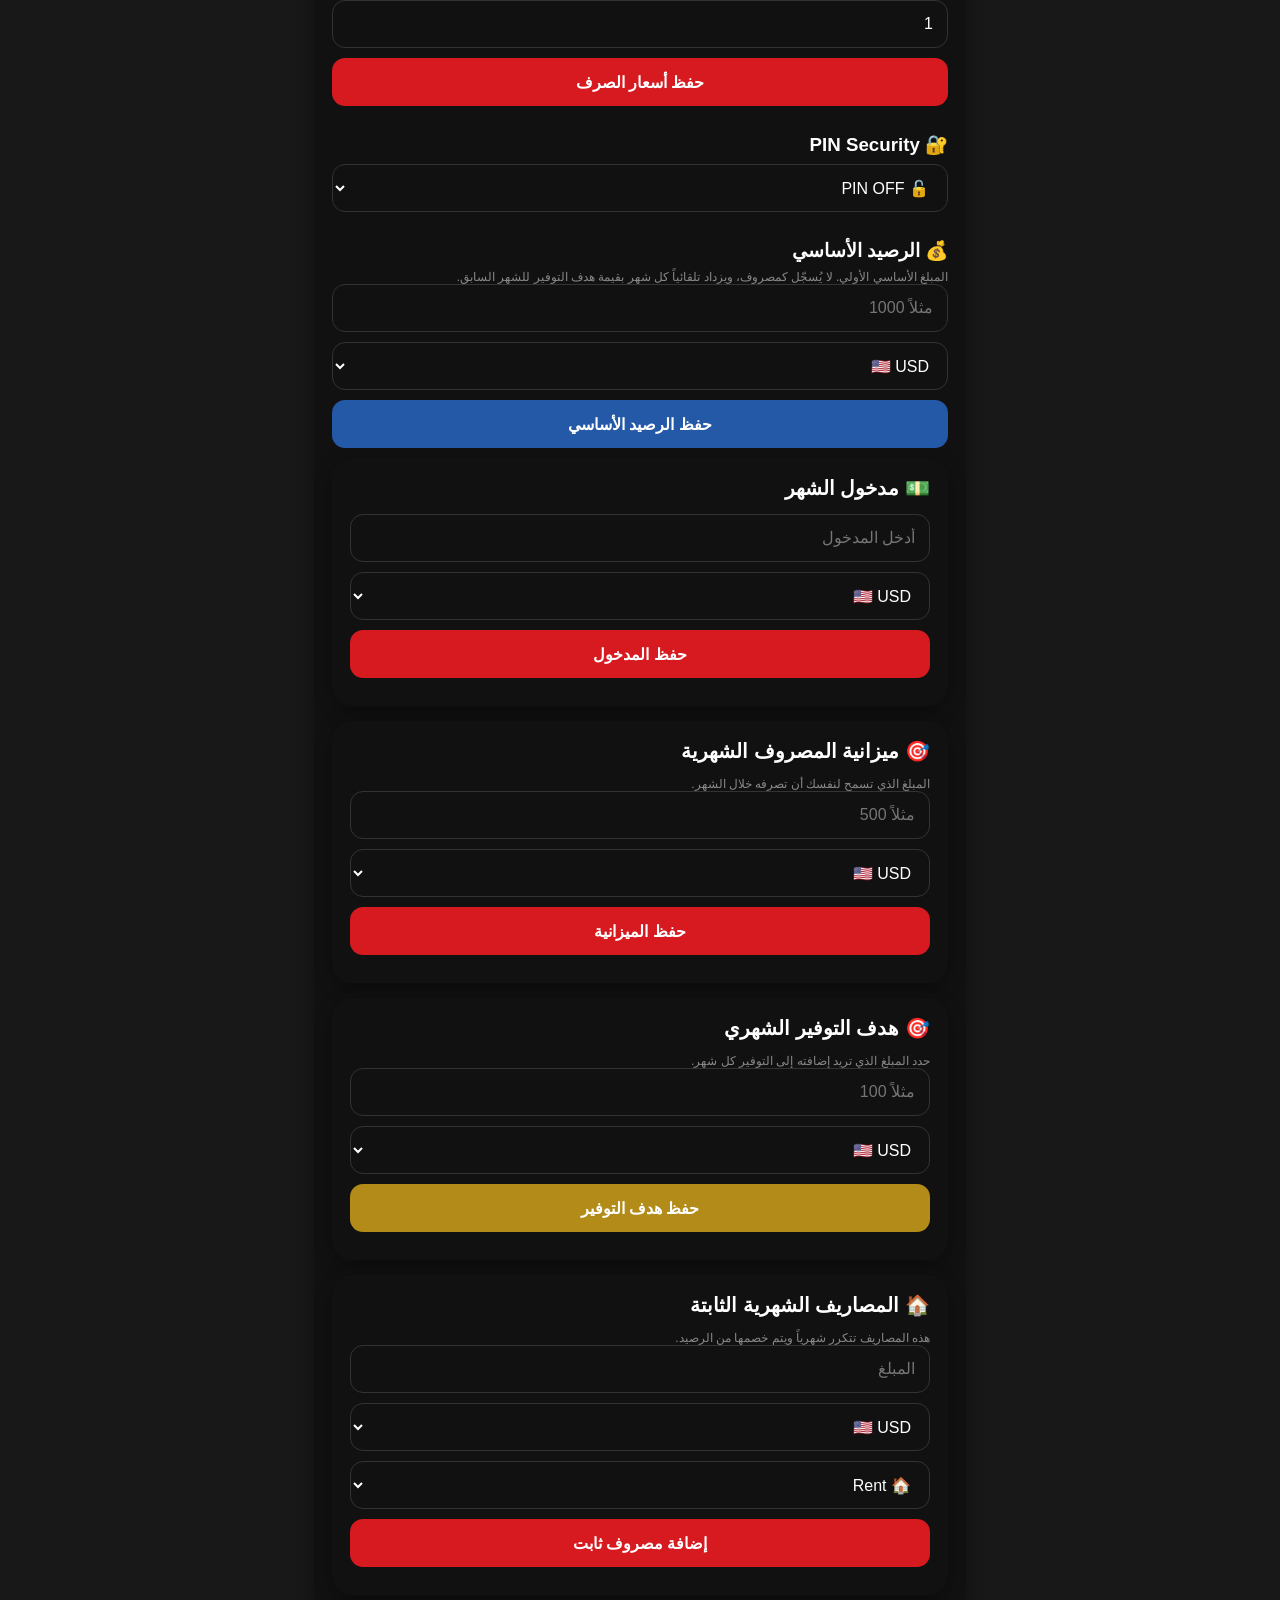
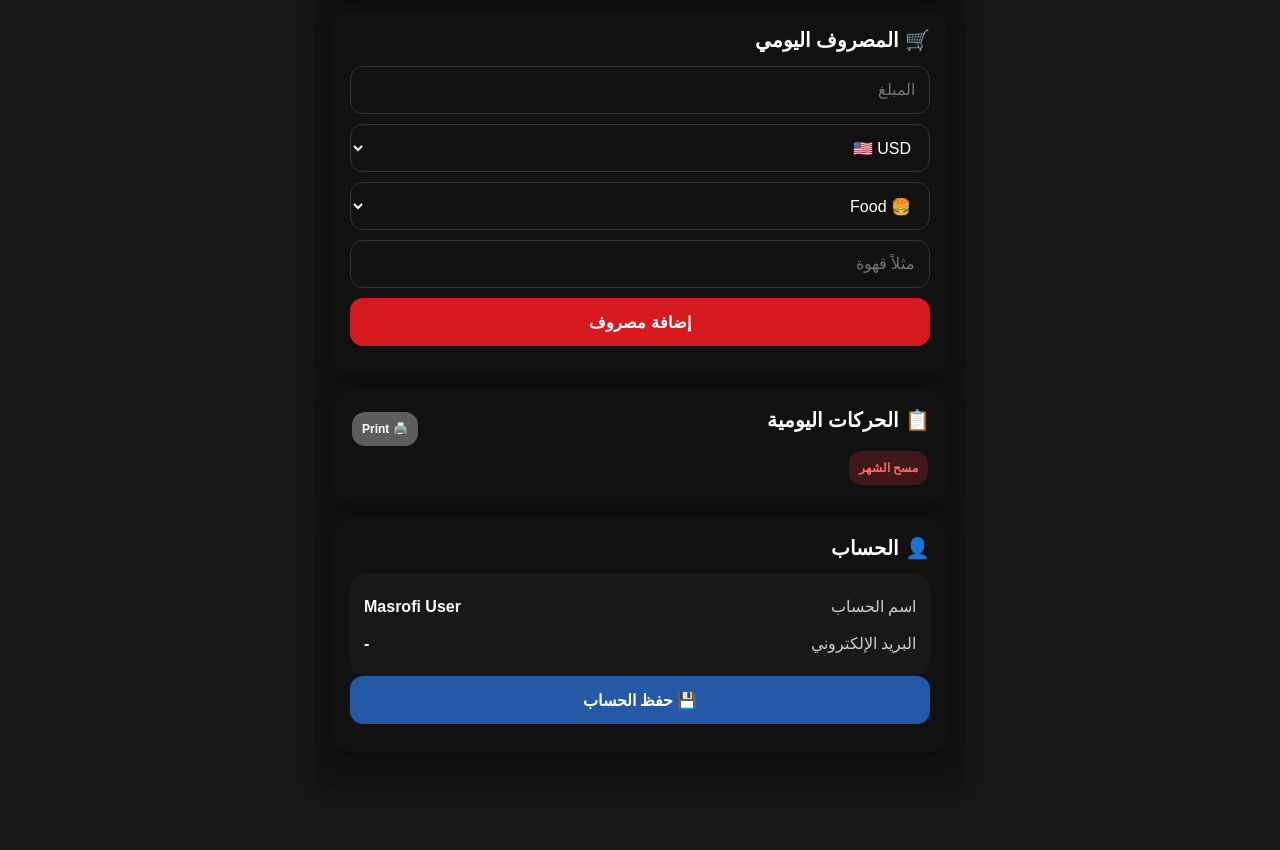
<file: Nbr one .html>
<!DOCTYPE html>
<html lang="ar" dir="rtl">
<head>
<meta charset="UTF-8">
<meta name="viewport" content="width=device-width,initial-scale=1,viewport-fit=cover">
<meta name="theme-color" content="#111">
<meta name="apple-mobile-web-app-capable" content="yes">
<meta name="apple-mobile-web-app-title" content="مصروفي">
<link rel="manifest" href="./manifest.json">
<title>مصروفي 5.0</title>
<style>
*{box-sizing:border-box;font-family:-apple-system,BlinkMacSystemFont,"SF Pro Display","Segoe UI",Arial,sans-serif}
body{margin:0;background:#181818;color:#fff;overflow-x:hidden}
.container{width:100%;max-width:680px;margin:auto;padding:18px 14px 50px}
h1{text-align:center;font-size:30px;margin:8px 0} h2{font-size:20px;margin:0 0 14px} h3{margin:18px 0 8px}
.subtitle{text-align:center;color:#888;margin-bottom:18px}
.card{background:#111;border-radius:20px;padding:18px;margin-bottom:15px;box-shadow:0 5px 18px #0005;overflow:hidden}
.top,.stats,.months{display:grid;gap:8px}.top,.months{grid-template-columns:1fr 1fr}.stats{grid-template-columns:repeat(3,1fr);margin-top:15px}
button,input,select{width:100%;min-height:48px;padding:13px 14px;border-radius:13px;border:1px solid #333;background:#111;color:#fff;font-size:16px;margin-bottom:10px;outline:none}
button{background:#d71920;border:0;font-weight:700}.secondary{background:#eee;color:#111}.goldBtn{background:#b38b18}.blueBtn{background:#2459a8}.greenBtn{background:#148c49}.printBtn{background:#5d5d5d}
.balance{text-align:center}.balance-number{font-size:40px;font-weight:900;margin:5px}.small{font-size:12px;color:#888}
.stat{background:#181818;border-radius:14px;padding:14px 7px;min-width:0}.stat-title{font-size:12px;color:#888}.stat-value{font-weight:800;margin-top:5px;font-size:16px;overflow:hidden;text-overflow:ellipsis}
.green{color:#20d06b}.red{color:#ff4b4b}.blue{color:#5797ff}.gold{color:#f5c542}
.box{background:#181818;border-radius:15px;padding:14px;margin-top:10px}.row{display:flex;justify-content:space-between;align-items:center;gap:10px;padding:9px 0}.row span{color:#ccc}.row strong{white-space:nowrap}
.big{font-size:26px;font-weight:800;margin:5px 0}.progress{height:10px;background:#333;border-radius:20px;overflow:hidden;margin:10px 0}.bar{height:100%;width:0;border-radius:20px;background:#d71920;transition:width .5s}.savebar{background:#20d06b}
.warning,.success,.smart,.alarm{padding:12px;border-radius:13px;margin-top:12px}.warning{background:#3b2d00;color:#ffd85a;display:none}.success{background:#0d321d;color:#58e58a;display:none}.smart{background:#191d2d;border:1px solid #293653;color:#9ebcff}.alarm{display:none;background:#3a1113;border:1px solid #7a2529;color:#ff7272}
.item,.day-item{display:flex;justify-content:space-between;gap:12px;padding:13px 0;border-bottom:1px solid #292929}.left{display:flex;align-items:center;gap:10px;min-width:0;flex:1}.icon{width:42px;height:42px;border-radius:12px;background:#222;display:flex;align-items:center;justify-content:center;font-size:20px}.name{font-weight:700;word-break:break-word}.amount{font-weight:800;white-space:nowrap}.smallbtn{width:auto;min-height:34px;padding:7px 10px;font-size:12px;margin:5px 2px 0}.edit{background:#17263e;color:#6fa4ff}.delete{background:#401719;color:#ff6969}.empty{text-align:center;color:#888;padding:18px 10px}
.section-head,.day-header{display:flex;justify-content:space-between;align-items:center;gap:10px}.day-group{background:#181818;border-radius:16px;padding:12px;margin-bottom:12px;border:1px solid #292929}.day-header{padding-bottom:9px;margin-bottom:5px;border-bottom:1px solid #333}.day-title{font-weight:800;font-size:15px}.day-total{font-weight:900;color:#ff5b5b;white-space:nowrap}.day-note{font-weight:700}.day-meta{font-size:11px;color:#777;margin-top:3px}.day-actions{text-align:right;white-space:nowrap}.history-total{background:#181818;border-radius:14px;padding:13px;margin-bottom:12px;display:flex;justify-content:space-between;font-weight:800}
.calendar-head,.calendar{display:grid;grid-template-columns:repeat(7,1fr);gap:4px}.calendar-head div{text-align:center;color:#777;font-size:11px;padding:5px 0}.day{min-height:54px;background:#181818;border-radius:9px;padding:5px;cursor:pointer;border:1px solid transparent}.emptyday{background:transparent;cursor:default}.today{border-color:#d71920}.day-number{font-size:12px}.day-total-calendar{font-size:9px;color:#ff5b5b;margin-top:6px;white-space:nowrap;overflow:hidden}
.chart{display:flex;align-items:flex-end;gap:7px;height:160px;padding:10px 3px;overflow-x:auto}.chart-col{min-width:34px;height:140px;display:flex;flex-direction:column;justify-content:flex-end;align-items:center}.chart-bar{width:24px;min-height:3px;background:#d71920;border-radius:7px 7px 2px 2px}.chart-label{font-size:9px;color:#777;margin-top:5px}
.category-row{display:flex;align-items:center;gap:8px;margin:9px 0}.cat-name{width:105px;font-size:12px}.category-track{flex:1;height:9px;background:#292929;border-radius:20px;overflow:hidden}.category-fill{height:100%;background:#d71920;border-radius:20px}.category-money{width:75px;text-align:right;font-size:12px}
.modal{display:none;position:fixed;inset:0;background:#000a;padding:20px;z-index:50;overflow-y:auto}.modalbox{width:100%;max-width:500px;margin:50px auto;background:#111;padding:20px;border-radius:20px}
#pinLock{position:fixed;inset:0;background:#080808;z-index:9999;display:flex;align-items:center;justify-content:center;padding:20px}.pinbox{width:100%;max-width:380px;background:#111;border-radius:25px;padding:28px 22px;text-align:center}.pinlogo{font-size:55px}.pininput{text-align:center;font-size:28px;letter-spacing:12px;font-weight:900}.pinerror{color:#ff4b4b;min-height:22px;font-size:13px}
@media(max-width:500px){.container{padding:14px 10px 30px}.card{padding:15px;border-radius:18px}.balance-number{font-size:35px}.big{font-size:23px}}
@media(max-width:400px){.stats{grid-template-columns:1fr}.stat{display:flex;justify-content:space-between;align-items:center;padding:12px 14px}.stat-value{margin:0}.day-item{flex-direction:column}.day-actions{text-align:left}}
@media print{body{background:#fff;color:#000}.card{box-shadow:none;background:#fff;color:#000;border:1px solid #ddd}.top,#pinLock,button,input,select,.modal,#settings,#backupCard,.no-print{display:none!important}.box,.stat,.day-group,.history-total{background:#f5f5f5;color:#000}}
</style>
</head>
<body>
<div id="pinLock"><div class="pinbox"><div class="pinlogo">🔐</div><h1 id="pinTitle">مصروفي 🔐</h1><p id="pinText">أدخل رمز PIN للدخول</p><input id="pinInput" class="pininput" type="password" inputmode="numeric" maxlength="6" placeholder="••••"><div class="pinerror" id="pinError"></div><button onclick="checkPIN()" id="pinEnter">دخول</button></div></div>

<div class="container">
<h1 id="title">💰 مصروفي</h1><div class="subtitle" id="subtitle">إدارة ذكية لمصروفك وتوفيرك</div>
<div class="top"><button onclick="toggleLanguage()" id="langBtn">🇬🇧 English</button><button class="secondary" onclick="document.getElementById('settings').scrollIntoView({behavior:'smooth'})" id="settingsBtn">⚙️ الإعدادات</button></div>

<div class="card"><h2>📅 الشهر</h2><select id="month" onchange="changeMonth()"></select><div class="months"><button class="secondary" onclick="moveMonth(-1)">⬅️ السابق</button><button class="secondary" onclick="moveMonth(1)">التالي ➡️</button></div></div>

<div class="card balance"><div class="small">الرصيد الأساسي + المدخول − المصاريف − هدف التوفير</div><div class="balance-number" id="balance">$0.00</div><div class="small" id="currencyText">العملة الأساسية: USD</div>
<div class="stats"><div class="stat"><div class="stat-title">الرصيد الأساسي</div><div class="stat-value green" id="baseBalance">$0</div></div><div class="stat"><div class="stat-title">المدخول</div><div class="stat-value green" id="income">$0</div></div><div class="stat"><div class="stat-title">المصروف</div><div class="stat-value red" id="spent">$0</div></div></div><div class="warning" id="warning"></div><div class="success" id="success"></div></div>

<div class="card"><h2>🎯 ميزانية المصروف والتوفير</h2>
<div class="box"><div class="small">ميزانية المصروف الشهري</div><div class="big blue" id="budgetValue">$0</div><div class="row"><span>المصروف حتى الآن</span><strong class="red" id="spentValue">$0</strong></div><div class="row"><span>المتبقي للمصروف</span><strong class="gold" id="remainingValue">$0</strong></div><div class="progress"><div class="bar" id="budgetBar"></div></div><div class="small" id="budgetPercent">0%</div></div>
<div class="box"><div class="small">🎯 هدف التوفير الشهري</div><div class="big green" id="goalValue">$0</div><div class="row"><span>التوفير الحالي</span><strong class="green" id="savingsValue">$0</strong></div><div class="row"><span>إجمالي التوفير المتراكم</span><strong class="green" id="totalSavingsValue">$0</strong></div><div class="progress"><div class="bar savebar" id="savingBar"></div></div><div class="small" id="savingPercent">0%</div></div></div>

<div class="card"><h2>📊 تقرير الشهر</h2><div class="box">
<div class="row"><span>الرصيد الأساسي</span><strong class="green" id="rBase">$0</strong></div><div class="row"><span>المدخول</span><strong class="green" id="rIncome">$0</strong></div><div class="row"><span>المصاريف الثابتة</span><strong class="blue" id="rFixed">$0</strong></div><div class="row"><span>المصاريف اليومية</span><strong class="red" id="rDaily">$0</strong></div><div class="row"><span>إجمالي المصاريف</span><strong class="red" id="rTotal">$0</strong></div><div class="row"><span>هدف التوفير</span><strong class="gold" id="rGoal">$0</strong></div><div class="row"><span>الرصيد بعد هدف التوفير</span><strong id="rBalance">$0</strong></div><div class="row"><span>💵 إجمالي التوفير المتراكم</span><strong class="green" id="rSavings">$0</strong></div>
</div></div>

<div class="card"><h2>🧠 الإنفاق الذكي</h2><div class="smart" id="smartMessage">تحليل مصروفك سيظهر هنا.</div><div class="box"><div class="row"><span>متوسط المصروف اليومي</span><strong id="dailyAverage">$0</strong></div><div class="row"><span>أكبر مصروف</span><strong class="red" id="largestExpense">$0</strong></div><div class="row"><span>الأيام المتبقية</span><strong id="daysLeft">0</strong></div></div></div>

<div class="card">
<h2>🧠 استشارة مالية</h2>
<div class="small">اكتب سعر الشيء الذي تريد شراءه أو إيجاره، وسيخبرك التطبيق إذا كانت ميزانيتك تسمح بعد احتساب هدف التوفير.</div>
<select id="consultType"><option value="purchase">🛒 شراء</option><option value="rent">🏠 إيجار</option></select>
<input type="number" id="consultPrice" placeholder="سعر الشيء أو قيمة الإيجار">
<select id="consultCurrency">
<option value="USD">🇺🇸 USD</option>
<option value="CAD">🇨🇦 CAD</option>
<option value="LBP">🇱🇧 LBP</option>
<option value="SYP">🇸🇾 SYP</option>
</select>
<button class="greenBtn" onclick="financialAdvice()">🔎 أعطني الاستشارة</button>
<div class="smart" id="consultResult">أدخل السعر واضغط على الاستشارة.</div>
</div>

<div class="card"><h2>📅 التقويم</h2><div class="calendar-head"><div>Sun</div><div>Mon</div><div>Tue</div><div>Wed</div><div>Thu</div><div>Fri</div><div>Sat</div></div><div class="calendar" id="calendar"></div><div class="small">اضغط على يوم لرؤية مصاريفه</div></div>

<div class="card"><h2>📈 التحليل المتقدم</h2><div class="small">المصاريف حسب التصنيف</div><div id="categoryReport"></div><h3>المصروف خلال الشهر</h3><div class="chart" id="dailyChart"></div></div>

<div class="card" id="backupCard"><h2>💾 النسخ الاحتياطي والاستعادة</h2><div class="small">احفظ نسخة من بيانات مصروفي أو استعد نسخة قديمة.</div><button class="greenBtn" onclick="backupData()">💾 Backup</button><input type="file" id="restoreFile" accept=".json" onchange="restoreData(event)"><button class="delete" onclick="resetAll()">🗑️ حذف كل البيانات</button></div>

<div class="card" id="settings"><h2>⚙️ الإعدادات</h2>
<label>العملة الأساسية</label><select id="baseCurrency" onchange="changeBase()"><option value="USD">🇺🇸 USD — US Dollar</option><option value="CAD">🇨🇦 CAD — Canadian Dollar</option><option value="LBP">🇱🇧 LBP — Lebanese Pound</option><option value="SYP">🇸🇾 SYP — Syrian Pound</option></select>
<h3>💱 أسعار الصرف</h3><div class="small">قيمة العملة مقابل 1 دولار أمريكي</div><input type="number" id="cad" placeholder="CAD per 1 USD"><input type="number" id="lbp" placeholder="LBP per 1 USD"><input type="number" id="syp" placeholder="SYP per 1 USD"><button onclick="saveRates()">حفظ أسعار الصرف</button>
<h3>🔐 PIN Security</h3><select id="pinEnabled" onchange="togglePinSetting()"><option value="yes">🔐 PIN ON</option><option value="no">🔓 PIN OFF</option></select><div id="pinSettingsBox"><input type="password" id="newPin" inputmode="numeric" maxlength="6" placeholder="New PIN (4-6 digits)"><input type="password" id="confirmPin" inputmode="numeric" maxlength="6" placeholder="Confirm PIN"><button class="goldBtn" onclick="savePIN()">حفظ PIN</button></div>

<h3>💰 الرصيد الأساسي</h3><div class="small">المبلغ الأساسي الأولي. لا يُسجّل كمصروف، ويزداد تلقائياً كل شهر بقيمة هدف التوفير للشهر السابق.</div><input type="number" id="baseBalanceInput" placeholder="مثلاً 1000"><select id="baseBalanceCurrency"><option value="USD">🇺🇸 USD</option><option value="CAD">🇨🇦 CAD</option><option value="LBP">🇱🇧 LBP</option><option value="SYP">🇸🇾 SYP</option></select><button class="blueBtn" onclick="saveBaseBalance()">حفظ الرصيد الأساسي</button><div class="small" id="baseBalanceSaved"></div>

<div class="card"><h2>💵 مدخول الشهر</h2><input type="number" id="incomeInput" placeholder="أدخل المدخول"><select id="incomeCurrency"><option value="USD">🇺🇸 USD</option><option value="CAD">🇨🇦 CAD</option><option value="LBP">🇱🇧 LBP</option><option value="SYP">🇸🇾 SYP</option></select><button onclick="saveIncome()">حفظ المدخول</button><div class="small" id="incomeSaved"></div></div>
<div class="card"><h2>🎯 ميزانية المصروف الشهرية</h2><div class="small">المبلغ الذي تسمح لنفسك أن تصرفه خلال الشهر.</div><input type="number" id="budgetInput" placeholder="مثلاً 500"><select id="budgetCurrency"><option value="USD">🇺🇸 USD</option><option value="CAD">🇨🇦 CAD</option><option value="LBP">🇱🇧 LBP</option><option value="SYP">🇸🇾 SYP</option></select><button onclick="saveBudget()">حفظ الميزانية</button><div class="small" id="budgetSaved"></div></div>
<div class="card"><h2>🎯 هدف التوفير الشهري</h2><div class="small">حدد المبلغ الذي تريد إضافته إلى التوفير كل شهر.</div><input type="number" id="goalInput" placeholder="مثلاً 100"><select id="goalCurrency"><option value="USD">🇺🇸 USD</option><option value="CAD">🇨🇦 CAD</option><option value="LBP">🇱🇧 LBP</option><option value="SYP">🇸🇾 SYP</option></select><button class="goldBtn" onclick="saveGoal()">حفظ هدف التوفير</button><div class="small" id="goalSaved"></div></div>

<div class="card"><h2>🏠 المصاريف الشهرية الثابتة</h2><div class="small">هذه المصاريف تتكرر شهرياً ويتم خصمها من الرصيد.</div><input type="number" id="fixedAmount" placeholder="المبلغ"><select id="fixedCurrency"><option value="USD">🇺🇸 USD</option><option value="CAD">🇨🇦 CAD</option><option value="LBP">🇱🇧 LBP</option><option value="SYP">🇸🇾 SYP</option></select><select id="fixedCategory"><option value="🏠">🏠 Rent</option><option value="⚡">⚡ Electricity</option><option value="💧">💧 Water</option><option value="🌐">🌐 Internet</option><option value="📱">📱 Phone</option><option value="📺">📺 Subscriptions</option><option value="📌">📌 Other</option></select><button onclick="addFixed()">إضافة مصروف ثابت</button><div id="fixedList"></div></div>

<div class="card"><h2>🛒 المصروف اليومي</h2><input type="number" id="dailyAmount" placeholder="المبلغ"><select id="dailyCurrency"><option value="USD">🇺🇸 USD</option><option value="CAD">🇨🇦 CAD</option><option value="LBP">🇱🇧 LBP</option><option value="SYP">🇸🇾 SYP</option></select><select id="dailyCategory"><option value="🍔">🍔 Food</option><option value="☕">☕ Coffee</option><option value="🚗">🚗 Transportation</option><option value="🛍️">🛍️ Shopping</option><option value="🎉">🎉 Entertainment</option><option value="💊">💊 Health</option><option value="📌">📌 Other</option></select><input id="dailyNote" placeholder="مثلاً قهوة"><button onclick="addDaily()">إضافة مصروف</button></div>

<div class="card"><div class="section-head"><h2>📋 الحركات اليومية</h2><button class="printBtn smallbtn" onclick="printHistory()">🖨️ Print</button></div><button class="delete smallbtn no-print" onclick="clearMonth()">مسح الشهر</button><div id="history"></div></div>

<div class="card"><h2>👤 الحساب</h2><div class="box"><div class="row"><span>اسم الحساب</span><strong id="accountNameDisplay">Masrofi User</strong></div><div class="row"><span>البريد الإلكتروني</span><strong id="accountEmailDisplay">-</strong></div></div><button class="blueBtn" onclick="saveAccount()">💾 حفظ الحساب</button></div>

<div class="modal" id="modal"><div class="modalbox"><h2>✏️ تعديل المصروف</h2><input type="number" id="editAmount"><select id="editCurrency"><option value="USD">🇺🇸 USD</option><option value="CAD">🇨🇦 CAD</option><option value="LBP">🇱🇧 LBP</option><option value="SYP">🇸🇾 SYP</option></select><input id="editNote"><select id="editCategory"><option value="🍔">🍔 Food</option><option value="☕">☕ Coffee</option><option value="🚗">🚗 Transportation</option><option value="🛍️">🛍️ Shopping</option><option value="🎉">🎉 Entertainment</option><option value="💊">💊 Health</option><option value="📌">📌 Other</option></select><button onclick="saveEdit()">حفظ</button><button class="secondary" onclick="closeModal()">إلغاء</button></div></div>
</div>

<script>
let lang=localStorage.getItem("language")||"ar";
let current=localStorage.getItem("currentMonth")||new Date().toISOString().slice(0,7);
let data=JSON.parse(localStorage.getItem("financeData")||"{}");
let settingsData=JSON.parse(localStorage.getItem("settings")||'{"baseCurrency":"USD","rates":{"USD":1,"CAD":1,"LBP":1,"SYP":1},"baseBalance":null,"pinEnabled":false,"pin":""}');
let accountData=JSON.parse(localStorage.getItem("accountData")||'{"name":"","email":""}');
let editId=null;
if(!settingsData.baseBalance){for(const k of Object.keys(data).sort()){if(data[k]&&data[k].baseBalance){settingsData.baseBalance=data[k].baseBalance;break}}}

function monthData(){if(!data[current])data[current]={income:null,budget:null,goal:null,fixed:[],expenses:[]};let m=data[current];m.fixed=m.fixed||[];m.expenses=m.expenses||[];return m}
function save(){localStorage.setItem("financeData",JSON.stringify(data))}
function saveSettings(){localStorage.setItem("settings",JSON.stringify(settingsData))}
function saveAccountData(){localStorage.setItem("accountData",JSON.stringify(accountData))}
function toUSD(a,c){let r=Number(settingsData.rates[c]||1);return r>0?Number(a)/r:0}
function toBase(a,c){return toUSD(a,c)*Number(settingsData.rates[settingsData.baseCurrency]||1)}
function money(a,c=settingsData.baseCurrency){a=Number(a)||0;if(c==="USD")return "$"+a.toFixed(2);if(c==="CAD")return "CA$"+a.toFixed(2);if(c==="LBP")return "LBP "+Math.round(a).toLocaleString("en-US");if(c==="SYP")return "SYP "+Math.round(a).toLocaleString("en-US");return c+" "+a.toFixed(2)}
function total(list){return list.reduce((s,x)=>s+toBase(x.amount,x.currency),0)}
function esc(x){return String(x).replace(/[&<>"']/g,m=>({"&":"&amp;","<":"&lt;",">":"&gt;",'"':"&quot;","'":"&#039;"}[m]))}

function months(){let s=document.getElementById("month");s.innerHTML="";let d=new Date();d.setMonth(d.getMonth()-12);for(let i=0;i<25;i++){let x=new Date(d);x.setMonth(d.getMonth()+i);let v=x.getFullYear()+"-"+String(x.getMonth()+1).padStart(2,"0");let o=document.createElement("option");o.value=v;o.textContent=x.toLocaleDateString(lang==="ar"?"ar-LB":"en-US",{month:"long",year:"numeric"});s.appendChild(o)}s.value=current}
function changeMonth(){current=document.getElementById("month").value;localStorage.setItem("currentMonth",current);monthData();update()}
function moveMonth(n){let d=new Date(current+"-01");d.setMonth(d.getMonth()+n);current=d.getFullYear()+"-"+String(d.getMonth()+1).padStart(2,"0");localStorage.setItem("currentMonth",current);monthData();update()}

function saveBaseBalance(){let a=Number(document.getElementById("baseBalanceInput").value);if(a<0){alert("أدخل مبلغ صحيح.");return}settingsData.baseBalance={amount:a,currency:document.getElementById("baseBalanceCurrency").value};saveSettings();document.getElementById("baseBalanceInput").value="";update()}
function saveIncome(){let a=Number(document.getElementById("incomeInput").value);if(a<=0){alert("أدخل مبلغ صحيح.");return}monthData().income={amount:a,currency:document.getElementById("incomeCurrency").value};save();document.getElementById("incomeInput").value="";update()}
function saveBudget(){let a=Number(document.getElementById("budgetInput").value);if(a<=0){alert("أدخل مبلغ صحيح.");return}monthData().budget={amount:a,currency:document.getElementById("budgetCurrency").value};save();document.getElementById("budgetInput").value="";update()}
function saveGoal(){let a=Number(document.getElementById("goalInput").value);if(a<0){alert("أدخل مبلغ صحيح.");return}monthData().goal={amount:a,currency:document.getElementById("goalCurrency").value};save();document.getElementById("goalInput").value="";update()}

function addFixed(){let name=document.getElementById("fixedName").value.trim(),a=Number(document.getElementById("fixedAmount").value);if(!name||a<=0){alert("يرجى إدخال اسم ومبلغ صحيح.");return}monthData().fixed.push({id:Date.now(),name,amount:a,currency:document.getElementById("fixedCurrency").value,category:document.getElementById("fixedCategory").value});save();document.getElementById("fixedName").value="";document.getElementById("fixedAmount").value="";update()}
function deleteFixed(id){monthData().fixed=monthData().fixed.filter(x=>x.id!==id);save();update()}
function editFixed(id){let x=monthData().fixed.find(x=>x.id===id);if(!x)return;let n=prompt("اسم المصروف",x.name);if(n===null)return;let a=Number(prompt("المبلغ",x.amount));if(!n.trim()||a<=0){alert("بيانات غير صحيحة.");return}x.name=n.trim();x.amount=a;save();update()}

function addDaily(){let a=Number(document.getElementById("dailyAmount").value);if(a<=0){alert("يرجى إدخال مبلغ صحيح.");return}let now=new Date(),date=now.getFullYear()+"-"+String(now.getMonth()+1).padStart(2,"0")+"-"+String(now.getDate()).padStart(2,"0");monthData().expenses.unshift({id:Date.now(),amount:a,currency:document.getElementById("dailyCurrency").value,category:document.getElementById("dailyCategory").value,note:document.getElementById("dailyNote").value.trim()||"مصروف يومي",date,time:now.toLocaleTimeString(lang==="ar"?"ar-LB":"en-US",{hour:"2-digit",minute:"2-digit"})});save();document.getElementById("dailyAmount").value="";document.getElementById("dailyNote").value="";update()}
function deleteDaily(id){if(!confirm("هل تريد حذف هذا المصروف؟"))return;monthData().expenses=monthData().expenses.filter(x=>x.id!==id);save();update()}
function editDaily(id){let x=monthData().expenses.find(x=>x.id===id);if(!x)return;editId=id;editAmount.value=x.amount;editCurrency.value=x.currency;editNote.value=x.note;editCategory.value=x.category;modal.style.display="block"}
function saveEdit(){let x=monthData().expenses.find(x=>x.id===editId);if(!x)return;let a=Number(editAmount.value);if(a<=0){alert("يرجى إدخال مبلغ صحيح.");return}x.amount=a;x.currency=editCurrency.value;x.note=editNote.value.trim()||"مصروف يومي";x.category=editCategory.value;save();closeModal();update()}
function closeModal(){editId=null;modal.style.display="none"}
function clearMonth(){if(!confirm("هل أنت متأكد من مسح هذا الشهر؟"))return;data[current]={income:null,budget:null,goal:null,fixed:[],expenses:[]};save();update()}

function getTodayExpenses(){let n=new Date(),d=n.getFullYear()+"-"+String(n.getMonth()+1).padStart(2,"0")+"-"+String(n.getDate()).padStart(2,"0");return monthData().expenses.filter(x=>x.date===d)}
function daysInCurrentMonth(){let p=current.split("-").map(Number);return new Date(p[0],p[1],0).getDate()}
function carriedBaseBalance(){let initial=settingsData.baseBalance?toBase(settingsData.baseBalance.amount,settingsData.baseBalance.currency):0;let sum=0;let keys=Object.keys(data).sort();for(let k of keys){if(k>=current)break;let m=data[k];if(m&&m.goal)sum+=toBase(m.goal.amount,m.goal.currency)}return initial+sum}
function totalSavings(){let sum=0;Object.keys(data).forEach(k=>{let m=data[k];if(m&&m.goal)sum+=toBase(m.goal.amount,m.goal.currency)});return sum}

function renderFixed(){let b=document.getElementById("fixedList"),l=monthData().fixed;if(!l.length){b.innerHTML='<div class="empty">لا توجد مصاريف ثابتة</div>';return}b.innerHTML=l.map(x=>`<div class="item"><div class="left"><div class="icon">${x.category}</div><div><div class="name">${esc(x.name)}</div><div class="small">${x.currency} • شهري</div></div></div><div><div class="amount blue">${money(x.amount,x.currency)}</div><button class="smallbtn edit" onclick="editFixed(${x.id})">تعديل</button><button class="smallbtn delete" onclick="deleteFixed(${x.id})">حذف</button></div></div>`).join("")}
function renderHistory(){let b=document.getElementById("history"),l=monthData().expenses;if(!l.length){b.innerHTML='<div class="empty">لا توجد حركات</div>';return}let html=`<div class="history-total"><span>مجموع مصاريف الشهر</span><strong class="red">${money(total(l))}</strong></div>`,g={};l.forEach(x=>(g[x.date]??=[]).push(x));Object.keys(g).sort((a,b)=>b.localeCompare(a)).forEach(d=>{let dl=g[d];html+=`<div class="day-group"><div class="day-header"><div class="day-title">📅 ${new Date(d+"T12:00:00").toLocaleDateString(lang==="ar"?"ar-LB":"en-US",{weekday:"long",year:"numeric",month:"long",day:"numeric"})}</div><div class="day-total">${money(total(dl))}</div></div>`;dl.forEach(x=>html+=`<div class="day-item"><div><div class="day-note">${x.category} ${esc(x.note)}</div><div class="day-meta">${x.time||""} • ${x.currency} • ${money(x.amount,x.currency)}</div></div><div class="day-actions"><button class="smallbtn edit" onclick="editDaily(${x.id})">تعديل</button><button class="smallbtn delete" onclick="deleteDaily(${x.id})">حذف</button></div></div>`);html+="</div>"});b.innerHTML=html}
function renderCalendar(){let b=document.getElementById("calendar");b.innerHTML="";let p=current.split("-").map(Number),first=new Date(p[0],p[1]-1,1),start=first.getDay(),days=daysInCurrentMonth(),l=monthData().expenses;for(let i=0;i<start;i++){let e=document.createElement("div");e.className="day emptyday";b.appendChild(e)}for(let d=1;d<=days;d++){let date=p[0]+"-"+String(p[1]).padStart(2,"0")+"-"+String(d).padStart(2,"0"),e=document.createElement("div");e.className="day";let today=new Date(),td=today.getFullYear()+"-"+String(today.getMonth()+1).padStart(2,"0")+"-"+String(today.getDate()).padStart(2,"0");if(date===td)e.classList.add("today");let v=total(l.filter(x=>x.date===date));e.innerHTML=`<div class="day-number">${d}</div>${v?`<div class="day-total-calendar">${money(v)}</div>`:""}`;e.onclick=()=>showDay(date);b.appendChild(e)}}
function showDay(d){let l=monthData().expenses.filter(x=>x.date===d);if(!l.length){alert("لا توجد حركات");return}alert("مصاريف هذا اليوم\n\n"+l.map(x=>x.category+" "+x.note+" — "+money(x.amount,x.currency)).join("\n")+"\n\nمجموع اليوم: "+money(total(l)))}
function renderCategoryReport(){let b=document.getElementById("categoryReport"),l=monthData().expenses;if(!l.length){b.innerHTML='<div class="empty">لا توجد حركات</div>';return}let c={};l.forEach(x=>c[x.category]=(c[x.category]||0)+toBase(x.amount,x.currency));let vals=Object.entries(c),max=Math.max(...vals.map(x=>x[1]));b.innerHTML=vals.sort((a,b)=>b[1]-a[1]).map(x=>`<div class="category-row"><div class="cat-name">${x[0]}</div><div class="category-track"><div class="category-fill" style="width:${max?x[1]/max*100:0}%"></div></div><div class="category-money">${money(x[1])}</div></div>`).join("")}
function renderChart(){let b=document.getElementById("dailyChart");b.innerHTML="";let days=daysInCurrentMonth(),l=monthData().expenses,v=[];for(let d=1;d<=days;d++){let date=current+"-"+String(d).padStart(2,"0");v.push(total(l.filter(x=>x.date===date)))}let max=Math.max(...v,1);v.forEach((x,i)=>{let e=document.createElement("div");e.className="chart-col";e.innerHTML=`<div class="chart-bar" title="${money(x)}" style="height:${Math.max(3,x/max*125)}px"></div><div class="chart-label">${i+1}</div>`;b.appendChild(e)})}

function update(){months();let m=monthData(),base=carriedBaseBalance(),income=m.income?toBase(m.income.amount,m.income.currency):0,fixed=total(m.fixed),daily=total(m.expenses),budget=m.budget?toBase(m.budget.amount,m.budget.currency):0,goal=m.goal?toBase(m.goal.amount,m.goal.currency):0,spentPct=budget?daily/budget*100:0,savings=goal,totalSave=totalSavings(),balance=base+income-fixed-daily-goal;
document.getElementById("balance").textContent=money(balance);document.getElementById("baseBalance").textContent=money(base);document.getElementById("income").textContent=money(income);document.getElementById("spent").textContent=money(daily);
document.getElementById("budgetValue").textContent=money(budget);document.getElementById("spentValue").textContent=money(daily);document.getElementById("remainingValue").textContent=money(Math.max(0,budget-daily));document.getElementById("budgetBar").style.width=Math.min(100,Math.max(0,spentPct))+"%";document.getElementById("budgetPercent").textContent=Math.round(spentPct)+"%";

document.getElementById("goalValue").textContent=money(goal);document.getElementById("savingsValue").textContent=money(savings);document.getElementById("totalSavingsValue").textContent=money(totalSave);document.getElementById("savingBar").style.width=goal?Math.min(100,savings/goal*100)+"%":"0%";document.getElementById("savingPercent").textContent=goal?"100%":"0%";
document.getElementById("rBase").textContent=money(base);document.getElementById("rIncome").textContent=money(income);document.getElementById("rFixed").textContent=money(fixed);document.getElementById("rDaily").textContent=money(daily);document.getElementById("rTotal").textContent=money(fixed+daily);document.getElementById("rGoal").textContent=money(goal);document.getElementById("rBalance").textContent=money(balance);document.getElementById("rSavings").textContent=money(totalSave);
document.getElementById("incomeSaved").textContent=m.income?"المدخول: "+money(m.income.amount,m.income.currency):"";document.getElementById("budgetSaved").textContent=m.budget?"الميزانية: "+money(m.budget.amount,m.budget.currency):"";document.getElementById("goalSaved").textContent=m.goal?"هدف التوفير: "+money(m.goal.amount,m.goal.currency):"";document.getElementById("baseBalanceSaved").textContent=settingsData.baseBalance?"الرصيد الأساسي الأولي: "+money(settingsData.baseBalance.amount,settingsData.baseBalance.currency):"";
let w=document.getElementById("warning"),s=document.getElementById("success");w.style.display=s.style.display="none";if(budget&&daily>budget){w.textContent="🚨 تجاوزت ميزانية المصروف!";w.style.display="block"}else if(budget&&daily>=budget*.85){w.textContent="⚠️ اقتربت من حد الميزانية.";w.style.display="block"}else{s.textContent="✅ ممتاز! صرفك تحت السيطرة.";s.style.display="block"}
renderFixed();renderHistory();renderCalendar();renderCategoryReport();renderChart();renderSmart();loadSettings();}

function renderSmart(){let m=monthData(),daily=total(m.expenses),now=new Date(),days=daysInCurrentMonth(),passed=current===now.getFullYear()+"-"+String(now.getMonth()+1).padStart(2,"0")?now.getDate():days,avg=passed?daily/passed:0,largest=Math.max(0,...m.expenses.map(x=>toBase(x.amount,x.currency))),budget=m.budget?toBase(m.budget.amount,m.budget.currency):0;document.getElementById("dailyAverage").textContent=money(avg);document.getElementById("largestExpense").textContent=money(largest);document.getElementById("daysLeft").textContent=current===now.getFullYear()+"-"+String(now.getMonth()+1).padStart(2,"0")?Math.max(0,days-now.getDate()):0;document.getElementById("smartMessage").textContent=budget&&daily>budget?"تحذير! لقد تجاوزت ميزانية المصروف.":budget&&daily>=budget*.85?"انتبه! أنت تقترب من ميزانية الشهر.":"ممتاز! مصروفك تحت السيطرة."}


function financialAdvice(){
  let price=Number(document.getElementById("consultPrice").value);
  if(price<=0){alert("أدخل سعر صحيح.");return}
  let m=monthData();
  let base=carriedBaseBalance();
  let income=m.income?toBase(m.income.amount,m.income.currency):0;
  let fixed=total(m.fixed), daily=total(m.expenses);
  let goal=m.goal?toBase(m.goal.amount,m.goal.currency):0;
  let available=base+income-fixed-daily-goal;
  let purchase=toBase(price,document.getElementById("consultCurrency").value);
  let result=document.getElementById("consultResult");
  if(purchase<=available){
    let after=available-purchase;
    result.className="success";
    result.style.display="block";
    let type=document.getElementById("consultType").value==="rent"?"الإيجار":"الشراء";result.textContent="✅ ميزانيتك بتسمح بـ"+type+". بعد العملية بيبقى معك "+money(after)+" مع الحفاظ على هدف التوفير.";
  }else{
    let shortage=purchase-available;
    result.className="warning";
    result.style.display="block";
    let type=document.getElementById("consultType").value==="rent"?"الإيجار":"الشراء";result.textContent="⚠️ الأفضل ما تعمل " + type + " هلق. القيمة أعلى من المبلغ المتاح بعد هدف التوفير بحوالي "+money(shortage)+".";
  }
}

function loadSettings(){settingsData.rates=settingsData.rates||{USD:1,CAD:1,LBP:1,SYP:1};settingsData.baseBalance=settingsData.baseBalance||null;settingsData.rates.USD=1;settingsData.baseCurrency=settingsData.baseCurrency||"USD";document.getElementById("baseCurrency").value=settingsData.baseCurrency;document.getElementById("cad").value=settingsData.rates.CAD||"";document.getElementById("lbp").value=settingsData.rates.LBP||"";document.getElementById("syp").value=settingsData.rates.SYP||"";document.getElementById("pinEnabled").value=settingsData.pinEnabled===false?"no":"yes";document.getElementById("pinSettingsBox").style.display=settingsData.pinEnabled===false?"none":"block"}
function saveRates(){let c=Number(cad.value),l=Number(lbp.value),s=Number(syp.value);if(c<=0||l<=0||s<=0){alert("أدخل أسعار صرف صحيحة.");return}settingsData.rates={USD:1,CAD:c,LBP:l,SYP:s};saveSettings();update();alert("تم حفظ أسعار الصرف ✅")}
function changeBase(){settingsData.baseCurrency=baseCurrency.value;saveSettings();update()}
function toggleLanguage(){lang=lang==="ar"?"en":"ar";localStorage.setItem("language",lang);location.reload()}
function saveAccount(){accountData.name=accountName.value.trim();accountData.email=accountEmail.value.trim();saveAccountData();document.getElementById("accountNameDisplay").textContent=accountData.name||"Masrofi User";document.getElementById("accountEmailDisplay").textContent=accountData.email||"-";alert("تم حفظ الحساب ✅")}
function backupData(){let blob=new Blob([JSON.stringify({version:"5.1",date:new Date().toISOString(),financeData:data,settings:settingsData,accountData,language:lang,currentMonth:current},null,2)],{type:"application/json"}),u=URL.createObjectURL(blob),a=document.createElement("a");a.href=u;a.download="masrofi-backup.json";a.click();URL.revokeObjectURL(u)}
function restoreData(e){let f=e.target.files[0];if(!f)return;let r=new FileReader();r.onload=()=>{try{let b=JSON.parse(r.result);data=b.financeData||{};settingsData=b.settings||settingsData;accountData=b.accountData||accountData;lang=b.language||lang;current=b.currentMonth||current;save();saveSettings();saveAccountData();location.reload()}catch(x){alert("ملف النسخة الاحتياطية غير صالح.")}};r.readAsText(f)}
function resetAll(){if(!confirm("⚠️ سيتم حذف كل بيانات مصروفي. هل أنت متأكد؟"))return;localStorage.clear();location.reload()}

function savePIN(){let p=newPin.value.trim(),c=confirmPin.value.trim();if(!/^\d{4,6}$/.test(p)||p!==c){alert("PIN يجب أن يكون 4-6 أرقام ومتطابق.");return}settingsData.pin=p;settingsData.pinEnabled=true;saveSettings();newPin.value=confirmPin.value="";alert("تم حفظ PIN بنجاح 🔐")}
function togglePinSetting(){settingsData.pinEnabled=pinEnabled.value==="yes";saveSettings();pinSettingsBox.style.display=settingsData.pinEnabled?"block":"none";if(!settingsData.pinEnabled)pinLock.style.display="none"}
function checkPIN(){if(pinInput.value===(settingsData.pin||"")){pinLock.style.display="none";pinInput.value="";pinError.textContent=""}else{pinError.textContent="❌ PIN غير صحيح";pinInput.value=""}}
pinInput.addEventListener("keydown",e=>{if(e.key==="Enter")checkPIN()})
function printHistory(){window.print()}

loadSettings();monthData();accountName.value=accountData.name||"";accountEmail.value=accountData.email||"";accountNameDisplay.textContent=accountData.name||"Masrofi User";accountEmailDisplay.textContent=accountData.email||"-";update();
if(settingsData.pinEnabled&&settingsData.pin)pinLock.style.display="flex";else pinLock.style.display="none";
</script>
</body>
</html>
</file>
